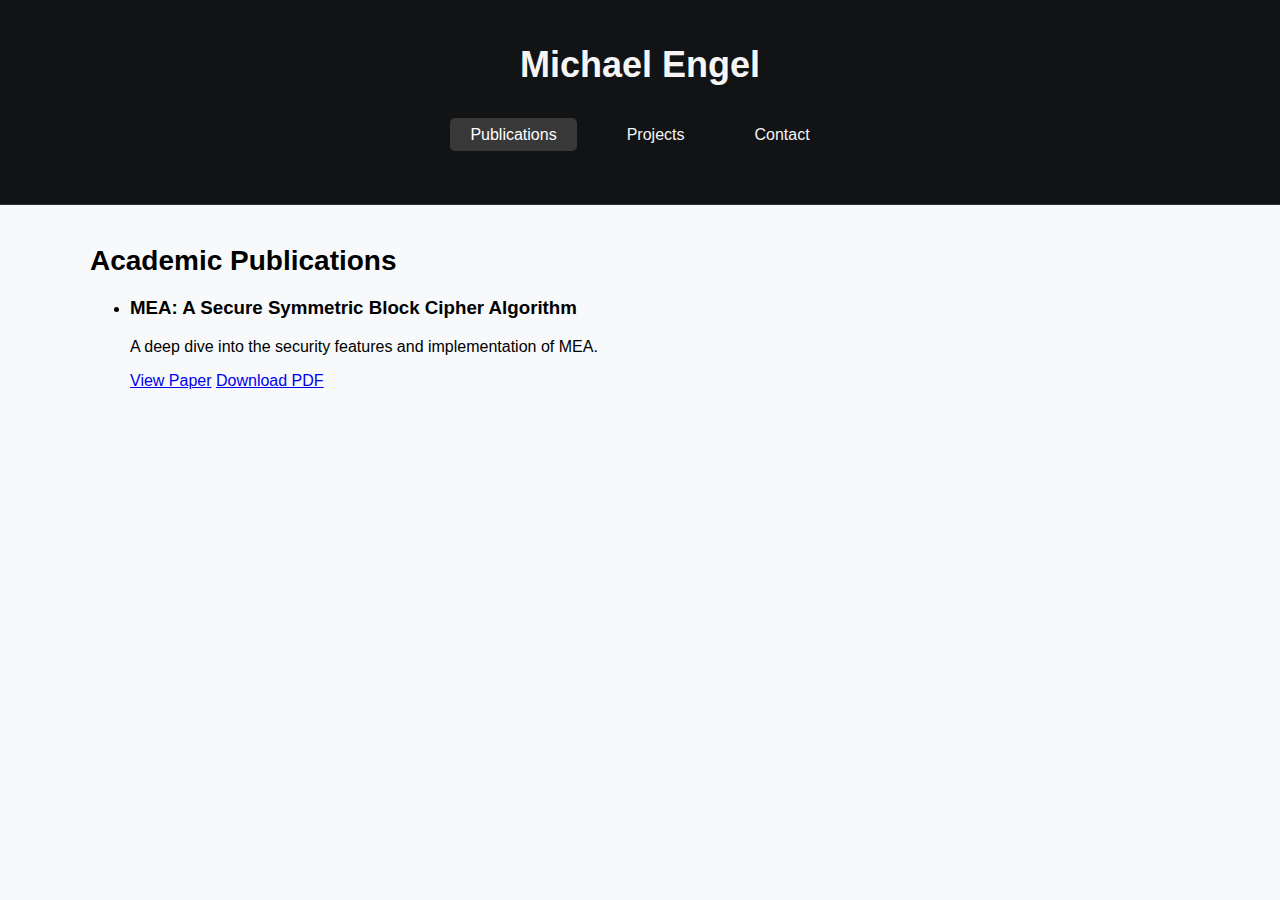
<file: index.html>
<!DOCTYPE html>
<html lang="en">

<head>
    <meta charset="UTF-8">
    <meta name="viewport" content="width=device-width, initial-scale=1">
    <title>Publications - Michael Engel</title>
    <link rel="stylesheet" href="styles.css">
</head>

<body>
    <header>
        <h1>Michael Engel</h1>
        <div class="container">
            <nav>
                <ul>
                    <li><a href="index.html" class="nav-link active">Publications</a></li>
                    <li><a href="projects.html" class="nav-link">Projects</a></li>
                    <li><a href="contact.html" class="nav-link">Contact</a></li>
                </ul>
            </nav>
        </div>
    </header>

    <div class="container">
        <h2>Academic Publications</h2>
        <ul>
            <li>
                <h3>MEA: A Secure Symmetric Block Cipher Algorithm</h3>
                <p>A deep dive into the security features and implementation of MEA.</p>
                <a href="papers/mea/main.html" class="btn-view">View Paper</a>
                <a href="pdfs/mea.pdf" class="btn-download" download>Download PDF</a>
            </li>
        </ul>
    </div>

</body>

</html>
</file>
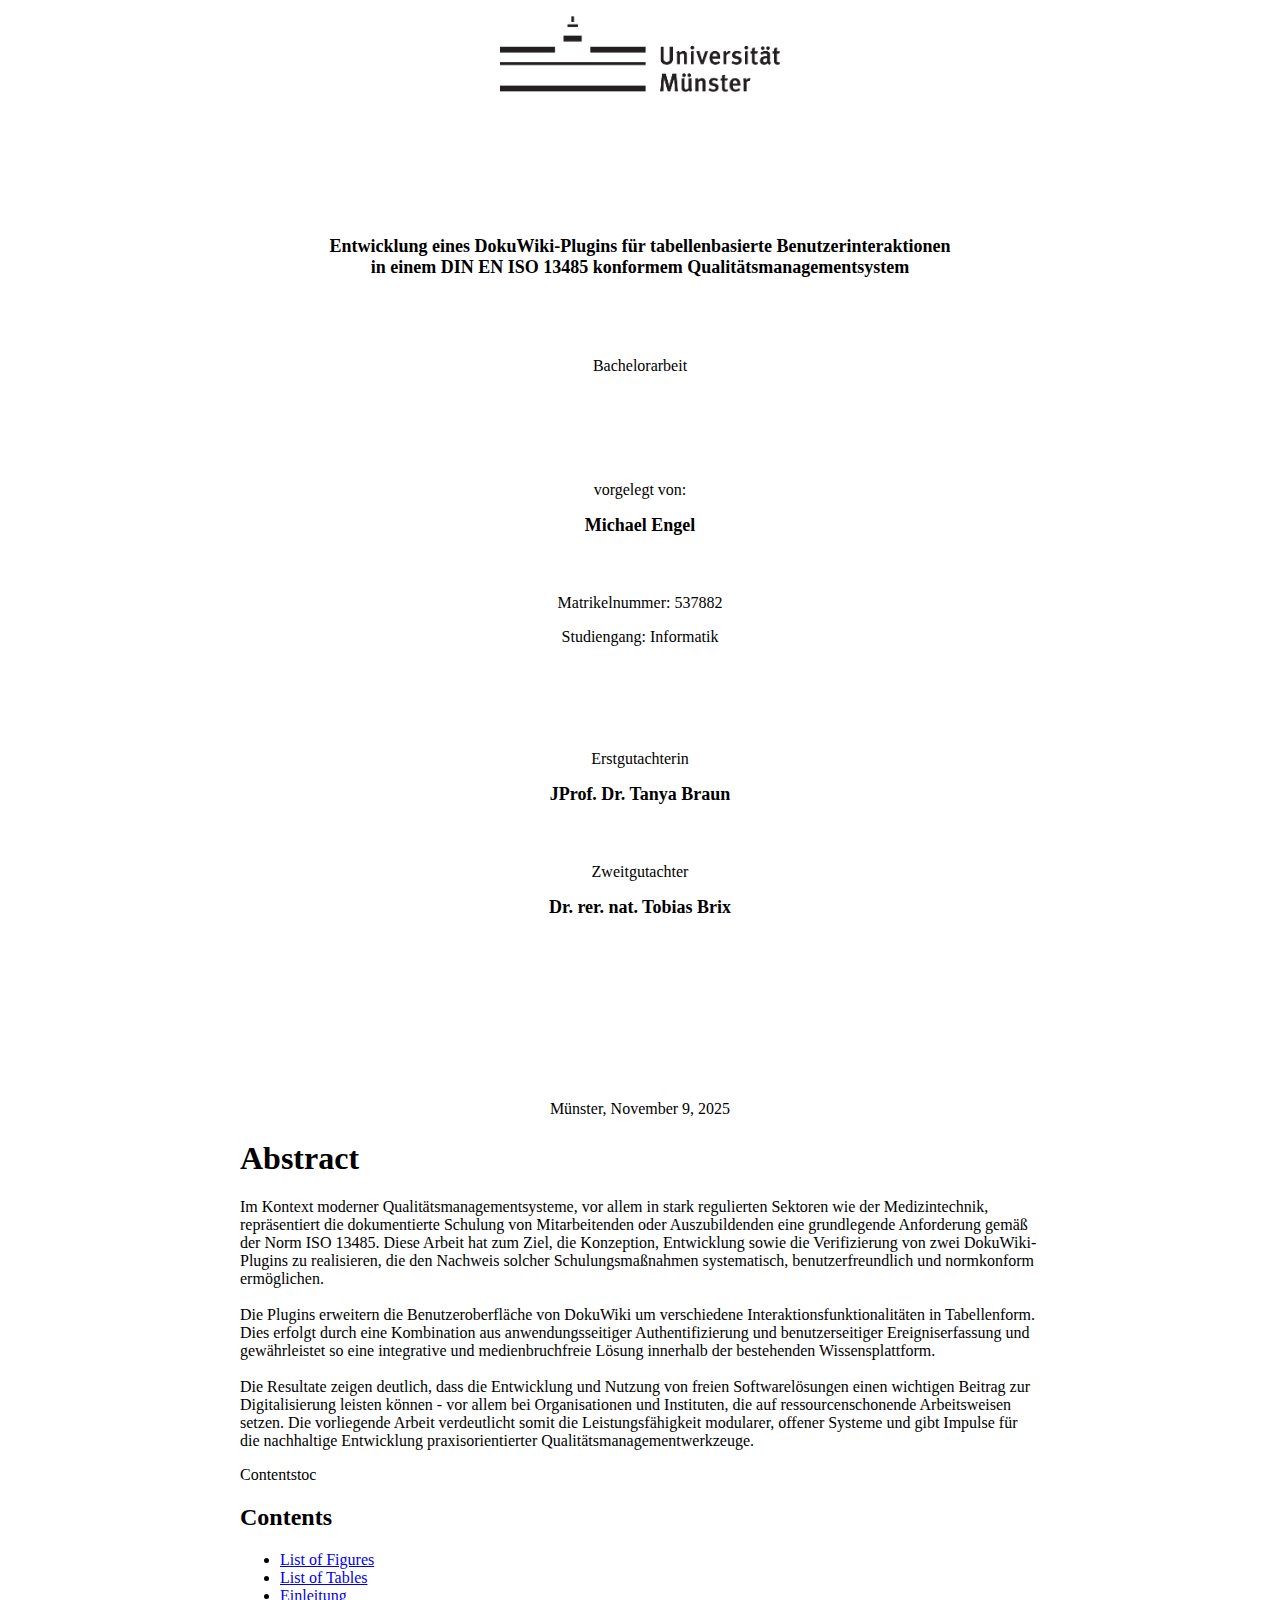
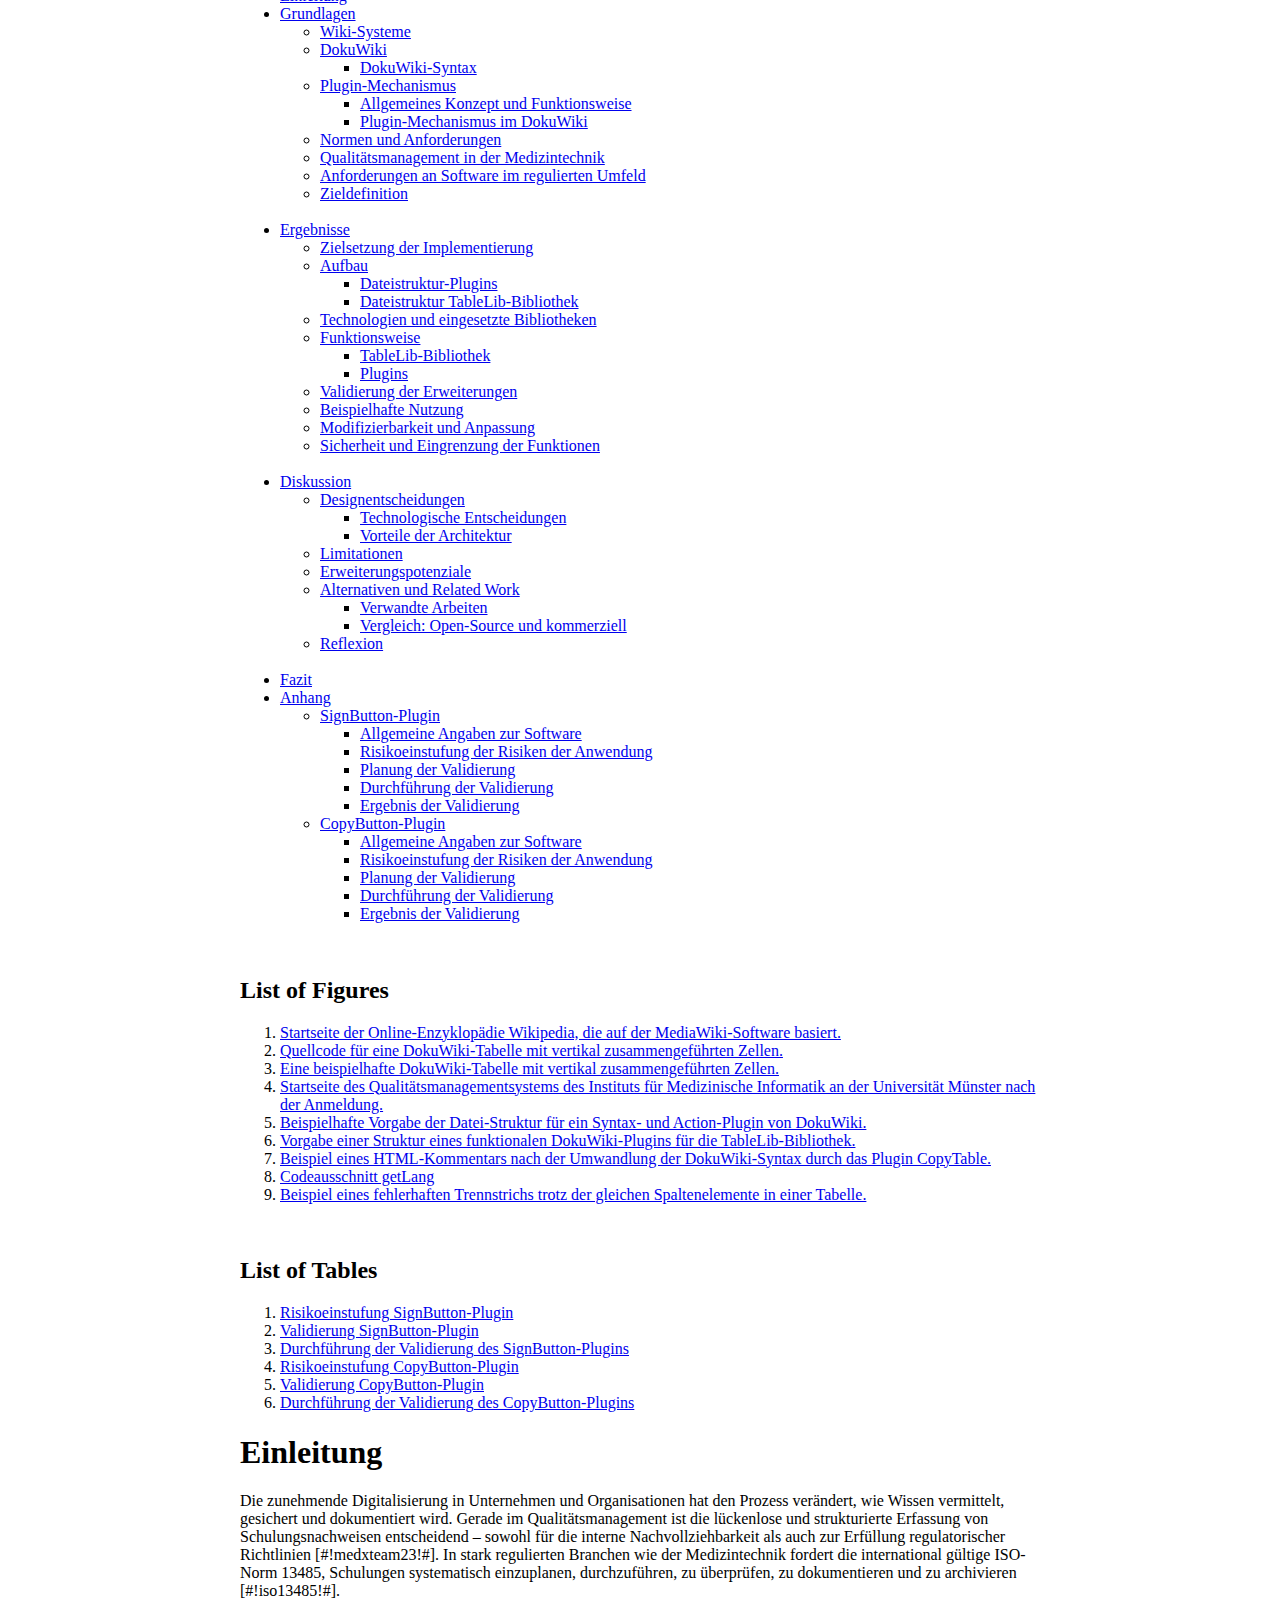
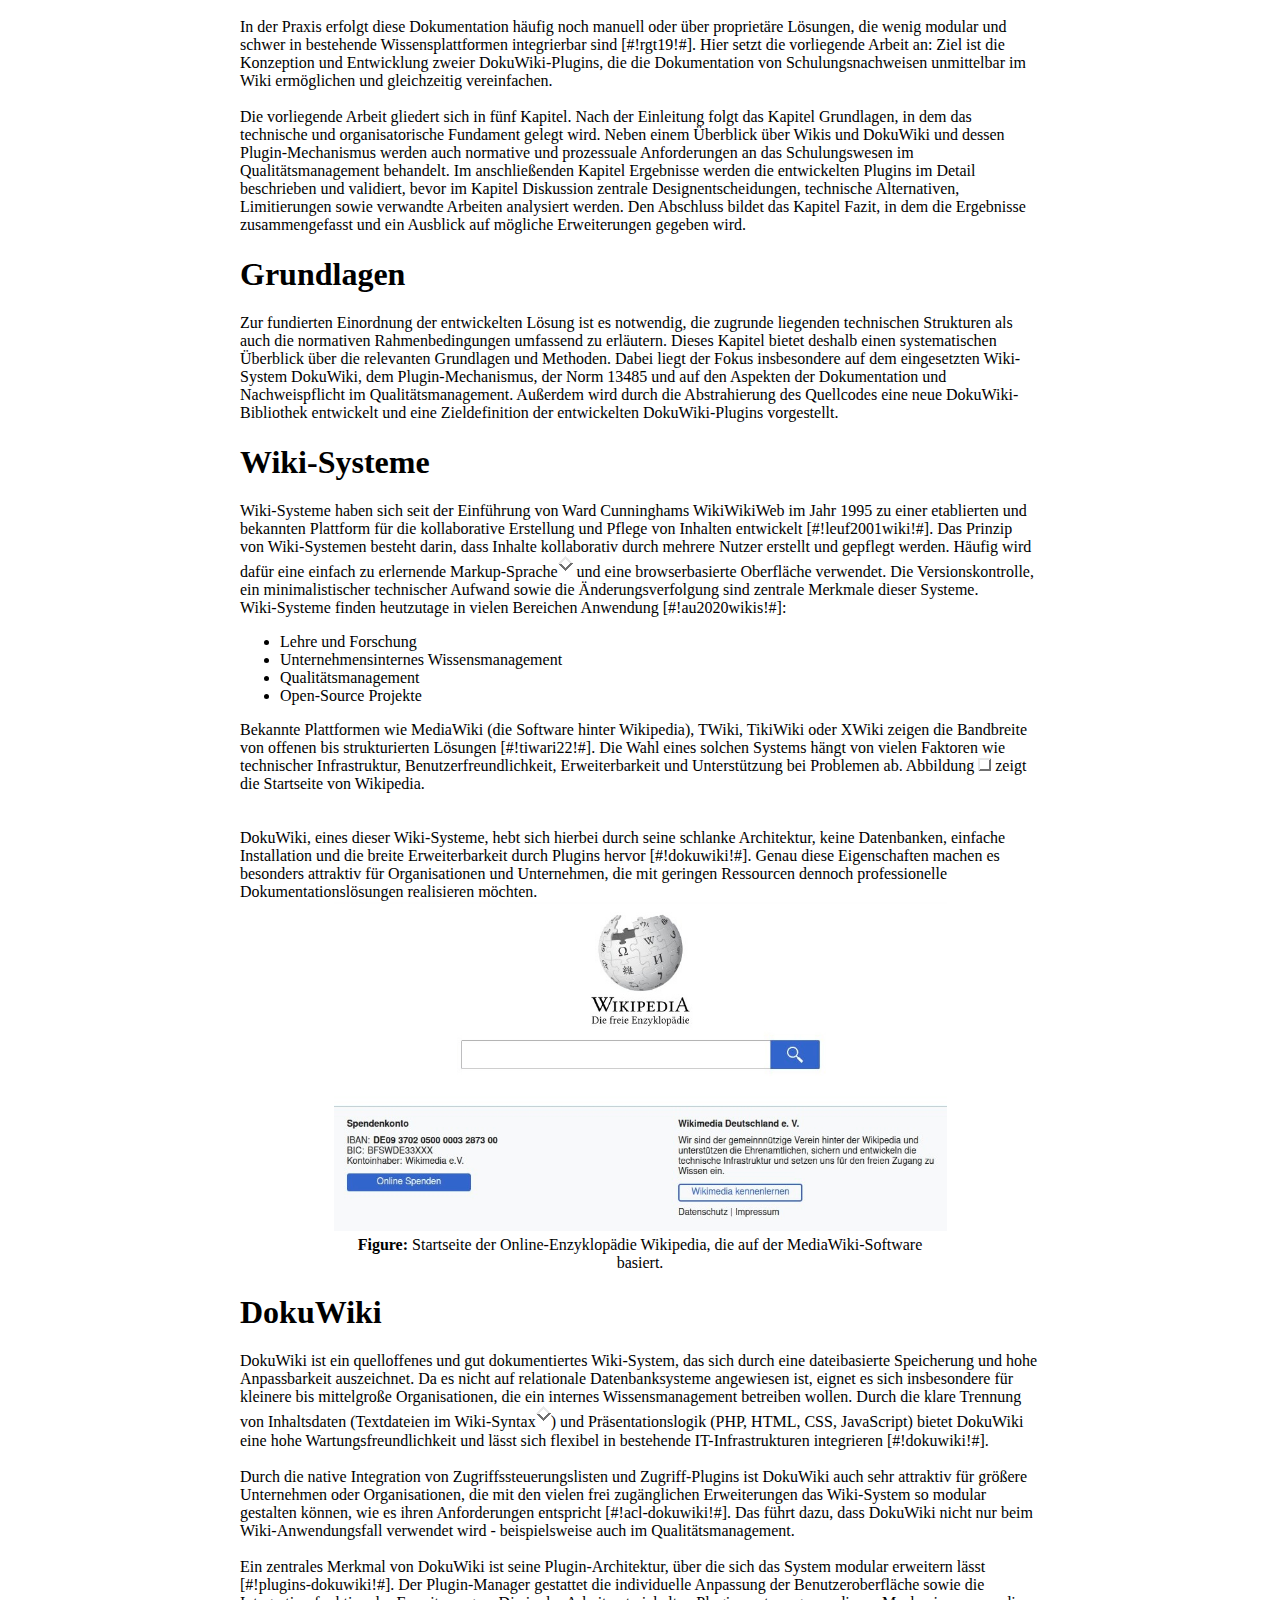
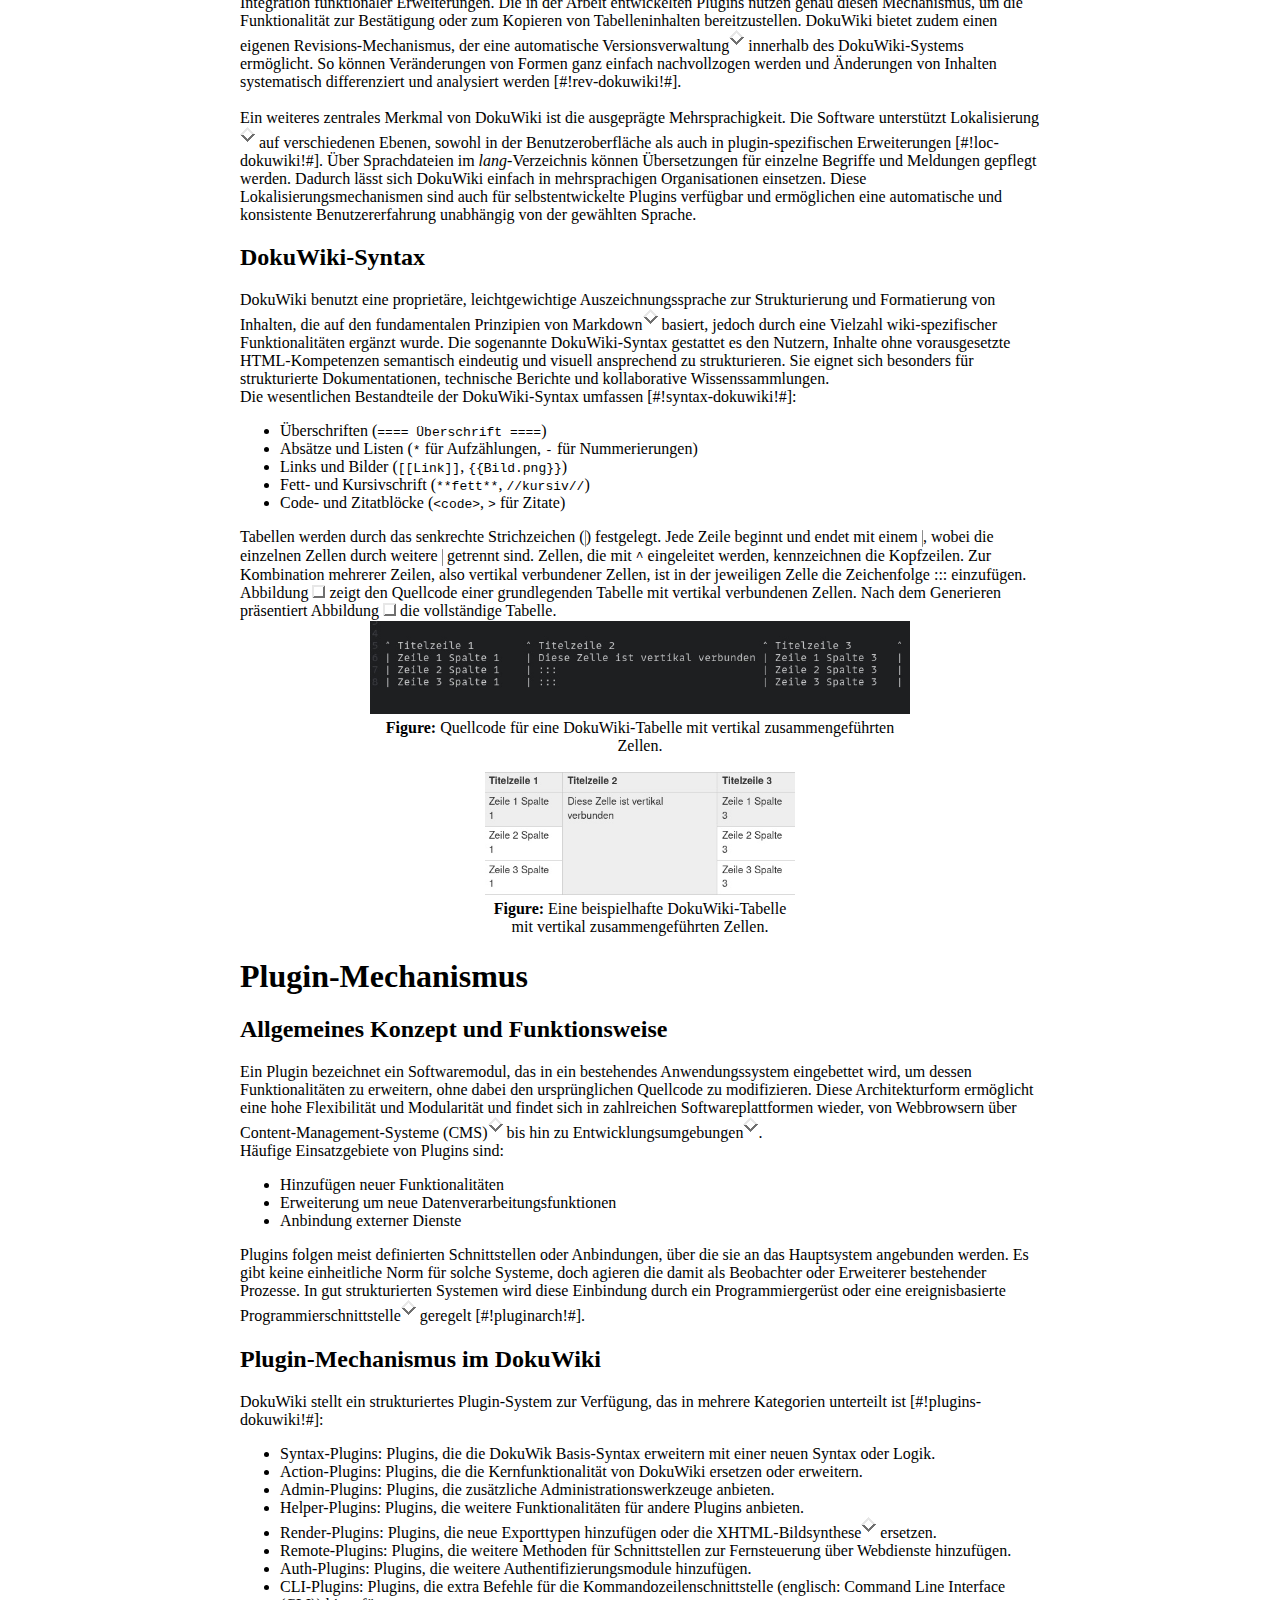
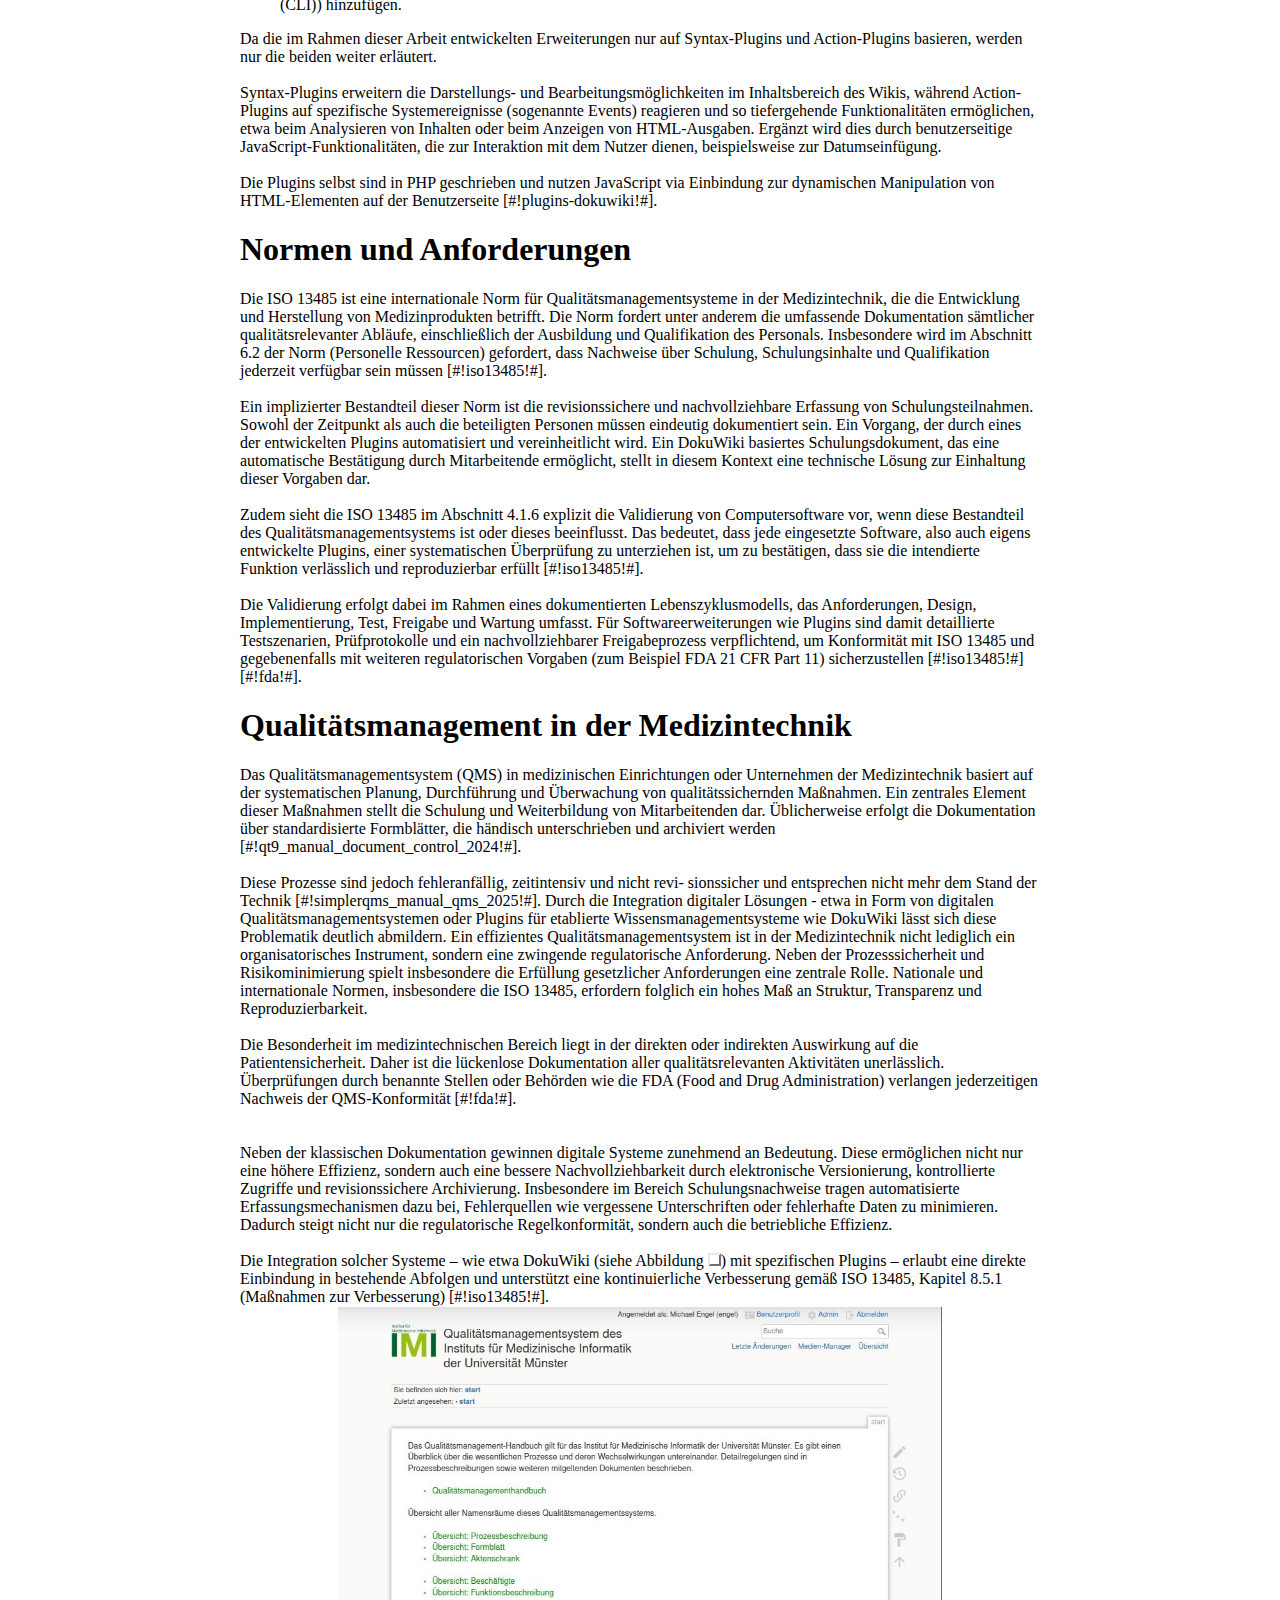
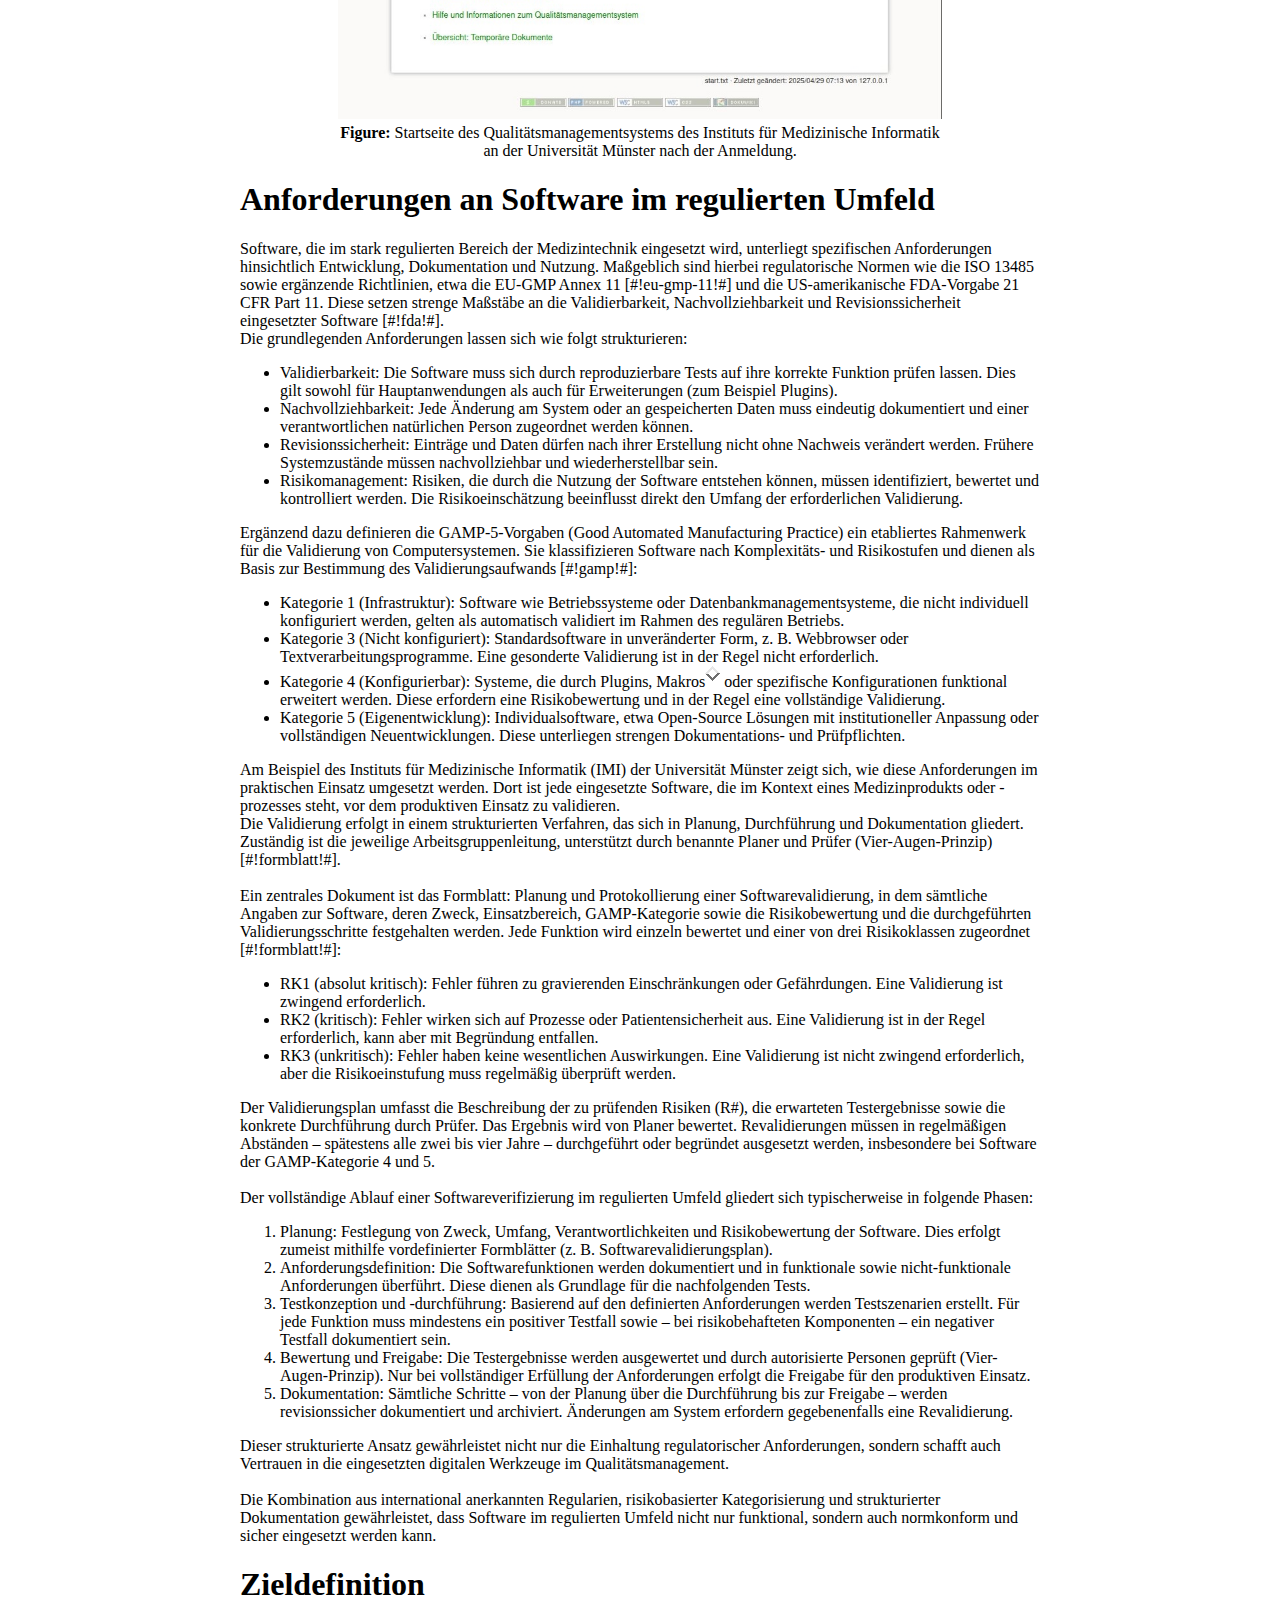
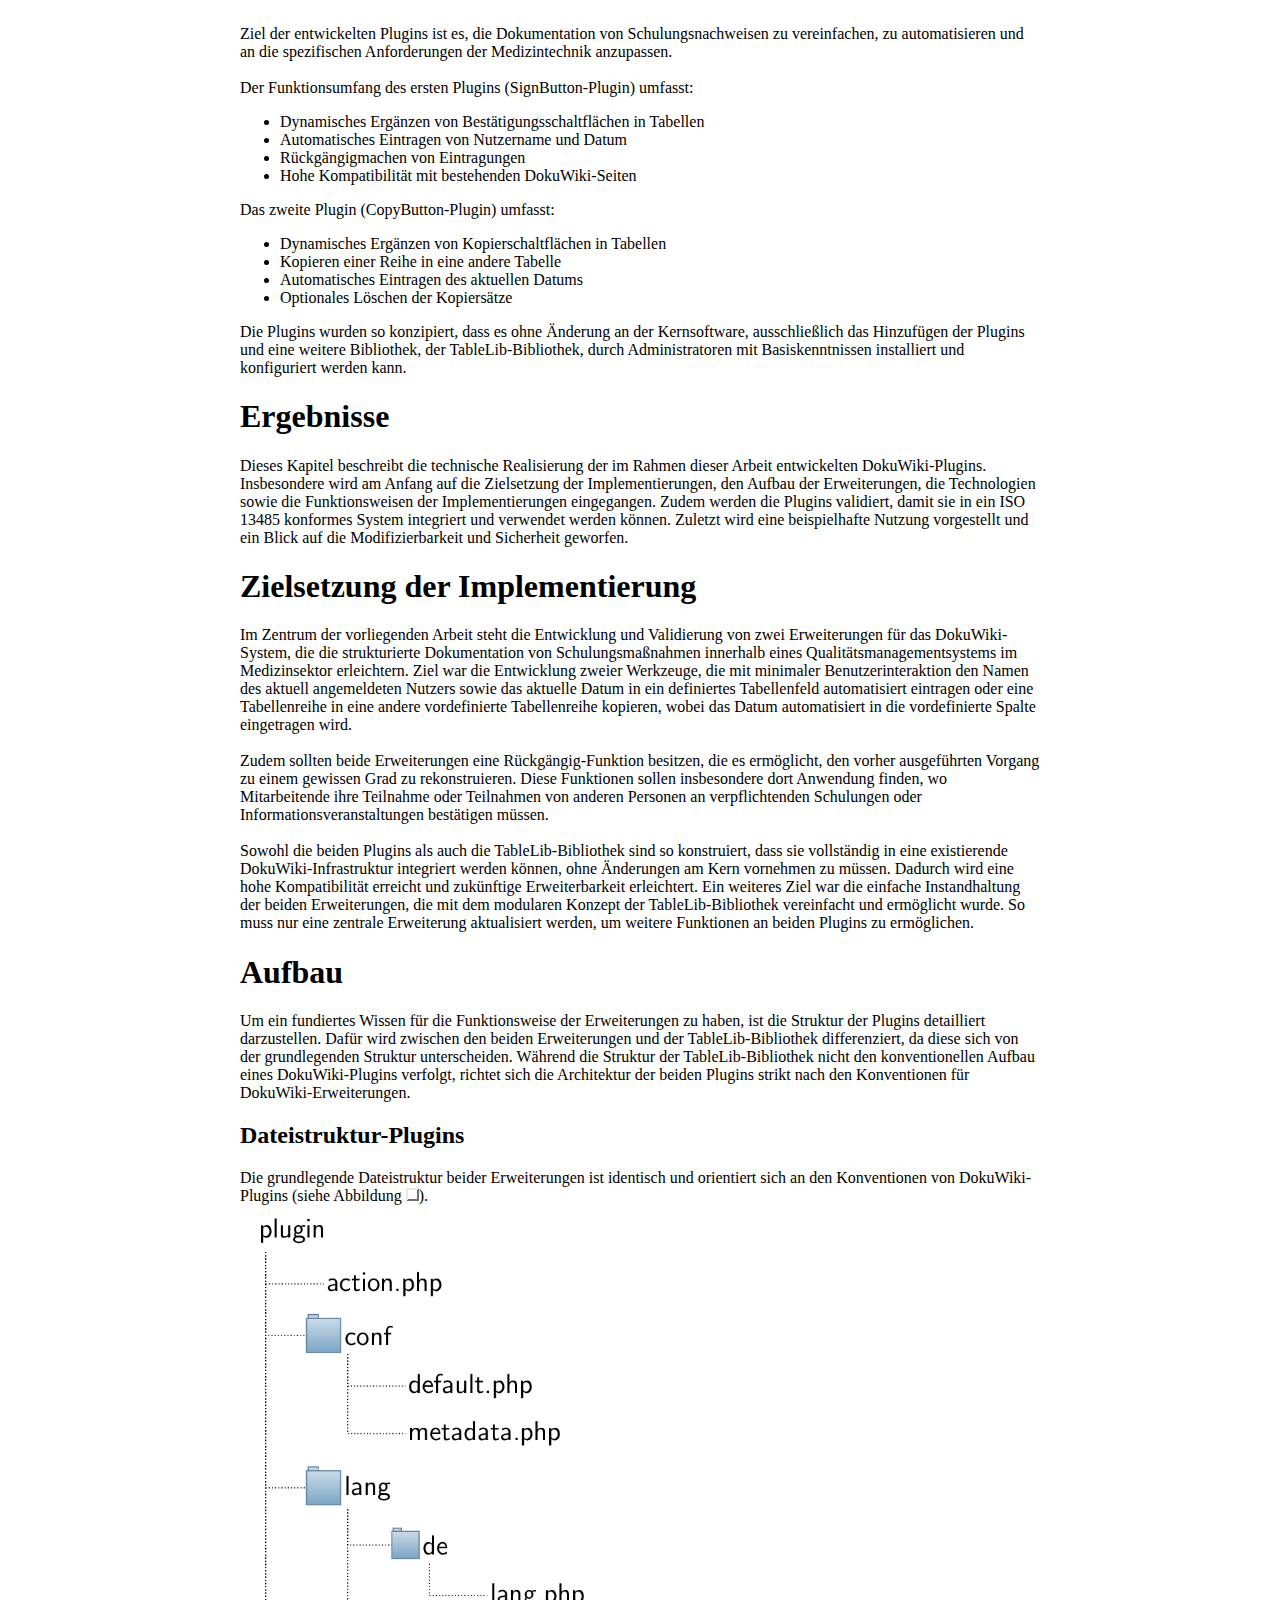
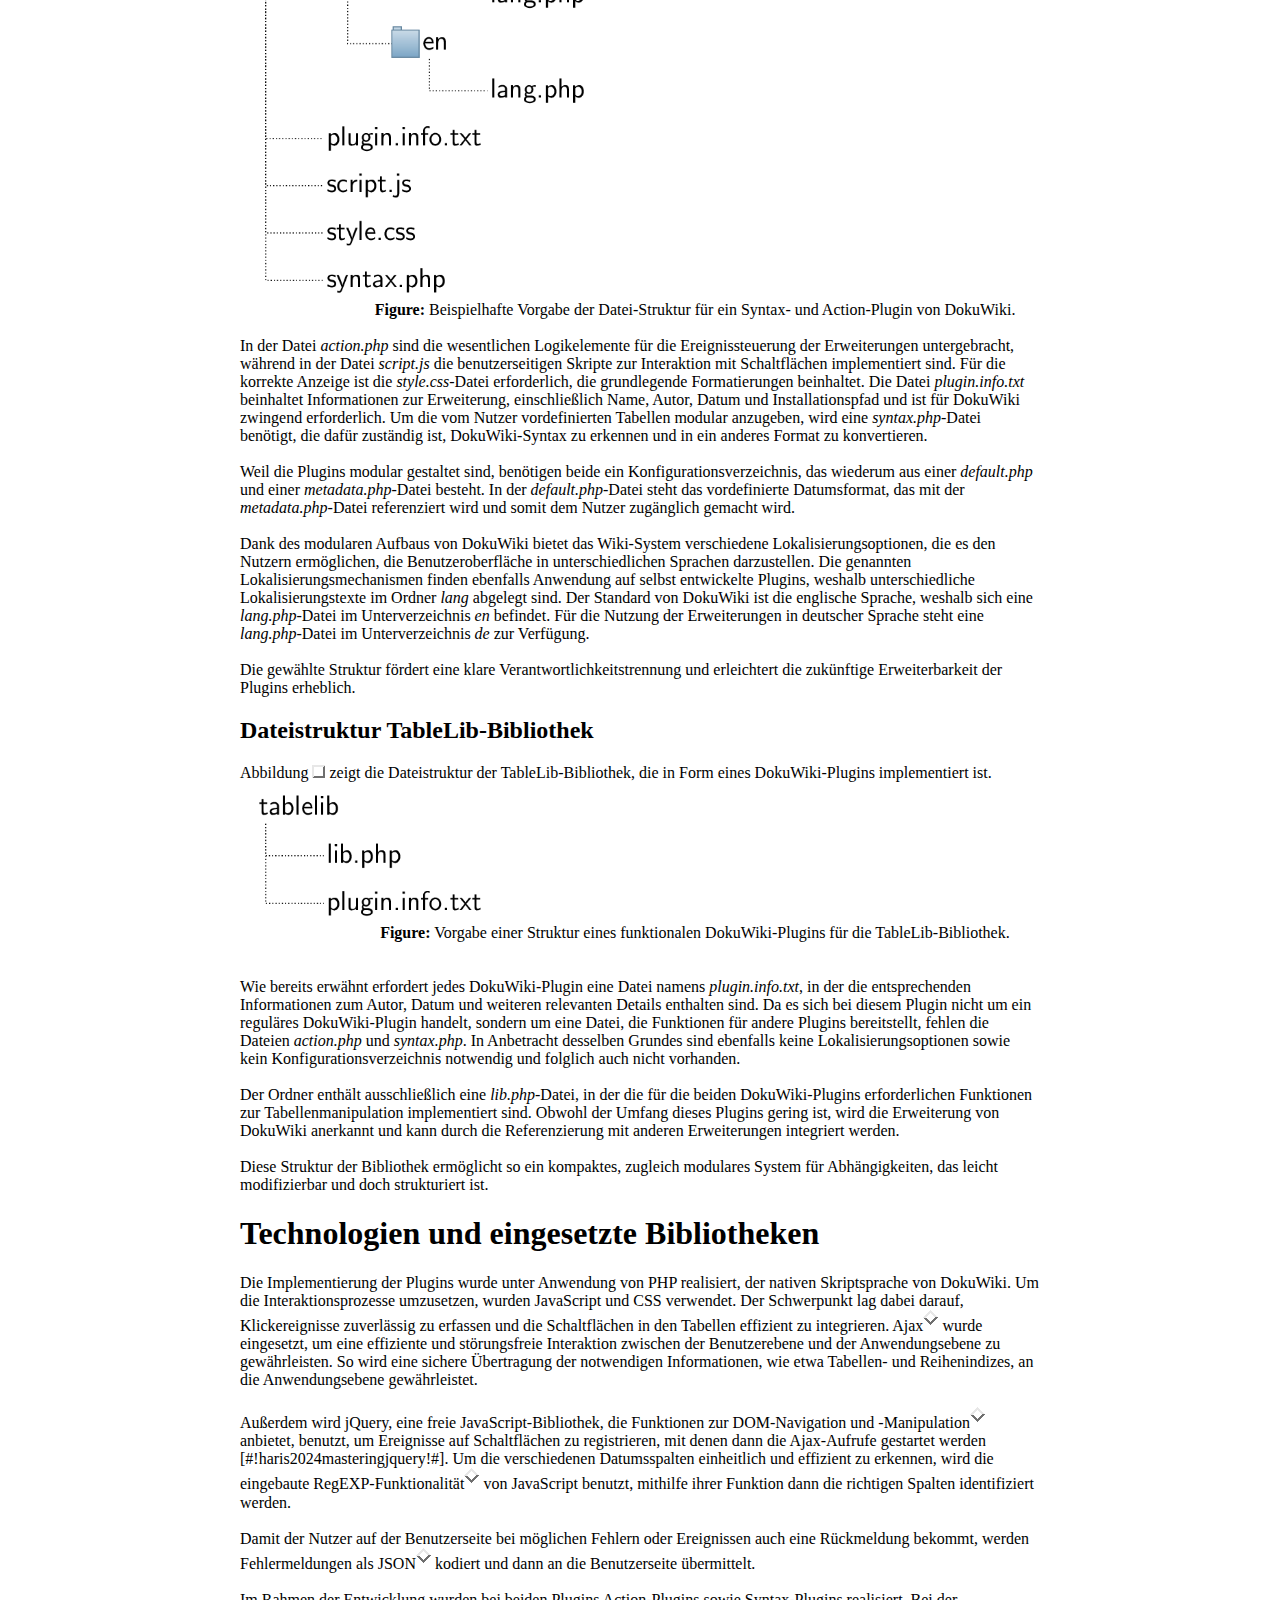
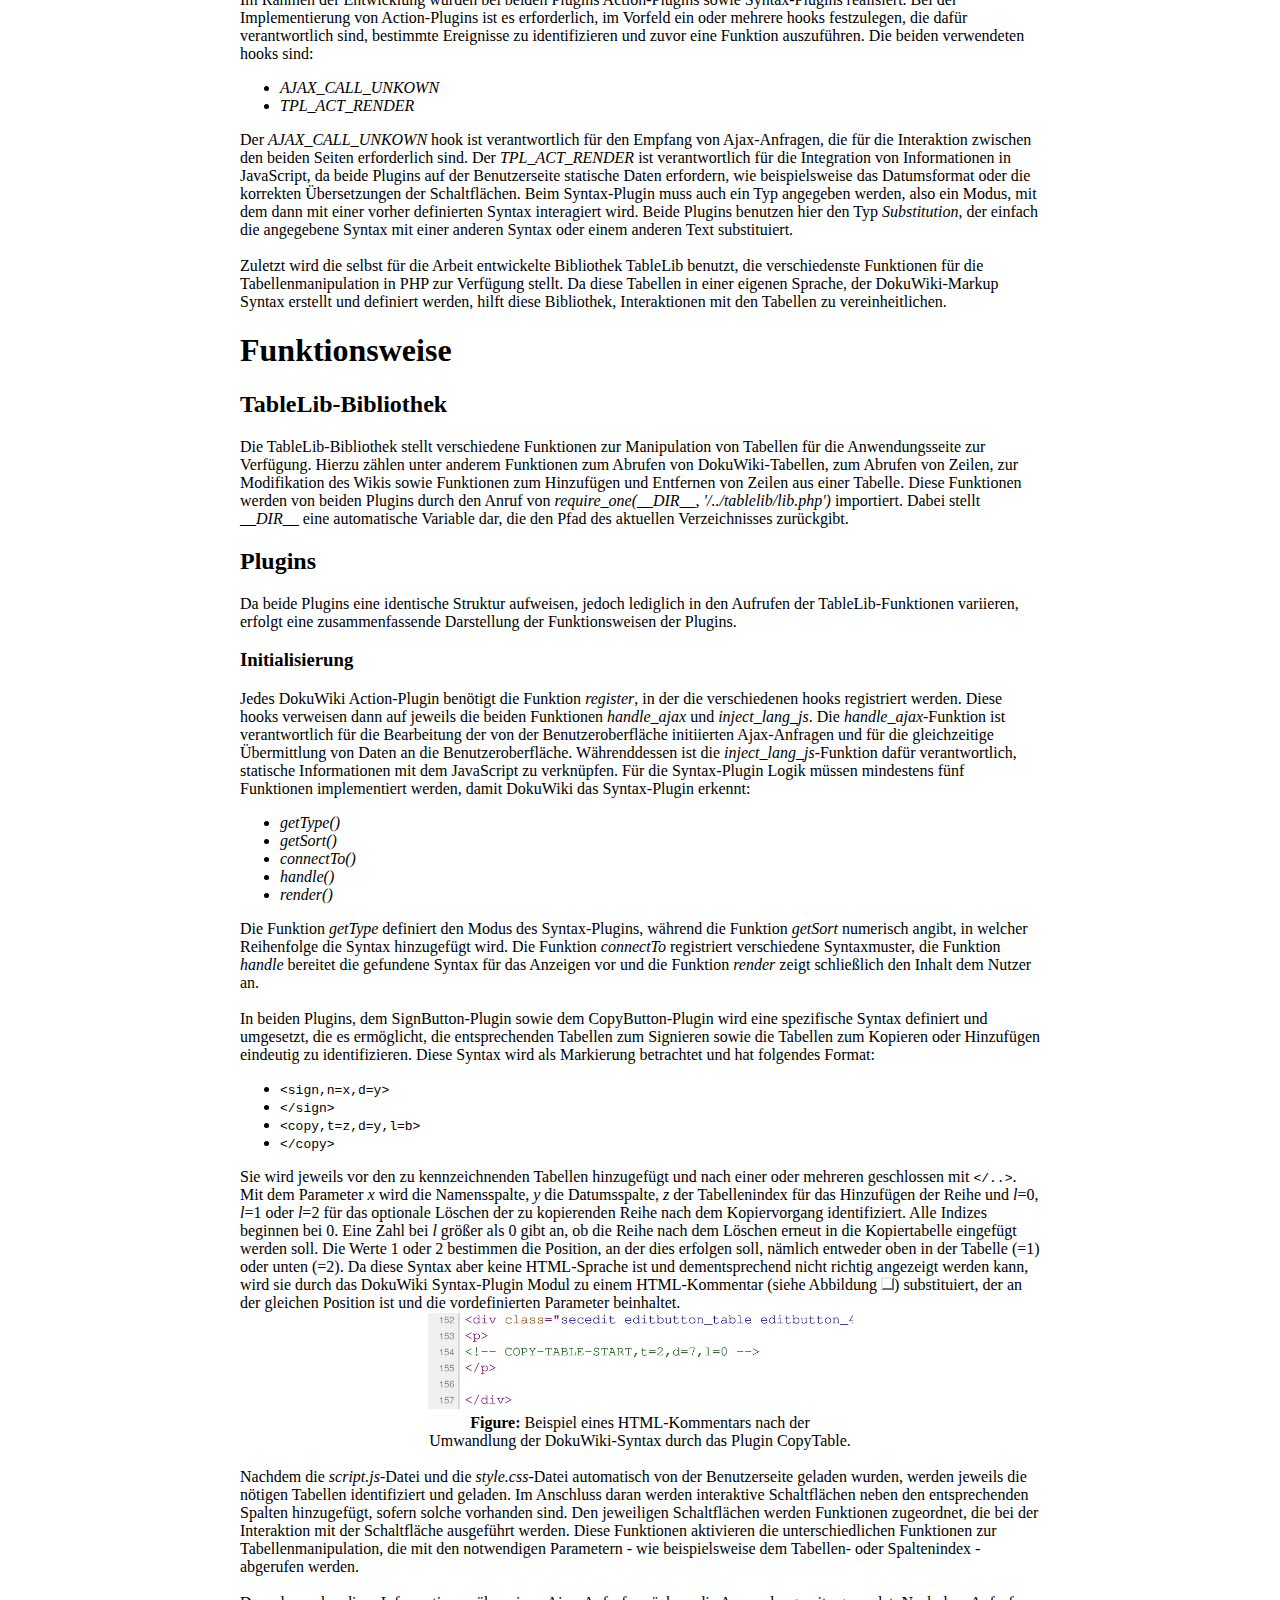
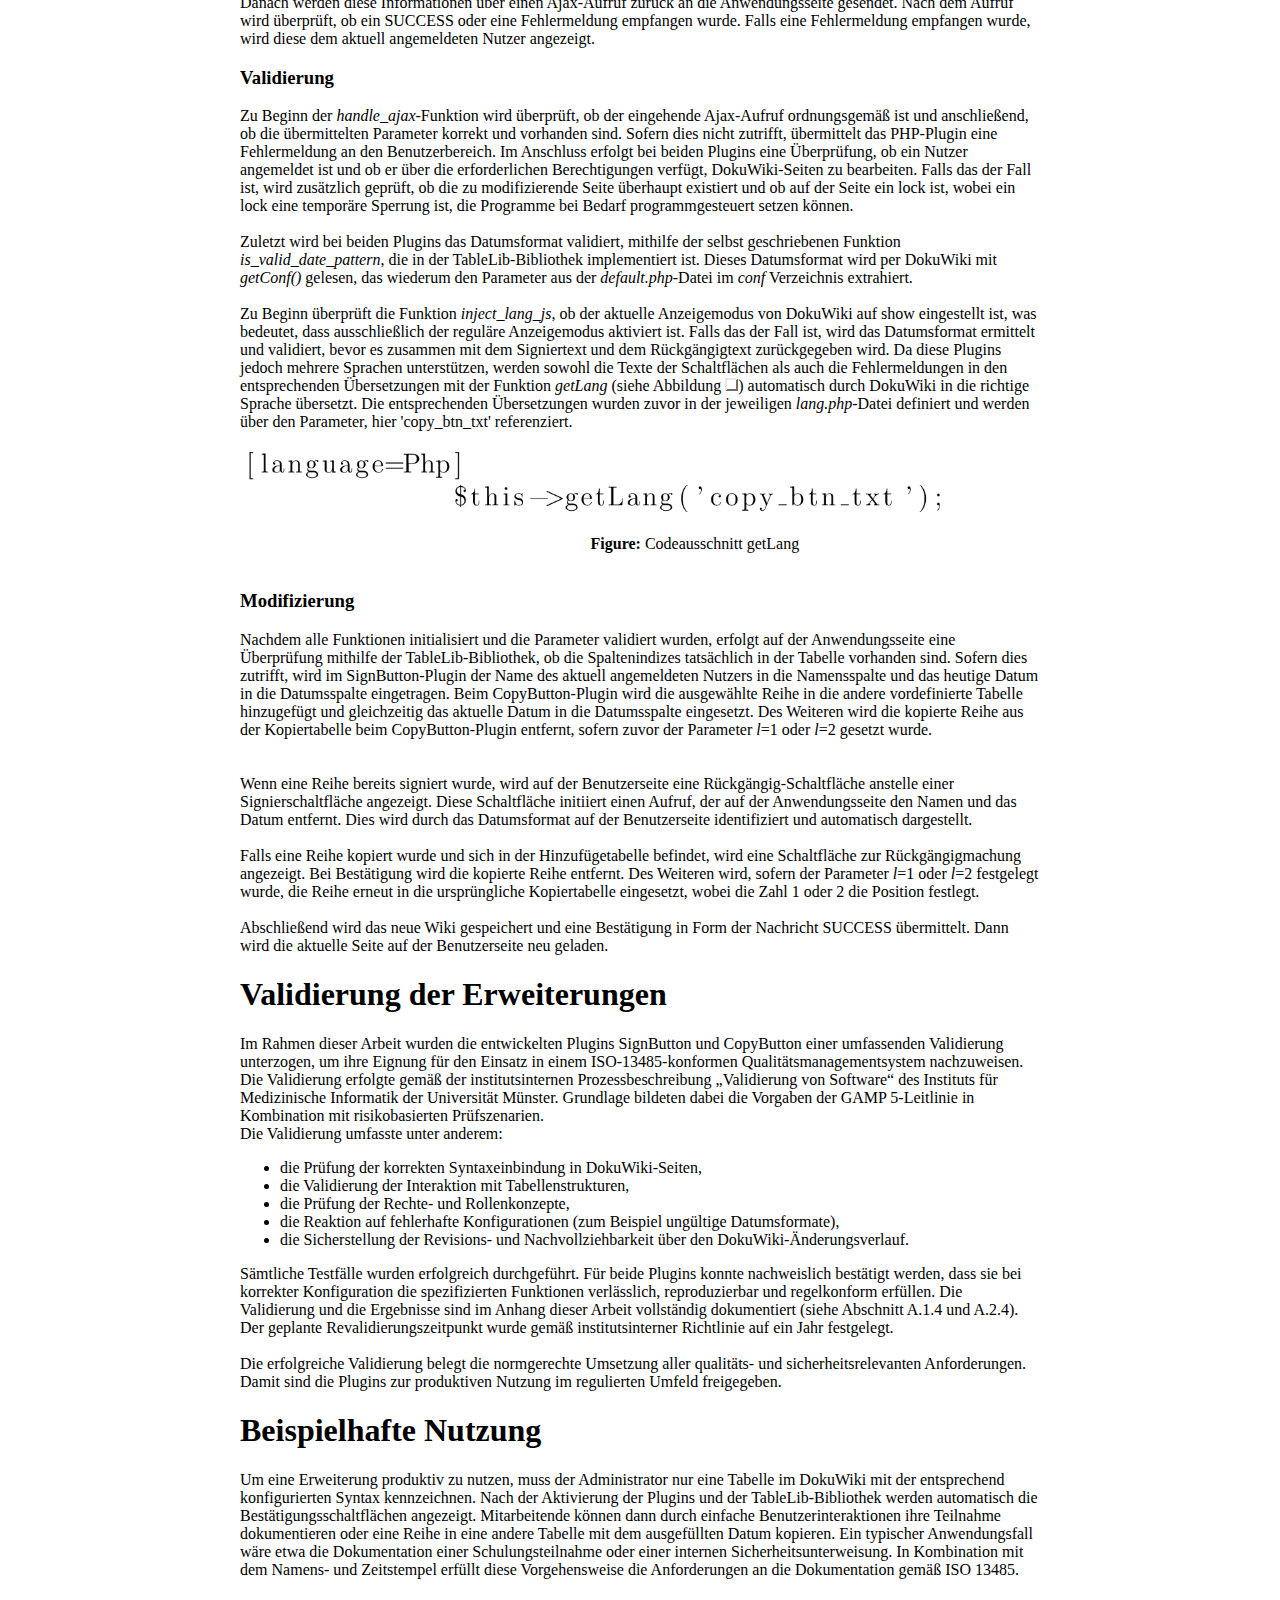
<file: papers/bachelor/index.html>
<!DOCTYPE HTML>

<!--Converted with LaTeX2HTML 2025 (Released January 1, 2025) -->
<HTML lang="en">
<HEAD>
<TITLE>bachelor-paper</TITLE>

<META HTTP-EQUIV="Content-Type" CONTENT="text/html; charset=utf-8">
<META NAME="viewport" CONTENT="width=device-width, initial-scale=1.0">
<META NAME="Generator" CONTENT="LaTeX2HTML v2025">

<LINK REL="STYLESHEET" HREF="bachelorarbeit_michael_engel.css">

</HEAD>

<BODY >

<P>


<P>
<DIV class="CENTER">
<IMG
  STYLE="height: 10.32ex; vertical-align: 0.04ex; " SRC="img1.png"
 ALT="\includegraphics[width=7cm]{.././img/logo.pdf}">
</DIV>
<P>
<DIV class="CENTER">
<BR>
<BR>
<BR>
<BR>
<BR>
<BR>
</DIV>
<P>
<DIV class="CENTER"><SPAN CLASS="XLARGE"><SPAN  CLASS="textbf">Entwicklung eines DokuWiki-Plugins für tabellenbasierte Benutzerinteraktionen 
<BR>
in einem DIN EN ISO 13485 konformem Qualitätsmanagementsystem</SPAN>
<BR>
<BR>
<BR>
<BR></SPAN>
</DIV>
<P>
<DIV class="CENTER">Bachelorarbeit
<BR>
<BR>
<BR>
<BR>
<BR>
<BR>
</DIV>
<P>
<DIV class="CENTER">vorgelegt von:

</DIV>
<P>
<DIV class="CENTER"> <SPAN CLASS="LARGE"><SPAN  CLASS="textbf">Michael Engel</SPAN>
<BR>
<BR>
<BR></SPAN>
</DIV>
<P>
<DIV class="CENTER">Matrikelnummer: 537882
<BR>
</DIV>
<P>
<DIV class="CENTER">Studiengang: Informatik
<BR>
<BR>
<BR>
</DIV>
<P>
<DIV class="CENTER">
<BR>
<BR>
</DIV>
<P>
<DIV class="CENTER">Erstgutachterin

</DIV>
<P>
<DIV class="CENTER"><SPAN CLASS="LARGE"><SPAN  CLASS="textbf">JProf. Dr. Tanya Braun</SPAN>
<BR>
<BR>
<BR></SPAN>
</DIV>
<P>
<DIV class="CENTER">Zweitgutachter

</DIV>
<P>
<DIV class="CENTER"><SPAN CLASS="LARGE"><SPAN  CLASS="textbf">Dr. rer. nat. Tobias Brix</SPAN>
<BR>
<BR>
<BR></SPAN>
</DIV>
<P>
<DIV class="CENTER">
<BR>
<BR>
<BR>
<BR>
<BR>
<BR>
</DIV>
<P>
<DIV class="CENTER">Münster, November 9, 2025

</DIV>

<P>

<P>

<H1><A ID="SECTION00100000000000000000">
Abstract</A>
</H1>
Im Kontext moderner Qualitätsmanagementsysteme, vor allem in stark regulierten Sektoren wie der Medizintechnik,
repräsentiert die dokumentierte Schulung von Mitarbeitenden oder Auszubildenden eine grundlegende Anforderung gemäß der Norm ISO 13485.
Diese Arbeit hat zum Ziel, die Konzeption, Entwicklung sowie die Verifizierung von zwei DokuWiki-Plugins zu
realisieren, die den Nachweis solcher Schulungsmaßnahmen systematisch, benutzerfreundlich und normkonform ermöglichen.
<BR>
<BR>
Die Plugins erweitern die Benutzeroberfläche von DokuWiki um verschiedene Interaktionsfunktionalitäten in Tabellenform.
Dies erfolgt durch eine Kombination aus anwendungsseitiger Authentifizierung und benutzerseitiger Ereigniserfassung und gewährleistet so eine
integrative und medienbruchfreie Lösung innerhalb der bestehenden Wissensplattform.
<BR>
<BR>
Die Resultate zeigen deutlich, dass die Entwicklung und Nutzung von freien Softwarelösungen einen wichtigen Beitrag zur Digitalisierung leisten können - vor allem bei Organisationen und Instituten,
die auf ressourcenschonende Arbeitsweisen setzen.
Die vorliegende Arbeit verdeutlicht somit die Leistungsfähigkeit modularer, offener Systeme und gibt
Impulse für die nachhaltige Entwicklung praxisorientierter Qualitätsmanagementwerkzeuge.

<P>
Contentstoc
<BR>

<H2><A ID="SECTION00200000000000000000">
Contents</A>
</H2>
<!--Table of Contents-->

<UL CLASS="TofC">
<LI><A ID="tex2html101"
  HREF="bachelorarbeit_michael_engel.html#SECTION00300000000000000000">List of Figures</A>
<LI><A ID="tex2html102"
  HREF="bachelorarbeit_michael_engel.html#SECTION00400000000000000000">List of Tables</A>
<LI><A ID="tex2html103"
  HREF="bachelorarbeit_michael_engel.html#SECTION00500000000000000000">Einleitung</A>
<LI><A ID="tex2html104"
  HREF="bachelorarbeit_michael_engel.html#SECTION00600000000000000000">Grundlagen</A>
<UL>
<LI><A ID="tex2html105"
  HREF="bachelorarbeit_michael_engel.html#SECTION00610000000000000000">Wiki-Systeme</A>
<LI><A ID="tex2html106"
  HREF="bachelorarbeit_michael_engel.html#SECTION00620000000000000000">DokuWiki</A>
<UL>
<LI><A ID="tex2html107"
  HREF="bachelorarbeit_michael_engel.html#SECTION00621000000000000000">DokuWiki-Syntax</A>
</UL>
<LI><A ID="tex2html108"
  HREF="bachelorarbeit_michael_engel.html#SECTION00630000000000000000">Plugin-Mechanismus</A>
<UL>
<LI><A ID="tex2html109"
  HREF="bachelorarbeit_michael_engel.html#SECTION00631000000000000000">Allgemeines Konzept und Funktionsweise</A>
<LI><A ID="tex2html110"
  HREF="bachelorarbeit_michael_engel.html#SECTION00632000000000000000">Plugin-Mechanismus im DokuWiki</A>
</UL>
<LI><A ID="tex2html111"
  HREF="bachelorarbeit_michael_engel.html#SECTION00640000000000000000">Normen und Anforderungen</A>
<LI><A ID="tex2html112"
  HREF="bachelorarbeit_michael_engel.html#SECTION00650000000000000000">Qualitätsmanagement in der Medizintechnik</A>
<LI><A ID="tex2html113"
  HREF="bachelorarbeit_michael_engel.html#SECTION00660000000000000000">Anforderungen an Software im regulierten Umfeld</A>
<LI><A ID="tex2html114"
  HREF="bachelorarbeit_michael_engel.html#SECTION00670000000000000000">Zieldefinition</A>
</UL>
<BR>
<LI><A ID="tex2html115"
  HREF="bachelorarbeit_michael_engel.html#SECTION00700000000000000000">Ergebnisse</A>
<UL>
<LI><A ID="tex2html116"
  HREF="bachelorarbeit_michael_engel.html#SECTION00710000000000000000">Zielsetzung der Implementierung</A>
<LI><A ID="tex2html117"
  HREF="bachelorarbeit_michael_engel.html#SECTION00720000000000000000">Aufbau</A>
<UL>
<LI><A ID="tex2html118"
  HREF="bachelorarbeit_michael_engel.html#SECTION00721000000000000000">Dateistruktur-Plugins</A>
<LI><A ID="tex2html119"
  HREF="bachelorarbeit_michael_engel.html#SECTION00722000000000000000">Dateistruktur TableLib-Bibliothek</A>
</UL>
<LI><A ID="tex2html120"
  HREF="bachelorarbeit_michael_engel.html#SECTION00730000000000000000">Technologien und eingesetzte Bibliotheken</A>
<LI><A ID="tex2html121"
  HREF="bachelorarbeit_michael_engel.html#SECTION00740000000000000000">Funktionsweise</A>
<UL>
<LI><A ID="tex2html122"
  HREF="bachelorarbeit_michael_engel.html#SECTION00741000000000000000">TableLib-Bibliothek</A>
<LI><A ID="tex2html123"
  HREF="bachelorarbeit_michael_engel.html#SECTION00742000000000000000">Plugins</A>
</UL>
<LI><A ID="tex2html124"
  HREF="bachelorarbeit_michael_engel.html#SECTION00750000000000000000">Validierung der Erweiterungen</A>
<LI><A ID="tex2html125"
  HREF="bachelorarbeit_michael_engel.html#SECTION00760000000000000000">Beispielhafte Nutzung</A>
<LI><A ID="tex2html126"
  HREF="bachelorarbeit_michael_engel.html#SECTION00770000000000000000">Modifizierbarkeit und Anpassung</A>
<LI><A ID="tex2html127"
  HREF="bachelorarbeit_michael_engel.html#SECTION00780000000000000000">Sicherheit und Eingrenzung der Funktionen</A>
</UL>
<BR>
<LI><A ID="tex2html128"
  HREF="bachelorarbeit_michael_engel.html#SECTION00800000000000000000">Diskussion</A>
<UL>
<LI><A ID="tex2html129"
  HREF="bachelorarbeit_michael_engel.html#SECTION00810000000000000000">Designentscheidungen</A>
<UL>
<LI><A ID="tex2html130"
  HREF="bachelorarbeit_michael_engel.html#SECTION00811000000000000000">Technologische Entscheidungen</A>
<LI><A ID="tex2html131"
  HREF="bachelorarbeit_michael_engel.html#SECTION00812000000000000000">Vorteile der Architektur</A>
</UL>
<LI><A ID="tex2html132"
  HREF="bachelorarbeit_michael_engel.html#SECTION00820000000000000000">Limitationen</A>
<LI><A ID="tex2html133"
  HREF="bachelorarbeit_michael_engel.html#SECTION00830000000000000000">Erweiterungspotenziale</A>
<LI><A ID="tex2html134"
  HREF="bachelorarbeit_michael_engel.html#SECTION00840000000000000000">Alternativen und Related Work</A>
<UL>
<LI><A ID="tex2html135"
  HREF="bachelorarbeit_michael_engel.html#SECTION00841000000000000000">Verwandte Arbeiten</A>
<LI><A ID="tex2html136"
  HREF="bachelorarbeit_michael_engel.html#SECTION00842000000000000000">Vergleich: Open-Source und kommerziell</A>
</UL>
<LI><A ID="tex2html137"
  HREF="bachelorarbeit_michael_engel.html#SECTION00850000000000000000">Reflexion</A>
</UL>
<BR>
<LI><A ID="tex2html138"
  HREF="bachelorarbeit_michael_engel.html#SECTION00900000000000000000">Fazit</A>
<LI><A ID="tex2html139"
  HREF="bachelorarbeit_michael_engel.html#SECTION001000000000000000000">Anhang</A>
<UL>
<LI><A ID="tex2html140"
  HREF="bachelorarbeit_michael_engel.html#SECTION001010000000000000000">SignButton-Plugin</A>
<UL>
<LI><A ID="tex2html141"
  HREF="bachelorarbeit_michael_engel.html#SECTION001011000000000000000">Allgemeine Angaben zur Software</A>
<LI><A ID="tex2html142"
  HREF="bachelorarbeit_michael_engel.html#SECTION001012000000000000000">Risikoeinstufung der Risiken der Anwendung</A>
<LI><A ID="tex2html143"
  HREF="bachelorarbeit_michael_engel.html#SECTION001013000000000000000">Planung der Validierung</A>
<LI><A ID="tex2html144"
  HREF="bachelorarbeit_michael_engel.html#SECTION001014000000000000000">Durchführung der Validierung</A>
<LI><A ID="tex2html145"
  HREF="bachelorarbeit_michael_engel.html#SECTION001015000000000000000">Ergebnis der Validierung</A>
</UL>
<LI><A ID="tex2html146"
  HREF="bachelorarbeit_michael_engel.html#SECTION001020000000000000000">CopyButton-Plugin</A>
<UL>
<LI><A ID="tex2html147"
  HREF="bachelorarbeit_michael_engel.html#SECTION001021000000000000000">Allgemeine Angaben zur Software</A>
<LI><A ID="tex2html148"
  HREF="bachelorarbeit_michael_engel.html#SECTION001022000000000000000">Risikoeinstufung der Risiken der Anwendung</A>
<LI><A ID="tex2html149"
  HREF="bachelorarbeit_michael_engel.html#SECTION001023000000000000000">Planung der Validierung</A>
<LI><A ID="tex2html150"
  HREF="bachelorarbeit_michael_engel.html#SECTION001024000000000000000">Durchführung der Validierung</A>
<LI><A ID="tex2html151"
  HREF="bachelorarbeit_michael_engel.html#SECTION001025000000000000000">Ergebnis der Validierung</A>
</UL></UL></UL>
<!--End of Table of Contents--><P>
<BR>

<H2><A ID="SECTION00300000000000000000">
List of Figures</A>
</H2><OL>
<LI><A ID="tex2html2"
  HREF="bachelorarbeit_michael_engel.html#237">Startseite der Online-Enzyklopädie Wikipedia, die auf der MediaWiki-Software basiert.</A>
<LI><A ID="tex2html7"
  HREF="bachelorarbeit_michael_engel.html#260">Quellcode für eine DokuWiki-Tabelle mit vertikal zusammengeführten Zellen.</A>
<LI><A ID="tex2html8"
  HREF="bachelorarbeit_michael_engel.html#266">Eine beispielhafte DokuWiki-Tabelle mit vertikal zusammengeführten Zellen.</A>
<LI><A ID="tex2html13"
  HREF="bachelorarbeit_michael_engel.html#301">Startseite des Qualitätsmanagementsystems des Instituts für Medizinische Informatik an der Universität Münster nach der Anmeldung.</A>
<LI><A ID="tex2html15"
  HREF="bachelorarbeit_michael_engel.html#384">Beispielhafte Vorgabe der Datei-Struktur für ein Syntax- und Action-Plugin von DokuWiki.</A>
<LI><A ID="tex2html16"
  HREF="bachelorarbeit_michael_engel.html#407">Vorgabe einer Struktur eines funktionalen DokuWiki-Plugins für die TableLib-Bibliothek.</A>
<LI><A ID="tex2html21"
  HREF="bachelorarbeit_michael_engel.html#468">Beispiel eines HTML-Kommentars nach der Umwandlung der DokuWiki-Syntax durch das Plugin CopyTable.</A>
<LI><A ID="tex2html22"
  HREF="bachelorarbeit_michael_engel.html#490">Codeausschnitt getLang</A>
<LI><A ID="tex2html23"
  HREF="bachelorarbeit_michael_engel.html#575">Beispiel eines fehlerhaften Trennstrichs trotz der gleichen Spaltenelemente in einer Tabelle.</A></OL>
<BR>

<H2><A ID="SECTION00400000000000000000">
List of Tables</A>
</H2><OL>
<LI><A ID="tex2html29"
  HREF="bachelorarbeit_michael_engel.html#680">Risikoeinstufung SignButton-Plugin</A>
<LI><A ID="tex2html30"
  HREF="bachelorarbeit_michael_engel.html#717">Validierung SignButton-Plugin</A>
<LI><A ID="tex2html31"
  HREF="bachelorarbeit_michael_engel.html#729">Durchführung der Validierung des SignButton-Plugins</A>
<LI><A ID="tex2html32"
  HREF="bachelorarbeit_michael_engel.html#775">Risikoeinstufung CopyButton-Plugin</A>
<LI><A ID="tex2html33"
  HREF="bachelorarbeit_michael_engel.html#818">Validierung CopyButton-Plugin</A>
<LI><A ID="tex2html34"
  HREF="bachelorarbeit_michael_engel.html#830">Durchführung der Validierung des CopyButton-Plugins</A></OL><P>

<P>

<H1><A ID="SECTION00500000000000000000">
Einleitung</A>
</H1>
Die zunehmende Digitalisierung in Unternehmen und Organisationen hat den Prozess verändert, wie Wissen vermittelt, gesichert und dokumentiert wird.
Gerade im Qualitätsmanagement ist die lückenlose und strukturierte Erfassung von Schulungsnachweisen entscheidend – sowohl für die
interne Nachvollziehbarkeit als auch zur Erfüllung regulatorischer Richtlinien [#!medxteam23!#]. In stark regulierten Branchen wie
der Medizintechnik fordert die international gültige ISO-Norm 13485, Schulungen  systematisch einzuplanen, durchzuführen, zu überprüfen,
zu dokumentieren und zu archivieren [#!iso13485!#].
<BR>
<BR>
In der Praxis erfolgt diese Dokumentation häufig noch manuell oder über proprietäre Lösungen, die wenig modular und schwer
in bestehende Wissensplattformen integrierbar sind [#!rgt19!#]. Hier setzt die vorliegende Arbeit an:
Ziel ist die Konzeption und Entwicklung zweier DokuWiki-Plugins, die die Dokumentation von Schulungsnachweisen
unmittelbar im Wiki ermöglichen und gleichzeitig vereinfachen.
<BR>
<BR>
Die vorliegende Arbeit gliedert sich in fünf Kapitel. Nach der Einleitung folgt das Kapitel Grundlagen, in dem das technische und
organisatorische Fundament gelegt wird. Neben einem Überblick über Wikis und DokuWiki und dessen Plugin-Mechanismus werden
auch normative und prozessuale Anforderungen an das Schulungswesen im Qualitätsmanagement behandelt. Im anschließenden
Kapitel Ergebnisse werden die entwickelten Plugins im Detail beschrieben und validiert, bevor im Kapitel
Diskussion zentrale Designentscheidungen, technische Alternativen, Limitierungen sowie verwandte Arbeiten analysiert
werden. Den Abschluss bildet das Kapitel Fazit, in dem die Ergebnisse zusammengefasst und ein Ausblick auf mögliche
Erweiterungen gegeben wird.

<H1><A ID="SECTION00600000000000000000">
Grundlagen</A>
</H1>
Zur fundierten Einordnung der entwickelten Lösung ist es notwendig,
die zugrunde liegenden technischen Strukturen als auch die normativen Rahmenbedingungen umfassend zu erläutern.
Dieses Kapitel bietet deshalb einen systematischen Überblick über die relevanten Grundlagen und Methoden. Dabei
liegt der Fokus insbesondere auf dem eingesetzten Wiki-System DokuWiki, dem Plugin-Mechanismus, der Norm 13485 und auf
den Aspekten der Dokumentation und Nachweispflicht im Qualitätsmanagement. Außerdem wird durch die Abstrahierung des
Quellcodes eine neue DokuWiki-Bibliothek entwickelt und eine Zieldefinition der entwickelten DokuWiki-Plugins vorgestellt.

<P>

<H1><A ID="SECTION00610000000000000000">
Wiki-Systeme</A>
</H1>
Wiki-Systeme haben sich seit der Einführung von Ward Cunninghams WikiWikiWeb im Jahr 1995 zu einer etablierten und bekannten
Plattform für die kollaborative Erstellung und Pflege von Inhalten entwickelt [#!leuf2001wiki!#]. Das Prinzip von Wiki-Systemen besteht darin,
dass Inhalte kollaborativ durch mehrere Nutzer erstellt und gepflegt werden. Häufig wird dafür eine
einfach zu erlernende Markup-Sprache<A ID="tex2html1"
  HREF="footnode.html#foot227"><SUP><IMG  ALT="[*]" SRC="footnote.png"></SUP></A> und eine browserbasierte Oberfläche verwendet. Die Versionskontrolle, ein minimalistischer
technischer Aufwand sowie die Änderungsverfolgung sind zentrale Merkmale dieser Systeme. 
<BR>
Wiki-Systeme finden heutzutage in vielen Bereichen Anwendung [#!au2020wikis!#]:

<UL>
<LI>Lehre und Forschung
</LI>
<LI>Unternehmensinternes Wissensmanagement
</LI>
<LI>Qualitätsmanagement
</LI>
<LI>Open-Source Projekte
</LI>
</UL>
Bekannte Plattformen wie MediaWiki (die Software hinter Wikipedia), TWiki, TikiWiki oder XWiki zeigen die Bandbreite
von offenen bis strukturierten Lösungen [#!tiwari22!#]. Die Wahl eines solchen Systems hängt von vielen Faktoren wie technischer
Infrastruktur, Benutzerfreundlichkeit, Erweiterbarkeit und Unterstützung bei Problemen ab. Abbildung <A HREF="#pic:wiki"><IMG  ALT="[*]" SRC="crossref.png"></A> zeigt die Startseite von Wikipedia.
<BR>
<BR>
<BR>
DokuWiki, eines dieser Wiki-Systeme, hebt sich hierbei durch seine schlanke Architektur, keine Datenbanken, einfache Installation und die
breite Erweiterbarkeit durch Plugins hervor [#!dokuwiki!#]. Genau diese Eigenschaften machen es besonders attraktiv für Organisationen und Unternehmen, die
mit geringen Ressourcen dennoch professionelle Dokumentationslösungen realisieren möchten.

<DIV class="CENTER"><A ID="pic:wiki"></A><A ID="237"></A>
<TABLE>
<CAPTION class="BOTTOM"><STRONG>Figure:</STRONG>
Startseite der Online-Enzyklopädie Wikipedia, die auf der MediaWiki-Software basiert.</CAPTION>
<TR><TD><IMG
  WIDTH="613" HEIGHT="329" STYLE=""
 SRC="./wiki.jpg"
 ALT="Image wiki"></TD></TR>
</TABLE>
</DIV>

<P>

<H1><A ID="SECTION00620000000000000000">
DokuWiki</A>
</H1>
DokuWiki ist ein quelloffenes und gut dokumentiertes Wiki-System, das sich durch eine dateibasierte Speicherung und hohe
Anpassbarkeit auszeichnet. Da es nicht auf relationale Datenbanksysteme angewiesen ist, eignet es sich insbesondere für
kleinere bis mittelgroße Organisationen, die ein internes Wissensmanagement betreiben wollen. Durch die klare Trennung von
Inhaltsdaten (Textdateien im Wiki-Syntax<A ID="tex2html3"
  HREF="footnode.html#foot241"><SUP><IMG  ALT="[*]" SRC="footnote.png"></SUP></A>) und Präsentationslogik (PHP, HTML, CSS, JavaScript) bietet DokuWiki eine hohe
Wartungsfreundlichkeit und lässt sich flexibel in bestehende IT-Infrastrukturen integrieren [#!dokuwiki!#].
<BR>
<BR>
Durch die native Integration von Zugriffssteuerungslisten und Zugriff-Plugins ist DokuWiki auch sehr attraktiv für
größere Unternehmen oder Organisationen, die mit den vielen frei zugänglichen Erweiterungen das Wiki-System so modular gestalten
können, wie es ihren Anforderungen entspricht [#!acl-dokuwiki!#]. Das führt dazu, dass DokuWiki nicht nur beim Wiki-Anwendungsfall verwendet wird
- beispielsweise auch im Qualitätsmanagement.
<BR>
<BR>
Ein zentrales Merkmal von DokuWiki ist seine Plugin-Architektur, über die sich das System modular erweitern lässt [#!plugins-dokuwiki!#].
Der Plugin-Manager gestattet die individuelle Anpassung der Benutzeroberfläche sowie die Integration funktionaler Erweiterungen.
Die in der Arbeit entwickelten Plugins nutzen genau diesen Mechanismus, um die Funktionalität zur Bestätigung oder zum Kopieren von
Tabelleninhalten bereitzustellen. DokuWiki bietet zudem einen eigenen Revisions-Mechanismus, der eine automatische Versionsverwaltung<A ID="tex2html4"
  HREF="footnode.html#foot245"><SUP><IMG  ALT="[*]" SRC="footnote.png"></SUP></A>
innerhalb des DokuWiki-Systems ermöglicht. So können Veränderungen von Formen ganz einfach nachvollzogen werden und
Änderungen von Inhalten systematisch differenziert und analysiert werden [#!rev-dokuwiki!#].
<BR>
<BR>
Ein weiteres zentrales Merkmal von DokuWiki ist die ausgeprägte Mehrsprachigkeit. Die Software unterstützt Lokalisierung<A ID="tex2html5"
  HREF="footnode.html#foot247"><SUP><IMG  ALT="[*]" SRC="footnote.png"></SUP></A> auf verschiedenen
Ebenen, sowohl in der Benutzeroberfläche als auch in plugin-spezifischen Erweiterungen [#!loc-dokuwiki!#]. Über Sprachdateien im <SPAN  CLASS="textit">lang</SPAN>-Verzeichnis können Übersetzungen
für einzelne Begriffe und Meldungen gepflegt werden. Dadurch lässt sich DokuWiki einfach in mehrsprachigen Organisationen einsetzen.
Diese Lokalisierungsmechanismen sind auch für selbstentwickelte Plugins verfügbar und ermöglichen eine automatische und konsistente Benutzererfahrung
unabhängig von der gewählten Sprache.

<P>

<H2><A ID="SECTION00621000000000000000">
DokuWiki-Syntax</A>
</H2>
DokuWiki benutzt eine proprietäre, leichtgewichtige Auszeichnungssprache zur Strukturierung und Formatierung von Inhalten, die auf den fundamentalen
Prinzipien von Markdown<A ID="tex2html6"
  HREF="footnode.html#foot251"><SUP><IMG  ALT="[*]" SRC="footnote.png"></SUP></A> basiert, jedoch durch eine Vielzahl wiki-spezifischer Funktionalitäten ergänzt wurde. Die sogenannte DokuWiki-Syntax gestattet es den Nutzern,
Inhalte ohne vorausgesetzte HTML-Kompetenzen semantisch eindeutig und visuell ansprechend zu strukturieren. Sie eignet sich besonders für strukturierte Dokumentationen,
technische Berichte und kollaborative Wissenssammlungen.
<BR>
Die wesentlichen Bestandteile der DokuWiki-Syntax umfassen [#!syntax-dokuwiki!#]:

<UL>
<LI>Überschriften (<code>==== Überschrift ====</code>)
</LI>
<LI>Absätze und Listen (<code>*</code> für Aufzählungen, <code>-</code> für Nummerierungen)
</LI>
<LI>Links und Bilder (<code>[[Link]]</code>, <code>{{Bild.png}}</code>)
</LI>
<LI>Fett- und Kursivschrift (<code>**fett**</code>, <code>//kursiv//</code>)
</LI>
<LI>Code- und Zitatblöcke (<code>&lt;code&gt;</code>, <code>&gt;</code> für Zitate)
</LI>
</UL>
Tabellen werden durch das senkrechte Strichzeichen (<SPAN CLASS="MATH"><IMG
 STYLE="height: 2.33ex; vertical-align: -0.68ex; " SRC="img2.png"
 ALT="$\vert$"></SPAN>) festgelegt. Jede Zeile beginnt und endet mit einem <SPAN CLASS="MATH"><IMG
 STYLE="height: 2.33ex; vertical-align: -0.68ex; " SRC="img2.png"
 ALT="$\vert$"></SPAN>, wobei die einzelnen Zellen durch weitere <SPAN CLASS="MATH"><IMG
 STYLE="height: 2.33ex; vertical-align: -0.68ex; " SRC="img2.png"
 ALT="$\vert$"></SPAN> getrennt sind.
Zellen, die mit <code>^</code> eingeleitet werden, kennzeichnen die Kopfzeilen. Zur Kombination mehrerer Zeilen, also vertikal verbundener Zellen, ist in der jeweiligen Zelle die Zeichenfolge ::: einzufügen.
Abbildung <A HREF="#code:table"><IMG  ALT="[*]" SRC="crossref.png"></A> zeigt den Quellcode einer grundlegenden Tabelle mit vertikal verbundenen Zellen. Nach dem Generieren präsentiert Abbildung <A HREF="#img:table_pic"><IMG  ALT="[*]" SRC="crossref.png"></A> die vollständige Tabelle.

<DIV class="CENTER"><A ID="code:table"></A><A ID="260"></A>
<TABLE>
<CAPTION class="BOTTOM"><STRONG>Figure:</STRONG>
Quellcode für eine DokuWiki-Tabelle mit vertikal zusammengeführten Zellen.</CAPTION>
<TR><TD><IMG
  WIDTH="540" HEIGHT="93" STYLE=""
 SRC="./table_code.jpg"
 ALT="Image table_code"></TD></TR>
</TABLE>
</DIV>

<P>

<DIV class="CENTER"><A ID="img:table_pic"></A><A ID="266"></A>
<TABLE>
<CAPTION class="BOTTOM"><STRONG>Figure:</STRONG>
Eine beispielhafte DokuWiki-Tabelle mit vertikal zusammengeführten Zellen.</CAPTION>
<TR><TD><IMG
  WIDTH="310" HEIGHT="123" STYLE=""
 SRC="./table_pic.jpg"
 ALT="Image table_pic"></TD></TR>
</TABLE>
</DIV>

<P>

<H1><A ID="SECTION00630000000000000000">
Plugin-Mechanismus</A>
</H1>

<H2><A ID="SECTION00631000000000000000">
Allgemeines Konzept und Funktionsweise</A>
</H2>
Ein Plugin bezeichnet ein Softwaremodul, das in ein bestehendes Anwendungssystem eingebettet wird, um dessen Funktionalitäten zu erweitern, ohne dabei
den ursprünglichen Quellcode zu modifizieren. Diese Architekturform ermöglicht eine hohe
Flexibilität und Modularität und findet sich in zahlreichen Softwareplattformen wieder, von Webbrowsern über
Content-Management-Systeme (CMS)<A ID="tex2html9"
  HREF="footnode.html#foot271"><SUP><IMG  ALT="[*]" SRC="footnote.png"></SUP></A> bis hin zu Entwicklungsumgebungen<A ID="tex2html10"
  HREF="footnode.html#foot272"><SUP><IMG  ALT="[*]" SRC="footnote.png"></SUP></A>. 
<BR>
Häufige Einsatzgebiete von Plugins sind:

<UL>
<LI>Hinzufügen neuer Funktionalitäten
</LI>
<LI>Erweiterung um neue Datenverarbeitungsfunktionen
</LI>
<LI>Anbindung externer Dienste
</LI>
</UL>
Plugins folgen meist definierten Schnittstellen oder Anbindungen, über die sie an das Hauptsystem angebunden werden.
Es gibt keine einheitliche Norm für solche Systeme, doch agieren die damit als Beobachter oder Erweiterer bestehender Prozesse.
In gut strukturierten Systemen wird diese Einbindung durch ein Programmiergerüst oder eine ereignisbasierte Programmierschnittstelle<A ID="tex2html11"
  HREF="footnode.html#foot277"><SUP><IMG  ALT="[*]" SRC="footnote.png"></SUP></A> geregelt [#!pluginarch!#].

<H2><A ID="SECTION00632000000000000000">
Plugin-Mechanismus im DokuWiki</A>
</H2>
DokuWiki stellt ein strukturiertes Plugin-System zur Verfügung, das in mehrere Kategorien unterteilt ist [#!plugins-dokuwiki!#]:

<UL>
<LI>Syntax-Plugins: Plugins, die die DokuWik Basis-Syntax erweitern mit einer neuen Syntax oder Logik.
</LI>
<LI>Action-Plugins: Plugins, die die Kernfunktionalität von DokuWiki ersetzen oder erweitern.
</LI>
<LI>Admin-Plugins: Plugins, die zusätzliche Administrationswerkzeuge anbieten.
</LI>
<LI>Helper-Plugins: Plugins, die weitere Funktionalitäten für andere Plugins anbieten.
</LI>
<LI>Render-Plugins: Plugins, die neue Exporttypen hinzufügen oder die XHTML-Bildsynthese<A ID="tex2html12"
  HREF="footnode.html#foot282"><SUP><IMG  ALT="[*]" SRC="footnote.png"></SUP></A> ersetzen.
</LI>
<LI>Remote-Plugins: Plugins, die weitere Methoden für Schnittstellen zur Fernsteuerung über Webdienste hinzufügen.
</LI>
<LI>Auth-Plugins: Plugins, die weitere Authentifizierungsmodule hinzufügen.
</LI>
<LI>CLI-Plugins: Plugins, die extra Befehle für die Kommandozeilenschnittstelle (englisch: Command Line Interface (CLI))
        hinzufügen.
</LI>
</UL>
Da die im Rahmen dieser Arbeit entwickelten Erweiterungen nur auf Syntax-Plugins und Action-Plugins basieren,
werden nur die beiden weiter erläutert.
<BR>
<BR>
Syntax-Plugins erweitern die Darstellungs- und Bearbeitungsmöglichkeiten im Inhaltsbereich des Wikis, während Action-Plugins
auf spezifische Systemereignisse (sogenannte Events) reagieren und so tiefergehende Funktionalitäten ermöglichen, etwa
beim Analysieren von Inhalten oder beim Anzeigen von HTML-Ausgaben. Ergänzt wird dies durch benutzerseitige JavaScript-Funktionalitäten,
die zur Interaktion mit dem Nutzer dienen, beispielsweise zur Datumseinfügung.
<BR>
<BR>
Die Plugins selbst sind in PHP geschrieben und nutzen JavaScript via Einbindung zur dynamischen
Manipulation von HTML-Elementen auf der Benutzerseite [#!plugins-dokuwiki!#].

<P>

<H1><A ID="SECTION00640000000000000000">
Normen und Anforderungen</A>
</H1>
Die ISO 13485 ist eine internationale Norm für Qualitätsmanagementsysteme in der Medizintechnik, die die Entwicklung und Herstellung
von Medizinprodukten betrifft. Die Norm fordert unter anderem die umfassende Dokumentation sämtlicher qualitätsrelevanter Abläufe, einschließlich
der Ausbildung und Qualifikation des Personals. Insbesondere wird im Abschnitt 6.2 der Norm
(Personelle Ressourcen) gefordert, dass Nachweise über Schulung, Schulungsinhalte und Qualifikation jederzeit verfügbar
sein müssen [#!iso13485!#].
<BR>
<BR>
Ein implizierter Bestandteil dieser Norm ist die revisionssichere und nachvollziehbare Erfassung von Schulungsteilnahmen.
Sowohl der Zeitpunkt als auch die beteiligten Personen müssen eindeutig dokumentiert sein. Ein Vorgang, der durch
eines der entwickelten Plugins automatisiert und vereinheitlicht wird. Ein DokuWiki basiertes Schulungsdokument, das eine
automatische Bestätigung durch Mitarbeitende ermöglicht, stellt in diesem Kontext eine technische Lösung zur Einhaltung dieser
Vorgaben dar.
<BR>
<BR>
Zudem sieht die ISO 13485 im Abschnitt 4.1.6 explizit die Validierung von Computersoftware vor, wenn diese Bestandteil des
Qualitätsmanagementsystems ist oder dieses beeinflusst. Das bedeutet, dass jede eingesetzte Software, also auch eigens
entwickelte Plugins, einer systematischen Überprüfung zu unterziehen ist, um zu bestätigen, dass sie die intendierte Funktion
verlässlich und reproduzierbar erfüllt [#!iso13485!#]. 
<BR>
<BR>
Die Validierung erfolgt dabei im Rahmen eines dokumentierten Lebenszyklusmodells, das Anforderungen, Design, Implementierung,
Test, Freigabe und Wartung umfasst. Für Softwareerweiterungen wie Plugins sind damit detaillierte Testszenarien,
Prüfprotokolle und ein nachvollziehbarer Freigabeprozess verpflichtend, um Konformität mit ISO 13485 und gegebenenfalls mit weiteren
regulatorischen Vorgaben (zum Beispiel FDA 21 CFR Part 11) sicherzustellen [#!iso13485!#] [#!fda!#].

<P>

<H1><A ID="SECTION00650000000000000000">
Qualitätsmanagement in der Medizintechnik</A>
</H1>
Das Qualitätsmanagementsystem (QMS) in medizinischen Einrichtungen oder Unternehmen der Medizintechnik basiert
auf der systematischen Planung, Durchführung und Überwachung von qualitätssichernden Maßnahmen. Ein zentrales Element dieser Maßnahmen
stellt die Schulung und Weiterbildung von Mitarbeitenden dar. Üblicherweise erfolgt die Dokumentation über standardisierte
Formblätter, die händisch unterschrieben und archiviert werden [#!qt9_manual_document_control_2024!#]. 
<BR>
<BR>
Diese Prozesse sind jedoch fehleranfällig, zeitintensiv und nicht revi- sionssicher und entsprechen nicht mehr dem Stand der Technik [#!simplerqms_manual_qms_2025!#].
Durch die Integration digitaler Lösungen - etwa in Form von digitalen Qualitätsmanagementsystemen oder Plugins für etablierte Wissensmanagementsysteme
wie DokuWiki lässt sich diese Problematik deutlich abmildern. Ein effizientes Qualitätsmanagementsystem ist in der Medizintechnik nicht lediglich ein
organisatorisches Instrument, sondern eine zwingende regulatorische Anforderung. Neben der Prozesssicherheit und Risikominimierung spielt insbesondere
die Erfüllung gesetzlicher Anforderungen eine zentrale Rolle. Nationale und internationale Normen, insbesondere die ISO 13485, erfordern folglich ein hohes
Maß an Struktur, Transparenz und Reproduzierbarkeit. 
<BR>
<BR>
Die Besonderheit im medizintechnischen Bereich liegt in der direkten oder indirekten Auswirkung auf die Patientensicherheit. Daher ist die lückenlose Dokumentation
aller qualitätsrelevanten Aktivitäten unerlässlich. Überprüfungen durch benannte Stellen oder Behörden wie die FDA (Food and Drug Administration) verlangen jederzeitigen
Nachweis der QMS-Konformität [#!fda!#].
<BR>
<BR>
<BR>
Neben der klassischen Dokumentation gewinnen digitale Systeme zunehmend an Bedeutung. Diese ermöglichen nicht nur eine höhere Effizienz, sondern auch eine
bessere Nachvollziehbarkeit durch elektronische Versionierung, kontrollierte Zugriffe und revisionssichere Archivierung. Insbesondere im Bereich
Schulungsnachweise tragen automatisierte Erfassungsmechanismen dazu bei, Fehlerquellen wie vergessene Unterschriften oder fehlerhafte Daten zu
minimieren. Dadurch steigt nicht nur die regulatorische Regelkonformität, sondern auch die betriebliche Effizienz.
<BR>
<BR>
Die Integration solcher Systeme – wie etwa DokuWiki (siehe Abbildung <A HREF="#pic:dokuwiki"><IMG  ALT="[*]" SRC="crossref.png"></A>) mit spezifischen Plugins – erlaubt eine direkte Einbindung in bestehende Abfolgen und unterstützt
eine kontinuierliche Verbesserung gemäß ISO 13485, Kapitel 8.5.1 (Maßnahmen zur Verbesserung) [#!iso13485!#].

<DIV class="CENTER"><A ID="pic:dokuwiki"></A><A ID="301"></A>
<TABLE>
<CAPTION class="BOTTOM"><STRONG>Figure:</STRONG>
Startseite des Qualitätsmanagementsystems des Instituts für Medizinische Informatik an der Universität Münster nach der Anmeldung.</CAPTION>
<TR><TD><IMG
  WIDTH="604" HEIGHT="412" STYLE=""
 SRC="./cms.jpg"
 ALT="Image cms"></TD></TR>
</TABLE>
</DIV>

<P>

<H1><A ID="SECTION00660000000000000000">
Anforderungen an Software im regulierten Umfeld</A>
</H1>
Software, die im stark regulierten Bereich der Medizintechnik eingesetzt wird, unterliegt spezifischen Anforderungen hinsichtlich Entwicklung,
Dokumentation und Nutzung. Maßgeblich sind hierbei regulatorische Normen wie die ISO 13485 sowie ergänzende Richtlinien, etwa die EU-GMP Annex 11 [#!eu-gmp-11!#]
und die US-amerikanische FDA-Vorgabe 21 CFR Part 11. Diese setzen strenge Maßstäbe an die Validierbarkeit, Nachvollziehbarkeit und Revisionssicherheit
eingesetzter Software [#!fda!#].
<BR>
Die grundlegenden Anforderungen lassen sich wie folgt strukturieren:

<UL>
<LI>Validierbarkeit: Die Software muss sich durch reproduzierbare Tests auf ihre korrekte Funktion prüfen lassen. Dies gilt sowohl für Hauptanwendungen
        als auch für Erweiterungen (zum Beispiel Plugins).
</LI>
<LI>Nachvollziehbarkeit: Jede Änderung am System oder an gespeicherten Daten muss eindeutig dokumentiert und einer verantwortlichen natürlichen
        Person zugeordnet werden können.
</LI>
<LI>Revisionssicherheit: Einträge und Daten dürfen nach ihrer Erstellung nicht ohne Nachweis verändert werden. Frühere Systemzustände müssen nachvollziehbar
        und wiederherstellbar sein.
</LI>
<LI>Risikomanagement: Risiken, die durch die Nutzung der Software entstehen können, müssen identifiziert, bewertet und kontrolliert werden. Die Risikoeinschätzung
        beeinflusst direkt den Umfang der erforderlichen Validierung.
</LI>
</UL>
Ergänzend dazu definieren die GAMP-5-Vorgaben (Good Automated Manufacturing Practice) ein etabliertes Rahmenwerk für die Validierung von Computersystemen.
Sie klassifizieren Software nach Komplexitäts- und Risikostufen und dienen als Basis zur Bestimmung des Validierungsaufwands [#!gamp!#]:

<UL>
<LI>Kategorie 1 (Infrastruktur): Software wie Betriebssysteme oder Datenbankmanagementsysteme, die nicht individuell konfiguriert werden,
        gelten als automatisch validiert im Rahmen des regulären Betriebs.
</LI>
<LI>Kategorie 3 (Nicht konfiguriert): Standardsoftware in unveränderter Form, z. B. Webbrowser oder Textverarbeitungsprogramme. Eine gesonderte Validierung
        ist in der Regel nicht erforderlich.
</LI>
<LI>Kategorie 4 (Konfigurierbar): Systeme, die durch Plugins, Makros<A ID="tex2html14"
  HREF="footnode.html#foot311"><SUP><IMG  ALT="[*]" SRC="footnote.png"></SUP></A> oder spezifische Konfigurationen funktional erweitert werden. Diese erfordern eine
        Risikobewertung und in der Regel eine vollständige Validierung.
</LI>
<LI>Kategorie 5 (Eigenentwicklung): Individualsoftware, etwa Open-Source Lösungen mit institutioneller Anpassung oder vollständigen Neuentwicklungen.
        Diese unterliegen strengen Dokumentations- und Prüfpflichten.
</LI>
</UL>
Am Beispiel des Instituts für Medizinische Informatik (IMI) der Universität Münster zeigt sich, wie diese Anforderungen im praktischen Einsatz umgesetzt werden.
Dort ist jede eingesetzte Software, die im Kontext eines Medizinprodukts oder -prozesses steht, vor dem produktiven Einsatz zu validieren. 
<BR>
Die Validierung erfolgt
in einem strukturierten Verfahren, das sich in Planung, Durchführung und Dokumentation gliedert. Zuständig ist die jeweilige Arbeitsgruppenleitung, unterstützt
durch benannte Planer und Prüfer (Vier-Augen-Prinzip) [#!formblatt!#].
<BR>
<BR>
Ein zentrales Dokument ist das Formblatt: Planung und Protokollierung einer Softwarevalidierung, in dem sämtliche Angaben zur Software, deren Zweck, Einsatzbereich,
GAMP-Kategorie sowie die Risikobewertung und die durchgeführten Validierungsschritte festgehalten werden. Jede Funktion wird einzeln bewertet und einer von drei
Risikoklassen zugeordnet [#!formblatt!#]:

<UL>
<LI>RK1 (absolut kritisch): Fehler führen zu gravierenden Einschränkungen oder Gefährdungen. Eine Validierung ist zwingend erforderlich.
</LI>
<LI>RK2 (kritisch): Fehler wirken sich auf Prozesse oder Patientensicherheit aus. Eine Validierung ist in der Regel erforderlich, kann aber
        mit Begründung entfallen.
</LI>
<LI>RK3 (unkritisch): Fehler haben keine wesentlichen Auswirkungen. Eine Validierung ist nicht zwingend erforderlich, aber die Risikoeinstufung
        muss regelmäßig überprüft werden.
</LI>
</UL>
Der Validierungsplan umfasst die Beschreibung der zu prüfenden Risiken (R#), die erwarteten Testergebnisse sowie die konkrete Durchführung durch Prüfer.
Das Ergebnis wird von Planer bewertet. Revalidierungen müssen in regelmäßigen Abständen – spätestens alle zwei bis vier Jahre – durchgeführt oder begründet
ausgesetzt werden, insbesondere bei Software der GAMP-Kategorie 4 und 5.
<BR>
<BR>
Der vollständige Ablauf einer Softwareverifizierung im regulierten Umfeld gliedert sich typischerweise in folgende Phasen:
<BR>
<OL>
<LI>Planung: Festlegung von Zweck, Umfang, Verantwortlichkeiten und Risikobewertung der Software. Dies erfolgt zumeist mithilfe vordefinierter Formblätter (z. B. Softwarevalidierungsplan).
</LI>
<LI>Anforderungsdefinition: Die Softwarefunktionen werden dokumentiert und in funktionale sowie nicht-funktionale Anforderungen überführt. Diese dienen als
    Grundlage für die nachfolgenden Tests.
</LI>
<LI>Testkonzeption und -durchführung: Basierend auf den definierten Anforderungen werden Testszenarien erstellt. Für jede Funktion muss mindestens ein
    positiver Testfall sowie – bei risikobehafteten Komponenten – ein negativer Testfall dokumentiert sein.
</LI>
<LI>Bewertung und Freigabe: Die Testergebnisse werden ausgewertet und durch autorisierte Personen geprüft (Vier-Augen-Prinzip). Nur bei vollständiger Erfüllung der Anforderungen erfolgt die Freigabe für den produktiven Einsatz.
</LI>
<LI>Dokumentation: Sämtliche Schritte – von der Planung über die Durchführung bis zur Freigabe – werden revisionssicher dokumentiert und archiviert.
    Änderungen am System erfordern gegebenenfalls eine Revalidierung.
</LI>
</OL>
Dieser strukturierte Ansatz gewährleistet nicht nur die Einhaltung regulatorischer Anforderungen, sondern
schafft auch Vertrauen in die eingesetzten digitalen Werkzeuge im Qualitätsmanagement.
<BR>
<BR>
Die Kombination aus international anerkannten Regularien, risikobasierter Kategorisierung und strukturierter Dokumentation gewährleistet, dass Software
im regulierten Umfeld nicht nur funktional, sondern auch normkonform und sicher eingesetzt werden kann.

<H1><A ID="SECTION00670000000000000000">
Zieldefinition</A>
</H1>
Ziel der entwickelten Plugins ist es, die Dokumentation von Schulungsnachweisen zu vereinfachen, zu automatisieren und an die
spezifischen Anforderungen der Medizintechnik anzupassen. 
<BR>
<BR>
Der Funktionsumfang des ersten Plugins (SignButton-Plugin) umfasst:

<UL>
<LI>Dynamisches Ergänzen von Bestätigungsschaltflächen in Tabellen
</LI>
<LI>Automatisches Eintragen von Nutzername und Datum
</LI>
<LI>Rückgängigmachen von Eintragungen
</LI>
<LI>Hohe Kompatibilität mit bestehenden DokuWiki-Seiten
<BR></LI>
</UL>
Das zweite Plugin (CopyButton-Plugin) umfasst:

<UL>
<LI>Dynamisches Ergänzen von Kopierschaltflächen in Tabellen
</LI>
<LI>Kopieren einer Reihe in eine andere Tabelle
</LI>
<LI>Automatisches Eintragen des aktuellen Datums
</LI>
<LI>Optionales Löschen der Kopiersätze
</LI>
</UL>
Die Plugins wurden so konzipiert, dass es ohne Änderung an der Kernsoftware, ausschließlich das Hinzufügen der Plugins
und eine weitere Bibliothek, der TableLib-Bibliothek, durch Administratoren mit Basiskenntnissen installiert und konfiguriert
werden kann.

<H1><A ID="SECTION00700000000000000000">
Ergebnisse</A>
</H1>
Dieses Kapitel beschreibt die technische Realisierung der im Rahmen dieser Arbeit entwickelten DokuWiki-Plugins.
Insbesondere wird am Anfang auf die Zielsetzung der Implementierungen, den Aufbau der Erweiterungen, die Technologien sowie die Funktionsweisen der Implementierungen eingegangen. Zudem werden
die Plugins validiert, damit sie in ein ISO 13485 konformes System integriert und verwendet werden können. Zuletzt wird eine beispielhafte Nutzung
vorgestellt und ein Blick auf die Modifizierbarkeit und Sicherheit geworfen.

<P>

<H1><A ID="SECTION00710000000000000000">
Zielsetzung der Implementierung</A>
</H1>
Im Zentrum der vorliegenden Arbeit steht die Entwicklung und Validierung von zwei Erweiterungen für das DokuWiki-System,
die die strukturierte Dokumentation von Schulungsmaßnahmen innerhalb eines Qualitätsmanagementsystems im Medizinsektor erleichtern.
Ziel war die Entwicklung zweier Werkzeuge, die mit minimaler Benutzerinteraktion den Namen des aktuell angemeldeten Nutzers
sowie das aktuelle Datum in ein definiertes Tabellenfeld automatisiert eintragen oder eine Tabellenreihe in eine andere vordefinierte Tabellenreihe kopieren,
wobei das Datum automatisiert in die vordefinierte Spalte eingetragen wird. 
<BR>
<BR>
Zudem sollten beide Erweiterungen eine Rückgängig-Funktion besitzen, die es ermöglicht, den vorher ausgeführten Vorgang zu einem gewissen
Grad zu rekonstruieren. Diese Funktionen sollen insbesondere dort Anwendung finden, wo Mitarbeitende ihre Teilnahme oder Teilnahmen von anderen Personen
an verpflichtenden Schulungen oder Informationsveranstaltungen bestätigen müssen. 
<BR>
<BR>
Sowohl die beiden Plugins als auch die TableLib-Bibliothek sind so konstruiert, dass sie vollständig in eine existierende DokuWiki-Infrastruktur integriert werden können,
ohne Änderungen am Kern vornehmen zu müssen. Dadurch wird eine hohe Kompatibilität erreicht und zukünftige Erweiterbarkeit erleichtert.
Ein weiteres Ziel war die einfache Instandhaltung der beiden Erweiterungen, die mit dem modularen Konzept der TableLib-Bibliothek vereinfacht und ermöglicht wurde. So muss nur eine zentrale Erweiterung
aktualisiert werden, um weitere Funktionen an beiden Plugins zu ermöglichen.

<P>

<H1><A ID="SECTION00720000000000000000">
Aufbau</A>
</H1>
Um ein fundiertes Wissen für die Funktionsweise der Erweiterungen zu haben, ist die Struktur der Plugins detailliert darzustellen. Dafür wird zwischen den
beiden Erweiterungen und der TableLib-Bibliothek differenziert, da diese sich von der grundlegenden Struktur unterscheiden. Während die Struktur der TableLib-Bibliothek
nicht den konventionellen Aufbau eines DokuWiki-Plugins verfolgt, richtet sich die Architektur der beiden Plugins strikt nach den Konventionen für DokuWiki-Erweiterungen.

<P>

<H2><A ID="SECTION00721000000000000000">
Dateistruktur-Plugins</A>
</H2>
Die grundlegende Dateistruktur beider Erweiterungen ist identisch und orientiert sich an den Konventionen von DokuWiki-Plugins (siehe Abbildung <A HREF="#ds:normal"><IMG  ALT="[*]" SRC="crossref.png"></A>).

<DIV class="CENTER"><A ID="ds:normal"></A><A ID="384"></A>
<TABLE>
<CAPTION class="BOTTOM"><STRONG>Figure:</STRONG>
Beispielhafte Vorgabe der Datei-Struktur für ein Syntax- und Action-Plugin von DokuWiki.</CAPTION>
<TR><TD><IMG
 STYLE="height: 94.00ex; " SRC="img3.png"
 ALT="\begin{figure}\begin{forest}
for tree={font=\sffamily , grow'=0,
folder indent=....
...s file]
[style.css, is file]
[syntax.php, is file]
]
\end{forest}
\end{figure}"></TD></TR>
</TABLE>
</DIV>

<BR>
In der Datei <SPAN  CLASS="textit">action.php</SPAN> sind die wesentlichen Logikelemente für die Ereignissteuerung der Erweiterungen untergebracht, während in der Datei <SPAN  CLASS="textit">script.js</SPAN> die benutzerseitigen
Skripte zur Interaktion mit Schaltflächen implementiert sind. Für die korrekte Anzeige ist die <SPAN  CLASS="textit">style.css</SPAN>-Datei erforderlich, die grundlegende Formatierungen
beinhaltet. Die Datei <SPAN  CLASS="textit">plugin.info.txt</SPAN> beinhaltet Informationen zur Erweiterung, einschließlich Name, Autor, Datum und Installationspfad und ist für DokuWiki zwingend erforderlich.
Um die vom Nutzer vordefinierten Tabellen modular anzugeben, wird eine <SPAN  CLASS="textit">syntax.php</SPAN>-Datei benötigt, die dafür
zuständig ist, DokuWiki-Syntax zu erkennen und in ein anderes Format zu konvertieren. 
<BR>
<BR>
Weil die Plugins modular gestaltet sind, benötigen beide ein
Konfigurationsverzeichnis, das wiederum aus einer <SPAN  CLASS="textit">default.php</SPAN> und einer <SPAN  CLASS="textit">metadata.php</SPAN>-Datei besteht. In der <SPAN  CLASS="textit">default.php</SPAN>-Datei steht das vordefinierte Datumsformat,
das mit der <SPAN  CLASS="textit">metadata.php</SPAN>-Datei referenziert wird und somit dem Nutzer zugänglich gemacht wird. 
<BR>
<BR>
Dank des modularen Aufbaus von DokuWiki bietet das Wiki-System verschiedene Lokalisierungsoptionen, die es den Nutzern ermöglichen, die Benutzeroberfläche in unterschiedlichen Sprachen darzustellen.
Die genannten Lokalisierungsmechanismen finden ebenfalls Anwendung auf selbst entwickelte Plugins, weshalb unterschiedliche Lokalisierungstexte im Ordner <SPAN  CLASS="textit">lang</SPAN>
abgelegt sind. Der Standard von DokuWiki ist die englische Sprache, weshalb sich eine <SPAN  CLASS="textit">lang.php</SPAN>-Datei im Unterverzeichnis <SPAN  CLASS="textit">en</SPAN> befindet. Für die Nutzung der Erweiterungen
in deutscher Sprache steht eine <SPAN  CLASS="textit">lang.php</SPAN>-Datei im Unterverzeichnis <SPAN  CLASS="textit">de</SPAN> zur Verfügung.
<BR>
<BR>
Die gewählte Struktur fördert eine klare Verantwortlichkeitstrennung und erleichtert die zukünftige Erweiterbarkeit der Plugins erheblich.

<P>

<H2><A ID="SECTION00722000000000000000">
Dateistruktur TableLib-Bibliothek</A>
</H2>
Abbildung <A HREF="#ds:tl"><IMG  ALT="[*]" SRC="crossref.png"></A> zeigt die Dateistruktur der TableLib-Bibliothek, die in Form eines DokuWiki-Plugins implementiert ist.

<DIV class="CENTER"><A ID="ds:tl"></A><A ID="407"></A>
<TABLE>
<CAPTION class="BOTTOM"><STRONG>Figure:</STRONG>
Vorgabe einer Struktur eines funktionalen DokuWiki-Plugins für die TableLib-Bibliothek.</CAPTION>
<TR><TD><IMG
 STYLE="height: 18.46ex; " SRC="img4.png"
 ALT="\begin{figure}\begin{forest}
for tree={font=\sffamily , grow'=0,
folder indent=....
...elib
[lib.php, is file]
[plugin.info.txt, is file]
]
\end{forest}
\end{figure}"></TD></TR>
</TABLE>
</DIV>

<BR>
<BR>
Wie bereits erwähnt erfordert jedes DokuWiki-Plugin eine Datei namens <SPAN  CLASS="textit">plugin.info.txt</SPAN>, in der die entsprechenden Informationen zum Autor, Datum und
weiteren relevanten Details enthalten sind. Da es sich bei diesem Plugin nicht um ein reguläres DokuWiki-Plugin handelt, sondern um eine Datei,
die Funktionen für andere Plugins bereitstellt, fehlen die Dateien <SPAN  CLASS="textit">action.php</SPAN> und <SPAN  CLASS="textit">syntax.php</SPAN>. In Anbetracht desselben Grundes sind ebenfalls keine
Lokalisierungsoptionen sowie kein Konfigurationsverzeichnis notwendig und folglich auch nicht vorhanden.
<BR>
<BR>
Der Ordner enthält ausschließlich eine <SPAN  CLASS="textit">lib.php</SPAN>-Datei, in der die für die beiden DokuWiki-Plugins erforderlichen Funktionen zur Tabellenmanipulation
implementiert sind. Obwohl der Umfang dieses Plugins gering ist, wird die Erweiterung von DokuWiki anerkannt und kann durch die Referenzierung mit anderen
Erweiterungen integriert werden.
<BR>
<BR>
Diese Struktur der Bibliothek ermöglicht so ein kompaktes, zugleich modulares System für Abhängigkeiten, das leicht modifizierbar und doch strukturiert ist.

<P>

<H1><A ID="SECTION00730000000000000000">
Technologien und eingesetzte Bibliotheken</A>
</H1>
Die Implementierung der Plugins wurde unter Anwendung von PHP realisiert, der nativen Skriptsprache von DokuWiki. Um die Interaktionsprozesse umzusetzen, wurden JavaScript und CSS verwendet.
Der Schwerpunkt lag dabei darauf, Klickereignisse zuverlässig zu erfassen und die Schaltflächen in den Tabellen effizient zu integrieren.
Ajax<A ID="tex2html17"
  HREF="footnode.html#foot416"><SUP><IMG  ALT="[*]" SRC="footnote.png"></SUP></A> wurde eingesetzt, um eine effiziente und störungsfreie
Interaktion zwischen der Benutzerebene und der Anwendungsebene zu gewährleisten. So wird eine sichere Übertragung der notwendigen Informationen, wie etwa Tabellen- und Reihenindizes, an die Anwendungsebene gewährleistet.
<BR>
<BR>
Außerdem wird jQuery, eine freie JavaScript-Bibliothek, die Funktionen zur DOM-Navigation und -Manipulation<A ID="tex2html18"
  HREF="footnode.html#foot417"><SUP><IMG  ALT="[*]" SRC="footnote.png"></SUP></A> anbietet, benutzt, um Ereignisse auf Schaltflächen zu
registrieren, mit denen dann die Ajax-Aufrufe gestartet werden [#!haris2024masteringjquery!#]. Um die verschiedenen Datumsspalten einheitlich und effizient zu erkennen, wird die eingebaute
RegEXP-Funktionalität<A ID="tex2html19"
  HREF="footnode.html#foot419"><SUP><IMG  ALT="[*]" SRC="footnote.png"></SUP></A> von JavaScript benutzt, mithilfe ihrer Funktion
dann die richtigen Spalten identifiziert werden. 
<BR>
<BR>
Damit der Nutzer auf der Benutzerseite bei möglichen Fehlern oder Ereignissen auch eine Rückmeldung bekommt, werden Fehlermeldungen als JSON<A ID="tex2html20"
  HREF="footnode.html#foot420"><SUP><IMG  ALT="[*]" SRC="footnote.png"></SUP></A>
kodiert und dann an die Benutzerseite übermittelt.
<BR>
<BR>
Im Rahmen der Entwicklung wurden bei beiden Plugins Action-Plugins sowie Syntax-Plugins realisiert.
Bei der Implementierung von Action-Plugins ist es erforderlich, im Vorfeld ein oder mehrere hooks festzulegen, die dafür verantwortlich sind,
bestimmte Ereignisse zu identifizieren und zuvor eine Funktion auszuführen. Die beiden verwendeten hooks sind:

<UL>
<LI><SPAN  CLASS="textit">AJAX_CALL_UNKOWN</SPAN>
</LI>
<LI><SPAN  CLASS="textit">TPL_ACT_RENDER</SPAN>
</LI>
</UL>
Der <SPAN  CLASS="textit">AJAX_CALL_UNKOWN</SPAN> hook ist verantwortlich für den Empfang von Ajax-Anfragen, die für die Interaktion zwischen den beiden Seiten erforderlich sind.
Der <SPAN  CLASS="textit">TPL_ACT_RENDER</SPAN> ist verantwortlich für die Integration von Informationen in JavaScript, da beide Plugins auf der Benutzerseite statische Daten erfordern,
wie beispielsweise das Datumsformat oder die korrekten Übersetzungen der Schaltflächen.
Beim Syntax-Plugin muss auch ein Typ angegeben werden, also ein Modus, mit dem dann mit einer vorher definierten Syntax interagiert wird. Beide Plugins benutzen
hier den Typ <SPAN  CLASS="textit">Substitution</SPAN>, der einfach die angegebene Syntax mit einer anderen Syntax oder einem anderen Text substituiert. 
<BR>
<BR>
Zuletzt wird die selbst für die Arbeit entwickelte Bibliothek TableLib benutzt, die verschiedenste Funktionen für die Tabellenmanipulation in PHP zur Verfügung
stellt. Da diese Tabellen in einer eigenen Sprache, der DokuWiki-Markup Syntax erstellt und definiert werden, hilft diese Bibliothek, Interaktionen mit
den Tabellen zu vereinheitlichen.

<P>

<H1><A ID="SECTION00740000000000000000">
Funktionsweise</A>
</H1>

<H2><A ID="SECTION00741000000000000000">
TableLib-Bibliothek</A>
</H2>
Die TableLib-Bibliothek stellt verschiedene Funktionen zur Manipulation von Tabellen für die Anwendungsseite zur Verfügung. Hierzu zählen unter
anderem Funktionen zum Abrufen von DokuWiki-Tabellen, zum Abrufen von Zeilen, zur Modifikation des Wikis sowie Funktionen zum Hinzufügen und Entfernen
von Zeilen aus einer Tabelle. Diese Funktionen werden von beiden Plugins durch den Anruf von <SPAN  CLASS="textit">require_one(__DIR__, '/../tablelib/lib.php')</SPAN> importiert.
Dabei stellt <SPAN  CLASS="textit">__DIR__</SPAN> eine automatische Variable dar, die den Pfad des aktuellen Verzeichnisses zurückgibt.

<P>

<H2><A ID="SECTION00742000000000000000">
Plugins</A>
</H2>
Da beide Plugins eine identische Struktur aufweisen, jedoch lediglich in den Aufrufen der TableLib-Funktionen variieren, erfolgt eine zusammenfassende
Darstellung der Funktionsweisen der Plugins.

<P>

<H3><A ID="SECTION00742100000000000000">
Initialisierung</A>
</H3>
Jedes DokuWiki Action-Plugin benötigt die Funktion <SPAN  CLASS="textit">register</SPAN>, in der die verschiedenen hooks registriert werden. Diese hooks verweisen dann auf
jeweils die beiden Funktionen <SPAN  CLASS="textit">handle_ajax</SPAN> und <SPAN  CLASS="textit">inject_lang_js</SPAN>. Die <SPAN  CLASS="textit">handle_ajax</SPAN>-Funktion ist verantwortlich für die Bearbeitung
der von der Benutzeroberfläche initiierten Ajax-Anfragen und für die gleichzeitige Übermittlung von Daten an die Benutzeroberfläche. Währenddessen ist
die <SPAN  CLASS="textit">inject_lang_js</SPAN>-Funktion dafür verantwortlich, statische Informationen mit dem JavaScript zu verknüpfen.
Für die Syntax-Plugin Logik müssen mindestens fünf Funktionen implementiert werden, damit DokuWiki das Syntax-Plugin erkennt:

<UL>
<LI><SPAN  CLASS="textit">getType()</SPAN>
</LI>
<LI><SPAN  CLASS="textit">getSort()</SPAN>
</LI>
<LI><SPAN  CLASS="textit">connectTo()</SPAN>
</LI>
<LI><SPAN  CLASS="textit">handle()</SPAN>
</LI>
<LI><SPAN  CLASS="textit">render()</SPAN>
</LI>
</UL>
Die Funktion <SPAN  CLASS="textit">getType</SPAN> definiert den Modus des Syntax-Plugins, während die Funktion <SPAN  CLASS="textit">getSort</SPAN> numerisch angibt, in welcher Reihenfolge die Syntax
hinzugefügt wird. Die Funktion <SPAN  CLASS="textit">connectTo</SPAN> registriert verschiedene Syntaxmuster, die Funktion <SPAN  CLASS="textit">handle</SPAN> bereitet die gefundene Syntax für das
Anzeigen vor und die Funktion <SPAN  CLASS="textit">render</SPAN> zeigt schließlich den Inhalt dem Nutzer an. 
<BR>
<BR>
In beiden Plugins, dem SignButton-Plugin sowie dem CopyButton-Plugin wird eine spezifische Syntax definiert und umgesetzt, die es ermöglicht, die entsprechenden
Tabellen zum Signieren sowie die Tabellen zum Kopieren oder Hinzufügen eindeutig zu identifizieren. Diese Syntax wird als Markierung betrachtet und hat folgendes Format:

<P>

<UL>
<LI><code>&lt;sign,n=x,d=y&gt;</code>
</LI>
<LI><code>&lt;/sign&gt;</code>
</LI>
<LI><code>&lt;copy,t=z,d=y,l=b&gt;</code>
</LI>
<LI><code>&lt;/copy&gt;</code>
</LI>
</UL>
Sie wird jeweils vor den zu kennzeichnenden Tabellen hinzugefügt und  nach einer oder mehreren geschlossen mit <code>&lt;/..&gt;</code>.
Mit dem Parameter <SPAN  CLASS="textit">x</SPAN> wird die Namensspalte, <SPAN  CLASS="textit">y</SPAN> die Datumsspalte, <SPAN  CLASS="textit">z</SPAN> der Tabellenindex für das Hinzufügen
der Reihe und <SPAN  CLASS="textit">l</SPAN>=0, <SPAN  CLASS="textit">l</SPAN>=1 oder <SPAN  CLASS="textit">l</SPAN>=2 für das optionale Löschen der zu kopierenden Reihe nach dem Kopiervorgang identifiziert. Alle Indizes beginnen bei 0. Eine Zahl bei <SPAN  CLASS="textit">l</SPAN>
größer als 0 gibt an, ob die Reihe nach dem Löschen erneut in die Kopiertabelle eingefügt werden soll.
Die Werte 1 oder 2 bestimmen die Position, an der dies erfolgen soll, nämlich entweder oben in der Tabelle (=1) oder unten (=2).
Da diese Syntax aber keine HTML-Sprache ist und dementsprechend nicht richtig angezeigt werden kann, wird sie durch das DokuWiki Syntax-Plugin Modul zu einem
HTML-Kommentar (siehe Abbildung <A HREF="#pic:comment"><IMG  ALT="[*]" SRC="crossref.png"></A>) substituiert, der an der gleichen Position ist und die vordefinierten Parameter beinhaltet.

<DIV class="CENTER"><A ID="pic:comment"></A><A ID="468"></A>
<TABLE>
<CAPTION class="BOTTOM"><STRONG>Figure:</STRONG>
Beispiel eines HTML-Kommentars nach der Umwandlung der DokuWiki-Syntax durch das Plugin CopyTable.</CAPTION>
<TR><TD><IMG
  WIDTH="425" HEIGHT="96" STYLE=""
 SRC="./html-comment.jpg"
 ALT="Image html-comment"></TD></TR>
</TABLE>
</DIV>

<BR>
Nachdem die <SPAN  CLASS="textit">script.js</SPAN>-Datei und die <SPAN  CLASS="textit">style.css</SPAN>-Datei automatisch von der Benutzerseite geladen wurden, werden jeweils die nötigen Tabellen identifiziert und geladen.
Im Anschluss daran werden interaktive Schaltflächen neben den entsprechenden Spalten hinzugefügt, sofern solche vorhanden sind. Den jeweiligen Schaltflächen werden
Funktionen zugeordnet, die bei der Interaktion mit der Schaltfläche ausgeführt werden. Diese Funktionen aktivieren die unterschiedlichen Funktionen zur
Tabellenmanipulation, die mit den notwendigen Parametern - wie beispielsweise dem Tabellen- oder Spaltenindex - abgerufen werden.
<BR>
<BR>
Danach werden diese Informationen über einen Ajax-Aufruf zurück an die Anwendungsseite gesendet.
Nach dem Aufruf wird überprüft, ob ein SUCCESS oder eine Fehlermeldung empfangen wurde. Falls eine Fehlermeldung empfangen wurde, wird diese dem
aktuell angemeldeten Nutzer angezeigt.

<P>

<H3><A ID="SECTION00742200000000000000">
Validierung</A>
</H3>
Zu Beginn der <SPAN  CLASS="textit">handle_ajax</SPAN>-Funktion wird überprüft, ob der eingehende Ajax-Aufruf ordnungsgemäß ist und anschließend, ob die übermittelten Parameter korrekt und
vorhanden sind. Sofern dies nicht zutrifft, übermittelt das PHP-Plugin eine Fehlermeldung an den Benutzerbereich. Im Anschluss erfolgt bei beiden Plugins eine Überprüfung,
ob ein Nutzer angemeldet ist und ob er über die erforderlichen Berechtigungen verfügt, DokuWiki-Seiten zu bearbeiten.
Falls das der Fall ist, wird zusätzlich geprüft, ob die zu modifizierende Seite überhaupt existiert und ob auf der Seite ein lock ist, wobei ein lock eine temporäre Sperrung ist,
die Programme bei Bedarf programmgesteuert setzen können. 
<BR>
<BR>
Zuletzt wird bei beiden Plugins das Datumsformat validiert, mithilfe der selbst geschriebenen Funktion <SPAN  CLASS="textit">is_valid_date_pattern</SPAN>, die in der
TableLib-Bibliothek implementiert ist. Dieses Datumsformat wird per DokuWiki mit <SPAN  CLASS="textit">getConf()</SPAN> gelesen, das wiederum den Parameter aus der <SPAN  CLASS="textit">default.php</SPAN>-Datei im
<SPAN  CLASS="textit">conf</SPAN> Verzeichnis extrahiert. 
<BR>
<BR>
Zu Beginn überprüft die Funktion <SPAN  CLASS="textit">inject_lang_js</SPAN>, ob der aktuelle Anzeigemodus von DokuWiki auf show eingestellt ist, was bedeutet,
dass ausschließlich der reguläre Anzeigemodus aktiviert ist. Falls das der Fall ist, wird das Datumsformat ermittelt und validiert, bevor es zusammen mit dem
Signiertext und dem Rückgängigtext zurückgegeben wird. Da diese Plugins jedoch mehrere Sprachen unterstützen, werden sowohl die Texte der Schaltflächen
als auch die Fehlermeldungen in den entsprechenden Übersetzungen mit der Funktion <SPAN  CLASS="textit">getLang</SPAN> (siehe Abbildung <A HREF="#code:getlang"><IMG  ALT="[*]" SRC="crossref.png"></A>)
automatisch durch DokuWiki in die richtige Sprache übersetzt. Die entsprechenden Übersetzungen wurden zuvor in der jeweiligen <SPAN  CLASS="textit">lang.php</SPAN>-Datei
definiert und werden über den Parameter, hier 'copy_btn_txt' referenziert.

<DIV class="CENTER"><A ID="code:getlang"></A><A ID="490"></A>
<TABLE>
<CAPTION class="BOTTOM"><STRONG>Figure:</STRONG>
Codeausschnitt getLang</CAPTION>
<TR><TD><IMG
 STYLE="height: 13.33ex; " SRC="img5.png"
 ALT="\begin{figure}\begin{lstlisting}[language=Php]
$this-&gt;getLang('copy_btn_txt');\end{lstlisting}
\end{figure}"></TD></TR>
</TABLE>
</DIV>

<BR>
<P>

<H3><A ID="SECTION00742300000000000000">
Modifizierung</A>
</H3>
Nachdem alle Funktionen initialisiert und die Parameter validiert wurden, erfolgt auf der Anwendungsseite eine Überprüfung mithilfe der TableLib-Bibliothek, ob
die Spaltenindizes tatsächlich in der Tabelle vorhanden sind. Sofern dies zutrifft, wird im SignButton-Plugin der Name des aktuell angemeldeten Nutzers in die
Namensspalte und das heutige Datum in die Datumsspalte eingetragen. Beim CopyButton-Plugin wird die ausgewählte Reihe in die andere vordefinierte
Tabelle hinzugefügt und gleichzeitig das aktuelle Datum in die Datumsspalte eingesetzt. Des Weiteren wird die kopierte
Reihe aus der Kopiertabelle beim CopyButton-Plugin entfernt, sofern zuvor der Parameter <SPAN  CLASS="textit">l</SPAN>=1 oder <SPAN  CLASS="textit">l</SPAN>=2 gesetzt wurde.
<BR>
<BR>
<BR>
Wenn eine Reihe bereits signiert wurde, wird auf der Benutzerseite eine Rückgängig-Schaltfläche anstelle einer Signierschaltfläche angezeigt. Diese Schaltfläche
initiiert einen Aufruf, der auf der Anwendungsseite den Namen und das Datum entfernt. Dies wird durch das Datumsformat auf der Benutzerseite identifiziert und
automatisch dargestellt. 
<BR>
<BR>
Falls eine Reihe kopiert wurde und sich in der Hinzufügetabelle befindet, wird eine Schaltfläche zur Rückgängigmachung angezeigt.
Bei Bestätigung wird die kopierte Reihe entfernt. Des Weiteren wird, sofern der Parameter <SPAN  CLASS="textit">l</SPAN>=1 oder <SPAN  CLASS="textit">l</SPAN>=2 festgelegt wurde, die Reihe erneut in die ursprüngliche
Kopiertabelle eingesetzt, wobei die Zahl 1 oder 2 die Position festlegt.
<BR>
<BR>
Abschließend wird das neue Wiki gespeichert und eine Bestätigung in Form der Nachricht SUCCESS übermittelt. Dann wird die aktuelle Seite auf der Benutzerseite neu geladen.

<P>

<H1><A ID="SECTION00750000000000000000">
Validierung der Erweiterungen</A>
</H1>
Im Rahmen dieser Arbeit wurden die entwickelten Plugins SignButton und CopyButton einer
umfassenden Validierung unterzogen, um ihre Eignung für den Einsatz in einem ISO-13485-konformen
Qualitätsmanagementsystem nachzuweisen. Die Validierung erfolgte gemäß der institutsinternen Prozessbeschreibung
„Validierung von Software“ des Instituts für Medizinische Informatik der Universität Münster. Grundlage
bildeten dabei die Vorgaben der GAMP 5-Leitlinie in Kombination mit risikobasierten Prüfszenarien.
<BR>
Die Validierung umfasste unter anderem:

<UL>
<LI>die Prüfung der korrekten Syntaxeinbindung in DokuWiki-Seiten,
</LI>
<LI>die Validierung der Interaktion mit Tabellenstrukturen,
</LI>
<LI>die Prüfung der Rechte- und Rollenkonzepte,
</LI>
<LI>die Reaktion auf fehlerhafte Konfigurationen (zum Beispiel ungültige Datumsformate),
</LI>
<LI>die Sicherstellung der Revisions- und Nachvollziehbarkeit über den DokuWiki-Änderungsverlauf.
</LI>
</UL>
Sämtliche Testfälle wurden erfolgreich durchgeführt. Für beide Plugins konnte nachweislich bestätigt werden,
dass sie bei korrekter Konfiguration die spezifizierten Funktionen verlässlich, reproduzierbar und regelkonform
erfüllen. Die Validierung und die Ergebnisse sind im Anhang dieser Arbeit vollständig dokumentiert (siehe Abschnitt
A.1.4 und A.2.4). Der geplante Revalidierungszeitpunkt wurde gemäß institutsinterner Richtlinie auf ein Jahr
festgelegt.
<BR>
<BR>
Die erfolgreiche Validierung belegt die normgerechte Umsetzung aller qualitäts- und sicherheitsrelevanten Anforderungen.
Damit sind die Plugins zur produktiven Nutzung im regulierten Umfeld freigegeben.

<P>

<H1><A ID="SECTION00760000000000000000">
Beispielhafte Nutzung</A>
</H1>
Um eine Erweiterung produktiv zu nutzen, muss der Administrator nur eine Tabelle im DokuWiki mit der entsprechend konfigurierten Syntax kennzeichnen.
Nach der Aktivierung der Plugins und der TableLib-Bibliothek werden automatisch die Bestätigungsschaltflächen angezeigt. Mitarbeitende können
dann durch einfache Benutzerinteraktionen ihre Teilnahme dokumentieren oder eine Reihe in eine andere Tabelle mit dem ausgefüllten
Datum kopieren.
Ein typischer Anwendungsfall wäre etwa die Dokumentation einer Schulungsteilnahme oder einer internen Sicherheitsunterweisung.
In Kombination mit dem Namens- und Zeitstempel erfüllt diese Vorgehensweise die Anforderungen an die Dokumentation gemäß ISO 13485.

<P>

<H1><A ID="SECTION00770000000000000000">
Modifizierbarkeit und Anpassung</A>
</H1>
Die Implementierungen wurden modular strukturiert, um die Realisierung zukünftiger Erweiterungen, etwa der Integration digitaler Signaturen,
mit geringem Aufwand zu gewährleisten. Zentrale Parameter, wie das Datumsformat, lassen sich konfigurieren, um eine maximale Flexibilität in
diversen Anwendungskontexten zu gewährleisten.

<P>

<H1><A ID="SECTION00780000000000000000">
Sicherheit und Eingrenzung der Funktionen</A>
</H1>
Obwohl die Erweiterungen primär für den internen Gebrauch konzipiert sind, wurden grundlegende Sicherheitsaspekte berücksichtigt:
<BR>
<BR>
<BR><SPAN  CLASS="textbf">Zugriffskontrolle</SPAN>
<BR>
Die Ausführung der Erweiterungen setzt eine aktive Sitzung voraus. Nicht angemeldete Personen haben keine Möglichkeit, Benutzerdaten einzutragen.
Die Aktionen sind nur für angemeldete Nutzer verfügbar, wobei das Plugin auch noch nach den erforderlichen Rechten, explizit nach den erforderlichen Schreibrechten
überprüft.
<BR>
<BR>
<BR><SPAN  CLASS="textbf">Manipulationssicherheit</SPAN>
<BR>
Die Einträge erfolgen anwendungsseitig und werden anschließend durch das Speichern der Seite persistiert. Es wird der Name des angemeldeten Nutzers und das aktuelle Datum
benutzt. Beide Informationen werden automatisch auf der Anwendungsseite hinzugefügt, ohne dass der angemeldete Nutzer darauf Zugriff hat.
<BR>
<BR>
<BR><SPAN  CLASS="textbf">Revisionssicherheit</SPAN>
<BR>
Durch die Speicherung als normale DokuWiki-Änderung wird jede Interaktion versioniert und dokumentiert. Dies erfüllt die Anforderungen an Nachvollziehbarkeit und
Auditierbarkeit gemäß ISO 13485.
<BR>
<BR>
<BR><SPAN  CLASS="textbf">Minimale Abhängigkeit</SPAN>
<BR>
Es wird auf die Nutzung externer Bibliotheken verzichtet, um mögliche Sicherheitsrisiken durch Abhängigkeiten zu minimieren. Es werden ausschließlich
die selbstentwickelte TableLib-Bibliothek sowie einige Funktionen aus Standardbibliotheken wie die Regex-Funktionalität verwendet.
<BR>
<BR>
<BR><SPAN  CLASS="textbf">Kopiersicherheit</SPAN>
<BR>
Im Rahmen der Kopieroperationen wird zudem überprüft, ob in der gegenwärtigen Reihe die ::: Elemente vorhanden sind. Diese dienen dazu, die leere Spalte anzuzeigen,
sofern die Werte mit den zuvor genannten übereinstimmen. Da dies jedoch bei einer Übertragung in eine andere Tabelle nicht immer gewährleistet ist, werden gezielt
die entsprechenden Spaltenelemente von der oberen Reihe identifiziert und mit den richtigen Werten ersetzt.
<BR>
<BR>
<BR><SPAN  CLASS="textbf">Löschsicherheit</SPAN>
<BR>
Bei der Durchführung einer Löschoperation, bei der die oberste Reihe entfernt wird und die Spalten der unteren Reihe davon erben, tritt ein Fehler auf, der durch ::: verursacht wird.
Dies wird verhindert, indem die entsprechenden Spaltenwerte automatisch in die untere Zeile der entfernten Spalte übertragen werden.

<P>

<H1><A ID="SECTION00800000000000000000">
Diskussion</A>
</H1>

<P>

<H1><A ID="SECTION00810000000000000000">
Designentscheidungen</A>
</H1>
Die Entwicklung der Plugins basiert auf einer fundierten und differenzierten Auswahl von Technologien und Architekturmustern, die sowohl funktionale Anforderungen
als auch Wartbarkeits- und Regulierungsaspekte adäquat adressieren. Ein zentraler Aspekt bestand darin, die Funktionalitäten vollständig mit Hilfe der Implementierung
sogenannter Action-Plugins und Syntax-Plugins innerhalb von DokuWiki zu realisieren.
Die beiden Plugin-Kategorien erlauben eine gezielte Intervention in bestehende hooks und erweitern so die Syntax des Wikisystems, ohne dabei die
fundamentalen Funktionen zu modifizieren. Dieser Ansatz fördert die Modularität des Systems und gewährleistet so die Kompatibilität mit zukünftigen Versionen des DokuWiki-Systems.

<P>

<H2><A ID="SECTION00811000000000000000">
Technologische Entscheidungen</A>
</H2>
Die Verwendung von PHP für anwendungsseitige Initialisierungen in Kombination mit der benutzerseitigen Steuerung mittels JavaScript ermöglicht eine präzise Trennung
der Verantwortungsbereiche. Ferner wurde CSS benutzt, um die Schaltflächen an den spezifischen Positionen mit adäquaten Größen darzustellen.
Die Nutzung von bereits vorhandenen hooks machte es möglich, auf umfangreiche Änderungen am Kern von DokuWiki zu verzichten.
Im Rahmen der Interaktion zwischen der Anwendungs- und Benutzerseite wurden spezielle Ajax-Endpunkte verwendet, die bei jeder Eingabe einer gründlichen Validierung
und Verifizierung unterzogen werden. Um sicherzustellen, dass die Kommunikation zwischen den beiden Schichten sicher verläuft, werden alle Nachrichten im JSON-Format kodiert.

<P>

<H2><A ID="SECTION00812000000000000000">
Vorteile der Architektur</A>
</H2>
Mittels einer eigens konzipierten Syntax wurde eine anwenderfreundliche Methode implementiert, die eine korrekte Kennzeichnung von Tabellen ermöglicht.
Es genügt, eine Markierung entweder unmittelbar vor einer Tabelle und im Anschluss an eine oder mehrere Tabellen anzubringen.
Danach wird die Syntax überprüft und im Falle fehlerhafter Einstellungen eine Fehlermeldung angezeigt.
<BR>
<BR>
Die Integration in bestehende hooks ermöglichte eine optimale Nutzung der vorhandenen Struktur von DokuWiki.
Die Integration in die bestehende Plugin-Infrastruktur sorgt für einen deutlich geringeren Wartungsaufwand. Außerdem lässt sich die Funktionalität
unkompliziert erweitern, indem man zusätzliche Ereignisse registriert oder nur wenige Änderungen am DOM vornimmt.
Zur einheitlichen und standardisierten Implementierung der Funktionen für Tabellenmanipulationen wurde eine spezielle Bibliothek konzipiert.
Dadurch wird eine eindeutige Abgrenzung der Verantwortungsbereiche gefördert und zugleich werden die Instandhaltungsprozesse der jeweiligen Module optimiert.
<BR>
<BR>
Ein weiterer Vorteil der gewählten Architektur ist, dass sowohl beim Kopieren als auch beim Löschen in beiden Plugins die Sicherheit gewährleistet ist.
Wenn eine Reihe ohne die Überprüfung der
Existenz von ::: Elementen kopiert wird, kann es zu einem Bruch kommen, da die ::: Elemente einen Trennstrich vermeiden und so den Eindruck erwecken,
dass die Inhalte der Spalten identisch mit denen der darüberliegenden Spalte sind. Dies ist jedoch nicht mehr der Fall, wenn eine Reihe in eine andere Tabelle
übertragen wird, die unterschiedliche Reihen enthält. Aus diesem Grund werden gezielt die entsprechenden Spaltenelemente aus den oberen Reihen identifiziert und
mit den ::: Elementen getauscht, selbst wenn mehrere Reihen über der zu kopierenden Reihe die ::: Elemente enthalten.
<BR>
<BR>
Das Entfernen einer Reihe kann ähnliche Probleme mit den ::: Elementen verursachen, doch wird auch in diesem Fall das Verhalten automatisch gehandhabt.
Wenn die unteren Reihen
von der zu löschenden Reihe die Spalteninhalte durch die ::: Elemente erben und diese Reihe entfernt wird, übernehmen die unteren Reihen fälschlicherweise die
Inhalte der oberen Reihe, was nicht richtig ist. Die Sicherstellung erfolgt durch die automatische Übertragung der relevanten Inhalte in die unmittelbar
unterhalb der zu löschenden Zeile befindliche Reihe, wodurch ein Bruch vermieden wird.

<P>

<H1><A ID="SECTION00820000000000000000">
Limitationen</A>
</H1>
Die gewählte Herangehensweise hat jedoch auch ihre Grenzen.
<BR>
Die Flexibilität bei der Konfiguration der Parameter in der Syntax kann dazu führen, dass unzutreffende Tabellen ausgewählt werden. Auf der Anwendungsseite wird überprüft,
ob die ausgewählte Tabelle vorhanden ist; jedoch besteht keine Möglichkeit, zu verifizieren, ob es sich dabei auch um die korrekte Tabelle handelt. Die Identifikation der
korrekten Tabelle ist erst nach der Festlegung der Parameter möglich, indem geschaut wird, ob neben der Tabelle Schaltflächen angezeigt werden.
Dies trifft ebenfalls auf die Spaltenindizes zu, die ebenfalls individuell angepasst werden können. 
<BR>
<BR>
Wie bereits zuvor erwähnt wird auch überprüft, ob der Spaltenindex in der ausgewählten Tabelle vorhanden ist. Allerdings gibt es keine Möglichkeit festzustellen,
ob es sich um die korrekte Spalte handelt, beispielsweise um die Namensspalte oder die Datumsspalte. Erst nach der Signierung lässt sich herausstellen, ob die richtigen
Spalten konfiguriert wurden. Sollte sich herausstellen, dass das Datum und der Name in der falschen Spalte platziert wurden und die vorherigen Einträge
überschrieben wurden, ist es erforderlich, die Inhalte der Spalten manuell zu löschen.
<BR>
<BR>
Das Gleiche trifft auch auf das CopyButton-Plugin zu, da in diesem Fall ebenfalls die Kopiertabelle und andere Parameter im Voraus manuell in der Syntax konfiguriert werden müssen.
Wenn eine fehlerhafte Tabelle konfiguriert wird, die zwar existiert, jedoch nicht die gewünschte ist, werden die Daten in eine falsche Tabelle übertragen, was einen
manuellen Eingriff erforderlich macht.
<BR>
<BR>
Die Rücknahme der Signatur von signierten Reihen erfolgt anhand des im Datumsfeld eingetragenen Datumsformats.
Falls nach der Unterzeichnung das Datumsformat in den Einstellungen des Plugins angepasst wird oder die Datumsspalte in der Konfiguration der
Syntax modifiziert wird, wird die signierte Zeile nicht mehr erkannt. In diesem Fall wird fälschlicherweise eine Schaltfläche zum Signieren anstelle einer
Schaltfläche zum Rückgängigmachen angezeigt.
<BR>
<BR>
Ein weiteres Anliegen betrifft die Sicherheit der Kopierfunktion des CopyButton-Plugins. Wenn eine Reihe kopiert wird, die die Inhalte der Spalten von der
darüberliegenden Reihe übernimmt, geschieht dies unter Verwendung des Parameters :::. In diesem Fall werden die Inhalte der Spalten in den oberen Reihen erkannt
und in der entsprechenden Spalte ergänzt. Nach dem Übertragen in eine andere Tabelle ist jedoch eine Spalte in der oberen Zeile sehr wahrscheinlich nicht identisch,
weshalb ein Trennstrich angezeigt wird. Wenn jedoch zufällig die obere Reihe identisch ist, wird dennoch ein Trennstrich angezeigt (siehe Abbildung <A HREF="#img:table"><IMG  ALT="[*]" SRC="crossref.png"></A>),
da die ::: Elemente nicht mehr existieren.

<DIV class="CENTER"><A ID="img:table"></A><A ID="575"></A>
<TABLE>
<CAPTION class="BOTTOM"><STRONG>Figure:</STRONG>
Beispiel eines fehlerhaften Trennstrichs trotz der gleichen Spaltenelemente in einer Tabelle.</CAPTION>
<TR><TD><IMG
  WIDTH="632" HEIGHT="110" STYLE=""
 SRC="./broken-table.jpg"
 ALT="Image broken-table"></TD></TR>
</TABLE>
</DIV>

<BR>
<BR>
Das Gleiche gilt für das Rückgängigmachen der Kopieroperation. Da die ::: Elemente durch die entsprechenden Spalteninhalte ersetzt wurden, sind sie
nicht mehr vorhanden. Wenn sie jedoch erneut in die ursprüngliche Tabelle eingefügt werden, erscheinen die Trennstriche über oder unter der Zeile (siehe Abbildung <A HREF="#img:table"><IMG  ALT="[*]" SRC="crossref.png"></A>), selbst wenn
die obere Zeile identische Spalteninhalte aufweist.
<BR>
<BR>
Die Wiederherstellung des ursprünglichen Zustands nach einer Kopieroperation ist ein integraler Bestandteil des CopyButton-Plugins. Es ist möglich, eine kopierte
Reihe, in der das Datum eingetragen ist, erneut in die vorherige Tabelle einzufügen, jedoch ohne das Datum zu berücksichtigen. Die anspruchsvolle Speicherung von
Daten in DokuWiki erschwert es jedoch, was dazu führt, dass die kopierte Zeile entweder am oberen oder am unteren Ende der Tabelle eingefügt wird, da die dauerhafte Speicherung von
Daten mit erheblichen Schwierigkeiten verbunden ist. Dies gilt ebenfalls für die Stornierung der Signieroperation. Es ist nur möglich, die Namens- und Datumsspalte
zu leeren, ohne jeglichen Inhalt zu hinterlassen, und es besteht keine Möglichkeit im Plugin, den vorherigen Zustand wiederherzustellen.
<BR>
<BR>
Ein weiteres potenzielles Anliegen stellt die Abhängigkeit der TableLib-Bibliothek dar. Wenn diese gelöscht oder deaktiviert wird, funktionieren
die beiden Erweiterungen nicht mehr. Auch wenn die Bibliothek fehlerhaft installiert wurde, beispielsweise an einem falschen Speicherort,
kann sie nicht mehr lokalisiert werden, was zu einer Fehlermeldung führt.

<P>

<H1><A ID="SECTION00830000000000000000">
Erweiterungspotenziale</A>
</H1>
Die Analyse der Beschränkungen sowie der regulatorischen Anforderungen im spezifischen Einsatzkontext offenbart ein breites Spektrum potenzieller Erweiterungen,
die technische und funktionale Optimierungen ermöglichen würden.
<BR>
<BR>
Aktuell ist es jedem registrierten Nutzer gestattet, der über die notwendigen Schreibrechte verfügt, eine Reihe zu signieren oder zu kopieren.
Eine Erweiterung zur Festlegung konkreter Nutzerrollen würde eine feinere Steuerung erlauben und gleichzeitig die Sicherheit und Verlässlichkeit der eingetragenen Daten verbessern.
Ferner wäre es zweckmäßig, einen Mechanismus für das Signieren zu integrieren, um so die rechtssichere Dokumentation von Schulungsnachweisen zu gewährleisten.
In diesem Zusammenhang könnten vorhandene Public-Key-Infrastrukturen (PKI)<A ID="tex2html24"
  HREF="footnode.html#foot580"><SUP><IMG  ALT="[*]" SRC="footnote.png"></SUP></A> eingesetzt werden, um Modifikationen eindeutig einem Nutzer zuzuordnen und diese dauerhaft zu speichern.
<BR>
<BR>
Eine zusätzliche Möglichkeit zur Optimierung der Plugins wäre die Verbesserung des Rückgängig-Mechanismus. Es wäre möglich, in der Historie von DokuWiki nachzusehen,
welche Einträge vor dem angegebenen Datum existierten und diese anstelle der leeren Elemente in die entsprechende Spalte einzutragen.
Dies könnte jedoch auf Schwierigkeiten stoßen, da nicht nachvollzogen werden kann, welche Elemente die korrekten Werte der Spalte darstellen,
wodurch möglicherweise ein fehlerhafter Wert erneut in die Spalte eingetragen werden könnte.
<BR>
<BR>
Darüber hinaus könnte eine weitere Optimierung den Versuch zur Lösung der ::: Problematik darstellen. Man könnte überprüfen, ob die Spaltenelemente
der aktuellen Zeile mit denen der vorhergehenden übereinstimmen. Falls dies der Fall ist, könnten die gleichen Inhalte der aktuellen Reihe durch die ::: Elemente ersetzt werden,
um die Anzeige eines Trennstrichs zu vermeiden. 
<BR>
<BR>
Zuletzt könnte eine Erweiterung darin bestehen, die Bestätigung des Signierens einer Reihe mittels E-Mail-Kommunikation zu verschicken. Nach dem Signieren einer Reihe
durch den Nutzer könnte automatisch eine E-Mail mit der Bestätigung an die E-Mail-Adresse des Nutzers gesendet werden, um ihm eine digitale Bestätigung zukommen zu lassen.
Dies würde jedoch eine externe Anbindung an einen E-Mail-Server voraussetzen, was wiederum die Komplexität deutlich erhöht und somit eines der Ziele beeinträchtigt.

<P>

<H1><A ID="SECTION00840000000000000000">
Alternativen und Related Work</A>
</H1>
Die Implementierung eines Plugins zur Validierung von Schulungsnachweisen in DokuWiki erfolgt nicht unabhängig von anderen Faktoren. In der Open-Source- sowie in
der kommerziellen Softwarelandschaft sind zahlreiche Systeme verfügbar, die vergleichbare Anforderungen erfüllen – sei es durch elektronische Signaturen,
Audit-Trails<A ID="tex2html25"
  HREF="footnode.html#foot582"><SUP><IMG  ALT="[*]" SRC="footnote.png"></SUP></A>
oder automatisierte Funktionen im Schulungsmanagement. Ein solches System ist Confluence von Atlassian [#!confluence!#]. Es handelt sich um ein kommerzielles, weit
verbreitetes Unternehmenswiki mit einer umfangreichen Pluginarchitektur. Durch den Einsatz von Erweiterungen wie Comala Document Management [#!cdm-confluence!#]
können Arbeitsflüsse, Überprüfungsprozesse und elektronische Genehmigungen realisiert werden. 
<BR>
<BR>
<BR>
<BR>
<BR>
<BR>
Confluence verfügt außerdem über eine umfassende Berechtigungsverwaltung,
eine REST-Programmierschnittstelle<A ID="tex2html26"
  HREF="footnode.html#foot585"><SUP><IMG  ALT="[*]" SRC="footnote.png"></SUP></A> sowie Schnittstellen zu JIRA<A ID="tex2html27"
  HREF="footnode.html#foot604"><SUP><IMG  ALT="[*]" SRC="footnote.png"></SUP></A> und weiteren Unternehmenssystemen [#!doc-confluence!#]. 
<BR>
<BR>
Zusätzliche QMS-Lösungen umfassen NEXUS [#!nexus!#], TrackWise [#!trackwise!#] und MasterControl [#!mastercontrol!#]. Diese sind spezialisierte kommerzielle Lösungen
für Qualitätsmanagementsysteme, die eine umfassende Konformität mit Standards wie ISO 13485 oder 21 CFR Part 11 gewährleisten. Sie umfassen digitale Signaturen,
Benutzerrollen, Prüfprotokolle, automatische Eskalationen sowie Unterstützung bei der Validierung. Diese Systeme sind jedoch teuer, umfangreich und bieten selten
die Möglichkeit zur offenen Anpassung.
<BR>
<BR>
Im Gegensatz zu den prioritären Lösungen bieten die hier präsentierten DokuWiki-Plugins eine gezielt minimalistische Alternative. Ihr Fokus liegt
auf einer unkomplizierten Inbetriebnahme, der Erweiterbarkeit durch DokuWiki-Mechanismen sowie auf einer transparenten, quelloffenen Struktur. Im Gegensatz zu den
erwähnten Systemen konzentrieren sich die entwickelten Lösungen nicht auf Profit und mangelnde Transparenz, sondern auf dokumentierte Software, die in bestehende
Infrastrukturen leicht integriert werden kann. Die entscheidenden Differenzierungsmerkmale sind:

<UL>
<LI>Transparenz und Nachvollziehbarkeit: Der Quellcode ist in vollem Umfang zugänglich und anpassbar.
</LI>
<LI>Unkomplizierte Integration: Es sind keine externen Dienste oder Datenbanken notwendig.
</LI>
<LI>Fokussierte Funktion: Ausgerichtet auf den Anwendungsbereich „Schulungsbestätigung“.
</LI>
</UL>

<P>

<H2><A ID="SECTION00841000000000000000">
Verwandte Arbeiten</A>
</H2>
Im DokuWiki-Ökosystem gibt es eine Vielzahl von Plugins, die teilweise vergleichbare Funktionen wie die in dieser Arbeit entwickelten Plugins bereitstellen oder alternative
Lösungsansätze anbieten. Innerhalb der DokuWiki-Community sind Plugins wie bureaucracy [#!bureaucracy!#], cryptsign [#!cryptsign!#] und edittable [#!edittable!#]
präsent, welche zwar teilweise vergleichbare Zielsetzungen anstreben, jedoch divergente technische Implementierungsansätze aufweisen. 
<BR>
Das Signieren einzelner Wiki-Seiten
wird durch cryptsign ermöglicht, jedoch erfolgt dies ohne einen strukturierten Tabellenkontext oder die Berücksichtigung von Benutzerrollen. Auch bureaucracy ermöglicht
Formularprozesse, jedoch ohne tabellarisch integrierte Bestätigungsmuster.
<BR>
<BR>
Ein weiteres potenzielles Plugin könnte das struct-Plugin [#!struct-plugin!#] sein. Das struct-Plugin stellt eine umfassende Lösung zur Handhabung von strukturierten Daten in DokuWiki dar.
Es ergänzt das Wiki um Funktionen einer relationalen Datenbank und ermöglicht die Definition von Schemata, Datentypen sowie Abfragen und Präsentationen. Theoretisch
wäre es möglich, mit struct auch tabellenbasierte Bestätigungsprozesse zu implementieren, beispielsweise durch die Verwendung von Pflichtfeldern, Änderungsprotokollen
und individuell gestaltbaren Formularen. Die Einrichtung erfordert jedoch einen beträchtlichen Konfigurationsaufwand und richtet sich hauptsächlich an erfahrene Anwender.
Darüber hinaus besteht auch in diesem Fall kein Mechanismus zur unmittelbaren Unterzeichnung von Einträgen oder zur rollenbasierten Genehmigung in Echtzeit. Im Hinblick
auf die Notwendigkeit der Validierung und die regulatorischen Vorgaben wäre eine Ergänzung durch zusätzliche Mechanismen erforderlich.
<BR>
<BR>
In der DokuWiki-Community sind auch Plugins wie approve [#!approve!#], workflow [#!workflow!#] oder log [#!log-plugin!#] vertreten, die sich durch einen experimentellen
Status auszeichnen oder nicht mehr aktiv gewartet werden. Diese Plugins implementieren teilweise Mechanismen zur Durchführung von Überprüfungsprozesse, zur Abbildung
von Statusverläufen sowie zur Dokumentation von Änderungshistorien. Eine Vielzahl dieser Plugins weist jedoch Defizite in der Wartung, unzureichende Internationalisierung
oder fehlende Kompatibilität mit aktuellen DokuWiki-Versionen auf. 
<BR>
<BR>
Darüber hinaus gestaltet sich die Integration externer Werkzeuge zur Signaturerfassung – beispielsweise durch externe JavaScript-Funktionalitäten oder über E-Mail-Abläufe
– als herausfordernd in Bezug auf die Anforderungen an Systemintegration, Datenpersistenz und regulatorische Nachvollziehbarkeit.

<P>

<H2><A ID="SECTION00842000000000000000">
Vergleich: Open-Source und kommerziell</A>
</H2>
Ein zentraler Aspekt bei der Evaluation eines passenden Systems zur Verwaltung von Schulungsnachweisen ist die differenzierte Gegenüberstellung von Open-Source-Lösungen
und kommerziellen Softwareprodukten. Beide Kategorien bringen spezifische Vor- und Nachteile mit sich, die sich besonders deutlich im Kontext regulierter Umgebungen
und bei der Frage nach langfristiger Wartbarkeit, Erfüllung der Anforderungen und Flexibilität zeigen. 
<BR>
<BR>
Open-Source-Systeme wie das hier vorgestellte DokuWiki-Plugin überzeugen primär durch ihre Quelloffenheit und Anpassungsfähigkeit.
Der vollständige Zugriff auf den Quellcode ermöglicht Organisationen die Durchführung spezifischer Anpassungen, ohne auf externe Dienstleister angewiesen zu sein.
Die gegebene Transparenz ist besonders in sicherheitskritischen Anwendungen vorteilhaft, da so Überprüfungen und gezielte Erweiterungen am Quellcode ermöglicht werden.
Zudem entfallen bei Open-Source Projekten meist Lizenzkosten, was einen signifikanten ökonomischen Vorteil darstellt – gerade für kleinere Unternehmen oder Forschungseinrichtungen
mit begrenzten finanziellen Mitteln.
<BR>
<BR>
Kommerzielle Systeme wie NEXUS, TrackWise oder MasterControl überzeugen hingegen durch ihre umfassende Funktionstiefe und ihre oft direkte Ausrichtung an regulatorischen
Vorgaben wie ISO 13485 oder 21 CFR Part 11. Diese Systeme bieten in der Regel integrierte Audit-Trails, digitale Signaturen, umfangreiche Rollen- und Rechtekonzepte
sowie standardisierte Validierungsunterstützung. Für Unternehmen, die zwingend auf zertifizierte Prozesse und formalisierte Abläufe angewiesen sind, ist diese konforme
Ausgestaltung ein entscheidendes Kriterium. Darüber hinaus steht bei kommerziellen Lösungen häufig eine professionelle Betreuung zur Verfügung, die schnelle Antwortzeiten,
definierte Service-Level-Agreements (SLAs)<A ID="tex2html28"
  HREF="footnode.html#foot602"><SUP><IMG  ALT="[*]" SRC="footnote.png"></SUP></A> und Schulungsangebote umfasst – ein Faktor, der besonders in produktiven Umgebungen von
Bedeutung ist.
<BR>
<BR>
Nichtsdestotrotz ist die Anpassbarkeit bei kommerziellen Lösungen oftmals eingeschränkt. Änderungen oder Erweiterungen sind nur über definierte Schnittstellen (zum Beispiel REST-Programmierschnittstellen)
möglich und tiefgreifende Modifikationen müssen meist durch den Anbieter selbst oder in teuren Projekten realisiert werden. Im Gegensatz dazu können Open-Source-Lösungen intern weiterentwickelt und direkt
in die bestehende IT-Infrastruktur integriert werden. Auch im Hinblick auf die Abhängigkeit von Drittanbietern schneiden quelloffene Systeme besser ab. Sie ermöglichen langfristige Unabhängigkeiten und
vermeiden Anbieterbindungen. 
<BR>
<BR>
Zusammenfassend lässt sich sagen, dass Open-Source-Ansätze, wie die hier vorgestellten Plugins besonders für Organisationen geeignet sind, die über die nötige IT-Kompetenz verfügen, regulatorische Anforderungen
selbst umsetzen zu können und ein hohes Maß an Flexibilität schätzen. Kommerzielle Systeme bieten demgegenüber höhere Rechtssicherheit, integrierte Rechtskonformitätsmechanismen und professionelle Betreuung. Allerdings
zu einem deutlich höheren Preis und mit geringerer Anpassungsfreiheit.

<P>

<H1><A ID="SECTION00850000000000000000">
Reflexion</A>
</H1>
Die entwickelten Lösungen erfüllen die vorgegebenen Zielkriterien, indem sie eine benutzerfreundliche und effiziente Methode zur Dokumentation von Schulungsbestätigungen im Rahmen von DokuWiki implementieren.
Sie lassen sich leicht in bestehende DokuWiki-Infrastrukturen integrieren und implementieren gezielt technische Maßnahmen, um eine effiziente Ausführung sowie eine hohe Akzeptanz seitens der Nutzer zu gewährleisten.
Dabei wurde bewusst für die Gewährleistung der Wartbarkeit und Transparenz auf komplexe externe Abhängigkeiten verzichtet.
Eine eigene Bibliothek wurde zudem entwickelt, um die benötigten Abhängigkeiten direkt an einem zentralen Ort zu verwalten. 
<BR>
<BR>
Retrospektiv zeigt sich, dass der minimalistische Ansatz und die klare Trennung der Abhängigkeiten im Alltag sehr vielseitig einsetzbar sind und sich auch von regulatorischen Vorgaben nicht einschränken lassen.
Doch gibt es derzeit noch keine Umsetzung der detaillierten Zugriffskontrolle oder digitaler Signaturen. Diese Funktionen sind noch nicht implementiert, gelten aber nicht als zwingend notwendig.
Die Architektur bietet dennoch eine solide Grundlage, auf der noch zusätzliche technische Erweiterungen modular implementiert werden können. 
<BR>
<BR>
Ein weiteres Erkenntnis dieser Arbeit ist, dass selbst in scheinbar einfachen Anwendungsszenarien wie der Dokumentation von Schulungsnachweisen eine hohe Anzahl an Anforderungen zusammentrifft, die sowohl technische als auch organisatorische Aspekte umfassen.
Weiterverfolgte Themen wie die Regelungen der 21 CFR Part 11 und der ISO 13485 haben gezeigt, dass technische Umsetzung und Vorschriftenumsetzung in einem engen Zusammenhang stehen. Ein regulierteres Plugin muss über die reine Funktionalität hinausgehen.
Es muss auch die Validierbarkeit, Nachvollziehbarkeit und Integrität rechtlicher Vorschriften gewährleisten.
<BR>
<BR>
Darüber hinaus hat der Vergleich mit alternativen Lösungen – sowohl im Open-Source-Bereich als auch im kommerziellen Sektor – gezeigt, dass der Wert einer Software nicht nur in ihrer Funktionalität zu finden ist, sondern
auch in ihrer Integration in organisatorische Abläufe, Unterstützungsstrukturen und regulatorische Vorgaben. Die entwickelten Plugins schließen eine bislang unberücksichtigte Lücke innerhalb des DokuWiki-Systems, indem
sie eine tabellarische, bearbeitbare Bestätigungs- oder Kopierfunktion mit einer benutzerinteraktiven Integration von Schaltflächen kombinieren. In diesem Zusammenhang bieten sie einen erheblichen Nutzen, insbesondere
für kleinere bis große Organisationen, Forschungseinrichtungen oder Pilotprojekte, die auf Open-Source-Lösungen angewiesen sind und gleichzeitig ein gewisses Maß an Prozessdokumentation umsetzen möchten. 
<BR>
<BR>
<BR>
Die Untersuchung hat außerdem gezeigt, wie wichtig eine klare Differenzierung zwischen einem Prototyp und dem Endprodukt ist.
Die gegenwärtige Implementierung repräsentiert eine detaillierte Machbarkeitsanalyse, die
Möglichkeiten für zukünftige Entwicklungen aufzeigt – sei es durch krytographische Signatur, differenzierte Zugriffsrechte oder erweiterte Validierungsverfahren. Zukünftige Forschungsinitiativen oder ergänzende
Softwaremodule könnten auf den vorliegenden Erkenntnissen aufbauen und die Etablierung transparenter, jedoch methodisch fundierter Qualitätsmanagementsysteme in Form von Wikis vorantreiben. 
<BR>
<BR>
Die Fokussierung auf die wesentlichen Funktionen sorgt dafür, dass die Plugins einfach zu bedienen sowie intuitiv sind.
Doch zeigt die Analyse gleichzeitig Einschränkungen hinsichtlich der Sicherheit und Nachvollziehbarkeit auf.
In akademischen wie auch praktischen Kontexten ist es von großer Bedeutung, diese Einschränkung zu erkennen und potenzielle Gefahren transparent zu kommunizieren.
Auf diese Weise kann langfristig ein Beitrag zu einer nachhaltigen und verantwortungsvollen Digitalisierung im Qualitätsmanagement geleistet werden.
<BR>
<BR>
Das abschließende Kapitel fasst die Arbeitsergebnisse komprimiert zusammen, benennt explizit die Limitationen und präsentiert einen Ausblick auf potenzielle Weiterentwicklungen.

<H1><A ID="SECTION00900000000000000000">
Fazit</A>
</H1>
Im Kontext dieser Bachelorarbeit erfolgte die Entwicklung zweier Plugins für DokuWiki, die eine automatisierte sowie benutzerfreundliche Validierung
von Schulungsmaßnahmen im Rahmen eines Qualitätsmanagementsystems gewährleisten. Die Implementierung einer Schaltfläche in jeder relevanten Tabellenzeile
erlaubt es den Nutzern, mittels eines einzigen Klicks ihren Namen und das gegenwärtige Datum zu erfassen oder eine Reihe in eine andere Tabelle zu kopieren.
Diese scheinbar einfachen Funktionalitäten erfüllen zentrale Anforderungen an die Nachvollziehbarkeit und an die Revisionssicherheit gemäß ISO 13485.
<BR>
<BR>
Die Implementierungen demonstrieren, dass es unter Nutzung begrenzter technischer Ressourcen und unter Beachtung offener Standards möglich ist, eine
praxisnahe Lösung zu konzipieren, die in regulierten Domänen wie der Medizintechnik einen signifikanten Mehrwert generiert. Die gezielte Reduktion
auf fundamentale Funktionalitäten – exemplarisch das automatische Ausfüllen zweier Felder – resultierte in einer Lösung, die durch Stabilität,
Nachvollziehbarkeit und Wartungsfreundlichkeit gekennzeichnet ist. Gleichzeitig offenbart sich an mehreren Stellen auch das Verbesserungspotenzial.
Diverse potenzielle Anforderungen – darunter digitale Signaturen, E-Mail Bestätigung und differenzierte Zugriffsrechte – fanden wenig Berücksichtigung,
was die Tauglichkeit für hochsensible Anwendungsfälle negativ beeinflusst. 
<BR>
<BR>
Obgleich die Plugins gewissen Einschränkungen unterliegen, gewährleisten sie eine zuverlässige Erfüllung der Kernfunktionen und ermöglichen eine leichte Integration
in bestehende DokuWiki-Instanzen bei moderatem Implementierungsaufwand. Die Implementierungen beinhalten sämtliche in der Zieldefinition spezifizierten Funktionen,
insbesondere die dynamische Integration von Bestätigungsschaltflächen in Tabellen, die Möglichkeit des Rückgängigmachens von Eintragungen, die dynamische Ergänzung von
Kopierschaltflächen in Tabellen sowie die optionale Löschung der Kopiersätze.
Die vorliegende Lösung repräsentiert eine praxisorientierte Option für Organisationen, die nach einfachen, kosteneffizienten und transparenten Dokumentationsprozessen streben,
insbesondere in kleinen bis großen Unternehmen sowie im Gesundheitswesen. 
<BR>
<BR>
<BR>
<BR>
Diese Arbeit zeigt, dass der Open-Source-Ansatz, gekoppelt mit einer robusten Softwarearchitektur und einer detaillierten Bedarfsanalyse, befähigt ist,
marktfähige Alternativen zu proprietären Systemen zu generieren. Es ist evident, dass eine nachhaltige Wettbewerbsfähigkeit ausschließlich durch modulare Erweiterbarkeit,
fortlaufende Weiterentwicklung und die Implementierung standardkonformer Sicherheitsmechanismen gewährleistet werden kann.
<BR>
<BR>
Diese Bachelorarbeit legt somit nicht nur ein spezifisches Softwareprodukt dar, sondern trägt darüber hinaus zur wissenschaftlichen Debatte bei, wie digitale Werkzeuge im
Qualitätsmanagement praxisnah und benutzerorientiert konzipiert werden können, ohne die notwendige regulatorische Strenge zu kompromittieren.

<P>

<H1><A ID="SECTION001000000000000000000">
Anhang</A>
</H1>

<P>

<H1><A ID="SECTION001010000000000000000">
SignButton-Plugin</A>
</H1>

<H2><A ID="SECTION001011000000000000000">
Allgemeine Angaben zur Software</A>
</H2>

<H3><A ID="SECTION001011100000000000000">
Beschreibung der Software</A>
</H3>
Das SignButton-Plugin ist ein Programm zur Bestätigung einer Schulungsmaßnahme oder anderer Maßnahmen in DokuWiki-Tabellen. Das Programm bietet die Möglichkeit,
über Schaltflächen neben einer vordefinierten Tabelle zwei Spalten, einmal die Namensspalte und die Datumsspalte automatisch durch den angemeldeten Nutzer per Interaktion
einzufügen. Zudem bietet das Programm eine Rückgängig-Schaltfläche, die automatisch neben einer signierten Reihe angezeigt wird und durch Interaktion
den aktuellen Namen und das Datum löscht. Das Plugin benötigt zwingend die TableLib-Bibliothek und DokuWiki.

<P>

<H3><A ID="SECTION001011200000000000000">
Anwendungsbereich, Einsatz und Funktion der Software</A>
</H3>
Im Institut der Medizinischen Informatik wird die Software verwendet, um Schulungsmaßnahmen oder weitere Maßnahmen automatisiert zu bestätigen.

<P>

<H3><A ID="SECTION001011300000000000000">
GAMP-5 Softwarekategorie</A>
</H3>
<SPAN  CLASS="textbf">Ausgewählte Kategorie:</SPAN> 5- Eigenentwicklung

<P>

<H2><A ID="SECTION001012000000000000000">
Risikoeinstufung der Risiken der Anwendung</A>
</H2>
Die Risikoeinstufung der angegebenen Risiken der Software wird nach dem in der Prozessbeschreibung: Validierung von Software angegebenen Schema vorgenommen.
<BR><P></P>
<DIV class="CENTER"><A ID="680"></A>
<TABLE>
<CAPTION><STRONG>Table:</STRONG>
Risikoeinstufung SignButton-Plugin</CAPTION>
<TR><TD> 
<TABLE class="PAD  BORDER" style="">
<TR><TD CLASS="CENTER" COLSPAN=1><SPAN><SPAN  CLASS="textbf">R#</SPAN></SPAN></TD>
<TD CLASS="CENTER" COLSPAN=1><SPAN><SPAN  CLASS="textbf">Risikobeschreibung</SPAN></SPAN></TD>
<TD CLASS="CENTER" COLSPAN=1><SPAN><SPAN  CLASS="textbf">Risikoeinstufung</SPAN></SPAN></TD>
<TD CLASS="LEFT TOP"  WIDTH=145>&nbsp;</TD>
<TD CLASS="LEFT">&nbsp;</TD>
</TR>
<TR><TD CLASS="LEFT" COLSPAN=3><SPAN><SPAN  CLASS="textbf">Risiken Plugins werden nicht geladen</SPAN></SPAN></TD>
<TD CLASS="LEFT TOP"  WIDTH=145>&nbsp;</TD>
<TD CLASS="LEFT">&nbsp;</TD>
</TR>
<TR><TD CLASS="LEFT">R01</TD>
<TD CLASS="LEFT TOP"  WIDTH=29>TableLib-Bibliothek wird nicht gefunden</TD>
<TD CLASS="LEFT TOP"  WIDTH=363>RK1: absolut kritisch</TD>
<TD CLASS="LEFT TOP"  WIDTH=145>&nbsp;</TD>
<TD CLASS="LEFT">&nbsp;</TD>
</TR>
<TR><TD CLASS="LEFT">R02</TD>
<TD CLASS="LEFT TOP"  WIDTH=29>SignButton-Plugin wird nicht geladen</TD>
<TD CLASS="LEFT TOP"  WIDTH=363>RK1: absolut kritisch</TD>
<TD CLASS="LEFT TOP"  WIDTH=145>&nbsp;</TD>
<TD CLASS="LEFT">&nbsp;</TD>
</TR>
<TR><TD CLASS="LEFT" COLSPAN=3><SPAN><SPAN  CLASS="textbf">Risiken Syntax wird nicht gefunden</SPAN></SPAN></TD>
<TD CLASS="LEFT TOP"  WIDTH=145>&nbsp;</TD>
<TD CLASS="LEFT">&nbsp;</TD>
</TR>
<TR><TD CLASS="LEFT">R03</TD>
<TD CLASS="LEFT TOP"  WIDTH=29>Keine <code>&lt;sign,n=x,d=y&gt;</code> Syntax wird vor einer oder mehreren Tabellen hinzugefügt</TD>
<TD CLASS="LEFT TOP"  WIDTH=363>RK1: absolut kritisch</TD>
<TD CLASS="LEFT TOP"  WIDTH=145>&nbsp;</TD>
<TD CLASS="LEFT">&nbsp;</TD>
</TR>
<TR><TD CLASS="LEFT">R04</TD>
<TD CLASS="LEFT TOP"  WIDTH=29>Kein <code>&lt;/sign&gt;</code> Syntax nach einer oder mehreren Tabellen gefunden</TD>
<TD CLASS="LEFT TOP"  WIDTH=363>RK1: absolut kritisch</TD>
<TD CLASS="LEFT TOP"  WIDTH=145>&nbsp;</TD>
<TD CLASS="LEFT">&nbsp;</TD>
</TR>
<TR><TD CLASS="LEFT" COLSPAN=3><SPAN><SPAN  CLASS="textbf">Risiken bei Konfiguration</SPAN></SPAN></TD>
<TD CLASS="LEFT TOP"  WIDTH=145>&nbsp;</TD>
<TD CLASS="LEFT">&nbsp;</TD>
</TR>
<TR><TD CLASS="LEFT">R05</TD>
<TD CLASS="LEFT TOP"  WIDTH=29>Falsches Datumsformat wird konfiguriert</TD>
<TD CLASS="LEFT TOP"  WIDTH=363>RK2: kritisch</TD>
<TD CLASS="LEFT TOP"  WIDTH=145>&nbsp;</TD>
<TD CLASS="LEFT">&nbsp;</TD>
</TR>
<TR><TD CLASS="LEFT" COLSPAN=3><SPAN><SPAN  CLASS="textbf">Risiken Rechte des Benutzers</SPAN></SPAN></TD>
<TD CLASS="LEFT TOP"  WIDTH=145>&nbsp;</TD>
<TD CLASS="LEFT">&nbsp;</TD>
</TR>
<TR><TD CLASS="LEFT">R06</TD>
<TD CLASS="LEFT TOP"  WIDTH=29>Benutzer ist nicht angemeldet</TD>
<TD CLASS="LEFT TOP"  WIDTH=363>RK1: absolut kritisch</TD>
<TD CLASS="LEFT TOP"  WIDTH=145>&nbsp;</TD>
<TD CLASS="LEFT">&nbsp;</TD>
</TR>
<TR><TD CLASS="LEFT">R07</TD>
<TD CLASS="LEFT TOP"  WIDTH=29>Benutzer hat nicht die Rechte um eine Seite zu modifizieren</TD>
<TD CLASS="LEFT TOP"  WIDTH=363>RK1: absolut kritisch</TD>
<TD CLASS="LEFT TOP"  WIDTH=145>&nbsp;</TD>
<TD CLASS="LEFT">&nbsp;</TD>
</TR>
<TR><TD CLASS="LEFT" COLSPAN=3><SPAN><SPAN  CLASS="textbf">Risiken beim Signieren</SPAN></SPAN></TD>
<TD CLASS="LEFT TOP"  WIDTH=145>&nbsp;</TD>
<TD CLASS="LEFT">&nbsp;</TD>
</TR>
<TR><TD CLASS="LEFT">R08</TD>
<TD CLASS="LEFT TOP"  WIDTH=29>Nicht existierende Namensspalte wird angegeben</TD>
<TD CLASS="LEFT TOP"  WIDTH=363>RK1: absolut kritisch</TD>
<TD CLASS="LEFT TOP"  WIDTH=145>&nbsp;</TD>
<TD CLASS="LEFT">&nbsp;</TD>
</TR>
<TR><TD CLASS="LEFT">R09</TD>
<TD CLASS="LEFT TOP"  WIDTH=29>Nicht existierende Datumsspalte wird angegeben</TD>
<TD CLASS="LEFT TOP"  WIDTH=363>RK1: absolut kritisch</TD>
<TD CLASS="LEFT TOP"  WIDTH=145>&nbsp;</TD>
<TD CLASS="LEFT">&nbsp;</TD>
</TR>
<TR><TD CLASS="LEFT">R10</TD>
<TD CLASS="LEFT TOP"  WIDTH=29>Falsche Namensspalte wird angegeben</TD>
<TD CLASS="LEFT TOP"  WIDTH=363>RK2: kritisch</TD>
<TD CLASS="LEFT TOP"  WIDTH=145>&nbsp;</TD>
<TD CLASS="LEFT">&nbsp;</TD>
</TR>
<TR><TD CLASS="LEFT">R11</TD>
<TD CLASS="LEFT TOP"  WIDTH=29>Falsche Datumsspalte wird angegeben</TD>
<TD CLASS="LEFT TOP"  WIDTH=363>RK2: kritisch</TD>
<TD CLASS="LEFT TOP"  WIDTH=145>&nbsp;</TD>
<TD CLASS="LEFT">&nbsp;</TD>
</TR>
<TR><TD CLASS="LEFT" COLSPAN=3><SPAN><SPAN  CLASS="textbf">Risiken beim Rückgängigmachen</SPAN></SPAN></TD>
<TD CLASS="LEFT TOP"  WIDTH=145>&nbsp;</TD>
<TD CLASS="LEFT">&nbsp;</TD>
</TR>
<TR><TD CLASS="LEFT">R12</TD>
<TD CLASS="LEFT TOP"  WIDTH=29>Datum wird nicht gefunden</TD>
<TD CLASS="LEFT TOP"  WIDTH=363>RK1: kritisch</TD>
<TD CLASS="LEFT TOP"  WIDTH=145>&nbsp;</TD>
<TD CLASS="LEFT">&nbsp;</TD>
</TR>
</TABLE>
</TD></TR>
</TABLE>
</DIV><P></P>
<BR>

<P>

<H2><A ID="SECTION001013000000000000000">
Planung der Validierung</A>
</H2>
Aus der durchgeführten Risikoeinstufung ergibt sich die Notwendigkeit einer Validierung (siehe Prozessbeschreibung: Validierung von Software).
<BR>
<BR><SPAN  CLASS="textbf">Anforderungen an die Hardware:</SPAN> Es gibt keine speziellen Anforderungen. Die Validierung sollte an einem Arbeitsplatzrechner durchgeführt werden.
<BR>
<BR><SPAN  CLASS="textbf">Anforderungen an die Software:</SPAN> Es gibt eine spezielle Anforderung, die TableLib-Bibliothek. Die Validierung sollte mit der TableLib-Bibliothek v1.0
durchgeführt werden.
<BR><SPAN  CLASS="textbf">Folgende Schritte sind zur Validierung durchzuführen:</SPAN>
<BR> -2.2cm
 
<A ID="717"></A>
<TABLE class="PAD  BORDER" style="">
<CAPTION><STRONG>Table:</STRONG>
Validierung SignButton-Plugin</CAPTION>
<TR><TD CLASS="CENTER" COLSPAN=1><SPAN><SPAN  CLASS="textbf">P#</SPAN></SPAN></TD>
<TD CLASS="CENTER" COLSPAN=1><SPAN><SPAN  CLASS="textbf">Überprüfung R#</SPAN></SPAN></TD>
<TD CLASS="CENTER" COLSPAN=1><SPAN><SPAN  CLASS="textbf">Vorgehen</SPAN></SPAN></TD>
<TD CLASS="CENTER" COLSPAN=1><SPAN><SPAN  CLASS="textbf">Erwartetes Ergebnis</SPAN></SPAN></TD>
<TD CLASS="LEFT TOP"  WIDTH=218>&nbsp;</TD>
<TD CLASS="LEFT">&nbsp;</TD>
</TR>
<TR><TD CLASS="LEFT">P01</TD>
<TD CLASS="LEFT TOP"  WIDTH=29>R01, R02, R06</TD>
<TD CLASS="LEFT TOP"  WIDTH=145><SPAN CLASS="FOOTNOTESIZE">Melden Sie sich im QMS-System als Admin ein und gehen Sie zu Admin/Erweiterungen verwalten.
        <BR>- Fügen Sie das TableLib-Bibliothek Plugin als Plugin hinzu unter Manuell installieren, indem Sie die ZIP-Datei hochladen.
        <BR>- Fügen Sie das SignButton-Plugin als Plugin hinzu unter Manuell installieren, indem Sie die Zip hochladen.
    
    <BR></SPAN></TD>
<TD CLASS="LEFT TOP"  WIDTH=218><SPAN CLASS="FOOTNOTESIZE">- Es sollte eine Nachricht mit: Das Plugin tablelib wurde erfolgreich installiert
        angezeigt werden.
        <BR>- Es sollte eine weitere Nachricht mit: Das Plugin signbutton wurde erfolgreich installiert angezeigt werden.
     </SPAN></TD>
<TD CLASS="LEFT TOP"  WIDTH=218>&nbsp;</TD>
<TD CLASS="LEFT">&nbsp;</TD>
</TR>
<TR><TD CLASS="LEFT">P02</TD>
<TD CLASS="LEFT TOP"  WIDTH=29>R03, R04, R05, R06, R07</TD>
<TD CLASS="LEFT TOP"  WIDTH=145><SPAN CLASS="FOOTNOTESIZE">- Bearbeiten Sie eine DokuWiki-Seite wo eine Tabelle vorhanden ist, indem Sie auf: Diese Seite bearbeiten drücken.
        <BR>- Fügen Sie vor einer DokuWiki-Tabelle mit mindestens 3 Spalten ein <code>&lt;sign,n=1,d=2&gt;</code> hinzu.
        <BR>- Fügen Sie nach einer DokuWiki-Tabelle mit mindestens 3 Spalten ein <code>&lt;/sign&gt;</code> hinzu.
        <BR>- Drücken Sie auf Speichern, nachdem Sie beide Syntaxe hinzugefügt haben.
    
    </SPAN></TD>
<TD CLASS="LEFT TOP"  WIDTH=218><SPAN CLASS="FOOTNOTESIZE">- Neben jeder Reihe in der markierten Tabelle sollte rechts an letzter Stelle eine Schaltfläche zum Signieren sein.
        <BR>- Wenn schon ein Datum in der Datumsspalte steht, sollte rechts neben der Reihe eine Rückgängig-Schaltfläche angezeigt werden statt der Schaltfläche zum Signieren.
    </SPAN></TD>
<TD CLASS="LEFT TOP"  WIDTH=218>&nbsp;</TD>
<TD CLASS="LEFT">&nbsp;</TD>
</TR>
<TR><TD CLASS="LEFT">P03</TD>
<TD CLASS="LEFT TOP"  WIDTH=29>R07, R10, R11</TD>
<TD CLASS="LEFT TOP"  WIDTH=145><SPAN CLASS="FOOTNOTESIZE">- Drücken Sie jetzt in der ersten Reihe auf Signieren.
       <BR>- Drücken Sie danach in der ersten Reihe auf Rückgängig.
    
    </SPAN></TD>
<TD CLASS="LEFT TOP"  WIDTH=218><SPAN CLASS="FOOTNOTESIZE">- In der Namensspalte sollte der Name vom gerade angemeldeten Benutzer stehen und in der Datumsspalte das aktuelle Datum.
        <BR>- Nach dem Rückgängigkeitsdruck sollte die Namensspalte und die Datumsspalte leer sein.
     </SPAN></TD>
<TD CLASS="LEFT TOP"  WIDTH=218>&nbsp;</TD>
<TD CLASS="LEFT">&nbsp;</TD>
</TR>
<TR><TD CLASS="LEFT">P04</TD>
<TD CLASS="LEFT TOP"  WIDTH=29>R08, R09</TD>
<TD CLASS="LEFT TOP"  WIDTH=145><SPAN CLASS="FOOTNOTESIZE">- Ändern Sie jetzt wieder die Syntax wie in P02 und fügen Sie unter n eine Zahl ein, die größer ist als die Spaltenanzahl der Reihe.
        <BR>- Drücken Sie dann in der Reihe auf die Signieren-Schaltfläche.
        <BR>- Ändern Sie jetzt wieder die Syntax wie in P02 und fügen Sie unter n die richtige Namenspalte ein und unter d eine Zahl, die größer ist als die Spaltenanzahl der Reihe.
        <BR>- Drücken Sie dann in der Reihe auf die Signieren-Schaltfäche.
    
    </SPAN></TD>
<TD CLASS="LEFT TOP"  WIDTH=218><SPAN CLASS="FOOTNOTESIZE">- Es sollte die Fehlermeldung: Fehler: Namensspalte nicht gefunden angezeigt werden und sich nichts verändern.
        <BR>- Es sollte danach die Fehlermeldung: Fehler: Datumsspalte nicht gefunden angezeigt werden und sich nichts verändern.
    </SPAN></TD>
<TD CLASS="LEFT TOP"  WIDTH=218>&nbsp;</TD>
<TD CLASS="LEFT">&nbsp;</TD>
</TR>
<TR><TD CLASS="LEFT">P05</TD>
<TD CLASS="LEFT TOP"  WIDTH=29>R05, R12</TD>
<TD CLASS="LEFT TOP"  WIDTH=145><SPAN CLASS="FOOTNOTESIZE">- Ändern Sie in der Einstellung unter Admin/Konfiguration/Plugin SignButton das 'plugin signbutton date pattern' in ein falsches, xxxx.
        <BR>- Gehen Sie wieder zur Seite, wo die Tabelle ist.
        <BR>- Drücken Sie in der ersten Reihe wieder auf Signieren, auch wenn da schon der Name und das Datum steht.
    
    </SPAN></TD>
<TD CLASS="LEFT TOP"  WIDTH=218><SPAN CLASS="FOOTNOTESIZE">
    - Es sollte die Fehlermeldung Fehler: Falsches Datumsformat angezeigt werden und sich nichts verändern.
    </SPAN></TD>
<TD CLASS="LEFT TOP"  WIDTH=218>&nbsp;</TD>
<TD CLASS="LEFT">&nbsp;</TD>
</TR>
<TR><TD CLASS="LEFT">P06</TD>
<TD CLASS="LEFT TOP"  WIDTH=29>R07</TD>
<TD CLASS="LEFT TOP"  WIDTH=145><SPAN CLASS="FOOTNOTESIZE">- Melden Sie sich ab und melden Sie sich mit einem anderen Benutzer an, der keine Rechte hat, Seiten zu modifizieren.
        <BR>- Führen Sie P03 wieder aus.
    
    </SPAN></TD>
<TD CLASS="LEFT TOP"  WIDTH=218><SPAN CLASS="FOOTNOTESIZE">- Sie sollten beide Male die Fehlermeldung: Fehler: Benutzer hat keine Berechtigung angezeigt bekommen.</SPAN></TD>
<TD CLASS="LEFT TOP"  WIDTH=218>&nbsp;</TD>
<TD CLASS="LEFT">&nbsp;</TD>
</TR>
</TABLE>

<P>

<H2><A ID="SECTION001014000000000000000">
Durchführung der Validierung</A>
</H2>
<SPAN  CLASS="textbf">Verwendete Hardware:</SPAN> Die Validierung wurde auf dem Rechner Thinkpad X1 gen10 durchgeführt.
<BR>
<BR><P>
<BR><P></P>
<DIV class="CENTER"><A ID="729"></A>
<TABLE>
<CAPTION><STRONG>Table:</STRONG>
Durchführung der Validierung des SignButton-Plugins</CAPTION>
<TR><TD> 
<TABLE class="PAD  BORDER" style="">
<TR><TH CLASS="LEFT"><SPAN  CLASS="textbf">P#</SPAN></TH>
<TH CLASS="CENTER"><SPAN  CLASS="textbf">Erwartetes Ergebnis bestätigt?</SPAN></TH>
<TH CLASS="CENTER"><SPAN  CLASS="textbf">Abweichungen/Anmerkungen</SPAN></TH>
<TD CLASS="CENTER">&nbsp;</TD>
<TD CLASS="LEFT">&nbsp;</TD>
</TR>
<TR><TD CLASS="LEFT">P01</TD>
<TD CLASS="CENTER">Ja</TD>
<TD CLASS="CENTER">&nbsp;</TD>
<TD CLASS="CENTER">&nbsp;</TD>
<TD CLASS="LEFT">&nbsp;</TD>
</TR>
<TR><TD CLASS="LEFT">P02</TD>
<TD CLASS="CENTER">Ja</TD>
<TD CLASS="CENTER">&nbsp;</TD>
<TD CLASS="CENTER">&nbsp;</TD>
<TD CLASS="LEFT">&nbsp;</TD>
</TR>
<TR><TD CLASS="LEFT">P03</TD>
<TD CLASS="CENTER">Ja</TD>
<TD CLASS="CENTER">&nbsp;</TD>
<TD CLASS="CENTER">&nbsp;</TD>
<TD CLASS="LEFT">&nbsp;</TD>
</TR>
<TR><TD CLASS="LEFT">P04</TD>
<TD CLASS="CENTER">Ja</TD>
<TD CLASS="CENTER">&nbsp;</TD>
<TD CLASS="CENTER">&nbsp;</TD>
<TD CLASS="LEFT">&nbsp;</TD>
</TR>
<TR><TD CLASS="LEFT">P05</TD>
<TD CLASS="CENTER">Ja</TD>
<TD CLASS="CENTER">&nbsp;</TD>
<TD CLASS="CENTER">&nbsp;</TD>
<TD CLASS="LEFT">&nbsp;</TD>
</TR>
<TR><TD CLASS="LEFT">P06</TD>
<TD CLASS="CENTER">Ja</TD>
<TD CLASS="CENTER">&nbsp;</TD>
<TD CLASS="CENTER">&nbsp;</TD>
<TD CLASS="LEFT">&nbsp;</TD>
</TR>
</TABLE>
</TD></TR>
</TABLE>
</DIV><P></P>
<BR>

<P>

<H2><A ID="SECTION001015000000000000000">
Ergebnis der Validierung</A>
</H2>

<H3><A ID="SECTION001015100000000000000">
Bewertung zur Nutzbarkeit</A>
</H3>
Das DokuWiki-Plugin SignButton-Plugin in Version 1.0 kann für den angegebenen Anwendungsbereich, Einsatz und Funktion der Software genutzt werden.

<P>

<H3><A ID="SECTION001015200000000000000">
Geplanter Zeitpunkt der Revalidierung</A>
</H3>
Eine Revalidierung sollte nach 1 Jahr erfolgen (wie in der Prozessbeschreibung: Validierung von Software empfohlen).

<P>

<H1><A ID="SECTION001020000000000000000">
CopyButton-Plugin</A>
</H1>

<H2><A ID="SECTION001021000000000000000">
Allgemeine Angaben zur Software</A>
</H2>

<H3><A ID="SECTION001021100000000000000">
Beschreibung der Software</A>
</H3>
Das CopyButton-Plugin ist ein Programm für das Kopieren von Schulungsmaßnahmen oder anderen Maßnahmen von einer DokuWiki-Tabelle in eine andere. Das Programm bietet
die Möglichkeit, über Schaltflächen neben einer vordefinierten Tabelle, Reihen, ausgefüllt mit dem aktuellen Datum in eine andere Tabelle zu kopieren.
Zudem bietet das Programm eine Rückgängigmach-Schaltfläche an die automatisch neben der kopierten Reihe angezeigt wird und durch Bestätigung
die Reihe löscht oder optional wieder oben in der Kopiertabelle hinzufügt.

<P>

<H3><A ID="SECTION001021200000000000000">
Anwendungsbereich, Einsatz und Funktion der Software</A>
</H3>
Im Institut der Medizinischen Informatik wird die Software verwendet, um Tabellenreihen automatisch mit dem aktuellen Datum ausgefüllt in eine andere Tabelle zu kopieren.

<P>

<H3><A ID="SECTION001021300000000000000">
GAMP-5 Softwarekategorie</A>
</H3>
<SPAN  CLASS="textbf">Ausgewählte Kategorie:</SPAN> 5- Eigenentwicklung

<P>

<H2><A ID="SECTION001022000000000000000">
Risikoeinstufung der Risiken der Anwendung</A>
</H2>
Die Risikoeinstufung der angegebenen Risiken der Software wird nach dem in der Prozessbeschreibung: Validierung von Software angegebenen Schema vorgenommen.

<P>
<BR><P></P>
<DIV class="CENTER"><A ID="775"></A>
<TABLE>
<CAPTION><STRONG>Table:</STRONG>
Risikoeinstufung CopyButton-Plugin</CAPTION>
<TR><TD> 
<TABLE class="PAD  BORDER" style="">
<TR><TD CLASS="CENTER" COLSPAN=1><SPAN><SPAN  CLASS="textbf">R#</SPAN></SPAN></TD>
<TD CLASS="CENTER" COLSPAN=1><SPAN><SPAN  CLASS="textbf">Risikobeschreibung</SPAN></SPAN></TD>
<TD CLASS="CENTER" COLSPAN=1><SPAN><SPAN  CLASS="textbf">Risikoeinstufung</SPAN></SPAN></TD>
<TD CLASS="LEFT TOP"  WIDTH=145>&nbsp;</TD>
<TD CLASS="LEFT">&nbsp;</TD>
</TR>
<TR><TD CLASS="LEFT" COLSPAN=3><SPAN><SPAN  CLASS="textbf">Risiken Plugins werden nicht geladen</SPAN></SPAN></TD>
<TD CLASS="LEFT TOP"  WIDTH=145>&nbsp;</TD>
<TD CLASS="LEFT">&nbsp;</TD>
</TR>
<TR><TD CLASS="LEFT">R01</TD>
<TD CLASS="LEFT TOP"  WIDTH=29>TableLib-Bibliothek wird nicht gefunden</TD>
<TD CLASS="LEFT TOP"  WIDTH=363>RK1: absolut kritisch</TD>
<TD CLASS="LEFT TOP"  WIDTH=145>&nbsp;</TD>
<TD CLASS="LEFT">&nbsp;</TD>
</TR>
<TR><TD CLASS="LEFT">R02</TD>
<TD CLASS="LEFT TOP"  WIDTH=29>CopyButton-Plugin wird nicht geladen</TD>
<TD CLASS="LEFT TOP"  WIDTH=363>RK1: absolut kritisch</TD>
<TD CLASS="LEFT TOP"  WIDTH=145>&nbsp;</TD>
<TD CLASS="LEFT">&nbsp;</TD>
</TR>
<TR><TD CLASS="LEFT" COLSPAN=3><SPAN><SPAN  CLASS="textbf">Risiken Syntax wird nicht gefunden</SPAN></SPAN></TD>
<TD CLASS="LEFT TOP"  WIDTH=145>&nbsp;</TD>
<TD CLASS="LEFT">&nbsp;</TD>
</TR>
<TR><TD CLASS="LEFT">R03</TD>
<TD CLASS="LEFT TOP"  WIDTH=29>Keine <code>&lt;copy,t=z,d=y,l=b&gt;</code> Syntax wird vor einer Tabelle hinzugefügt</TD>
<TD CLASS="LEFT TOP"  WIDTH=363>RK1: absolut kritisch</TD>
<TD CLASS="LEFT TOP"  WIDTH=145>&nbsp;</TD>
<TD CLASS="LEFT">&nbsp;</TD>
</TR>
<TR><TD CLASS="LEFT">R04</TD>
<TD CLASS="LEFT TOP"  WIDTH=29>Keine <code>&lt;/copy&gt;</code> Syntax nach einer Tabelle gefunden</TD>
<TD CLASS="LEFT TOP"  WIDTH=363>RK1: absolut kritisch</TD>
<TD CLASS="LEFT TOP"  WIDTH=145>&nbsp;</TD>
<TD CLASS="LEFT">&nbsp;</TD>
</TR>
<TR><TD CLASS="LEFT" COLSPAN=3><SPAN><SPAN  CLASS="textbf">Risiken bei Konfiguration</SPAN></SPAN></TD>
<TD CLASS="LEFT TOP"  WIDTH=145>&nbsp;</TD>
<TD CLASS="LEFT">&nbsp;</TD>
</TR>
<TR><TD CLASS="LEFT">R05</TD>
<TD CLASS="LEFT TOP"  WIDTH=29>Falsches Datumsformat wird konfiguriert</TD>
<TD CLASS="LEFT TOP"  WIDTH=363>RK2: kritisch</TD>
<TD CLASS="LEFT TOP"  WIDTH=145>&nbsp;</TD>
<TD CLASS="LEFT">&nbsp;</TD>
</TR>
<TR><TD CLASS="LEFT" COLSPAN=3><SPAN><SPAN  CLASS="textbf">Risiken Rechte des Benutzers</SPAN></SPAN></TD>
<TD CLASS="LEFT TOP"  WIDTH=145>&nbsp;</TD>
<TD CLASS="LEFT">&nbsp;</TD>
</TR>
<TR><TD CLASS="LEFT">R06</TD>
<TD CLASS="LEFT TOP"  WIDTH=29>Benutzer ist nicht angemeldet</TD>
<TD CLASS="LEFT TOP"  WIDTH=363>RK1: absolut kritisch</TD>
<TD CLASS="LEFT TOP"  WIDTH=145>&nbsp;</TD>
<TD CLASS="LEFT">&nbsp;</TD>
</TR>
<TR><TD CLASS="LEFT">R07</TD>
<TD CLASS="LEFT TOP"  WIDTH=29>Benutzer hat nicht die Rechte um eine Seite zu modifizieren</TD>
<TD CLASS="LEFT TOP"  WIDTH=363>RK1: absolut kritisch</TD>
<TD CLASS="LEFT TOP"  WIDTH=145>&nbsp;</TD>
<TD CLASS="LEFT">&nbsp;</TD>
</TR>
<TR><TD CLASS="LEFT" COLSPAN=3><SPAN><SPAN  CLASS="textbf">Risiken beim Kopieren</SPAN></SPAN></TD>
<TD CLASS="LEFT TOP"  WIDTH=145>&nbsp;</TD>
<TD CLASS="LEFT">&nbsp;</TD>
</TR>
<TR><TD CLASS="LEFT">R08</TD>
<TD CLASS="LEFT TOP"  WIDTH=29>Kopier- und Einfügtabelle sind die gleichen</TD>
<TD CLASS="LEFT TOP"  WIDTH=363>RK1: absolut kritisch</TD>
<TD CLASS="LEFT TOP"  WIDTH=145>&nbsp;</TD>
<TD CLASS="LEFT">&nbsp;</TD>
</TR>
<TR><TD CLASS="LEFT">R09</TD>
<TD CLASS="LEFT TOP"  WIDTH=29>Nicht existierende Kopiertabelle wird angegeben</TD>
<TD CLASS="LEFT TOP"  WIDTH=363>RK1: absolut kritisch</TD>
<TD CLASS="LEFT TOP"  WIDTH=145>&nbsp;</TD>
<TD CLASS="LEFT">&nbsp;</TD>
</TR>
<TR><TD CLASS="LEFT">R10</TD>
<TD CLASS="LEFT TOP"  WIDTH=29>Nicht existierende Datumsspalte wird angegeben</TD>
<TD CLASS="LEFT TOP"  WIDTH=363>RK1: absolut kritisch</TD>
<TD CLASS="LEFT TOP"  WIDTH=145>&nbsp;</TD>
<TD CLASS="LEFT">&nbsp;</TD>
</TR>
<TR><TD CLASS="LEFT">R11</TD>
<TD CLASS="LEFT TOP"  WIDTH=29>Falsche Kopiertabelle wird angegeben</TD>
<TD CLASS="LEFT TOP"  WIDTH=363>RK2: kritisch</TD>
<TD CLASS="LEFT TOP"  WIDTH=145>&nbsp;</TD>
<TD CLASS="LEFT">&nbsp;</TD>
</TR>
<TR><TD CLASS="LEFT">R12</TD>
<TD CLASS="LEFT TOP"  WIDTH=29>Falsche Datumsspalte wird angegeben</TD>
<TD CLASS="LEFT TOP"  WIDTH=363>RK2: kritisch</TD>
<TD CLASS="LEFT TOP"  WIDTH=145>&nbsp;</TD>
<TD CLASS="LEFT">&nbsp;</TD>
</TR>
<TR><TD CLASS="LEFT">R13</TD>
<TD CLASS="LEFT TOP"  WIDTH=29>Falsche Löschzahl wird angegeben</TD>
<TD CLASS="LEFT TOP"  WIDTH=363>RK2: kritisch</TD>
<TD CLASS="LEFT TOP"  WIDTH=145>&nbsp;</TD>
<TD CLASS="LEFT">&nbsp;</TD>
</TR>
<TR><TD CLASS="LEFT" COLSPAN=3><SPAN><SPAN  CLASS="textbf">Risiken beim Rückgängigmachen</SPAN></SPAN></TD>
<TD CLASS="LEFT TOP"  WIDTH=145>&nbsp;</TD>
<TD CLASS="LEFT">&nbsp;</TD>
</TR>
<TR><TD CLASS="LEFT">R14</TD>
<TD CLASS="LEFT TOP"  WIDTH=29>Datum wird nicht gefunden</TD>
<TD CLASS="LEFT TOP"  WIDTH=363>RK1: kritisch</TD>
<TD CLASS="LEFT TOP"  WIDTH=145>&nbsp;</TD>
<TD CLASS="LEFT">&nbsp;</TD>
</TR>
<TR><TD CLASS="LEFT">R15</TD>
<TD CLASS="LEFT TOP"  WIDTH=29>Ursprungstabelle wird nicht gefunden</TD>
<TD CLASS="LEFT TOP"  WIDTH=363>RK1: kritisch</TD>
<TD CLASS="LEFT TOP"  WIDTH=145>&nbsp;</TD>
<TD CLASS="LEFT">&nbsp;</TD>
</TR>
<TR><TD CLASS="LEFT">R16</TD>
<TD CLASS="LEFT TOP"  WIDTH=29>Falsche Löschzahl wird angegeben</TD>
<TD CLASS="LEFT TOP"  WIDTH=363>RK2: kritisch</TD>
<TD CLASS="LEFT TOP"  WIDTH=145>&nbsp;</TD>
<TD CLASS="LEFT">&nbsp;</TD>
</TR>
</TABLE>
</TD></TR>
</TABLE>
</DIV><P></P>
<BR>

<P>

<H2><A ID="SECTION001023000000000000000">
Planung der Validierung</A>
</H2>
Aus der durchgeführten Risikoeinstufung ergibt sich die Notwendigkeit einer Validierung (siehe Prozessbeschreibung: Validierung von Software).
<BR>
<BR><SPAN  CLASS="textbf">Anforderungen an die Hardware:</SPAN> Es gibt keine speziellen Anforderungen. Die Validierung sollte an einem Arbeitsplatzrechner durchgeführt werden.
<BR>
<BR><SPAN  CLASS="textbf">Anforderungen an die Software:</SPAN> Es gibt eine spezielle Anforderung, die TableLib-Bibliothek. Die Validierung sollte mit der TableLib-Bibliothek v1.0
durchgeführt werden.
<BR><SPAN  CLASS="textbf">Folgende Schritte sind zur Validierung durchzuführen:</SPAN>
<BR><A ID="818"></A>
<TABLE class="PAD  BORDER" style="">
<CAPTION><STRONG>Table:</STRONG>
Validierung CopyButton-Plugin</CAPTION>
<TR><TD CLASS="CENTER" COLSPAN=1><SPAN><SPAN  CLASS="textbf">P#</SPAN></SPAN></TD>
<TD CLASS="CENTER" COLSPAN=1><SPAN><SPAN  CLASS="textbf">Überprüfung R#</SPAN></SPAN></TD>
<TD CLASS="CENTER" COLSPAN=1><SPAN><SPAN  CLASS="textbf">Vorgehen</SPAN></SPAN></TD>
<TD CLASS="CENTER" COLSPAN=1><SPAN><SPAN  CLASS="textbf">Erwartetes Ergebnis</SPAN></SPAN></TD>
<TD CLASS="LEFT TOP"  WIDTH=218>&nbsp;</TD>
<TD CLASS="LEFT">&nbsp;</TD>
</TR>
<TR><TD CLASS="LEFT">P01</TD>
<TD CLASS="LEFT TOP"  WIDTH=29>R01, R02, R06</TD>
<TD CLASS="LEFT TOP"  WIDTH=145><SPAN CLASS="FOOTNOTESIZE">Melden Sie sich im QMS-System als Admin ein und gehen Sie zu Admin/Erweiterungen verwalten.
        <BR>- Fügen Sie das TableLib-Bibliothek Plugin als Plugin hinzu unter Manuell installieren, indem Sie die Zip hochladen.
        <BR>- Fügen Sie das CopyButton-Plugin als Plugin hinzu unter Manuell installieren, indem Sie die Zip hochladen.
    
    <BR></SPAN></TD>
<TD CLASS="LEFT TOP"  WIDTH=218><SPAN CLASS="FOOTNOTESIZE">- Es sollte eine Nachricht mit: Das Plugin tablelib wurde erfolgreich installiert
        angezeigt werden.
        <BR>- Es sollte eine weitere Nachricht mit: Das Plugin copybutton wurde erfolgreich installiert angezeigt werden.
     </SPAN></TD>
<TD CLASS="LEFT TOP"  WIDTH=218>&nbsp;</TD>
<TD CLASS="LEFT">&nbsp;</TD>
</TR>
<TR><TD CLASS="LEFT">P02</TD>
<TD CLASS="LEFT TOP"  WIDTH=29>R03, R04, R06, R07</TD>
<TD CLASS="LEFT TOP"  WIDTH=145><SPAN CLASS="FOOTNOTESIZE">- Bearbeiten Sie eine DokuWiki-Seite, wo zwei Tabellen vorhanden sind, indem Sie auf: Diese Seite bearbeiten drücken.
        <BR>- Fügen Sie vor der ersten DokuWiki-Tabelle mit mindestens 3 Spalten in einer Reihe ein <code>&lt;copy,t=1,d=1,l=0&gt;</code> hinzu, wobei d=1 die Datumsspalte indexiert.
        <BR>- Fügen Sie nach der ersten DokuWiki-Tabelle mit mindestens 3 Spalten ein <code>&lt;/copy&gt;</code> hinzu.
        <BR>- Drücken Sie auf Speichern nachdem Sie beide Syntaxe hinzugefügt haben.
    
    </SPAN></TD>
<TD CLASS="LEFT TOP"  WIDTH=218><SPAN CLASS="FOOTNOTESIZE">- Neben jeder Reihe in der markierten Tabelle sollte rechts an letzter Stelle eine Kopieren-Schaltfläche angezeigt werden.
        <BR>- Wenn schon ein Datum in der Datumsspalte in der unteren Tabelle vorhanden ist, die mit t=z referenziert wurde, sollte rechts neben der Reihe eine Löschen-Schaltfläche angezeigt werden.
    </SPAN></TD>
<TD CLASS="LEFT TOP"  WIDTH=218>&nbsp;</TD>
<TD CLASS="LEFT">&nbsp;</TD>
</TR>
<TR><TD CLASS="LEFT">P03</TD>
<TD CLASS="LEFT TOP"  WIDTH=29>R07, R9, R10</TD>
<TD CLASS="LEFT TOP"  WIDTH=145><SPAN CLASS="FOOTNOTESIZE">- Drücken Sie jetzt in der ersten Reihe auf Kopieren.
       <BR>- Danach drücken Sie in der unteren Tabelle auf Löschen.
    
    </SPAN></TD>
<TD CLASS="LEFT TOP"  WIDTH=218><SPAN CLASS="FOOTNOTESIZE">- In der kopierten Reihe in der unteren Tabelle sollte in der Datumsspalte das aktuelle Datum stehen.
        <BR>- Nach der Bestätigung sollte die Reihe aus der unteren Tabelle entfernt worden sein.
     </SPAN></TD>
<TD CLASS="LEFT TOP"  WIDTH=218>&nbsp;</TD>
<TD CLASS="LEFT">&nbsp;</TD>
</TR>
<TR><TD CLASS="LEFT">P04</TD>
<TD CLASS="LEFT TOP"  WIDTH=29>R08, R09, R10, R11, R12</TD>
<TD CLASS="LEFT TOP"  WIDTH=145><SPAN CLASS="FOOTNOTESIZE">- Ändern Sie jetzt wieder die Syntax wie in P02 und ändern Sie t = 0, damit die Kopiertabelle die Einfügtabelle ist
        <BR>- Drücken Sie dann in der Reihe auf die Signieren-Schaltfläche.
        <BR>- Ändern Sie jetzt wieder die Syntax wie in P02 und fügen Sie t = 1 ein und unter d eine Zahl die größer ist als die Spaltenanzahl der Reihe.
        <BR>- Drücken Sie dann in der Reihe auf die Signieren-Schaltfläche.
        <BR>- Ändern Sie jetzt wieder die Syntax wie in P02. Ändern Sie unter t = z die Zahl z die größer sein soll als die Anzahl der Tabellen. Dann ändern Sie d zu d=2.
        <BR>- Drücken Sie dann in der Reihe auf die Signieren-Schaltfläche.
    
    </SPAN></TD>
<TD CLASS="LEFT TOP"  WIDTH=218><SPAN CLASS="FOOTNOTESIZE">- Es sollte die Fehlermeldung: Fehler: Kopiertabelle und Einfügtabelle sind die gleichen angezeigt werden und sich nichts verändern.
        <BR>- Es sollte danach die Fehlermeldung: Fehler: Datumsspalte nicht gefunden angezeigt werden und sich nichts verändern.
        <BR>- Zuletzt sollte die Fehlermeldung: Fehler: Wiki konnte nicht modifiziert angezeigt werden und sich nichts verändern.
    </SPAN></TD>
<TD CLASS="LEFT TOP"  WIDTH=218>&nbsp;</TD>
<TD CLASS="LEFT">&nbsp;</TD>
</TR>
<TR><TD CLASS="LEFT">P05</TD>
<TD CLASS="LEFT TOP"  WIDTH=29>R13, R16</TD>
<TD CLASS="LEFT TOP"  WIDTH=145><SPAN CLASS="FOOTNOTESIZE">- Ändern Sie jetzt wieder die Syntax wie in P02 und ändern Sie n=0 (zu einem funktionierenden Wert) und d=1 (zu einem funktionierenden Wert) aber ändern Sie l, zu  l=3.
    <BR>- Drücken Sie dann in der Reihe auf die Signieren-Schaltfläche.
    
    </SPAN></TD>
<TD CLASS="LEFT TOP"  WIDTH=218><SPAN CLASS="FOOTNOTESIZE">- Es sollte die Fehlermeldung: Fehler: Falsche Eingabe angezeigt werden.
    </SPAN></TD>
<TD CLASS="LEFT TOP"  WIDTH=218>&nbsp;</TD>
<TD CLASS="LEFT">&nbsp;</TD>
</TR>
<TR><TD CLASS="LEFT">P06</TD>
<TD CLASS="LEFT TOP"  WIDTH=29>R08, R09</TD>
<TD CLASS="LEFT TOP"  WIDTH=145><SPAN CLASS="FOOTNOTESIZE">- Ändern Sie jetzt wieder die Syntax wie in P02 und fügen Sie unter n und d funktionierende Werte ein wie in P05 und ändern Sie l zu 1.
    <BR>- Drücken Sie dann in der Reihe auf die Signieren-Schaltfläche.
    <BR>- Gehen Sie dann runter zur unteren Einfügetabelle und bestätigen Sie auf die Schaltfläche: Löschen.
    
    </SPAN></TD>
<TD CLASS="LEFT TOP"  WIDTH=218><SPAN CLASS="FOOTNOTESIZE">- Die Reihe sollte in die untere Tabelle kopiert worden sein und unter der Datumsspalte sollte das aktuelle Datum stehen. Rechts neben der Reihe sollte die Löschen-Schaltfläche erscheinen.
    <BR>- In der oberen Kopiertabelle sollte die Reihe gelöscht worden sein.
    <BR>- Nach der Bestätigung in der unteren Tabelle sollte die Reihe in der unteren Tabelle gelöscht worden sein und oben in der Einfügtabelle als erstes in der Tabelle eingefügt worden sein.
    </SPAN></TD>
<TD CLASS="LEFT TOP"  WIDTH=218>&nbsp;</TD>
<TD CLASS="LEFT">&nbsp;</TD>
</TR>
<TR><TD CLASS="LEFT">P07</TD>
<TD CLASS="LEFT TOP"  WIDTH=29>R08, R09</TD>
<TD CLASS="LEFT TOP"  WIDTH=145><SPAN CLASS="FOOTNOTESIZE">- Ändern Sie jetzt wieder die Syntax wie in P02 und fügen Sie unter n und d funktionierende Werte ein wie in P05 und ändern Sie l zu 2.
    <BR>- Drücken Sie dann in der Reihe auf die Signieren-Schaltfläche.
    <BR>- Gehen Sie dann runter zur unteren Einfügetabelle und drücken Sie auf die Schaltfläche: Löschen.
    
    </SPAN></TD>
<TD CLASS="LEFT TOP"  WIDTH=218><SPAN CLASS="FOOTNOTESIZE">- Die Reihe sollte in die untere Tabelle kopiert worden sein und unter der Datumsspalte sollte das aktuelle Datum stehen. Rechts neben der Reihe sollte die Schaltfläche: Löschen erscheinen.
    <BR>- In der oberen Kopiertabelle sollte die Reihe gelöscht worden sein.
    <BR>- Nach der Bestätigung in der unteren Tabelle sollte die Reihe in der unteren Tabelle gelöscht worden sein und unten in der Einfügtabelle als letzte Spalte in der Tabelle eingefügt worden sein.
    </SPAN></TD>
<TD CLASS="LEFT TOP"  WIDTH=218>&nbsp;</TD>
<TD CLASS="LEFT">&nbsp;</TD>
</TR>
<TR><TD CLASS="LEFT">P08</TD>
<TD CLASS="LEFT TOP"  WIDTH=29>R05, R14</TD>
<TD CLASS="LEFT TOP"  WIDTH=145><SPAN CLASS="FOOTNOTESIZE">- Ändern Sie in der Einstellung unter Admin/Konfiguration/Plugin CopyButton das 'plugin copybutton date pattern' in ein falsches, zum Beispiel xxxx.
        <BR>- Gehen Sie wieder zur Seite, wo die Tabelle ist.
        <BR>- Drücken Sie in der ersten Reihe wieder auf Kopieren.
    
    </SPAN></TD>
<TD CLASS="LEFT TOP"  WIDTH=218><SPAN CLASS="FOOTNOTESIZE">
    - Es sollte die Fehlermeldung Fehler: Falsches Datumsformat angezeigt werden und sich nichts verändern.
    </SPAN></TD>
<TD CLASS="LEFT TOP"  WIDTH=218>&nbsp;</TD>
<TD CLASS="LEFT">&nbsp;</TD>
</TR>
<TR><TD CLASS="LEFT">P09</TD>
<TD CLASS="LEFT TOP"  WIDTH=29>R07</TD>
<TD CLASS="LEFT TOP"  WIDTH=145><SPAN CLASS="FOOTNOTESIZE">- Melden Sie sich ab und melden Sie sich mit einem anderen Benutzer an, der keine Rechte hat, Seiten zu modifizieren.
        <BR>- Führen Sie P03 wieder aus.
    
    </SPAN></TD>
<TD CLASS="LEFT TOP"  WIDTH=218><SPAN CLASS="FOOTNOTESIZE">- Sie sollten beide Male die Fehlermeldung: Fehler: Benutzer hat keine Berechtigung angezeigt bekommen.</SPAN></TD>
<TD CLASS="LEFT TOP"  WIDTH=218>&nbsp;</TD>
<TD CLASS="LEFT">&nbsp;</TD>
</TR>
<TR><TD CLASS="LEFT">P10</TD>
<TD CLASS="LEFT TOP"  WIDTH=29>R14, R15</TD>
<TD CLASS="LEFT TOP"  WIDTH=145><SPAN CLASS="FOOTNOTESIZE">- Ändern Sie die Syntax wieder zu einer funktionierenden wie in P2, aber setzen Sie l=1.
        <BR>- Drücken Sie dann auf Kopieren
        <BR>- Ändern Sie dann in der Syntax den Wert t zu t=10, also zu einem Wert der nicht zulässig ist.
        <BR>- Gehen Sie dann runter zur Hinzufügtabelle und drücken Sie auf die Schaltfläche: Löschen.
        <BR>- Ändern Sie dann die Syntax wieder um, indem Sie den Wert d=10 setzen, also zu einem nicht zulässigen Wert, aber t zu einem zulässigen Wert setzen, zum Beispiel 1.
        <BR>- Drücken Sie dann wieder auf Löschen.
    
    </SPAN></TD>
<TD CLASS="LEFT TOP"  WIDTH=218><SPAN CLASS="FOOTNOTESIZE">- Sie sollten unten bei der Hinzufügetabelle die kopierte Reihe mit dem aktuellen Datum in der Datumsspalte sehen. Rechts daneben sollte die Löschen-Schaltfläche sein.
    <BR>- Nach der Änderung zu l=10 (einen nicht zulässigen Wert) sollte keine Lösch-Schaltfläche mehr rechts sein.
    <BR>- Nach der Änderung zu l=1 (einen korrekten Wert) und d=10 (einem nicht zulässigen Wert) sollte eine Lösch-Schaltfläche rechts neben der kopierten Spalte sein.
    <BR>- Nachdem Sie dann auf Löschen gedrückt haben, sollte die Reihe gelöscht und oben in der Kopiertabelle hinzugefügt worden sein.
    </SPAN></TD>
<TD CLASS="LEFT TOP"  WIDTH=218>&nbsp;</TD>
<TD CLASS="LEFT">&nbsp;</TD>
</TR>
</TABLE>

<P>

<H2><A ID="SECTION001024000000000000000">
Durchführung der Validierung</A>
</H2>
<SPAN  CLASS="textbf">Verwendete Hardware:</SPAN> Die Validierung wurde auf dem Rechner Thinkpad X1 gen10 durchgeführt.
<BR>
<BR><P>
<BR><P></P>
<DIV class="CENTER"><A ID="830"></A>
<TABLE>
<CAPTION><STRONG>Table:</STRONG>
Durchführung der Validierung des CopyButton-Plugins</CAPTION>
<TR><TD> 
<TABLE class="PAD  BORDER" style="">
<TR><TH CLASS="LEFT"><SPAN  CLASS="textbf">P#</SPAN></TH>
<TH CLASS="CENTER"><SPAN  CLASS="textbf">Erwartetes Ergebnis bestätigt?</SPAN></TH>
<TH CLASS="CENTER"><SPAN  CLASS="textbf">Abweichungen/Anmerkungen</SPAN></TH>
<TD CLASS="CENTER">&nbsp;</TD>
<TD CLASS="LEFT">&nbsp;</TD>
</TR>
<TR><TD CLASS="LEFT">P01</TD>
<TD CLASS="CENTER">Ja</TD>
<TD CLASS="CENTER">&nbsp;</TD>
<TD CLASS="CENTER">&nbsp;</TD>
<TD CLASS="LEFT">&nbsp;</TD>
</TR>
<TR><TD CLASS="LEFT">P02</TD>
<TD CLASS="CENTER">Ja</TD>
<TD CLASS="CENTER">&nbsp;</TD>
<TD CLASS="CENTER">&nbsp;</TD>
<TD CLASS="LEFT">&nbsp;</TD>
</TR>
<TR><TD CLASS="LEFT">P03</TD>
<TD CLASS="CENTER">Ja</TD>
<TD CLASS="CENTER">&nbsp;</TD>
<TD CLASS="CENTER">&nbsp;</TD>
<TD CLASS="LEFT">&nbsp;</TD>
</TR>
<TR><TD CLASS="LEFT">P04</TD>
<TD CLASS="CENTER">Ja</TD>
<TD CLASS="CENTER">&nbsp;</TD>
<TD CLASS="CENTER">&nbsp;</TD>
<TD CLASS="LEFT">&nbsp;</TD>
</TR>
<TR><TD CLASS="LEFT">P05</TD>
<TD CLASS="CENTER">Ja</TD>
<TD CLASS="CENTER">&nbsp;</TD>
<TD CLASS="CENTER">&nbsp;</TD>
<TD CLASS="LEFT">&nbsp;</TD>
</TR>
<TR><TD CLASS="LEFT">P06</TD>
<TD CLASS="CENTER">Ja</TD>
<TD CLASS="CENTER">&nbsp;</TD>
<TD CLASS="CENTER">&nbsp;</TD>
<TD CLASS="LEFT">&nbsp;</TD>
</TR>
<TR><TD CLASS="LEFT">P07</TD>
<TD CLASS="CENTER">Ja</TD>
<TD CLASS="CENTER">&nbsp;</TD>
<TD CLASS="CENTER">&nbsp;</TD>
<TD CLASS="LEFT">&nbsp;</TD>
</TR>
<TR><TD CLASS="LEFT">P08</TD>
<TD CLASS="CENTER">Ja</TD>
<TD CLASS="CENTER">&nbsp;</TD>
<TD CLASS="CENTER">&nbsp;</TD>
<TD CLASS="LEFT">&nbsp;</TD>
</TR>
<TR><TD CLASS="LEFT">P09</TD>
<TD CLASS="CENTER">Ja</TD>
<TD CLASS="CENTER">&nbsp;</TD>
<TD CLASS="CENTER">&nbsp;</TD>
<TD CLASS="LEFT">&nbsp;</TD>
</TR>
<TR><TD CLASS="LEFT">P10</TD>
<TD CLASS="CENTER">Ja</TD>
<TD CLASS="CENTER">&nbsp;</TD>
<TD CLASS="CENTER">&nbsp;</TD>
<TD CLASS="LEFT">&nbsp;</TD>
</TR>
</TABLE>
</TD></TR>
</TABLE>
</DIV><P></P>
<BR>

<P>

<H2><A ID="SECTION001025000000000000000">
Ergebnis der Validierung</A>
</H2>

<H3><A ID="SECTION001025100000000000000">
Bewertung zur Nutzbarkeit</A>
</H3>
Das DokuWiki-Plugin CopyButton-Plugin in Version 1.0 kann für den angegebenen Anwendungsbereich, Einsatz und Funktion der Software genutzt werden.

<P>

<H3><A ID="SECTION001025200000000000000">
Geplanter Zeitpunkt der Revalidierung</A>
</H3>
Eine Revalidierung sollte nach 1 Jahr erfolgen (wie in der Prozessbeschreibung: Validierung von Software empfohlen).

<P>
<P>
<BR><HR>

</BODY>
</HTML>
</file>
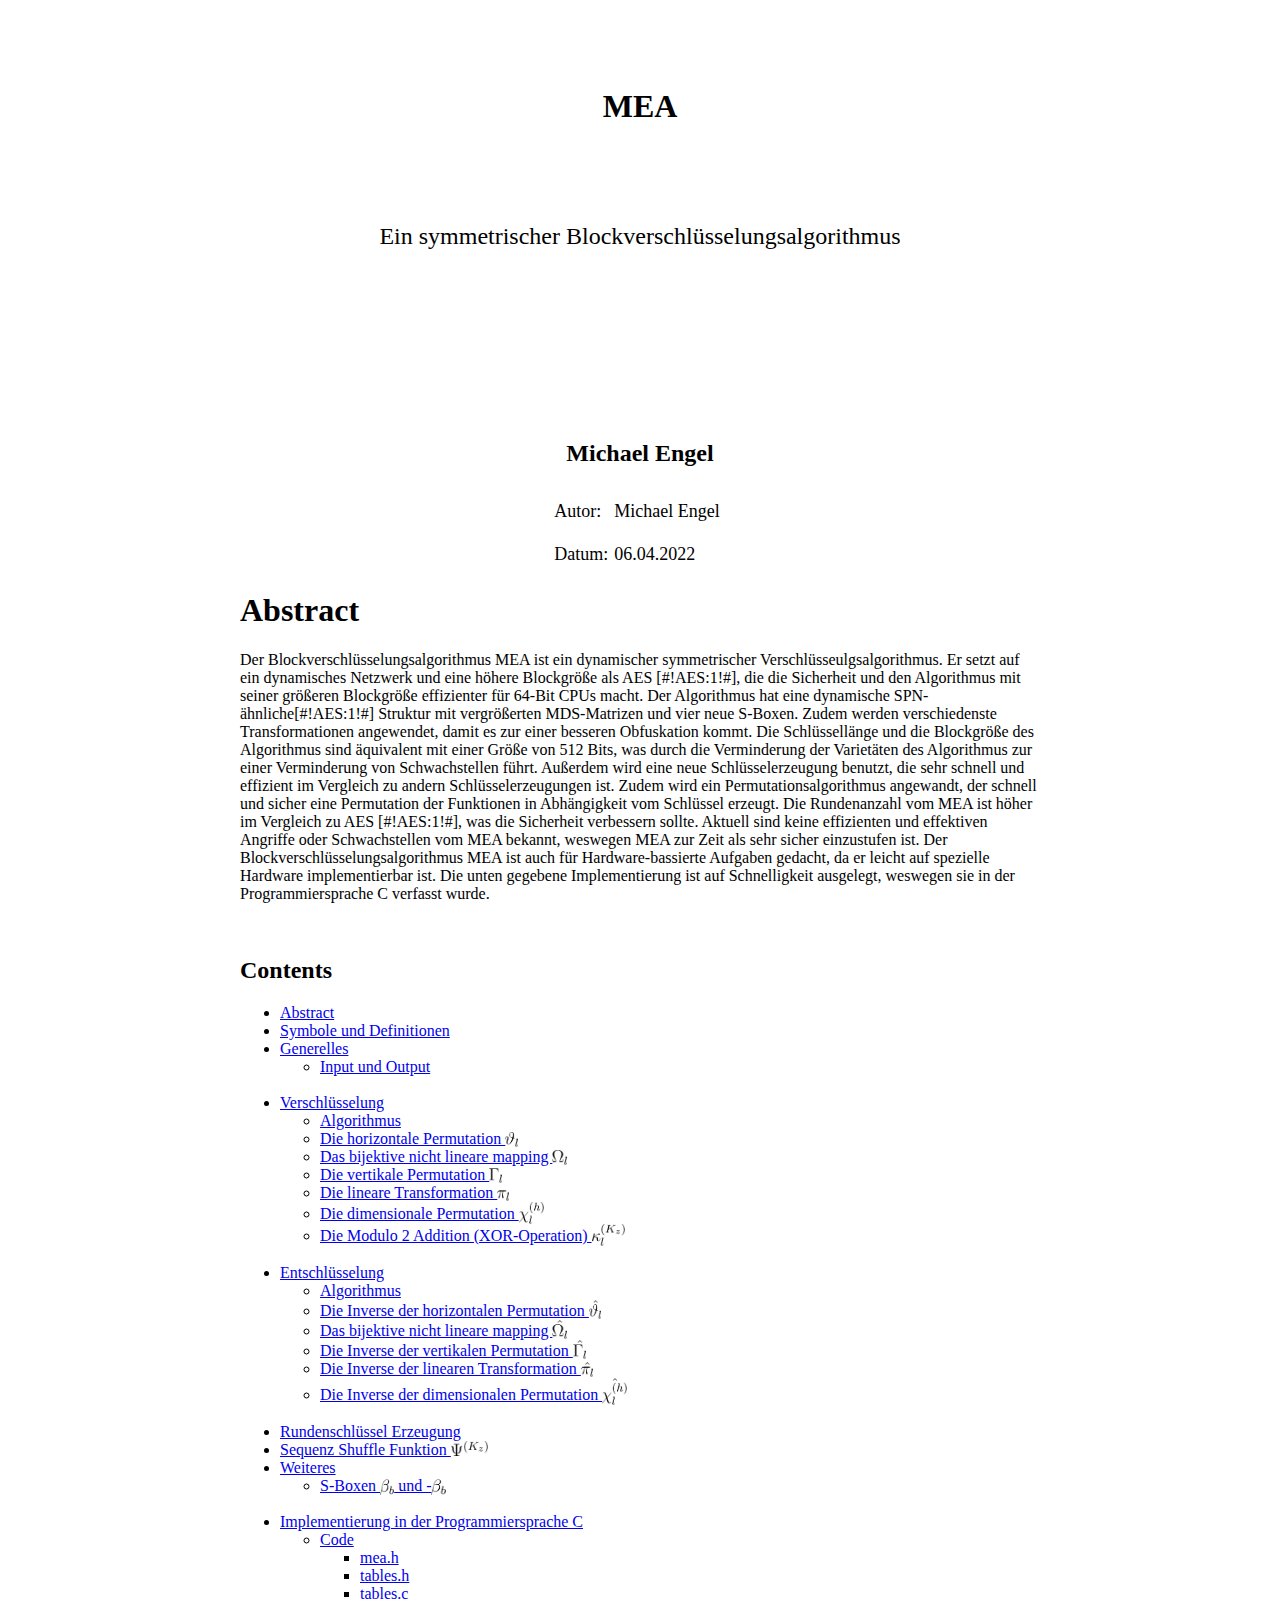
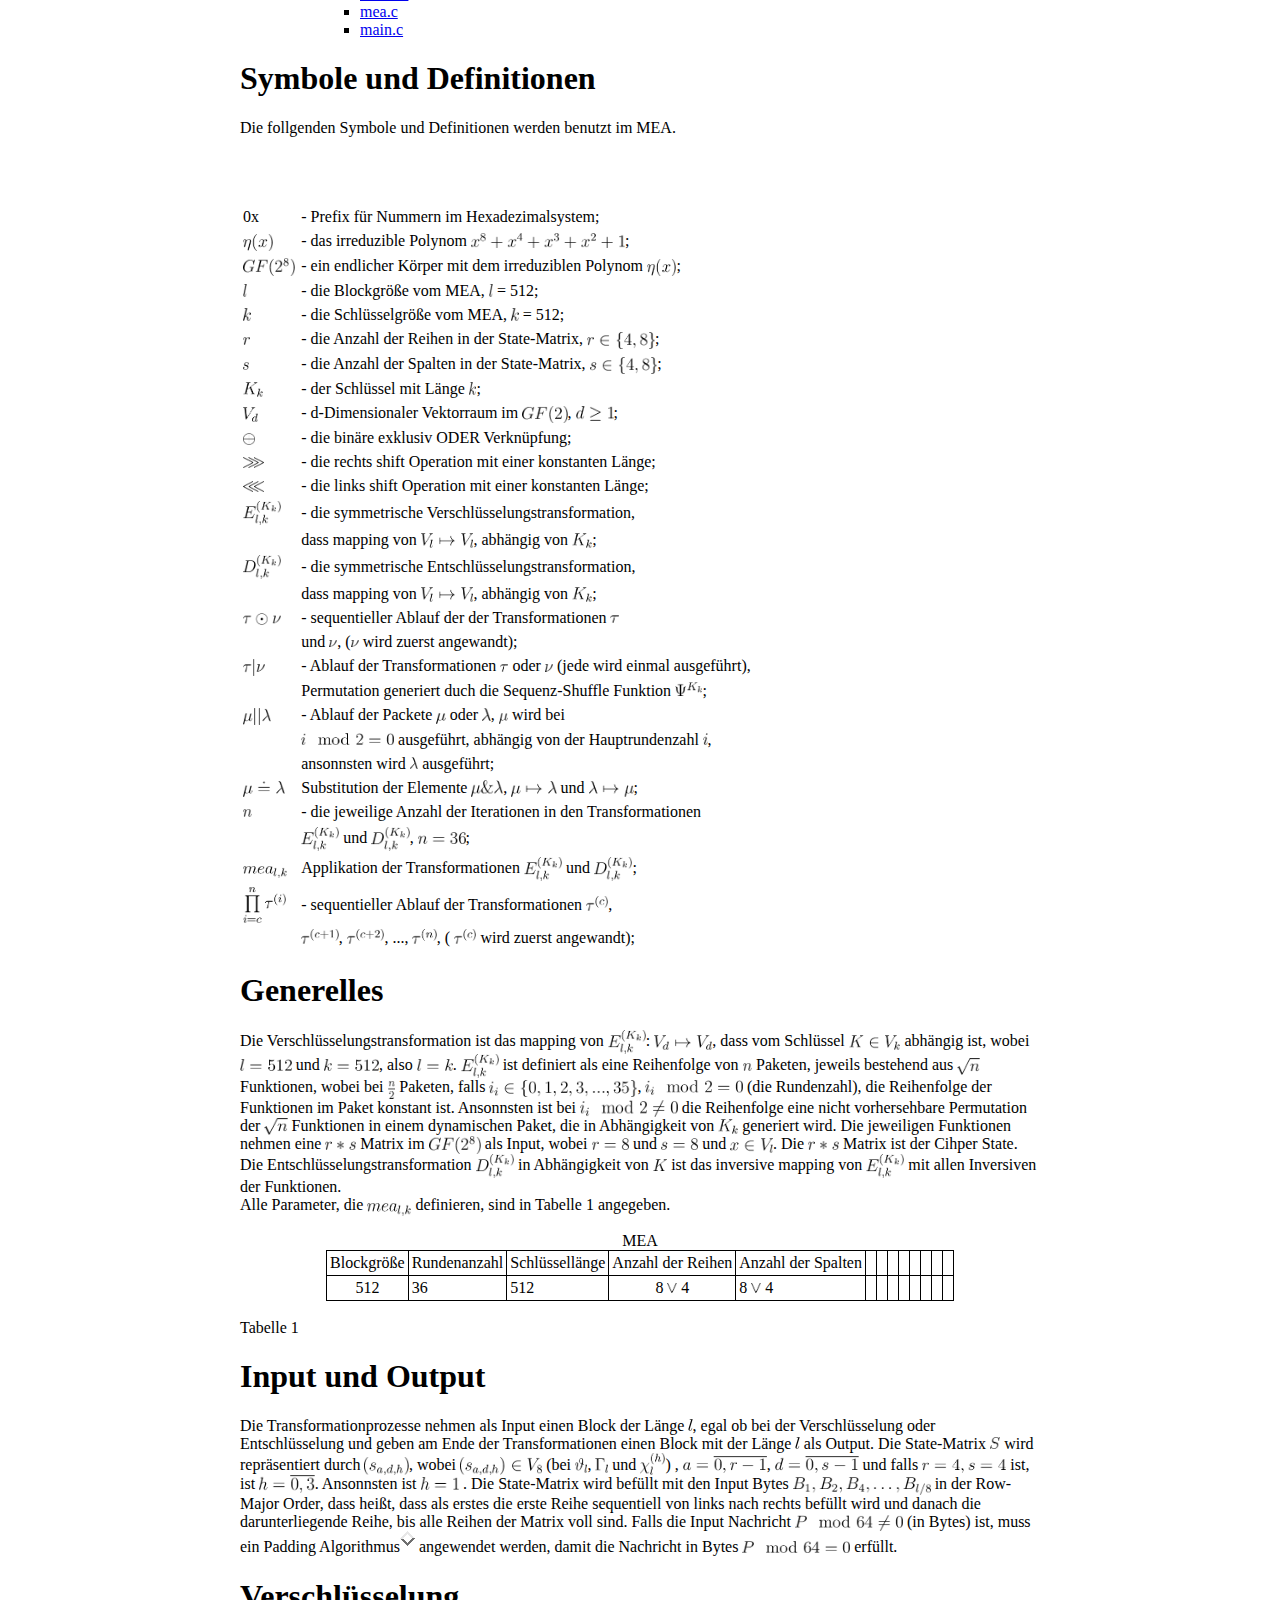
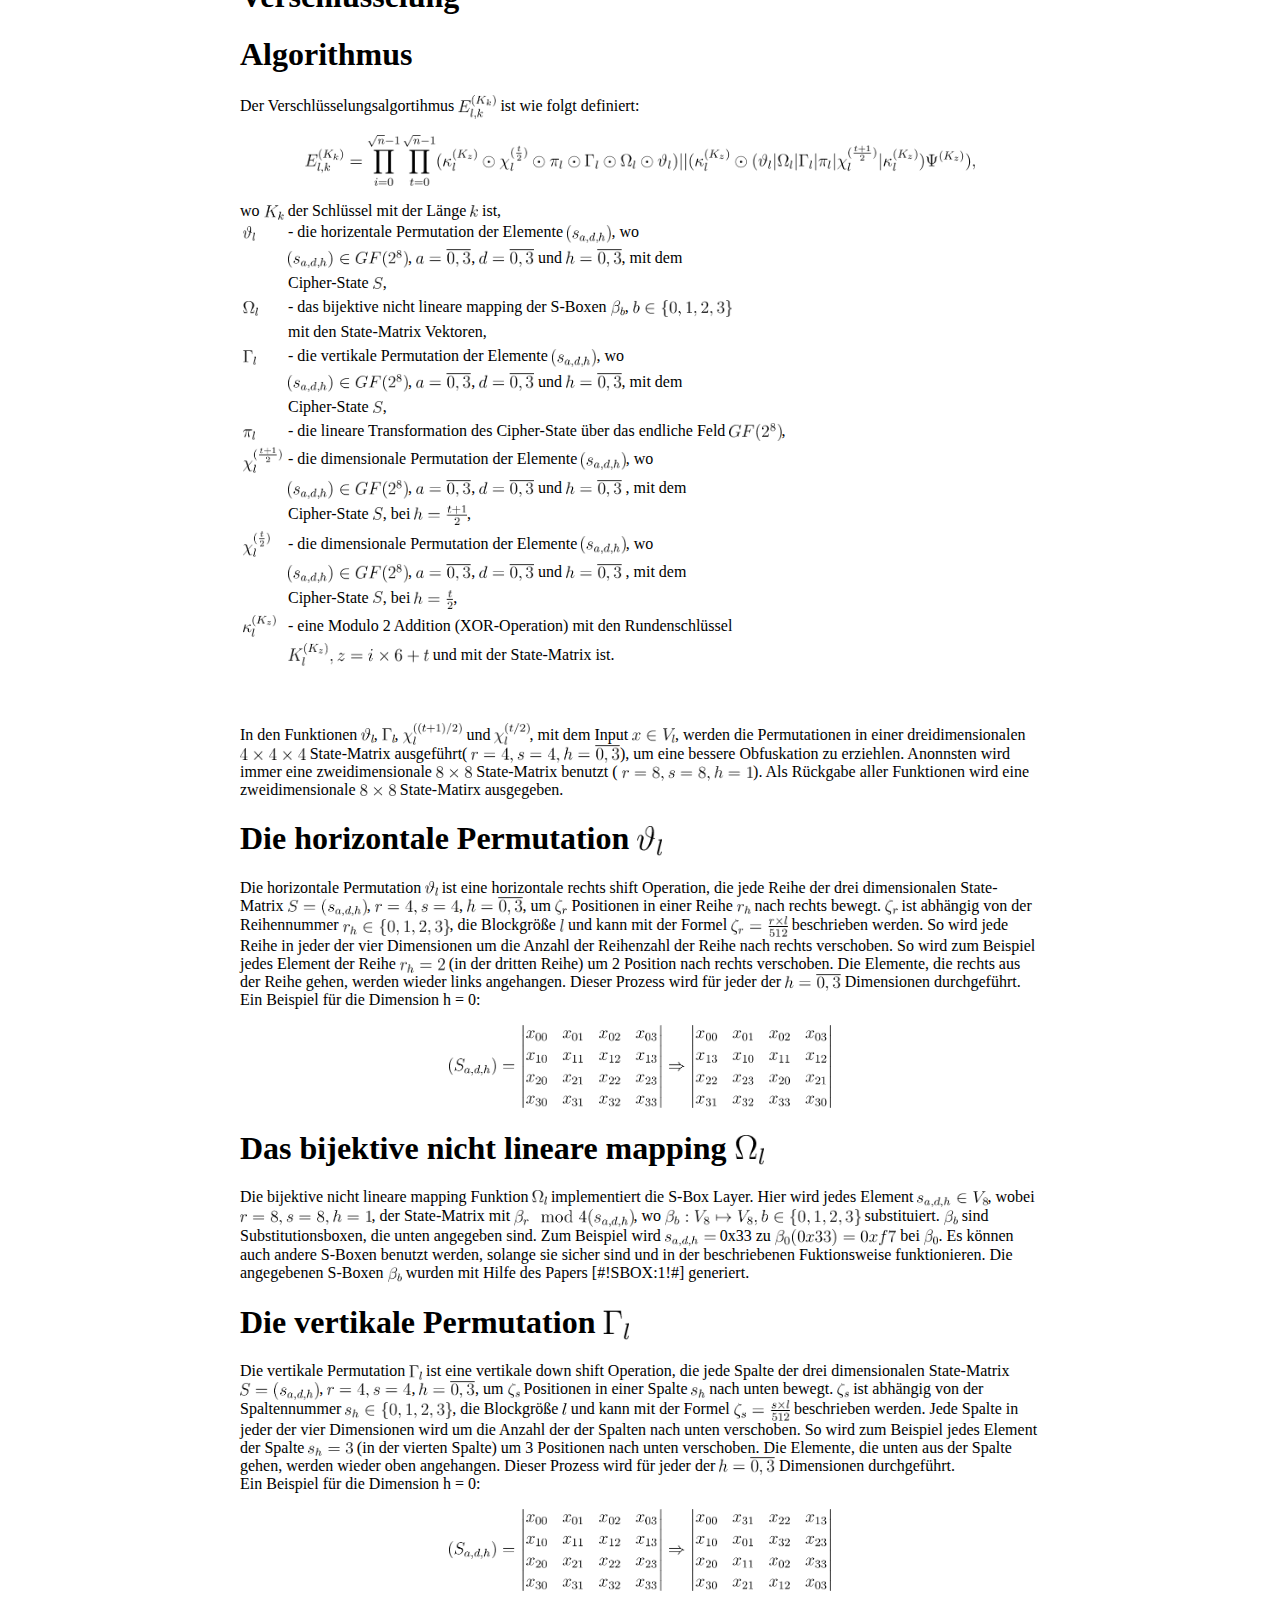
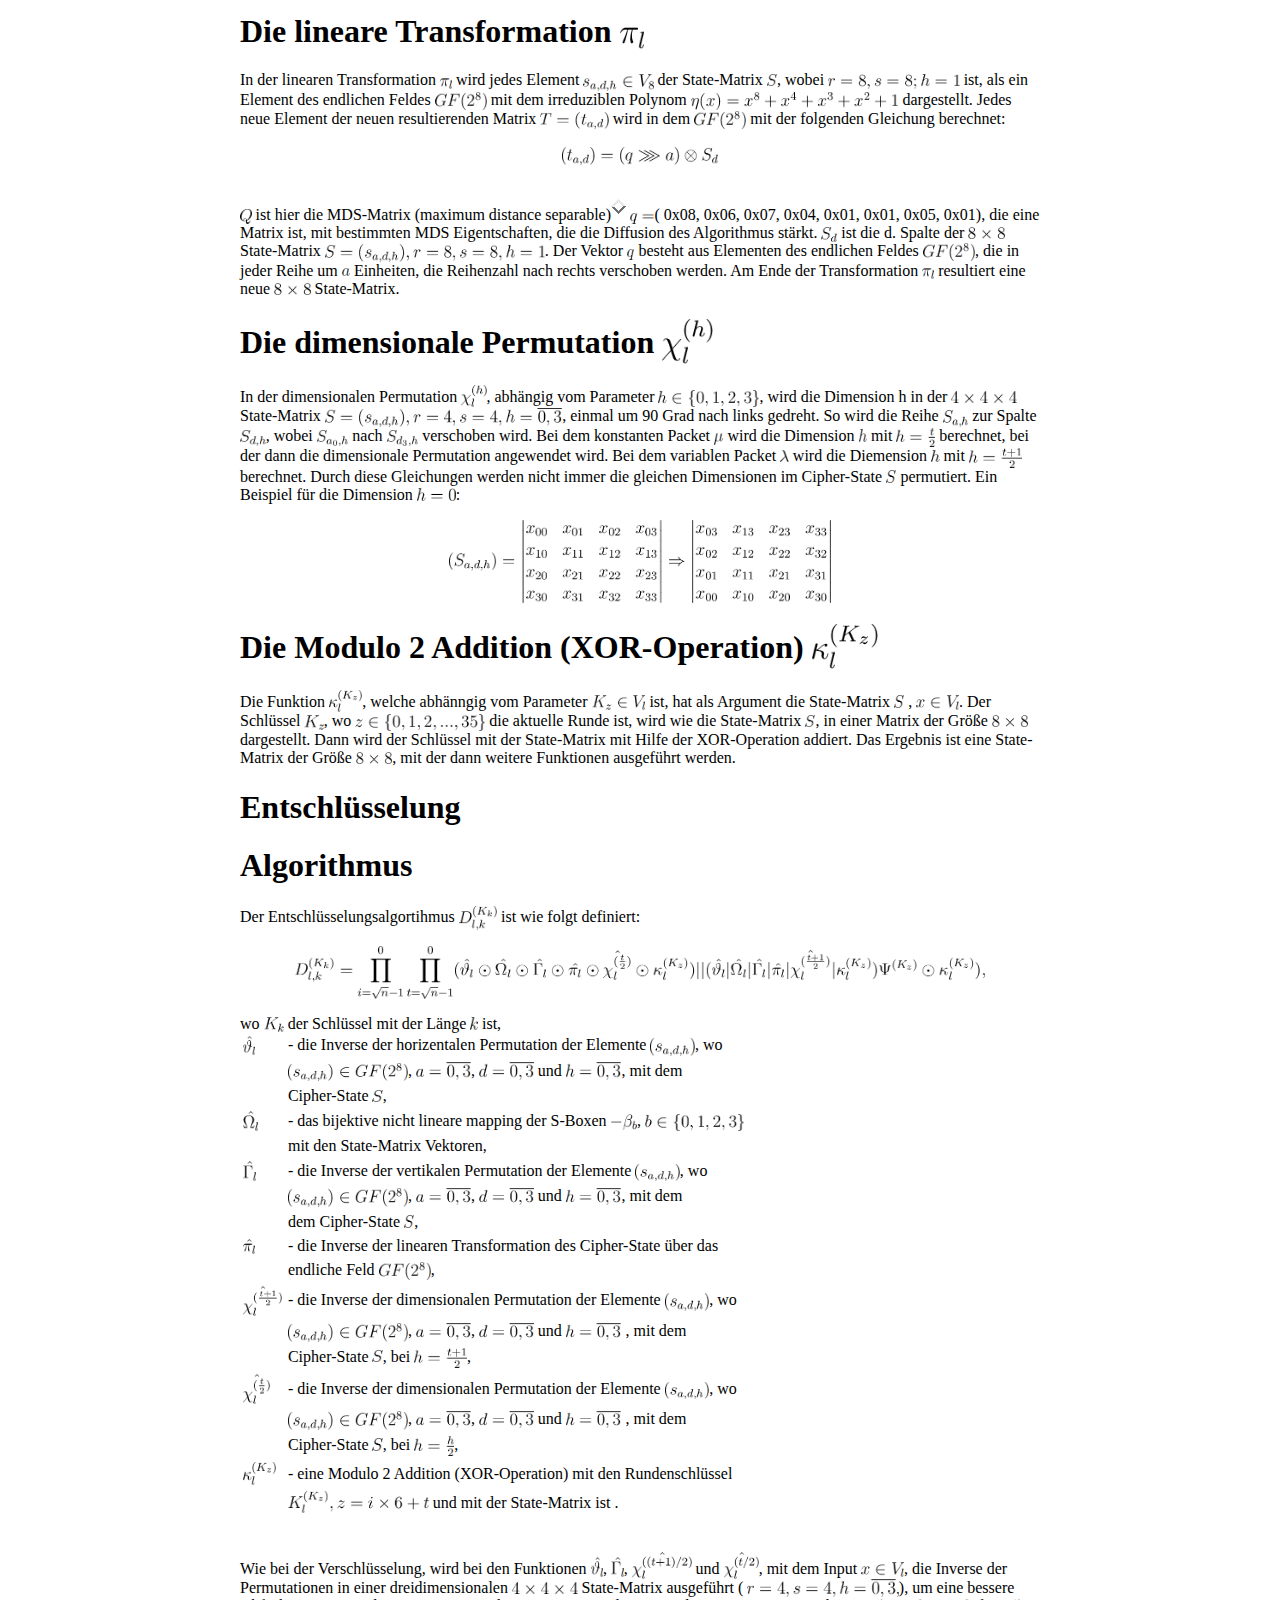
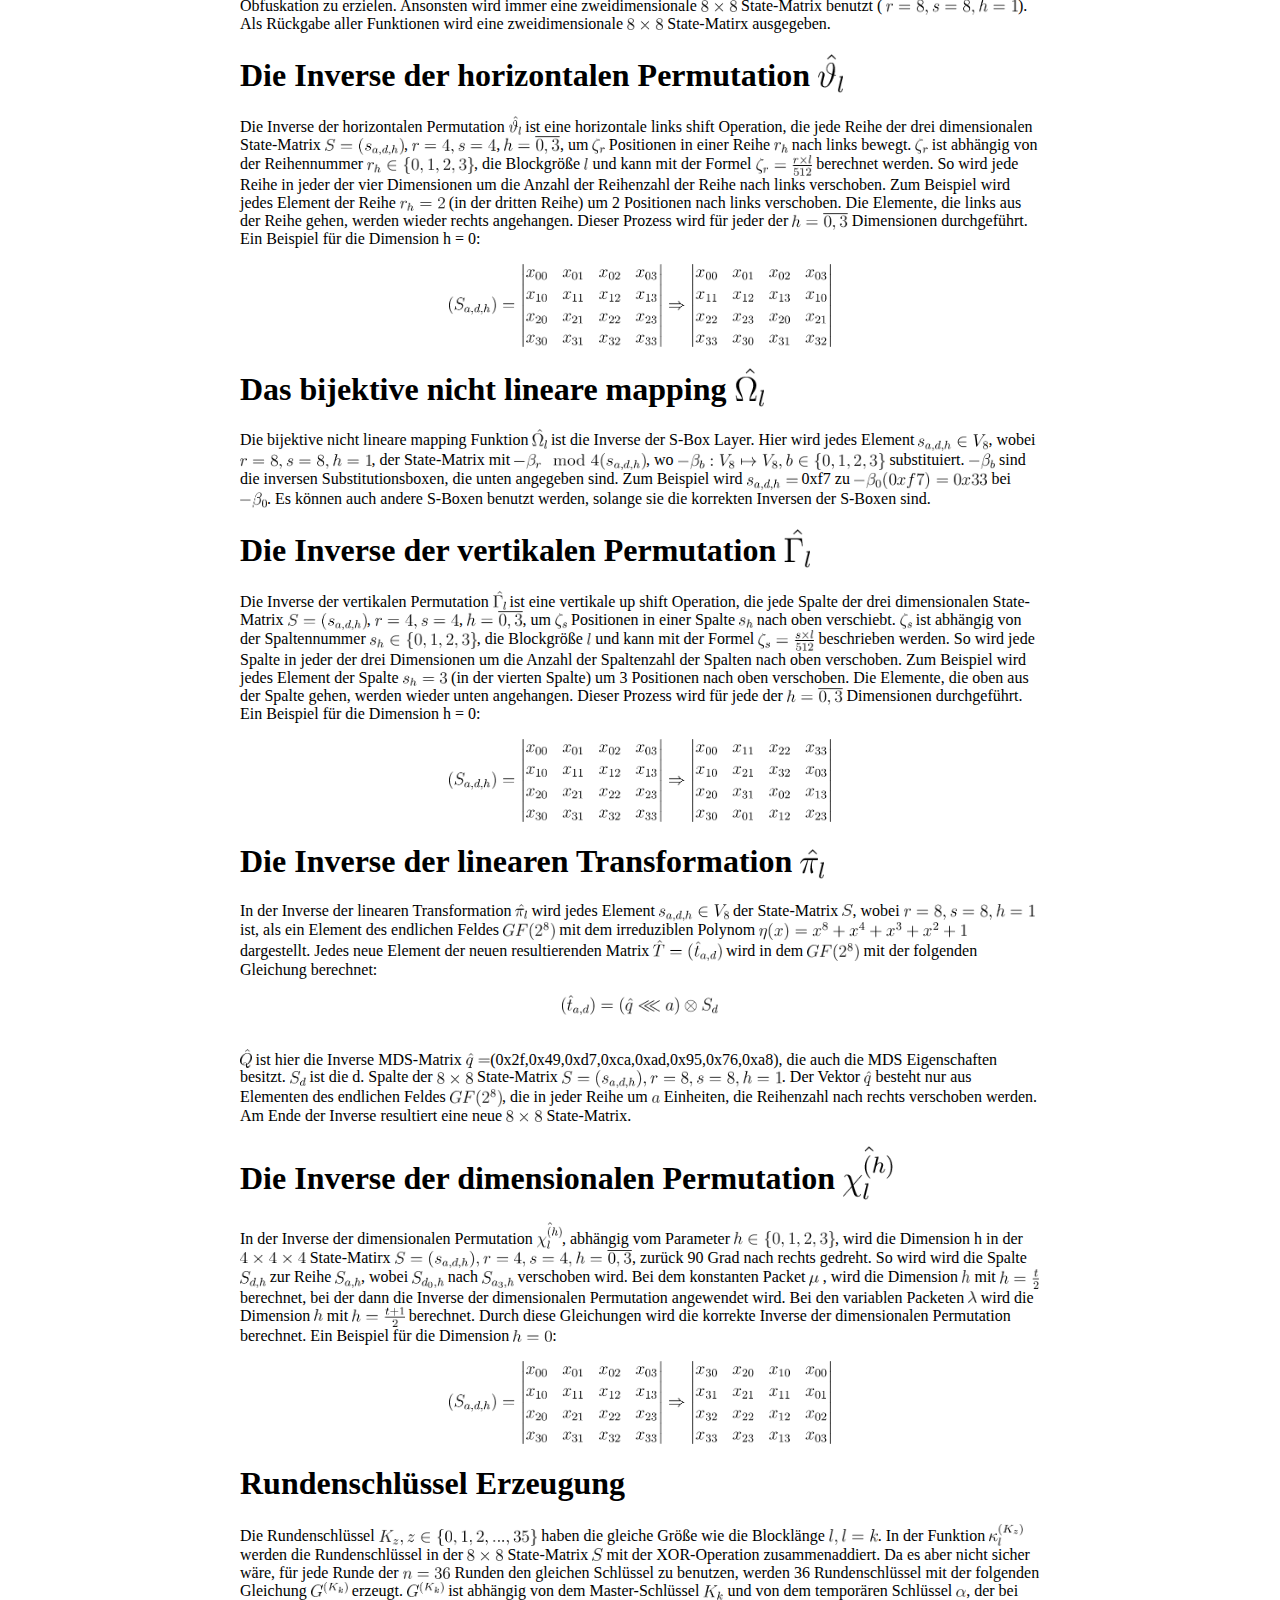
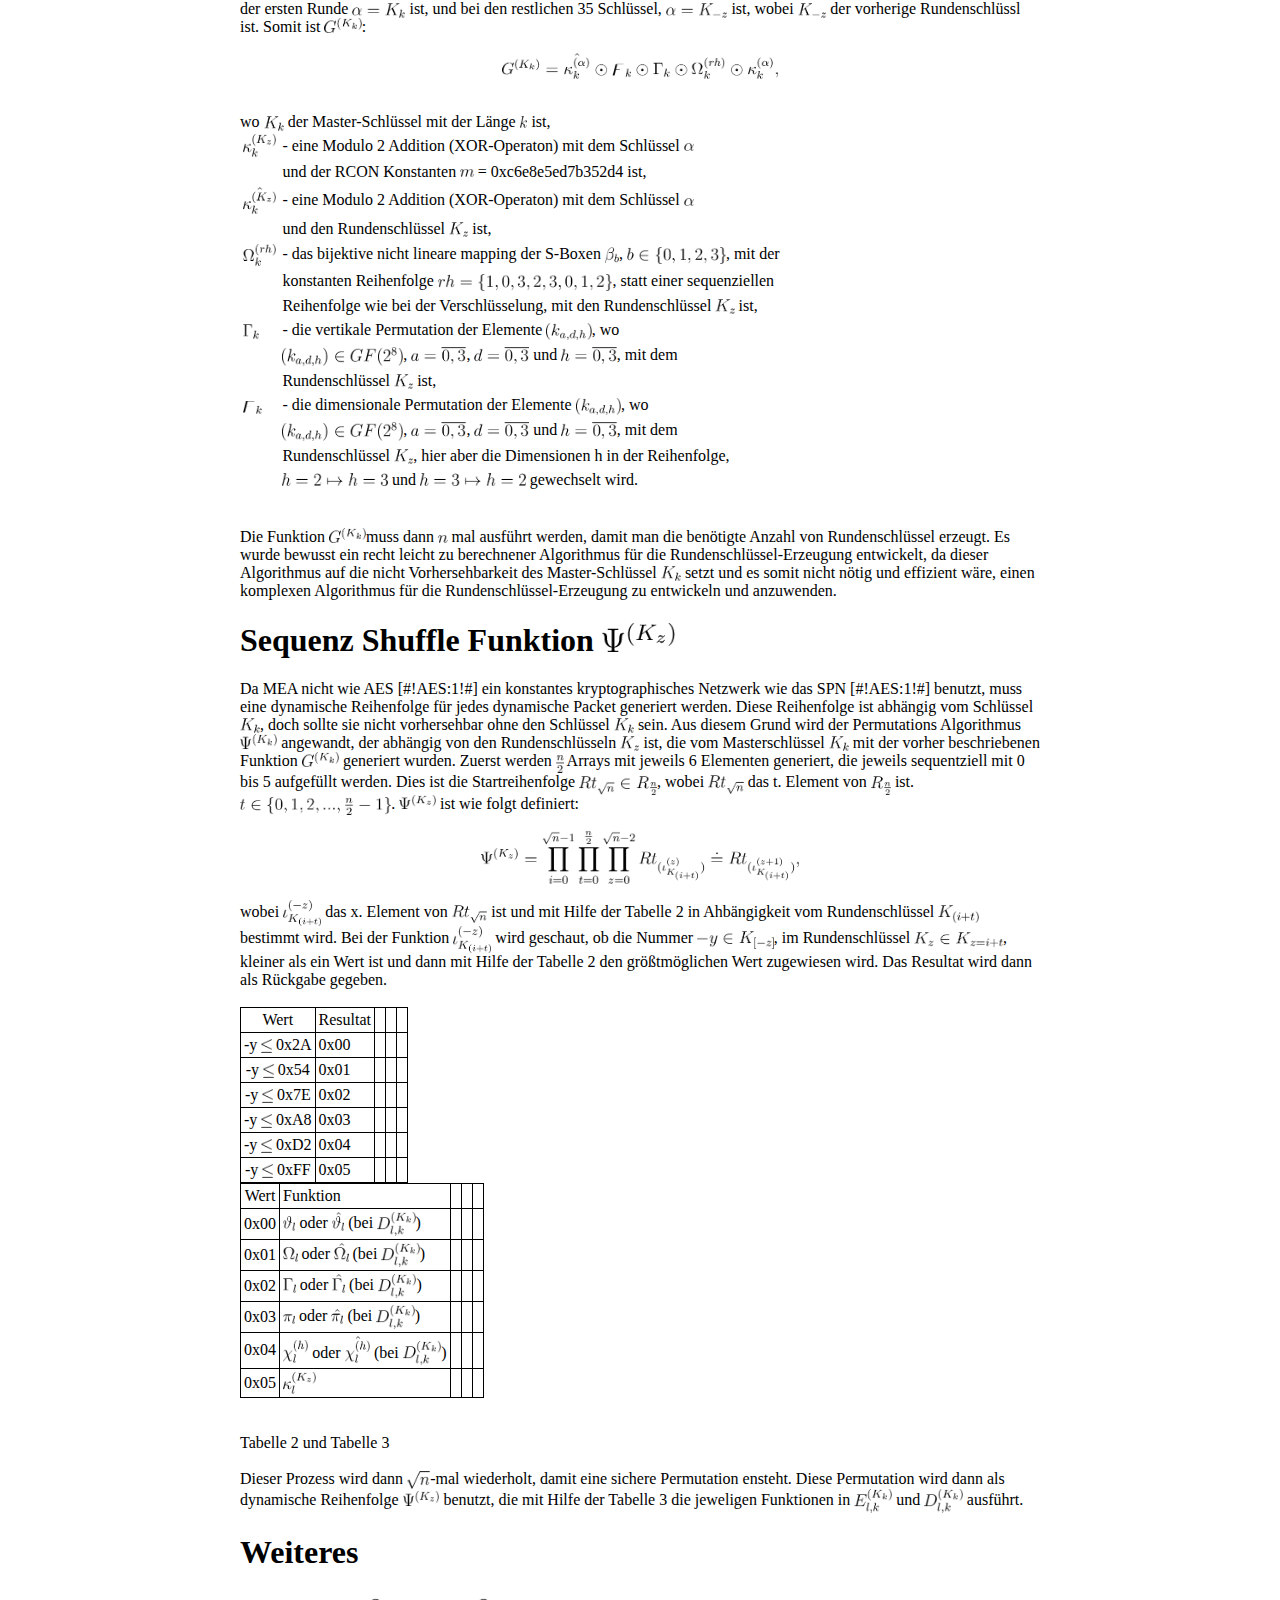
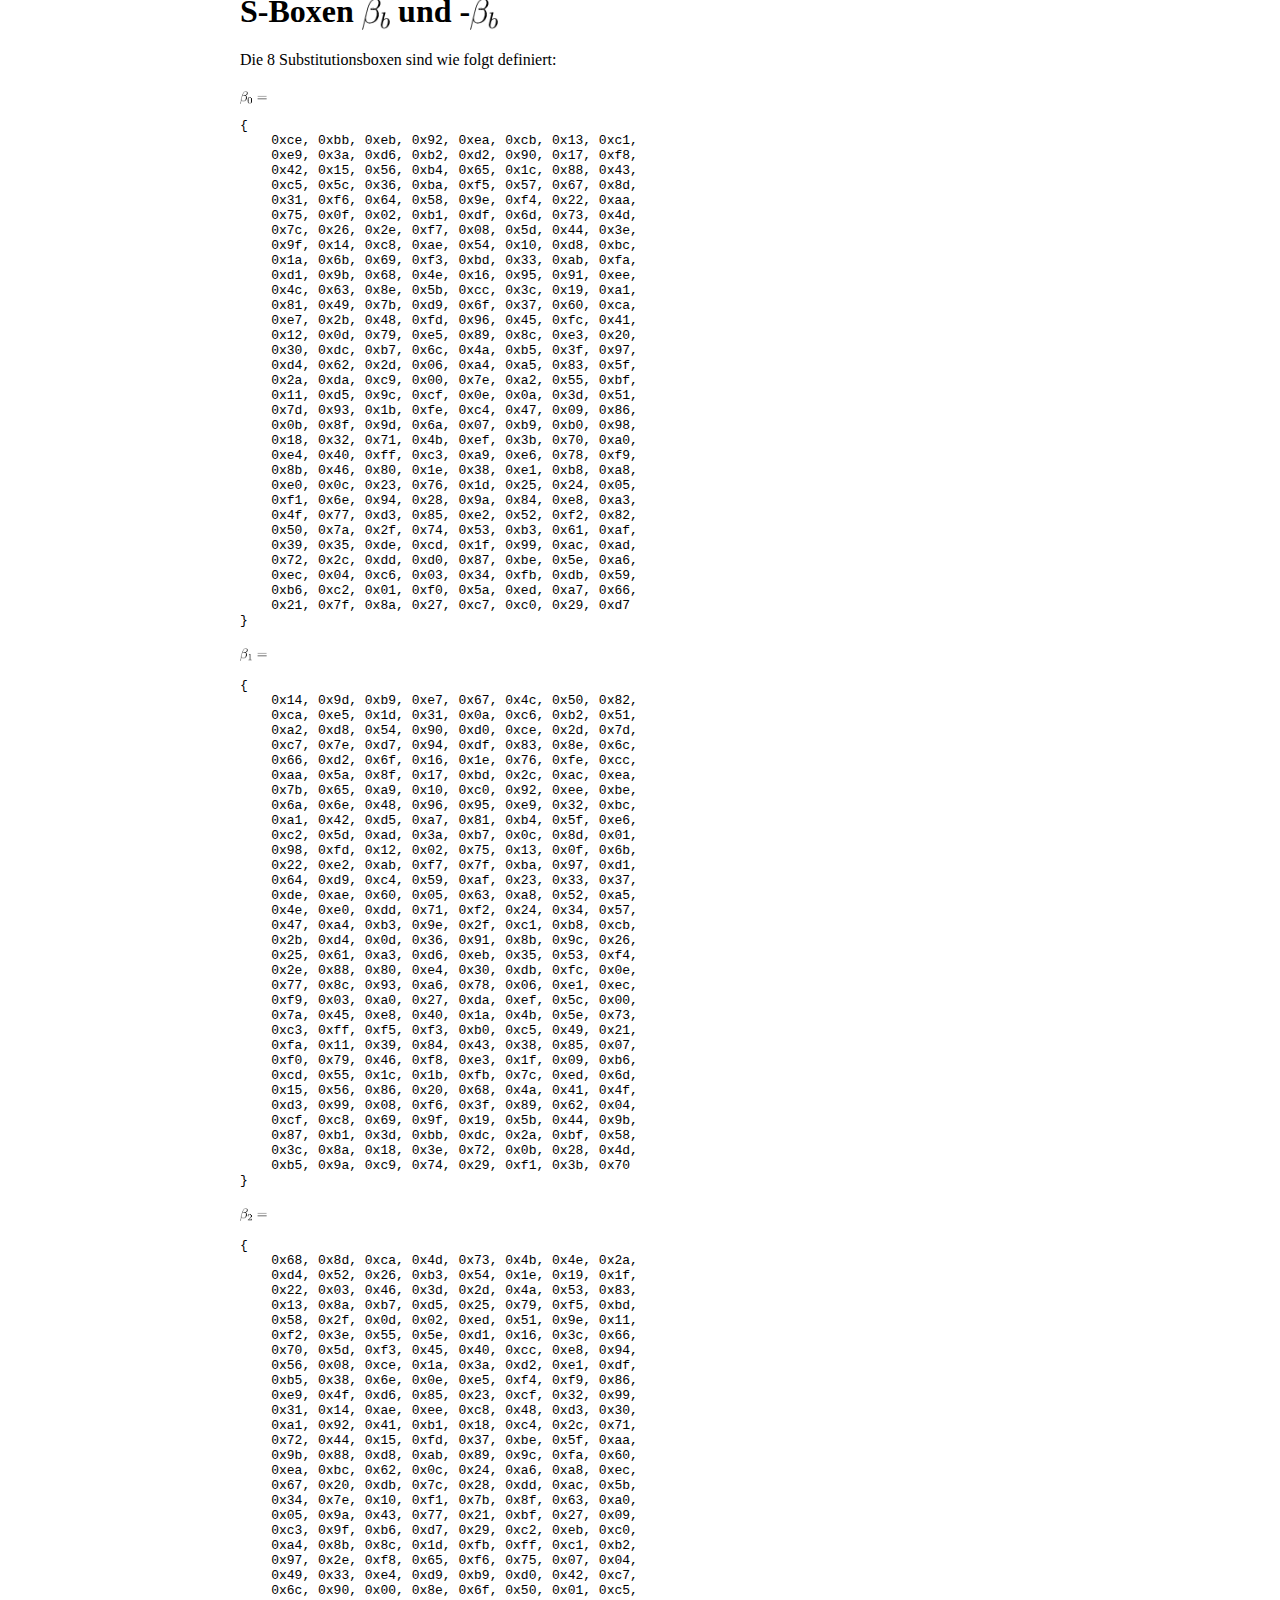
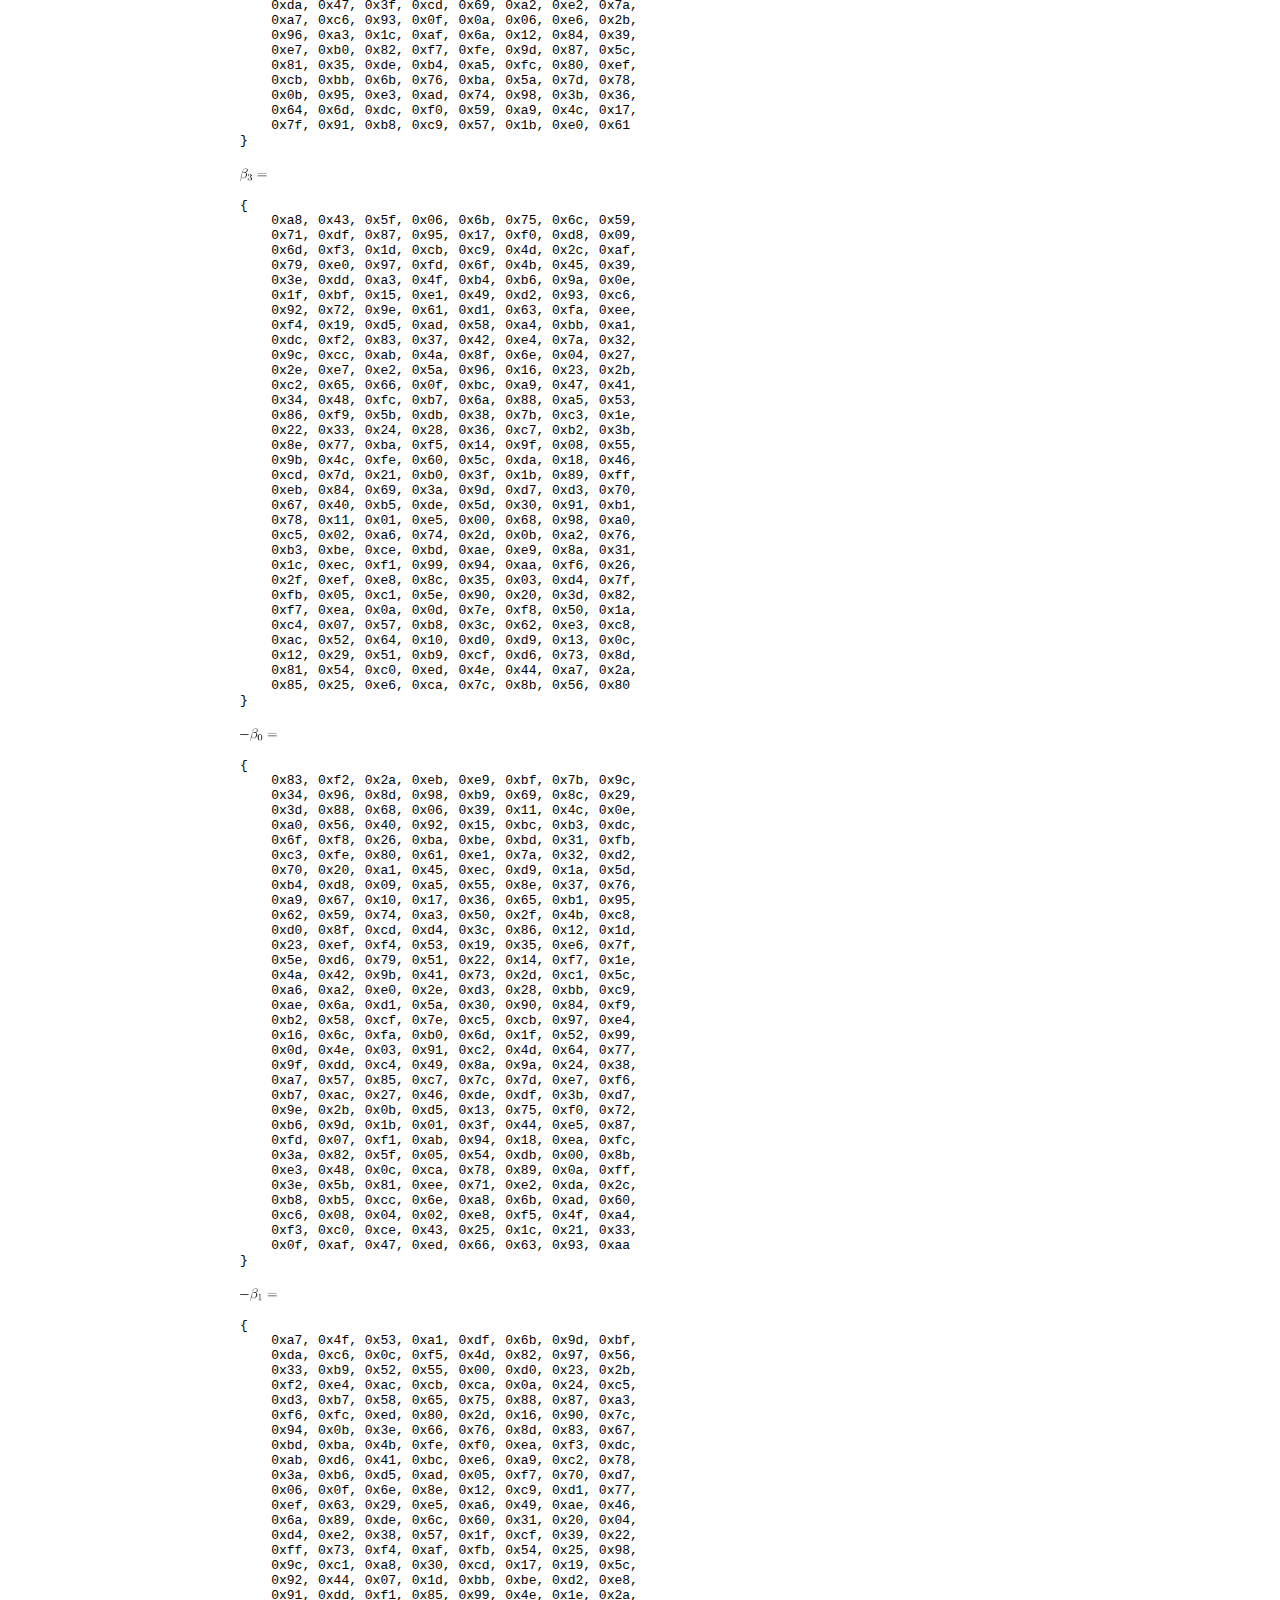
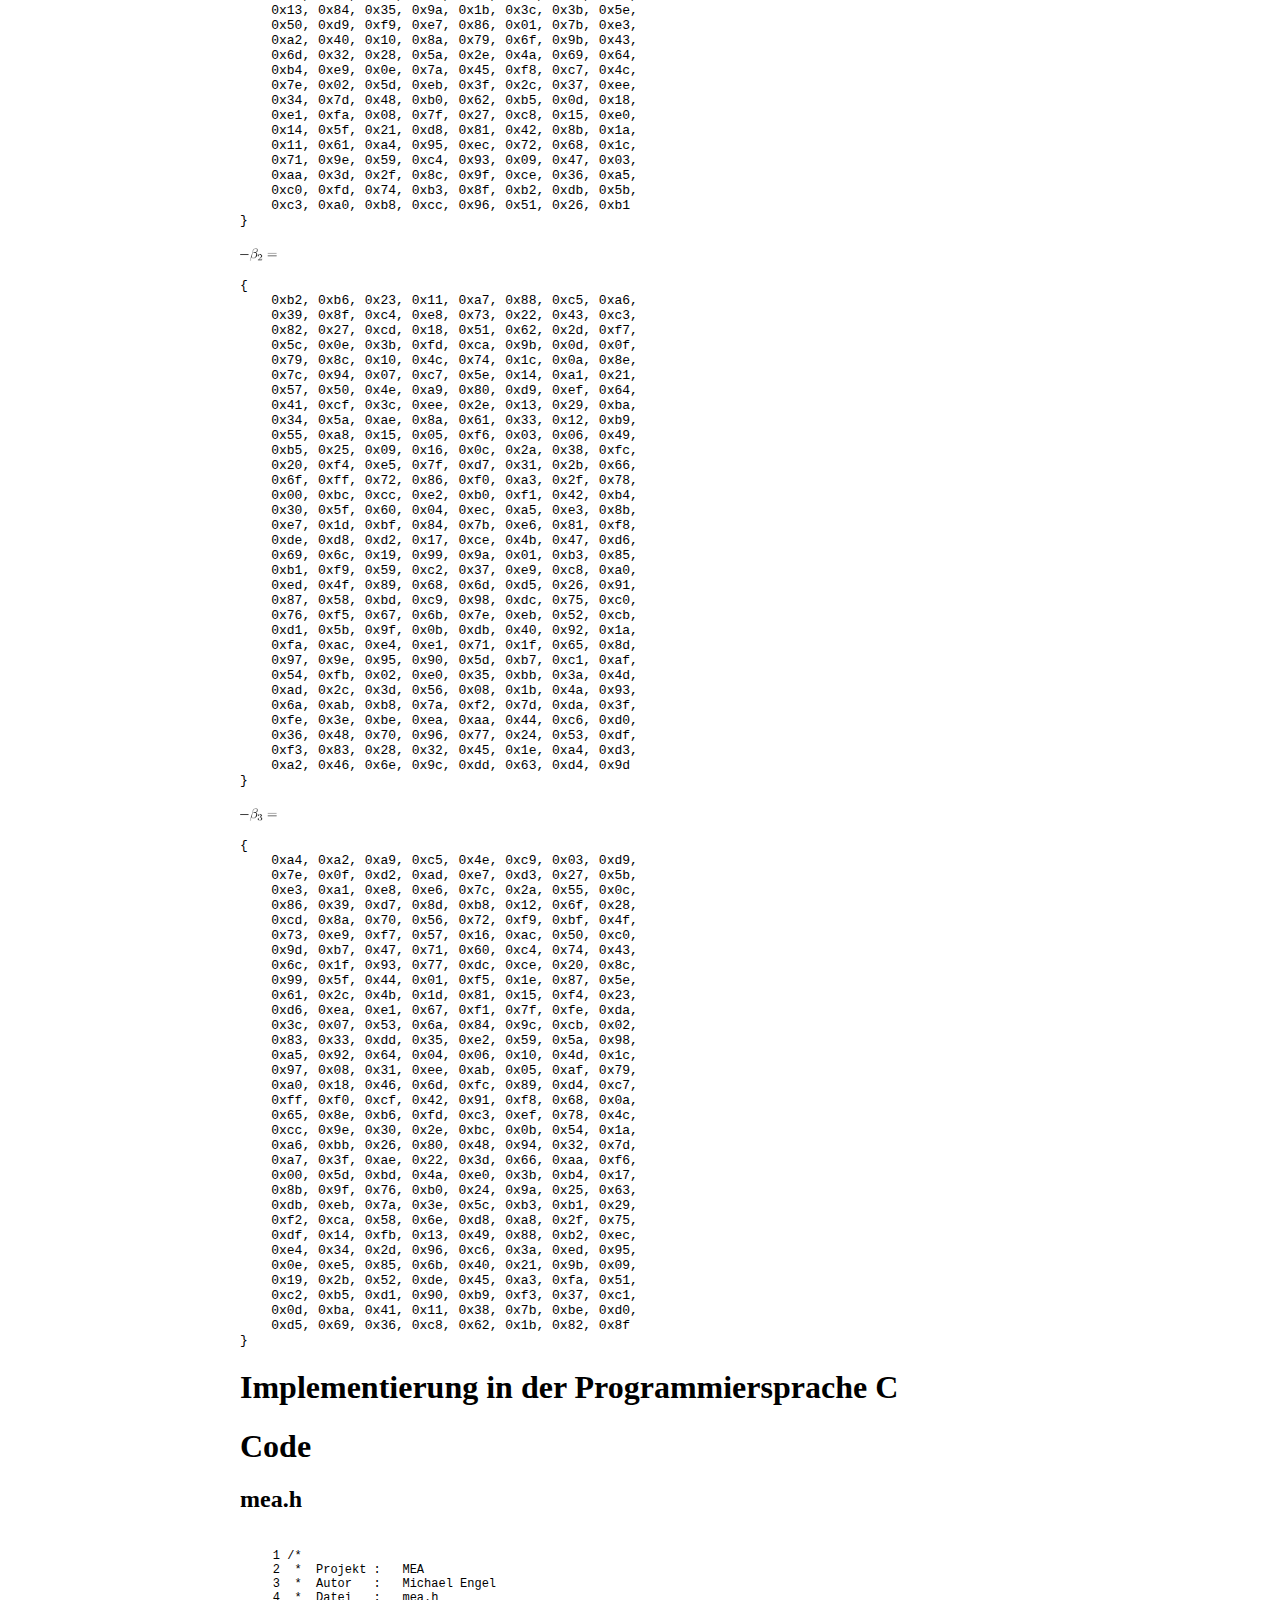
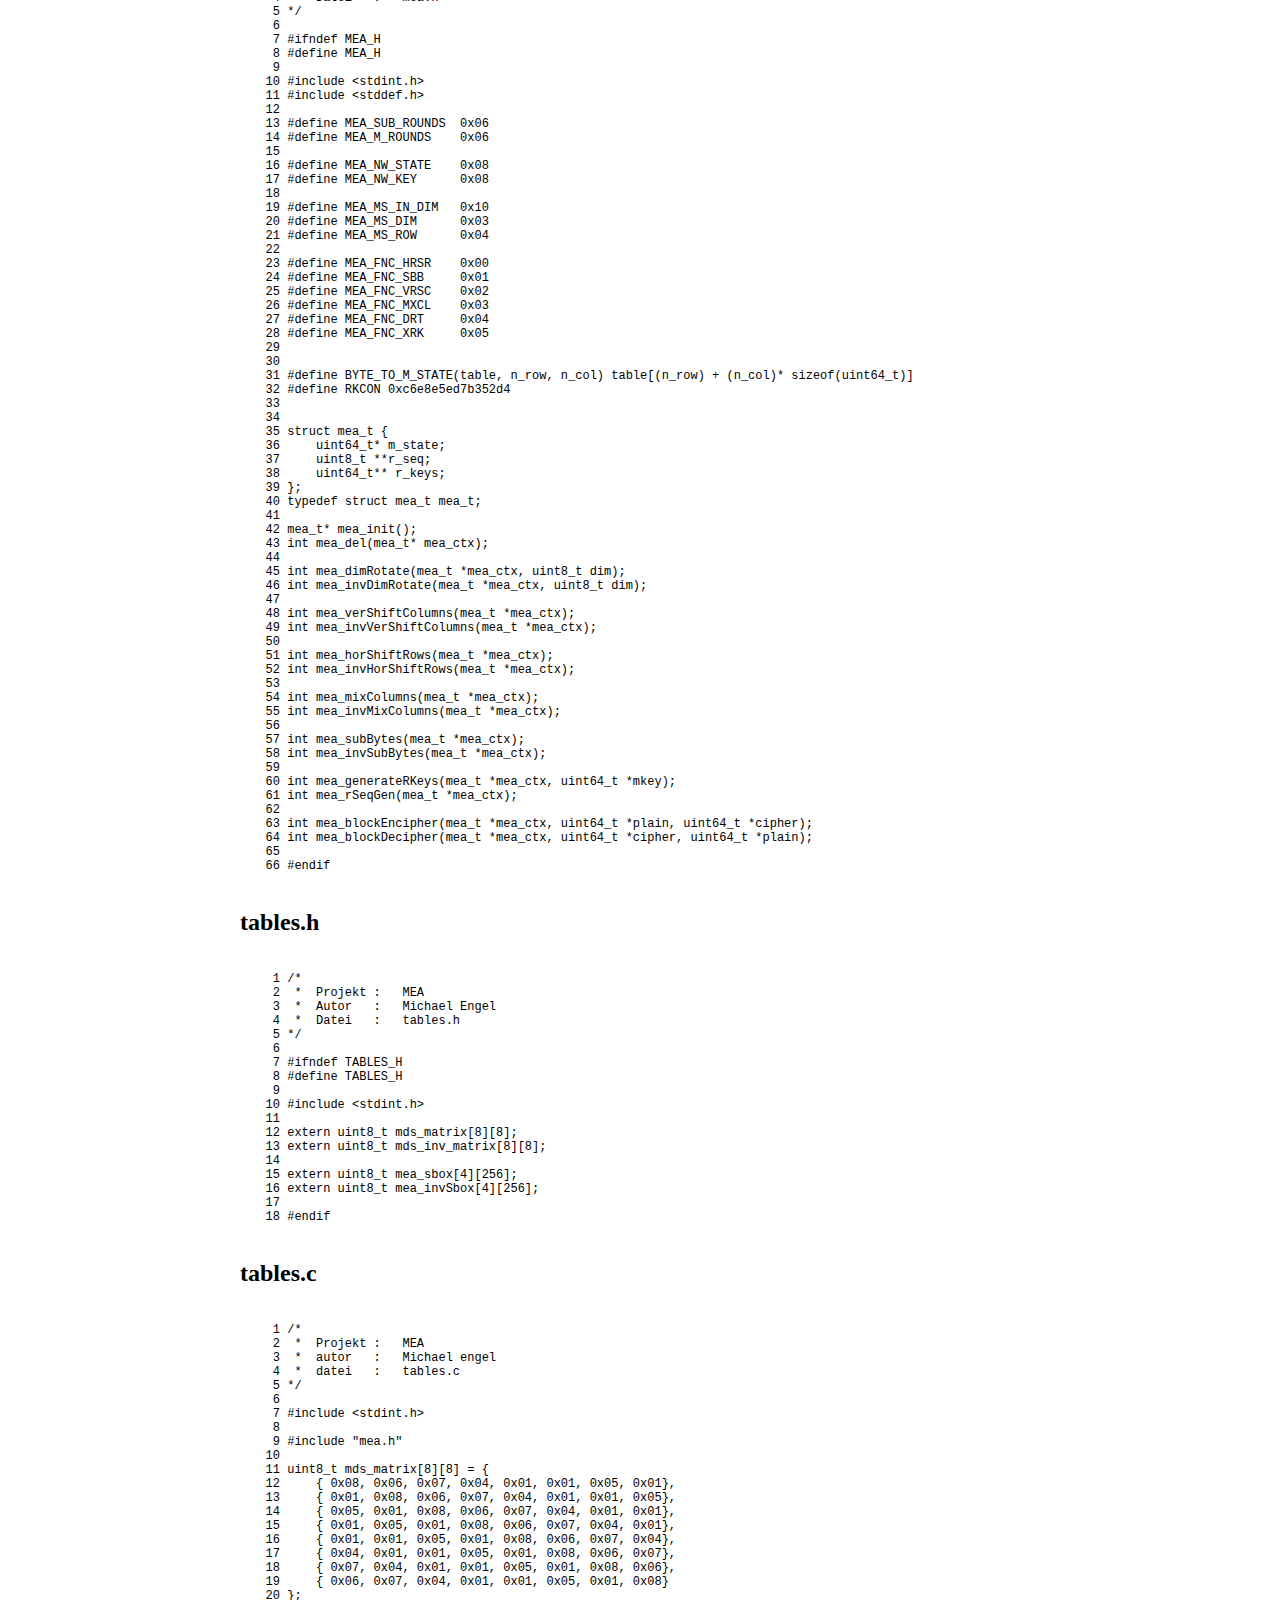
<file: papers/mea/index.html>
<!DOCTYPE HTML>

<!--Converted with LaTeX2HTML 2025 (Released January 1, 2025) -->
<HTML lang="en">
<HEAD>
<TITLE>MEA</TITLE>

<META HTTP-EQUIV="Content-Type" CONTENT="text/html; charset=utf-8">
<META NAME="viewport" CONTENT="width=device-width, initial-scale=1.0">
<META NAME="Generator" CONTENT="LaTeX2HTML v2025">

<LINK REL="STYLESHEET" HREF="main.css">

</HEAD>

<BODY >

    <DIV class="CENTER">
<BR>
<BR>
<BR>
<BR>
</DIV>
<P>
<DIV class="CENTER"><SPAN CLASS="XHUGE"><SPAN  CLASS="textbf">MEA</SPAN>
</SPAN></DIV>
<P>
<DIV class="CENTER"><SPAN CLASS="XHUGE">
<BR>
<BR>
        <SPAN CLASS="XXLARGE">Ein symmetrischer Blockverschlüsselungsalgorithmus
</SPAN></SPAN></DIV>
<P>
<DIV class="CENTER"><SPAN CLASS="XHUGE"><SPAN CLASS="XXLARGE">
<BR>
<BR>
<BR>
<BR>
</SPAN></SPAN></DIV>
<P>
<DIV class="CENTER"><SPAN CLASS="XHUGE"><SPAN CLASS="XXLARGE"><SPAN  CLASS="textbf">Michael Engel</SPAN>
</SPAN></SPAN></DIV>
<P>
<DIV class="CENTER"><SPAN CLASS="XHUGE"><SPAN CLASS="XXLARGE"></SPAN></SPAN></DIV>
<P>
<DIV class="CENTER"><SPAN CLASS="XHUGE"><SPAN CLASS="XXLARGE"><SPAN CLASS="XLARGE"></SPAN></SPAN></SPAN><TABLE class="PAD " style="">
<TR><TD CLASS="LEFT"><SPAN CLASS="XHUGE"><SPAN CLASS="XXLARGE"><SPAN CLASS="XLARGE">
            Autor:     </SPAN></SPAN></SPAN></TD>
<TD CLASS="LEFT"><SPAN CLASS="XHUGE"><SPAN CLASS="XXLARGE"><SPAN CLASS="XLARGE"> Michael Engel</SPAN></SPAN></SPAN></TD>
<TD CLASS="LEFT"><SPAN CLASS="XHUGE"><SPAN CLASS="XXLARGE"><SPAN CLASS="XLARGE"></SPAN></SPAN></SPAN></TD>
</TR>
<TR><TD CLASS="LEFT"><SPAN CLASS="XHUGE"><SPAN CLASS="XXLARGE"><SPAN CLASS="XLARGE"> 
            Datum:     </SPAN></SPAN></SPAN></TD>
<TD CLASS="LEFT"><SPAN CLASS="XHUGE"><SPAN CLASS="XXLARGE"><SPAN CLASS="XLARGE"> 06.04.2022
        </SPAN></SPAN></SPAN></TD>
<TD CLASS="LEFT"><SPAN CLASS="XHUGE"><SPAN CLASS="XXLARGE"><SPAN CLASS="XLARGE"></SPAN></SPAN></SPAN></TD>
</TR>
</TABLE><SPAN CLASS="XHUGE"><SPAN CLASS="XXLARGE"><SPAN CLASS="XLARGE">
</SPAN></SPAN></SPAN></DIV>
<P>
<DIV class="CENTER"><SPAN CLASS="XHUGE"><SPAN CLASS="XXLARGE"><SPAN CLASS="XLARGE">
</SPAN></SPAN></SPAN></DIV>


<P>


<P>

<H1><A ID="SECTION00100000000000000000">
Abstract</A>
</H1>

<P>
Der Blockverschlüsselungsalgorithmus MEA ist ein dynamischer symmetrischer Verschlüsseulgsalgorithmus. Er setzt auf ein dynamisches
Netzwerk und eine höhere Blockgröße als AES [#!AES:1!#], die die Sicherheit und den Algorithmus mit seiner größeren Blockgröße effizienter für 64-Bit CPUs macht. Der Algorithmus hat
eine dynamische SPN-ähnliche[#!AES:1!#] Struktur mit vergrößerten MDS-Matrizen und vier neue S-Boxen. Zudem werden verschiedenste Transformationen angewendet, damit es zur einer
besseren Obfuskation kommt. Die Schlüssellänge und die Blockgröße des Algorithmus sind äquivalent mit einer Größe von 512 Bits, was durch die Verminderung der Varietäten des Algorithmus zur einer Verminderung von
Schwachstellen führt. Außerdem wird eine neue Schlüsselerzeugung benutzt, die sehr schnell und effizient im Vergleich zu andern Schlüsselerzeugungen ist. Zudem wird ein Permutationsalgorithmus angewandt, der schnell und sicher eine
Permutation der Funktionen in Abhängigkeit vom Schlüssel erzeugt. Die Rundenanzahl vom MEA ist höher im Vergleich zu AES [#!AES:1!#], was die Sicherheit verbessern sollte.
Aktuell sind keine effizienten und effektiven Angriffe oder Schwachstellen vom MEA bekannt, weswegen MEA zur Zeit als sehr sicher einzustufen ist. Der Blockverschlüsselungsalgorithmus MEA ist auch
für Hardware-bassierte Aufgaben gedacht, da er leicht auf spezielle Hardware implementierbar ist. Die unten gegebene Implementierung ist auf Schnelligkeit ausgelegt, weswegen sie in der Programmiersprache C verfasst wurde.

<P>
<BR>

<H2><A ID="SECTION00200000000000000000">
Contents</A>
</H2>
<!--Table of Contents-->

<UL CLASS="TofC">
<LI><A ID="tex2html34"
  HREF="main.html#SECTION00100000000000000000">Abstract</A>
<LI><A ID="tex2html35"
  HREF="main.html#SECTION00300000000000000000">Symbole und Definitionen</A>
<LI><A ID="tex2html36"
  HREF="main.html#SECTION00400000000000000000">Generelles</A>
<UL>
<LI><A ID="tex2html37"
  HREF="main.html#SECTION00410000000000000000">Input und Output</A>
</UL>
<BR>
<LI><A ID="tex2html38"
  HREF="main.html#SECTION00500000000000000000">Verschlüsselung</A>
<UL>
<LI><A ID="tex2html39"
  HREF="main.html#SECTION00510000000000000000">Algorithmus</A>
<LI><A ID="tex2html40"
  HREF="main.html#SECTION00520000000000000000">Die horizontale Permutation <!-- MATH
 $\vartheta_l$
 -->
<SPAN CLASS="MATH"><IMG
 STYLE="height: 2.04ex; vertical-align: -0.45ex; " SRC="img61.png"
 ALT="$\vartheta_l$"></SPAN></A>
<LI><A ID="tex2html41"
  HREF="main.html#SECTION00530000000000000000">Das bijektive nicht lineare mapping <SPAN CLASS="MATH"><IMG
 STYLE="height: 2.04ex; vertical-align: -0.45ex; " SRC="img77.png"
 ALT="$\Omega_l$"></SPAN></A>
<LI><A ID="tex2html42"
  HREF="main.html#SECTION00540000000000000000">Die vertikale Permutation <SPAN CLASS="MATH"><IMG
 STYLE="height: 2.04ex; vertical-align: -0.45ex; " SRC="img62.png"
 ALT="$\Gamma_l$"></SPAN></A>
<LI><A ID="tex2html43"
  HREF="main.html#SECTION00550000000000000000">Die lineare Transformation <SPAN CLASS="MATH"><IMG
 STYLE="height: 1.46ex; vertical-align: -0.45ex; " SRC="img80.png"
 ALT="$\pi_l$"></SPAN></A>
<LI><A ID="tex2html44"
  HREF="main.html#SECTION00560000000000000000">Die dimensionale Permutation <!-- MATH
 $\chi_l^{(h)}$
 -->
<SPAN CLASS="MATH"><IMG
 STYLE="height: 3.03ex; vertical-align: -0.74ex; " SRC="img63.png"
 ALT="$\chi_l^{(h)}$"></SPAN></A>
<LI><A ID="tex2html45"
  HREF="main.html#SECTION00570000000000000000">Die Modulo 2 Addition (XOR-Operation) <!-- MATH
 $\kappa_l^{(K_z)}$
 -->
<SPAN CLASS="MATH"><IMG
 STYLE="height: 3.03ex; vertical-align: -0.74ex; " SRC="img85.png"
 ALT="$\kappa_l ^{(K_z)}$"></SPAN></A>
</UL>
<BR>
<LI><A ID="tex2html46"
  HREF="main.html#SECTION00600000000000000000">Entschlüsselung</A>
<UL>
<LI><A ID="tex2html47"
  HREF="main.html#SECTION00610000000000000000">Algorithmus</A>
<LI><A ID="tex2html48"
  HREF="main.html#SECTION00620000000000000000">Die Inverse der horizontalen Permutation <!-- MATH
 $\hat{\vartheta_l}$
 -->
<SPAN CLASS="MATH"><IMG
 STYLE="height: 2.62ex; vertical-align: -0.45ex; " SRC="img135.png"
 ALT="$\hat{\vartheta_l}$"></SPAN></A>
<LI><A ID="tex2html49"
  HREF="main.html#SECTION00630000000000000000">Das bijektive nicht lineare mapping <!-- MATH
 $\hat{\Omega_l}$
 -->
<SPAN CLASS="MATH"><IMG
 STYLE="height: 2.62ex; vertical-align: -0.45ex; " SRC="img136.png"
 ALT="$\hat{\Omega_l}$"></SPAN></A>
<LI><A ID="tex2html50"
  HREF="main.html#SECTION00640000000000000000">Die Inverse der vertikalen Permutation <!-- MATH
 $\hat{\Gamma_l}$
 -->
<SPAN CLASS="MATH"><IMG
 STYLE="height: 2.62ex; vertical-align: -0.45ex; " SRC="img138.png"
 ALT="$\hat{\Gamma_l}$"></SPAN></A>
<LI><A ID="tex2html51"
  HREF="main.html#SECTION00650000000000000000">Die Inverse der linearen Transformation <!-- MATH
 $\hat{\pi_l}$
 -->
<SPAN CLASS="MATH"><IMG
 STYLE="height: 2.04ex; vertical-align: -0.45ex; " SRC="img139.png"
 ALT="$\hat{\pi_l}$"></SPAN></A>
<LI><A ID="tex2html52"
  HREF="main.html#SECTION00660000000000000000">Die Inverse der dimensionalen Permutation <!-- MATH
 $\hat{\chi_l^{(h)}}$
 -->
<SPAN CLASS="MATH"><IMG
 STYLE="height: 3.67ex; vertical-align: -0.74ex; " SRC="img157.png"
 ALT="$\hat{\chi_l^{(h)}}$"></SPAN></A>
</UL>
<BR>
<LI><A ID="tex2html53"
  HREF="main.html#SECTION00700000000000000000">Rundenschlüssel Erzeugung</A>
<LI><A ID="tex2html54"
  HREF="main.html#SECTION00800000000000000000">Sequenz Shuffle Funktion <!-- MATH
 $\Psi^{(K_z)}$
 -->
<SPAN CLASS="MATH"><IMG
 STYLE="height: 1.98ex; vertical-align: -0.10ex; " SRC="img180.png"
 ALT="$\Psi^{(K_z)}$"></SPAN></A>
<LI><A ID="tex2html55"
  HREF="main.html#SECTION00900000000000000000">Weiteres</A>
<UL>
<LI><A ID="tex2html56"
  HREF="main.html#SECTION00910000000000000000">S-Boxen   <SPAN CLASS="MATH"><IMG
 STYLE="height: 2.16ex; vertical-align: -0.55ex; " SRC="img78.png"
 ALT="$\beta_b$"></SPAN> und -<SPAN CLASS="MATH"><IMG
 STYLE="height: 2.16ex; vertical-align: -0.55ex; " SRC="img78.png"
 ALT="$\beta_b$"></SPAN></A>
</UL>
<BR>
<LI><A ID="tex2html57"
  HREF="main.html#SECTION001000000000000000000">Implementierung in der Programmiersprache C</A>
<UL>
<LI><A ID="tex2html58"
  HREF="main.html#SECTION001010000000000000000">Code</A>
<UL>
<LI><A ID="tex2html59"
  HREF="main.html#SECTION001011000000000000000">mea.h</A>
<LI><A ID="tex2html60"
  HREF="main.html#SECTION001012000000000000000">tables.h</A>
<LI><A ID="tex2html61"
  HREF="main.html#SECTION001013000000000000000">tables.c</A>
<LI><A ID="tex2html62"
  HREF="main.html#SECTION001014000000000000000">mea.c</A>
<LI><A ID="tex2html63"
  HREF="main.html#SECTION001015000000000000000">main.c</A>
</UL></UL></UL>
<!--End of Table of Contents-->

<P>
<P>

<H1><A ID="SECTION00300000000000000000">
Symbole und Definitionen</A>
</H1>

<P>
Die follgenden Symbole und Definitionen werden benutzt im MEA.

<P>
<BR>
<BR>

<P>
<TABLE class="PAD " style="">
<TR><TD CLASS="LEFT">0x</TD>
<TD CLASS="LEFT">- Prefix für Nummern im Hexadezimalsystem;</TD>
<TD CLASS="LEFT">&nbsp;</TD>
</TR>
<TR><TD CLASS="LEFT"><SPAN CLASS="MATH"><IMG
 STYLE="height: 2.33ex; vertical-align: -0.68ex; " SRC="img1.png"
 ALT="$\eta(x)$"></SPAN></TD>
<TD CLASS="LEFT">- das irreduzible Polynom <!-- MATH
 $x^8+x^4+x^3+x^2+1$
 -->
<SPAN CLASS="MATH"><IMG
 STYLE="height: 2.04ex; vertical-align: -0.27ex; " SRC="img2.png"
 ALT="$x^8+x^4+x^3+x^2+1$"></SPAN>;</TD>
<TD CLASS="LEFT">&nbsp;</TD>
</TR>
<TR><TD CLASS="LEFT"><SPAN CLASS="MATH"><IMG
 STYLE="height: 2.45ex; vertical-align: -0.68ex; " SRC="img3.png"
 ALT="$GF(2^8)$"></SPAN></TD>
<TD CLASS="LEFT">- ein endlicher Körper mit dem irreduziblen Polynom <SPAN CLASS="MATH"><IMG
 STYLE="height: 2.33ex; vertical-align: -0.68ex; " SRC="img1.png"
 ALT="$\eta(x)$"></SPAN>;</TD>
<TD CLASS="LEFT">&nbsp;</TD>
</TR>
<TR><TD CLASS="LEFT"><SPAN CLASS="MATH"><IMG
 STYLE="height: 1.69ex; vertical-align: -0.10ex; " SRC="img4.png"
 ALT="$l$"></SPAN></TD>
<TD CLASS="LEFT">- die Blockgröße vom MEA, <SPAN CLASS="MATH"><IMG
 STYLE="height: 1.69ex; vertical-align: -0.10ex; " SRC="img4.png"
 ALT="$l$"></SPAN> = 512;</TD>
<TD CLASS="LEFT">&nbsp;</TD>
</TR>
<TR><TD CLASS="LEFT"><SPAN CLASS="MATH"><IMG
 STYLE="height: 1.69ex; vertical-align: -0.10ex; " SRC="img5.png"
 ALT="$k$"></SPAN></TD>
<TD CLASS="LEFT">- die Schlüsselgröße vom MEA, <SPAN CLASS="MATH"><IMG
 STYLE="height: 1.69ex; vertical-align: -0.10ex; " SRC="img5.png"
 ALT="$k$"></SPAN> = 512;</TD>
<TD CLASS="LEFT">&nbsp;</TD>
</TR>
<TR><TD CLASS="LEFT"><SPAN CLASS="MATH"><IMG
 STYLE="height: 1.11ex; vertical-align: -0.10ex; " SRC="img6.png"
 ALT="$r$"></SPAN></TD>
<TD CLASS="LEFT">- die Anzahl der Reihen in der State-Matrix, <!-- MATH
 $r \in \{4,8\}$
 -->
<SPAN CLASS="MATH"><IMG
 STYLE="height: 2.33ex; vertical-align: -0.68ex; " SRC="img7.png"
 ALT="$r \in \{4,8\}$"></SPAN>;</TD>
<TD CLASS="LEFT">&nbsp;</TD>
</TR>
<TR><TD CLASS="LEFT"><SPAN CLASS="MATH"><IMG
 STYLE="height: 1.11ex; vertical-align: -0.10ex; " SRC="img8.png"
 ALT="$s$"></SPAN></TD>
<TD CLASS="LEFT">- die Anzahl der Spalten in der State-Matrix, <!-- MATH
 $s \in \{4,8\}$
 -->
<SPAN CLASS="MATH"><IMG
 STYLE="height: 2.33ex; vertical-align: -0.68ex; " SRC="img9.png"
 ALT="$s \in \{4,8\}$"></SPAN>;</TD>
<TD CLASS="LEFT">&nbsp;</TD>
</TR>
<TR><TD CLASS="LEFT"><SPAN CLASS="MATH"><IMG
 STYLE="height: 2.04ex; vertical-align: -0.45ex; " SRC="img10.png"
 ALT="$K_k$"></SPAN></TD>
<TD CLASS="LEFT">- der Schlüssel mit Länge <SPAN CLASS="MATH"><IMG
 STYLE="height: 1.69ex; vertical-align: -0.10ex; " SRC="img5.png"
 ALT="$k$"></SPAN>;</TD>
<TD CLASS="LEFT">&nbsp;</TD>
</TR>
<TR><TD CLASS="LEFT"><SPAN CLASS="MATH"><IMG
 STYLE="height: 2.04ex; vertical-align: -0.45ex; " SRC="img11.png"
 ALT="$V_d$"></SPAN></TD>
<TD CLASS="LEFT">- d-Dimensionaler Vektorraum im <SPAN CLASS="MATH"><IMG
 STYLE="height: 2.33ex; vertical-align: -0.68ex; " SRC="img12.png"
 ALT="$GF(2)$"></SPAN>, <SPAN CLASS="MATH"><IMG
 STYLE="height: 1.98ex; vertical-align: -0.41ex; " SRC="img13.png"
 ALT="$d \geq 1$"></SPAN>;</TD>
<TD CLASS="LEFT">&nbsp;</TD>
</TR>
<TR><TD CLASS="LEFT"><SPAN CLASS="MATH"><IMG
 STYLE="height: 1.63ex; vertical-align: -0.29ex; " SRC="img14.png"
 ALT="$\oplus$"></SPAN></TD>
<TD CLASS="LEFT">- die binäre exklusiv ODER Verknüpfung;</TD>
<TD CLASS="LEFT">&nbsp;</TD>
</TR>
<TR><TD CLASS="LEFT"><SPAN CLASS="MATH"><IMG
 STYLE="height: 1.52ex; vertical-align: -0.18ex; " SRC="img15.png"
 ALT="$\ggg$"></SPAN></TD>
<TD CLASS="LEFT">- die rechts shift Operation mit einer konstanten Länge;</TD>
<TD CLASS="LEFT">&nbsp;</TD>
</TR>
<TR><TD CLASS="LEFT"><SPAN CLASS="MATH"><IMG
 STYLE="height: 1.52ex; vertical-align: -0.18ex; " SRC="img16.png"
 ALT="$\lll$"></SPAN></TD>
<TD CLASS="LEFT">- die links shift Operation mit einer konstanten Länge;</TD>
<TD CLASS="LEFT">&nbsp;</TD>
</TR>
<TR><TD CLASS="LEFT"><!-- MATH
 $E_{l,k}^{(K_k)}$
 -->
<SPAN CLASS="MATH"><IMG
 STYLE="height: 3.26ex; vertical-align: -1.04ex; " SRC="img17.png"
 ALT="$E_{l,k}^{(K_k)}$"></SPAN></TD>
<TD CLASS="LEFT">- die symmetrische Verschlüsselungstransformation,</TD>
<TD CLASS="LEFT">&nbsp;</TD>
</TR>
<TR><TD CLASS="LEFT">&nbsp;</TD>
<TD CLASS="LEFT">dass mapping von <!-- MATH
 $V_l \mapsto V_l$
 -->
<SPAN CLASS="MATH"><IMG
 STYLE="height: 2.04ex; vertical-align: -0.45ex; " SRC="img18.png"
 ALT="$V_l \mapsto V_l$"></SPAN>, abhängig von <SPAN CLASS="MATH"><IMG
 STYLE="height: 2.04ex; vertical-align: -0.45ex; " SRC="img10.png"
 ALT="$K_k$"></SPAN>;</TD>
<TD CLASS="LEFT">&nbsp;</TD>
</TR>
<TR><TD CLASS="LEFT"><!-- MATH
 $D_{l,k}^{(K_k)}$
 -->
<SPAN CLASS="MATH"><IMG
 STYLE="height: 3.26ex; vertical-align: -1.04ex; " SRC="img19.png"
 ALT="$D_{l,k}^{(K_k)}$"></SPAN></TD>
<TD CLASS="LEFT">- die symmetrische Entschlüsselungstransformation,</TD>
<TD CLASS="LEFT">&nbsp;</TD>
</TR>
<TR><TD CLASS="LEFT">&nbsp;</TD>
<TD CLASS="LEFT">dass mapping von <!-- MATH
 $V_l \mapsto V_l$
 -->
<SPAN CLASS="MATH"><IMG
 STYLE="height: 2.04ex; vertical-align: -0.45ex; " SRC="img18.png"
 ALT="$V_l \mapsto V_l$"></SPAN>, abhängig von <SPAN CLASS="MATH"><IMG
 STYLE="height: 2.04ex; vertical-align: -0.45ex; " SRC="img10.png"
 ALT="$K_k$"></SPAN>;</TD>
<TD CLASS="LEFT">&nbsp;</TD>
</TR>
<TR><TD CLASS="LEFT"><!-- MATH
 $\tau\odot\nu$
 -->
<SPAN CLASS="MATH"><IMG
 STYLE="height: 1.63ex; vertical-align: -0.29ex; " SRC="img20.png"
 ALT="$\tau\odot\nu$"></SPAN></TD>
<TD CLASS="LEFT">- sequentieller Ablauf der  der Transformationen <SPAN CLASS="MATH"><IMG
 STYLE="height: 1.11ex; vertical-align: -0.10ex; " SRC="img21.png"
 ALT="$\tau$"></SPAN></TD>
<TD CLASS="LEFT">&nbsp;</TD>
</TR>
<TR><TD CLASS="LEFT">&nbsp;</TD>
<TD CLASS="LEFT">und <SPAN CLASS="MATH"><IMG
 STYLE="height: 1.05ex; vertical-align: -0.10ex; " SRC="img22.png"
 ALT="$\nu$"></SPAN>, (<SPAN CLASS="MATH"><IMG
 STYLE="height: 1.05ex; vertical-align: -0.10ex; " SRC="img22.png"
 ALT="$\nu$"></SPAN> wird zuerst angewandt);</TD>
<TD CLASS="LEFT">&nbsp;</TD>
</TR>
<TR><TD CLASS="LEFT"><SPAN CLASS="MATH"><IMG
 STYLE="height: 2.33ex; vertical-align: -0.68ex; " SRC="img23.png"
 ALT="$\tau\vert\nu$"></SPAN></TD>
<TD CLASS="LEFT">- Ablauf der Transformationen <SPAN CLASS="MATH"><IMG
 STYLE="height: 1.11ex; vertical-align: -0.10ex; " SRC="img21.png"
 ALT="$\tau$"></SPAN> oder <SPAN CLASS="MATH"><IMG
 STYLE="height: 1.05ex; vertical-align: -0.10ex; " SRC="img22.png"
 ALT="$\nu$"></SPAN> (jede wird einmal ausgeführt),</TD>
<TD CLASS="LEFT">&nbsp;</TD>
</TR>
<TR><TD CLASS="LEFT">&nbsp;</TD>
<TD CLASS="LEFT">Permutation generiert duch die Sequenz-Shuffle Funktion <!-- MATH
 $\Psi^{K_k}$
 -->
<SPAN CLASS="MATH"><IMG
 STYLE="height: 1.92ex; vertical-align: -0.10ex; " SRC="img24.png"
 ALT="$\Psi^{K_k}$"></SPAN>;</TD>
<TD CLASS="LEFT">&nbsp;</TD>
</TR>
<TR><TD CLASS="LEFT"><!-- MATH
 $\mu||\lambda$
 -->
<SPAN CLASS="MATH"><IMG
 STYLE="height: 2.33ex; vertical-align: -0.68ex; " SRC="img25.png"
 ALT="$\mu\vert\vert\lambda$"></SPAN></TD>
<TD CLASS="LEFT">- Ablauf der Packete <SPAN CLASS="MATH"><IMG
 STYLE="height: 1.57ex; vertical-align: -0.55ex; " SRC="img26.png"
 ALT="$\mu$"></SPAN> oder <SPAN CLASS="MATH"><IMG
 STYLE="height: 1.69ex; vertical-align: -0.10ex; " SRC="img27.png"
 ALT="$\lambda$"></SPAN>, <SPAN CLASS="MATH"><IMG
 STYLE="height: 1.57ex; vertical-align: -0.55ex; " SRC="img26.png"
 ALT="$\mu$"></SPAN> wird bei</TD>
<TD CLASS="LEFT">&nbsp;</TD>
</TR>
<TR><TD CLASS="LEFT">&nbsp;</TD>
<TD CLASS="LEFT"><!-- MATH
 $i \mod{2} = 0$
 -->
<SPAN CLASS="MATH"><IMG
 STYLE="height: 1.69ex; vertical-align: -0.10ex; " SRC="img28.png"
 ALT="$i \mod{2} = 0$"></SPAN> ausgeführt, abhängig von der Hauptrundenzahl <SPAN CLASS="MATH"><IMG
 STYLE="height: 1.63ex; vertical-align: -0.10ex; " SRC="img29.png"
 ALT="$i$"></SPAN>,</TD>
<TD CLASS="LEFT">&nbsp;</TD>
</TR>
<TR><TD CLASS="LEFT">&nbsp;</TD>
<TD CLASS="LEFT">ansonnsten wird <SPAN CLASS="MATH"><IMG
 STYLE="height: 1.69ex; vertical-align: -0.10ex; " SRC="img27.png"
 ALT="$\lambda$"></SPAN> ausgeführt;</TD>
<TD CLASS="LEFT">&nbsp;</TD>
</TR>
<TR><TD CLASS="LEFT"><!-- MATH
 $\mu \doteq\lambda$
 -->
<SPAN CLASS="MATH"><IMG
 STYLE="height: 2.16ex; vertical-align: -0.55ex; " SRC="img30.png"
 ALT="$\mu \doteq\lambda$"></SPAN></TD>
<TD CLASS="LEFT">Substitution der Elemente <!-- MATH
 $\mu \& \lambda$
 -->
<SPAN CLASS="MATH"><IMG
 STYLE="height: 2.22ex; vertical-align: -0.55ex; " SRC="img31.png"
 ALT="$\mu \&amp; \lambda$"></SPAN>,   <!-- MATH
 $\mu \mapsto \lambda$
 -->
<SPAN CLASS="MATH"><IMG
 STYLE="height: 2.16ex; vertical-align: -0.55ex; " SRC="img32.png"
 ALT="$\mu \mapsto \lambda$"></SPAN> und <!-- MATH
 $\lambda \mapsto \mu$
 -->
<SPAN CLASS="MATH"><IMG
 STYLE="height: 2.16ex; vertical-align: -0.55ex; " SRC="img33.png"
 ALT="$\lambda \mapsto \mu$"></SPAN>;</TD>
<TD CLASS="LEFT">&nbsp;</TD>
</TR>
<TR><TD CLASS="LEFT"><SPAN CLASS="MATH"><IMG
 STYLE="height: 1.11ex; vertical-align: -0.10ex; " SRC="img34.png"
 ALT="$n$"></SPAN></TD>
<TD CLASS="LEFT">- die jeweilige Anzahl der Iterationen in den Transformationen</TD>
<TD CLASS="LEFT">&nbsp;</TD>
</TR>
<TR><TD CLASS="LEFT">&nbsp;</TD>
<TD CLASS="LEFT"><!-- MATH
 $E_{l,k}^{(K_k)}$
 -->
<SPAN CLASS="MATH"><IMG
 STYLE="height: 3.26ex; vertical-align: -1.04ex; " SRC="img17.png"
 ALT="$E_{l,k}^{(K_k)}$"></SPAN> und <!-- MATH
 $D_{l,k}^{(K_k)}$
 -->
<SPAN CLASS="MATH"><IMG
 STYLE="height: 3.26ex; vertical-align: -1.04ex; " SRC="img19.png"
 ALT="$D_{l,k}^{(K_k)}$"></SPAN>, <SPAN CLASS="MATH"><IMG
 STYLE="height: 1.63ex; vertical-align: -0.10ex; " SRC="img35.png"
 ALT="$n = 36$"></SPAN>;</TD>
<TD CLASS="LEFT">&nbsp;</TD>
</TR>
<TR><TD CLASS="LEFT"><SPAN CLASS="MATH"><IMG
 STYLE="height: 1.69ex; vertical-align: -0.75ex; " SRC="img36.png"
 ALT="$mea_{l,k}$"></SPAN></TD>
<TD CLASS="LEFT">Applikation der Transformationen <!-- MATH
 $E_{l,k}^{(K_k)}$
 -->
<SPAN CLASS="MATH"><IMG
 STYLE="height: 3.26ex; vertical-align: -1.04ex; " SRC="img17.png"
 ALT="$E_{l,k}^{(K_k)}$"></SPAN> und <!-- MATH
 $D_{l,k}^{(K_k)}$
 -->
<SPAN CLASS="MATH"><IMG
 STYLE="height: 3.26ex; vertical-align: -1.04ex; " SRC="img19.png"
 ALT="$D_{l,k}^{(K_k)}$"></SPAN>;</TD>
<TD CLASS="LEFT">&nbsp;</TD>
</TR>
<TR><TD CLASS="LEFT"><!-- MATH
 $\prod\limits_{i=c}^n\tau^{(i)}$
 -->
<SPAN CLASS="MATH"><IMG
 STYLE="height: 4.96ex; vertical-align: -2.13ex; " SRC="img37.png"
 ALT="$\prod\limits_{i=c}^n\tau^{(i)}$"></SPAN></TD>
<TD CLASS="LEFT">- sequentieller Ablauf der Transformationen <!-- MATH
 $\tau^{(c)}$
 -->
<SPAN CLASS="MATH"><IMG
 STYLE="height: 2.04ex; vertical-align: -0.10ex; " SRC="img38.png"
 ALT="$\tau^{(c)}$"></SPAN>,</TD>
<TD CLASS="LEFT">&nbsp;</TD>
</TR>
<TR><TD CLASS="LEFT">&nbsp;</TD>
<TD CLASS="LEFT"><!-- MATH
 $\tau^{(c+1)}$
 -->
<SPAN CLASS="MATH"><IMG
 STYLE="height: 2.04ex; vertical-align: -0.10ex; " SRC="img39.png"
 ALT="$\tau^{(c+1)}$"></SPAN>, <!-- MATH
 $\tau^{(c+2)}$
 -->
<SPAN CLASS="MATH"><IMG
 STYLE="height: 2.04ex; vertical-align: -0.10ex; " SRC="img40.png"
 ALT="$\tau^{(c+2)}$"></SPAN>, ...,  <!-- MATH
 $\tau^{(n)}$
 -->
<SPAN CLASS="MATH"><IMG
 STYLE="height: 2.04ex; vertical-align: -0.10ex; " SRC="img41.png"
 ALT="$\tau^{(n)}$"></SPAN>, (<!-- MATH
 $\tau^{(c)}$
 -->
<SPAN CLASS="MATH"><IMG
 STYLE="height: 2.04ex; vertical-align: -0.10ex; " SRC="img38.png"
 ALT="$\tau^{(c)}$"></SPAN> wird zuerst angewandt);</TD>
<TD CLASS="LEFT">&nbsp;</TD>
</TR>
</TABLE>
<H1><A ID="SECTION00400000000000000000">
Generelles</A>
</H1>

<P>
Die Verschlüsselungstransformation ist das mapping von <!-- MATH
 $E_{l,k}^{(K_k)}$
 -->
<SPAN CLASS="MATH"><IMG
 STYLE="height: 3.26ex; vertical-align: -1.04ex; " SRC="img17.png"
 ALT="$E_{l,k}^{(K_k)}$"></SPAN>: <!-- MATH
 $V_d \mapsto V_d$
 -->
<SPAN CLASS="MATH"><IMG
 STYLE="height: 2.04ex; vertical-align: -0.45ex; " SRC="img42.png"
 ALT="$V_d \mapsto V_d$"></SPAN>, dass
vom Schlüssel <SPAN CLASS="MATH"><IMG
 STYLE="height: 2.04ex; vertical-align: -0.45ex; " SRC="img43.png"
 ALT="$K \in V_k$"></SPAN> abhängig ist, wobei <SPAN CLASS="MATH"><IMG
 STYLE="height: 1.69ex; vertical-align: -0.10ex; " SRC="img44.png"
 ALT="$l = 512$"></SPAN> und <SPAN CLASS="MATH"><IMG
 STYLE="height: 1.69ex; vertical-align: -0.10ex; " SRC="img45.png"
 ALT="$k = 512$"></SPAN>, also <SPAN CLASS="MATH"><IMG
 STYLE="height: 1.69ex; vertical-align: -0.10ex; " SRC="img46.png"
 ALT="$l = k$"></SPAN>. <!-- MATH
 $E_{l,k}^{(K_k)}$
 -->
<SPAN CLASS="MATH"><IMG
 STYLE="height: 3.26ex; vertical-align: -1.04ex; " SRC="img17.png"
 ALT="$E_{l,k}^{(K_k)}$"></SPAN> ist definiert
als eine Reihenfolge von <SPAN CLASS="MATH"><IMG
 STYLE="height: 1.11ex; vertical-align: -0.10ex; " SRC="img34.png"
 ALT="$n$"></SPAN> Paketen, jeweils bestehend aus <SPAN CLASS="MATH"><IMG
 STYLE="height: 2.39ex; vertical-align: -0.65ex; " SRC="img47.png"
 ALT="$\sqrt{n}$"></SPAN> Funktionen, wobei bei <!-- MATH
 $\frac{n}{2}$
 -->
<SPAN CLASS="MATH"><IMG
 STYLE="height: 2.39ex; vertical-align: -0.90ex; " SRC="img48.png"
 ALT="$\frac{n}{2}$"></SPAN> Paketen,
falls <!-- MATH
 $i_i \in \{0,1,2,3,...,35\}$
 -->
<SPAN CLASS="MATH"><IMG
 STYLE="height: 2.33ex; vertical-align: -0.68ex; " SRC="img49.png"
 ALT="$i_i \in \{0,1,2,3,...,35\}$"></SPAN>, <!-- MATH
 $i_i \mod 2 = 0$
 -->
<SPAN CLASS="MATH"><IMG
 STYLE="height: 2.04ex; vertical-align: -0.45ex; " SRC="img50.png"
 ALT="$i_i \mod 2 = 0$"></SPAN> (die Rundenzahl), die Reihenfolge der Funktionen im Paket konstant ist. Ansonnsten ist bei <!-- MATH
 $i_i \mod 2 \neq 0$
 -->
<SPAN CLASS="MATH"><IMG
 STYLE="height: 2.22ex; vertical-align: -0.55ex; " SRC="img51.png"
 ALT="$i_i \mod 2 \neq 0$"></SPAN>
die Reihenfolge eine nicht vorhersehbare Permutation der <SPAN CLASS="MATH"><IMG
 STYLE="height: 2.39ex; vertical-align: -0.65ex; " SRC="img47.png"
 ALT="$\sqrt{n}$"></SPAN> Funktionen in einem dynamischen Paket, die in Abhängigkeit von <SPAN CLASS="MATH"><IMG
 STYLE="height: 2.04ex; vertical-align: -0.45ex; " SRC="img10.png"
 ALT="$K_k$"></SPAN> generiert wird. 
Die jeweiligen Funktionen nehmen eine  <SPAN CLASS="MATH"><IMG
 STYLE="height: 1.17ex; vertical-align: -0.10ex; " SRC="img52.png"
 ALT="$r * s$"></SPAN> Matrix im <SPAN CLASS="MATH"><IMG
 STYLE="height: 2.45ex; vertical-align: -0.68ex; " SRC="img3.png"
 ALT="$GF(2^8)$"></SPAN> als Input, wobei <SPAN CLASS="MATH"><IMG
 STYLE="height: 1.63ex; vertical-align: -0.10ex; " SRC="img53.png"
 ALT="$r = 8$"></SPAN> und <SPAN CLASS="MATH"><IMG
 STYLE="height: 1.63ex; vertical-align: -0.10ex; " SRC="img54.png"
 ALT="$s = 8$"></SPAN> und <SPAN CLASS="MATH"><IMG
 STYLE="height: 2.04ex; vertical-align: -0.45ex; " SRC="img55.png"
 ALT="$x \in V_l$"></SPAN>.
Die <SPAN CLASS="MATH"><IMG
 STYLE="height: 1.17ex; vertical-align: -0.10ex; " SRC="img52.png"
 ALT="$r * s$"></SPAN> Matrix ist der Cihper State. Die Entschlüsselungstransformation <!-- MATH
 $D_{l,k}^{(K_k)}$
 -->
<SPAN CLASS="MATH"><IMG
 STYLE="height: 3.26ex; vertical-align: -1.04ex; " SRC="img19.png"
 ALT="$D_{l,k}^{(K_k)}$"></SPAN> in Abhängigkeit von <SPAN CLASS="MATH"><IMG
 STYLE="height: 1.63ex; vertical-align: -0.10ex; " SRC="img56.png"
 ALT="$K$"></SPAN> ist das inversive
mapping von <!-- MATH
 $E_{l,k}^{(K_k)}$
 -->
<SPAN CLASS="MATH"><IMG
 STYLE="height: 3.26ex; vertical-align: -1.04ex; " SRC="img17.png"
 ALT="$E_{l,k}^{(K_k)}$"></SPAN> mit allen Inversiven der Funktionen.
<BR>
Alle Parameter, die <SPAN CLASS="MATH"><IMG
 STYLE="height: 1.69ex; vertical-align: -0.75ex; " SRC="img36.png"
 ALT="$mea_{l,k}$"></SPAN> definieren, sind in Tabelle 1 angegeben.
<DIV class="CENTER">
MEA
<TABLE class="PAD  BORDER" style="">
<TR><TD CLASS="CENTER">Blockgröße</TD>
<TD CLASS="LEFT">Rundenanzahl</TD>
<TD CLASS="LEFT">Schlüssellänge</TD>
<TD CLASS="CENTER">Anzahl der Reihen</TD>
<TD CLASS="LEFT">Anzahl der Spalten</TD>
<TD CLASS="LEFT">&nbsp;</TD>
<TD CLASS="CENTER">&nbsp;</TD>
<TD CLASS="LEFT">&nbsp;</TD>
<TD CLASS="LEFT">&nbsp;</TD>
<TD CLASS="CENTER">&nbsp;</TD>
<TD CLASS="LEFT">&nbsp;</TD>
<TD CLASS="LEFT">&nbsp;</TD>
<TD CLASS="CENTER">&nbsp;</TD>
</TR>
<TR><TD CLASS="CENTER">512</TD>
<TD CLASS="LEFT">36</TD>
<TD CLASS="LEFT">512</TD>
<TD CLASS="CENTER">8 <SPAN CLASS="MATH"><IMG
 STYLE="height: 1.40ex; vertical-align: -0.10ex; " SRC="img57.png"
 ALT="$\lor$"></SPAN> 4</TD>
<TD CLASS="LEFT">8 <SPAN CLASS="MATH"><IMG
 STYLE="height: 1.40ex; vertical-align: -0.10ex; " SRC="img57.png"
 ALT="$\lor$"></SPAN> 4</TD>
<TD CLASS="LEFT">&nbsp;</TD>
<TD CLASS="CENTER">&nbsp;</TD>
<TD CLASS="LEFT">&nbsp;</TD>
<TD CLASS="LEFT">&nbsp;</TD>
<TD CLASS="CENTER">&nbsp;</TD>
<TD CLASS="LEFT">&nbsp;</TD>
<TD CLASS="LEFT">&nbsp;</TD>
<TD CLASS="CENTER">&nbsp;</TD>
</TR>
</TABLE>
<BR>
</DIV>
Tabelle 1

<P>

<H1><A ID="SECTION00410000000000000000">
Input und Output</A>
</H1>

<P>
Die Transformationprozesse nehmen als Input einen Block der Länge <SPAN CLASS="MATH"><IMG
 STYLE="height: 1.69ex; vertical-align: -0.10ex; " SRC="img4.png"
 ALT="$l$"></SPAN>, egal ob bei der Verschlüsselung oder Entschlüsselung und geben
am Ende der Transformationen einen Block mit der Länge <SPAN CLASS="MATH"><IMG
 STYLE="height: 1.69ex; vertical-align: -0.10ex; " SRC="img4.png"
 ALT="$l$"></SPAN> als Output. Die State-Matrix <SPAN CLASS="MATH"><IMG
 STYLE="height: 1.69ex; vertical-align: -0.10ex; " SRC="img58.png"
 ALT="$S$"></SPAN> wird  repräsentiert durch <!-- MATH
 ${(s_{a,d,h})}$
 -->
<SPAN CLASS="MATH"><IMG
 STYLE="height: 2.39ex; vertical-align: -0.75ex; " SRC="img59.png"
 ALT="${(s_{a,d,h})}$"></SPAN>,
wobei <!-- MATH
 ${(s_{a,d,h})} \in V_8$
 -->
<SPAN CLASS="MATH"><IMG
 STYLE="height: 2.39ex; vertical-align: -0.75ex; " SRC="img60.png"
 ALT="${(s_{a,d,h})} \in V_8$"></SPAN> (bei <!-- MATH
 $\vartheta_l$
 -->
<SPAN CLASS="MATH"><IMG
 STYLE="height: 2.04ex; vertical-align: -0.45ex; " SRC="img61.png"
 ALT="$\vartheta_l$"></SPAN>, <SPAN CLASS="MATH"><IMG
 STYLE="height: 2.04ex; vertical-align: -0.45ex; " SRC="img62.png"
 ALT="$\Gamma_l$"></SPAN> und <!-- MATH
 $\chi_l^{(h)}$
 -->
<SPAN CLASS="MATH"><IMG
 STYLE="height: 3.03ex; vertical-align: -0.74ex; " SRC="img63.png"
 ALT="$\chi_l^{(h)}$"></SPAN>) , <!-- MATH
 $a = \overline{0, r-1}$
 -->
<SPAN CLASS="MATH"><IMG
 STYLE="height: 2.39ex; vertical-align: -0.55ex; " SRC="img64.png"
 ALT="$a = \overline{0, r-1}$"></SPAN>, <!-- MATH
 $d = \overline{0, s-1}$
 -->
<SPAN CLASS="MATH"><IMG
 STYLE="height: 2.39ex; vertical-align: -0.55ex; " SRC="img65.png"
 ALT="$d = \overline{0, s-1}$"></SPAN> und falls <!-- MATH
 $r = 4,s = 4$
 -->
<SPAN CLASS="MATH"><IMG
 STYLE="height: 2.04ex; vertical-align: -0.55ex; " SRC="img66.png"
 ALT="$r = 4,s = 4$"></SPAN> ist, 
ist <!-- MATH
 $h = \overline{0,3}$
 -->
<SPAN CLASS="MATH"><IMG
 STYLE="height: 2.39ex; vertical-align: -0.55ex; " SRC="img67.png"
 ALT="$h = \overline{0,3}$"></SPAN>. Ansonnsten ist <SPAN CLASS="MATH"><IMG
 STYLE="height: 1.69ex; vertical-align: -0.10ex; " SRC="img68.png"
 ALT="$h = 1$"></SPAN> . Die State-Matrix wird befüllt mit den Input Bytes <!-- MATH
 $B_1,B_2,B_4,\dots, B_{l/8}$
 -->
<SPAN CLASS="MATH"><IMG
 STYLE="height: 2.45ex; vertical-align: -0.85ex; " SRC="img69.png"
 ALT="$B_1,B_2,B_4,\dots, B_{l/8}$"></SPAN> in der Row-Major Order,
dass heißt, dass als erstes die erste Reihe sequentiell von links nach rechts befüllt wird und danach die darunterliegende Reihe, bis
alle Reihen der Matrix voll sind. Falls die Input Nachricht <!-- MATH
 $P \mod{64} \neq 0$
 -->
<SPAN CLASS="MATH"><IMG
 STYLE="height: 2.22ex; vertical-align: -0.55ex; " SRC="img70.png"
 ALT="$P \mod{64} \neq 0$"></SPAN> (in Bytes) ist, muss ein Padding Algorithmus<A ID="tex2html1"
  HREF="footnode.html#foot92"><SUP><IMG  ALT="[*]" SRC="footnote.png"></SUP></A> 
angewendet werden, damit die Nachricht in Bytes <!-- MATH
 $P \mod{64} = 0$
 -->
<SPAN CLASS="MATH"><IMG
 STYLE="height: 1.69ex; vertical-align: -0.10ex; " SRC="img71.png"
 ALT="$P \mod{64} = 0$"></SPAN> erfüllt.

<P>

<H1><A ID="SECTION00500000000000000000">
Verschlüsselung</A>
</H1>

<P>

<H1><A ID="SECTION00510000000000000000">
Algorithmus</A>
</H1>

<P>
Der Verschlüsselungsalgortihmus <!-- MATH
 $E_{l,k}^{(K_k)}$
 -->
<SPAN CLASS="MATH"><IMG
 STYLE="height: 3.26ex; vertical-align: -1.04ex; " SRC="img17.png"
 ALT="$E_{l,k}^{(K_k)}$"></SPAN> ist wie folgt definiert:
<P><!-- MATH
 \begin{displaymath}
E_{l,k}^{(K_k)} = \prod\limits_{i=0}^{\sqrt{n}-1}\prod\limits_{t=0}^{\sqrt{n}-1} (\kappa_l^{(K_z)} \odot \chi_{l}^{(\frac{t}{2})} \odot \pi_l \odot \Gamma_l \odot \Omega_l \odot \vartheta_l
)||( \kappa_l^{(K_z)} \odot (\vartheta_l | \Omega_l | \Gamma_l | \pi_l | \chi_{l}^{(\frac{t+1}{2})} | \kappa_l^{(K_z)} )\Psi^{(K_z)}) ,
\end{displaymath}
 -->
</P>
<DIV CLASS="displaymath">
<IMG
 STYLE="height: 7.00ex; vertical-align: -2.82ex; " SRC="img72.png"
 ALT="$\displaystyle E_{l,k}^{(K_k)} = \prod\limits_{i=0}^{\sqrt{n}-1}\prod\limits_{t=...
...\pi_l \vert \chi_{l}^{(\frac{t+1}{2})} \vert \kappa_l^{(K_z)} )\Psi^{(K_z)}) , $">
</DIV><P></P>
wo <SPAN CLASS="MATH"><IMG
 STYLE="height: 2.04ex; vertical-align: -0.45ex; " SRC="img10.png"
 ALT="$K_k$"></SPAN> der Schlüssel mit der Länge <SPAN CLASS="MATH"><IMG
 STYLE="height: 1.69ex; vertical-align: -0.10ex; " SRC="img5.png"
 ALT="$k$"></SPAN> ist,
<BR><TABLE class="PAD " style="">
<TR><TD CLASS="LEFT"><!-- MATH
 $\vartheta_l$
 -->
<SPAN CLASS="MATH"><IMG
 STYLE="height: 2.04ex; vertical-align: -0.45ex; " SRC="img61.png"
 ALT="$\vartheta_l$"></SPAN></TD>
<TD CLASS="LEFT">- die horizentale Permutation der Elemente <!-- MATH
 $(s_{a,d,h})$
 -->
<SPAN CLASS="MATH"><IMG
 STYLE="height: 2.39ex; vertical-align: -0.75ex; " SRC="img73.png"
 ALT="$(s_{a,d,h})$"></SPAN>, wo</TD>
<TD CLASS="LEFT">&nbsp;</TD>
</TR>
<TR><TD CLASS="LEFT">&nbsp;</TD>
<TD CLASS="LEFT"><!-- MATH
 ${(s_{a,d,h})} \in GF(2^8)$
 -->
<SPAN CLASS="MATH"><IMG
 STYLE="height: 2.51ex; vertical-align: -0.75ex; " SRC="img74.png"
 ALT="${(s_{a,d,h})} \in GF(2^8)$"></SPAN>, <!-- MATH
 $a = \overline{0,3}$
 -->
<SPAN CLASS="MATH"><IMG
 STYLE="height: 2.39ex; vertical-align: -0.55ex; " SRC="img75.png"
 ALT="$a = \overline{0,3}$"></SPAN>, <!-- MATH
 $d = \overline{0, 3}$
 -->
<SPAN CLASS="MATH"><IMG
 STYLE="height: 2.39ex; vertical-align: -0.55ex; " SRC="img76.png"
 ALT="$d = \overline{0, 3}$"></SPAN> und <!-- MATH
 $h = \overline{0,3}$
 -->
<SPAN CLASS="MATH"><IMG
 STYLE="height: 2.39ex; vertical-align: -0.55ex; " SRC="img67.png"
 ALT="$h = \overline{0,3}$"></SPAN>, mit dem</TD>
<TD CLASS="LEFT">&nbsp;</TD>
</TR>
<TR><TD CLASS="LEFT">&nbsp;</TD>
<TD CLASS="LEFT">Cipher-State <SPAN CLASS="MATH"><IMG
 STYLE="height: 1.69ex; vertical-align: -0.10ex; " SRC="img58.png"
 ALT="$S$"></SPAN>,</TD>
<TD CLASS="LEFT">&nbsp;</TD>
</TR>
<TR><TD CLASS="LEFT"><SPAN CLASS="MATH"><IMG
 STYLE="height: 2.04ex; vertical-align: -0.45ex; " SRC="img77.png"
 ALT="$\Omega_l$"></SPAN></TD>
<TD CLASS="LEFT">- das bijektive nicht lineare mapping der S-Boxen <SPAN CLASS="MATH"><IMG
 STYLE="height: 2.16ex; vertical-align: -0.55ex; " SRC="img78.png"
 ALT="$\beta_b$"></SPAN>, <!-- MATH
 $b \in \{0,1,2,3\}$
 -->
<SPAN CLASS="MATH"><IMG
 STYLE="height: 2.33ex; vertical-align: -0.68ex; " SRC="img79.png"
 ALT="$b \in \{0,1,2,3\}$"></SPAN></TD>
<TD CLASS="LEFT">&nbsp;</TD>
</TR>
<TR><TD CLASS="LEFT">&nbsp;</TD>
<TD CLASS="LEFT">mit den State-Matrix Vektoren,</TD>
<TD CLASS="LEFT">&nbsp;</TD>
</TR>
<TR><TD CLASS="LEFT"><SPAN CLASS="MATH"><IMG
 STYLE="height: 2.04ex; vertical-align: -0.45ex; " SRC="img62.png"
 ALT="$\Gamma_l$"></SPAN></TD>
<TD CLASS="LEFT">- die vertikale Permutation der Elemente <!-- MATH
 $(s_{a,d,h})$
 -->
<SPAN CLASS="MATH"><IMG
 STYLE="height: 2.39ex; vertical-align: -0.75ex; " SRC="img73.png"
 ALT="$(s_{a,d,h})$"></SPAN>, wo</TD>
<TD CLASS="LEFT">&nbsp;</TD>
</TR>
<TR><TD CLASS="LEFT">&nbsp;</TD>
<TD CLASS="LEFT"><!-- MATH
 ${(s_{a,d,h})} \in GF(2^8)$
 -->
<SPAN CLASS="MATH"><IMG
 STYLE="height: 2.51ex; vertical-align: -0.75ex; " SRC="img74.png"
 ALT="${(s_{a,d,h})} \in GF(2^8)$"></SPAN>, <!-- MATH
 $a = \overline{0,3}$
 -->
<SPAN CLASS="MATH"><IMG
 STYLE="height: 2.39ex; vertical-align: -0.55ex; " SRC="img75.png"
 ALT="$a = \overline{0,3}$"></SPAN>, <!-- MATH
 $d = \overline{0, 3}$
 -->
<SPAN CLASS="MATH"><IMG
 STYLE="height: 2.39ex; vertical-align: -0.55ex; " SRC="img76.png"
 ALT="$d = \overline{0, 3}$"></SPAN> und <!-- MATH
 $h = \overline{0,3}$
 -->
<SPAN CLASS="MATH"><IMG
 STYLE="height: 2.39ex; vertical-align: -0.55ex; " SRC="img67.png"
 ALT="$h = \overline{0,3}$"></SPAN>, mit dem</TD>
<TD CLASS="LEFT">&nbsp;</TD>
</TR>
<TR><TD CLASS="LEFT">&nbsp;</TD>
<TD CLASS="LEFT">Cipher-State <SPAN CLASS="MATH"><IMG
 STYLE="height: 1.69ex; vertical-align: -0.10ex; " SRC="img58.png"
 ALT="$S$"></SPAN>,</TD>
<TD CLASS="LEFT">&nbsp;</TD>
</TR>
<TR><TD CLASS="LEFT"><SPAN CLASS="MATH"><IMG
 STYLE="height: 1.46ex; vertical-align: -0.45ex; " SRC="img80.png"
 ALT="$\pi_l$"></SPAN></TD>
<TD CLASS="LEFT">- die lineare Transformation des Cipher-State über das endliche Feld <SPAN CLASS="MATH"><IMG
 STYLE="height: 2.45ex; vertical-align: -0.68ex; " SRC="img3.png"
 ALT="$GF(2^8)$"></SPAN>,</TD>
<TD CLASS="LEFT">&nbsp;</TD>
</TR>
<TR><TD CLASS="LEFT"><!-- MATH
 $\chi_{l}^{(\frac{t+1}{2})}$
 -->
<SPAN CLASS="MATH"><IMG
 STYLE="height: 3.56ex; vertical-align: -0.74ex; " SRC="img81.png"
 ALT="$\chi_{l}^{(\frac{t+1}{2})}$"></SPAN></TD>
<TD CLASS="LEFT">- die dimensionale Permutation der Elemente <!-- MATH
 $(s_{a,d,h})$
 -->
<SPAN CLASS="MATH"><IMG
 STYLE="height: 2.39ex; vertical-align: -0.75ex; " SRC="img73.png"
 ALT="$(s_{a,d,h})$"></SPAN>, wo</TD>
<TD CLASS="LEFT">&nbsp;</TD>
</TR>
<TR><TD CLASS="LEFT">&nbsp;</TD>
<TD CLASS="LEFT"><!-- MATH
 ${(s_{a,d,h})} \in GF(2^8)$
 -->
<SPAN CLASS="MATH"><IMG
 STYLE="height: 2.51ex; vertical-align: -0.75ex; " SRC="img74.png"
 ALT="${(s_{a,d,h})} \in GF(2^8)$"></SPAN>, <!-- MATH
 $a = \overline{0,3}$
 -->
<SPAN CLASS="MATH"><IMG
 STYLE="height: 2.39ex; vertical-align: -0.55ex; " SRC="img75.png"
 ALT="$a = \overline{0,3}$"></SPAN>, <!-- MATH
 $d = \overline{0, 3}$
 -->
<SPAN CLASS="MATH"><IMG
 STYLE="height: 2.39ex; vertical-align: -0.55ex; " SRC="img76.png"
 ALT="$d = \overline{0, 3}$"></SPAN> und <!-- MATH
 $h = \overline{0,3}$
 -->
<SPAN CLASS="MATH"><IMG
 STYLE="height: 2.39ex; vertical-align: -0.55ex; " SRC="img67.png"
 ALT="$h = \overline{0,3}$"></SPAN> , mit dem</TD>
<TD CLASS="LEFT">&nbsp;</TD>
</TR>
<TR><TD CLASS="LEFT">&nbsp;</TD>
<TD CLASS="LEFT">Cipher-State <SPAN CLASS="MATH"><IMG
 STYLE="height: 1.69ex; vertical-align: -0.10ex; " SRC="img58.png"
 ALT="$S$"></SPAN>, bei <!-- MATH
 $h = \frac{t+1}{2}$
 -->
<SPAN CLASS="MATH"><IMG
 STYLE="height: 2.74ex; vertical-align: -0.90ex; " SRC="img82.png"
 ALT="$h = \frac{t+1}{2}$"></SPAN>,</TD>
<TD CLASS="LEFT">&nbsp;</TD>
</TR>
<TR><TD CLASS="LEFT"><!-- MATH
 $\chi_{l}^{(\frac{t}{2})}$
 -->
<SPAN CLASS="MATH"><IMG
 STYLE="height: 3.50ex; vertical-align: -0.74ex; " SRC="img83.png"
 ALT="$\chi_{l}^{(\frac{t}{2})}$"></SPAN></TD>
<TD CLASS="LEFT">- die dimensionale Permutation der Elemente <!-- MATH
 $(s_{a,d,h})$
 -->
<SPAN CLASS="MATH"><IMG
 STYLE="height: 2.39ex; vertical-align: -0.75ex; " SRC="img73.png"
 ALT="$(s_{a,d,h})$"></SPAN>, wo</TD>
<TD CLASS="LEFT">&nbsp;</TD>
</TR>
<TR><TD CLASS="LEFT">&nbsp;</TD>
<TD CLASS="LEFT"><!-- MATH
 ${(s_{a,d,h})} \in GF(2^8)$
 -->
<SPAN CLASS="MATH"><IMG
 STYLE="height: 2.51ex; vertical-align: -0.75ex; " SRC="img74.png"
 ALT="${(s_{a,d,h})} \in GF(2^8)$"></SPAN>, <!-- MATH
 $a = \overline{0,3}$
 -->
<SPAN CLASS="MATH"><IMG
 STYLE="height: 2.39ex; vertical-align: -0.55ex; " SRC="img75.png"
 ALT="$a = \overline{0,3}$"></SPAN>, <!-- MATH
 $d = \overline{0, 3}$
 -->
<SPAN CLASS="MATH"><IMG
 STYLE="height: 2.39ex; vertical-align: -0.55ex; " SRC="img76.png"
 ALT="$d = \overline{0, 3}$"></SPAN> und <!-- MATH
 $h = \overline{0,3}$
 -->
<SPAN CLASS="MATH"><IMG
 STYLE="height: 2.39ex; vertical-align: -0.55ex; " SRC="img67.png"
 ALT="$h = \overline{0,3}$"></SPAN> , mit dem</TD>
<TD CLASS="LEFT">&nbsp;</TD>
</TR>
<TR><TD CLASS="LEFT">&nbsp;</TD>
<TD CLASS="LEFT">Cipher-State <SPAN CLASS="MATH"><IMG
 STYLE="height: 1.69ex; vertical-align: -0.10ex; " SRC="img58.png"
 ALT="$S$"></SPAN>, bei <!-- MATH
 $h  = \frac{t}{2}$
 -->
<SPAN CLASS="MATH"><IMG
 STYLE="height: 2.68ex; vertical-align: -0.90ex; " SRC="img84.png"
 ALT="$h = \frac{t}{2}$"></SPAN>,</TD>
<TD CLASS="LEFT">&nbsp;</TD>
</TR>
<TR><TD CLASS="LEFT"><!-- MATH
 $\kappa_l ^{(K_z)}$
 -->
<SPAN CLASS="MATH"><IMG
 STYLE="height: 3.03ex; vertical-align: -0.74ex; " SRC="img85.png"
 ALT="$\kappa_l ^{(K_z)}$"></SPAN></TD>
<TD CLASS="LEFT">- eine Modulo 2 Addition (XOR-Operation) mit den Rundenschlüssel</TD>
<TD CLASS="LEFT">&nbsp;</TD>
</TR>
<TR><TD CLASS="LEFT">&nbsp;</TD>
<TD CLASS="LEFT"><!-- MATH
 $K_l^{(K_z)}, z = i\times6+t$
 -->
<SPAN CLASS="MATH"><IMG
 STYLE="height: 3.03ex; vertical-align: -0.74ex; " SRC="img86.png"
 ALT="$K_l^{(K_z)}, z = i\times6+t$"></SPAN> und mit der State-Matrix ist.</TD>
<TD CLASS="LEFT">&nbsp;</TD>
</TR>
</TABLE>
<BR>
<BR>
<BR>
In den Funktionen <!-- MATH
 $\vartheta_l$
 -->
<SPAN CLASS="MATH"><IMG
 STYLE="height: 2.04ex; vertical-align: -0.45ex; " SRC="img61.png"
 ALT="$\vartheta_l$"></SPAN>, <SPAN CLASS="MATH"><IMG
 STYLE="height: 2.04ex; vertical-align: -0.45ex; " SRC="img62.png"
 ALT="$\Gamma_l$"></SPAN>, <!-- MATH
 $\chi_{l}^{((t+1)/2)}$
 -->
<SPAN CLASS="MATH"><IMG
 STYLE="height: 3.03ex; vertical-align: -0.74ex; " SRC="img87.png"
 ALT="$\chi_{l}^{((t+1)/2)}$"></SPAN> und <!-- MATH
 $\chi_{l}^{(t/2)}$
 -->
<SPAN CLASS="MATH"><IMG
 STYLE="height: 3.03ex; vertical-align: -0.74ex; " SRC="img88.png"
 ALT="$\chi_{l}^{(t/2)}$"></SPAN>, mit dem Input <SPAN CLASS="MATH"><IMG
 STYLE="height: 2.04ex; vertical-align: -0.45ex; " SRC="img55.png"
 ALT="$x \in V_l$"></SPAN>,
werden die Permutationen in einer dreidimensionalen <!-- MATH
 $4 \times 4 \times 4$
 -->
<SPAN CLASS="MATH"><IMG
 STYLE="height: 1.57ex; vertical-align: -0.10ex; " SRC="img89.png"
 ALT="$4 \times 4 \times 4$"></SPAN> State-Matrix ausgeführt(<!-- MATH
 $r = 4, s = 4, h = \overline{0,3}$
 -->
<SPAN CLASS="MATH"><IMG
 STYLE="height: 2.39ex; vertical-align: -0.55ex; " SRC="img90.png"
 ALT="$r = 4, s = 4, h = \overline{0,3}$"></SPAN>), um eine bessere Obfuskation zu erziehlen. 
Anonnsten wird immer eine zweidimensionale <!-- MATH
 $8 \times 8$
 -->
<SPAN CLASS="MATH"><IMG
 STYLE="height: 1.63ex; vertical-align: -0.15ex; " SRC="img91.png"
 ALT="$8 \times 8$"></SPAN> State-Matrix benutzt (<!-- MATH
 $r = 8, s = 8, h = 1$
 -->
<SPAN CLASS="MATH"><IMG
 STYLE="height: 2.10ex; vertical-align: -0.55ex; " SRC="img92.png"
 ALT="$r = 8, s = 8, h = 1$"></SPAN>). Als Rückgabe aller Funktionen wird eine zweidimensionale 
<!-- MATH
 $8 \times 8$
 -->
<SPAN CLASS="MATH"><IMG
 STYLE="height: 1.63ex; vertical-align: -0.15ex; " SRC="img91.png"
 ALT="$8 \times 8$"></SPAN> State-Matirx ausgegeben.

<P>

<H1><A ID="SECTION00520000000000000000">
Die horizontale Permutation <!-- MATH
 $\vartheta_l$
 -->
<SPAN CLASS="MATH"><IMG
 STYLE="height: 2.04ex; vertical-align: -0.45ex; " SRC="img61.png"
 ALT="$\vartheta_l$"></SPAN></A>
</H1>

<P>
Die horizontale Permutation <!-- MATH
 $\vartheta_l$
 -->
<SPAN CLASS="MATH"><IMG
 STYLE="height: 2.04ex; vertical-align: -0.45ex; " SRC="img61.png"
 ALT="$\vartheta_l$"></SPAN> ist eine horizontale rechts shift Operation, die jede Reihe der drei dimensionalen State-Matrix <!-- MATH
 $S = (s_{a,d,h})$
 -->
<SPAN CLASS="MATH"><IMG
 STYLE="height: 2.39ex; vertical-align: -0.75ex; " SRC="img93.png"
 ALT="$S = (s_{a,d,h})$"></SPAN>, 
<!-- MATH
 $r = 4, s = 4$
 -->
<SPAN CLASS="MATH"><IMG
 STYLE="height: 2.04ex; vertical-align: -0.55ex; " SRC="img66.png"
 ALT="$r = 4,s = 4$"></SPAN>, <!-- MATH
 $h = \overline{0,3}$
 -->
<SPAN CLASS="MATH"><IMG
 STYLE="height: 2.39ex; vertical-align: -0.55ex; " SRC="img67.png"
 ALT="$h = \overline{0,3}$"></SPAN>, um <SPAN CLASS="MATH"><IMG
 STYLE="height: 2.16ex; vertical-align: -0.55ex; " SRC="img94.png"
 ALT="$\zeta_r$"></SPAN> Positionen in einer Reihe <SPAN CLASS="MATH"><IMG
 STYLE="height: 1.46ex; vertical-align: -0.45ex; " SRC="img95.png"
 ALT="$r_h$"></SPAN> nach rechts bewegt. <SPAN CLASS="MATH"><IMG
 STYLE="height: 2.16ex; vertical-align: -0.55ex; " SRC="img94.png"
 ALT="$\zeta_r$"></SPAN> ist abhängig von der 
Reihennummer <!-- MATH
 $r_h \in \{0,1,2,3\}$
 -->
<SPAN CLASS="MATH"><IMG
 STYLE="height: 2.33ex; vertical-align: -0.68ex; " SRC="img96.png"
 ALT="$r_h \in \{0,1,2,3\}$"></SPAN>, die Blockgröße <SPAN CLASS="MATH"><IMG
 STYLE="height: 1.69ex; vertical-align: -0.10ex; " SRC="img4.png"
 ALT="$l$"></SPAN> und kann mit der Formel <!-- MATH
 $\zeta_r = \frac{r\times l}{512}$
 -->
<SPAN CLASS="MATH"><IMG
 STYLE="height: 2.86ex; vertical-align: -0.90ex; " SRC="img97.png"
 ALT="$\zeta_r = \frac{r\times l}{512}$"></SPAN> beschrieben werden. So wird
jede Reihe in jeder der vier Dimensionen um die Anzahl der Reihenzahl der Reihe nach rechts verschoben. So wird zum Beispiel jedes Element der Reihe <SPAN CLASS="MATH"><IMG
 STYLE="height: 1.98ex; vertical-align: -0.45ex; " SRC="img98.png"
 ALT="$r_h = 2$"></SPAN>
(in der dritten Reihe) um 2 Position nach rechts verschoben. Die Elemente, die rechts aus der Reihe gehen, werden wieder links angehangen. Dieser Prozess
wird für jeder der <!-- MATH
 $h = \overline{0,3}$
 -->
<SPAN CLASS="MATH"><IMG
 STYLE="height: 2.39ex; vertical-align: -0.55ex; " SRC="img67.png"
 ALT="$h = \overline{0,3}$"></SPAN> Dimensionen durchgeführt.
<BR>
Ein Beispiel für die Dimension h = 0:
<P><!-- MATH
 \begin{displaymath}
(S_{a,d,h}) =
  \begin{vmatrix}
    x_{00} & x_{01} & x_{02}& x_{03}\\
    x_{10} & x_{11} & x_{12}& x_{13}\\
    x_{20} & x_{21} & x_{22}& x_{23}\\
    x_{30} & x_{31} & x_{32}& x_{33}
  \end{vmatrix} \Rightarrow
  \begin{vmatrix}
    x_{00} & x_{01} & x_{02}& x_{03}\\
    x_{13} & x_{10} & x_{11}& x_{12}\\
    x_{22} & x_{23} & x_{20}& x_{21}\\
    x_{31} & x_{32} & x_{33}& x_{30}
  \end{vmatrix} 
\end{displaymath}
 -->
</P>
<DIV CLASS="displaymath">
<IMG
 STYLE="height: 11.25ex; vertical-align: -5.16ex; " SRC="img99.png"
 ALT="$\displaystyle (S_{a,d,h}) =
\begin{vmatrix}
x_{00} &amp; x_{01} &amp; x_{02}&amp; x_{03}...
...&amp; x_{23} &amp; x_{20}&amp; x_{21}\\
x_{31} &amp; x_{32} &amp; x_{33}&amp; x_{30}
\end{vmatrix}
$">
</DIV><P></P>
<H1><A ID="SECTION00530000000000000000">
Das bijektive nicht lineare mapping <SPAN CLASS="MATH"><IMG
 STYLE="height: 2.04ex; vertical-align: -0.45ex; " SRC="img77.png"
 ALT="$\Omega_l$"></SPAN></A>
</H1>

<P>
Die bijektive nicht lineare mapping Funktion <SPAN CLASS="MATH"><IMG
 STYLE="height: 2.04ex; vertical-align: -0.45ex; " SRC="img77.png"
 ALT="$\Omega_l$"></SPAN> implementiert die S-Box Layer. Hier wird jedes Element <!-- MATH
 $s_{a,d,h} \in
 V_8$
 -->
<SPAN CLASS="MATH"><IMG
 STYLE="height: 2.27ex; vertical-align: -0.75ex; " SRC="img100.png"
 ALT="$s_{a,d,h} \in
V_8$"></SPAN>, wobei <!-- MATH
 $r = 8, s = 8, h = 1$
 -->
<SPAN CLASS="MATH"><IMG
 STYLE="height: 2.10ex; vertical-align: -0.55ex; " SRC="img92.png"
 ALT="$r = 8, s = 8, h = 1$"></SPAN>, der State-Matrix mit <!-- MATH
 $\beta_r \mod4(s_{a,d,h})$
 -->
<SPAN CLASS="MATH"><IMG
 STYLE="height: 2.39ex; vertical-align: -0.75ex; " SRC="img101.png"
 ALT="$\beta_r \mod4(s_{a,d,h})$"></SPAN>, wo <!-- MATH
 $\beta_b : V_8 \mapsto V_8, b \in \{0,1,2,3\}$
 -->
<SPAN CLASS="MATH"><IMG
 STYLE="height: 2.33ex; vertical-align: -0.68ex; " SRC="img102.png"
 ALT="$\beta_b : V_8 \mapsto V_8, b \in \{0,1,2,3\}$"></SPAN>
substituiert. <SPAN CLASS="MATH"><IMG
 STYLE="height: 2.16ex; vertical-align: -0.55ex; " SRC="img78.png"
 ALT="$\beta_b$"></SPAN> sind Substitutionsboxen, die unten angegeben sind. Zum Beispiel wird <!-- MATH
 $s_{a,d,h} =$
 -->
<SPAN CLASS="MATH"><IMG
 STYLE="height: 1.69ex; vertical-align: -0.75ex; " SRC="img103.png"
 ALT="$s_{a,d,h} =$"></SPAN> 0x33 zu <!-- MATH
 $\beta_0(0x33) = 0xf7$
 -->
<SPAN CLASS="MATH"><IMG
 STYLE="height: 2.33ex; vertical-align: -0.68ex; " SRC="img104.png"
 ALT="$\beta_0(0x33) = 0xf7$"></SPAN>
bei <SPAN CLASS="MATH"><IMG
 STYLE="height: 2.16ex; vertical-align: -0.55ex; " SRC="img105.png"
 ALT="$\beta_0$"></SPAN>. Es können auch andere S-Boxen benutzt werden, solange sie sicher sind und in der beschriebenen Fuktionsweise funktionieren. Die
angegebenen S-Boxen <SPAN CLASS="MATH"><IMG
 STYLE="height: 2.16ex; vertical-align: -0.55ex; " SRC="img78.png"
 ALT="$\beta_b$"></SPAN> wurden mit Hilfe des Papers [#!SBOX:1!#] generiert.

<P>

<H1><A ID="SECTION00540000000000000000">
Die vertikale Permutation <SPAN CLASS="MATH"><IMG
 STYLE="height: 2.04ex; vertical-align: -0.45ex; " SRC="img62.png"
 ALT="$\Gamma_l$"></SPAN></A>
</H1>

<P>
Die vertikale Permutation <SPAN CLASS="MATH"><IMG
 STYLE="height: 2.04ex; vertical-align: -0.45ex; " SRC="img62.png"
 ALT="$\Gamma_l$"></SPAN> ist eine vertikale down shift Operation, die jede Spalte der drei dimensionalen State-Matrix <!-- MATH
 $S = (s_{a,d,h})$
 -->
<SPAN CLASS="MATH"><IMG
 STYLE="height: 2.39ex; vertical-align: -0.75ex; " SRC="img93.png"
 ALT="$S = (s_{a,d,h})$"></SPAN>, 
<!-- MATH
 $r = 4, s = 4$
 -->
<SPAN CLASS="MATH"><IMG
 STYLE="height: 2.04ex; vertical-align: -0.55ex; " SRC="img66.png"
 ALT="$r = 4,s = 4$"></SPAN>, <!-- MATH
 $h = \overline{0,3}$
 -->
<SPAN CLASS="MATH"><IMG
 STYLE="height: 2.39ex; vertical-align: -0.55ex; " SRC="img67.png"
 ALT="$h = \overline{0,3}$"></SPAN>, um <SPAN CLASS="MATH"><IMG
 STYLE="height: 2.16ex; vertical-align: -0.55ex; " SRC="img106.png"
 ALT="$\zeta_s$"></SPAN> Positionen in einer Spalte <SPAN CLASS="MATH"><IMG
 STYLE="height: 1.46ex; vertical-align: -0.45ex; " SRC="img107.png"
 ALT="$s_h$"></SPAN> nach unten bewegt. <SPAN CLASS="MATH"><IMG
 STYLE="height: 2.16ex; vertical-align: -0.55ex; " SRC="img106.png"
 ALT="$\zeta_s$"></SPAN> ist abhängig von der 
Spaltennummer <!-- MATH
 $s_h \in \{0,1,2,3\}$
 -->
<SPAN CLASS="MATH"><IMG
 STYLE="height: 2.33ex; vertical-align: -0.68ex; " SRC="img108.png"
 ALT="$s_h \in \{0,1,2,3\}$"></SPAN>, die Blockgröße <SPAN CLASS="MATH"><IMG
 STYLE="height: 1.69ex; vertical-align: -0.10ex; " SRC="img4.png"
 ALT="$l$"></SPAN> und kann mit der Formel <!-- MATH
 $\zeta_s = \frac{s\times l}{512}$
 -->
<SPAN CLASS="MATH"><IMG
 STYLE="height: 2.86ex; vertical-align: -0.90ex; " SRC="img109.png"
 ALT="$\zeta_s = \frac{s\times l}{512}$"></SPAN> beschrieben werden.
Jede Spalte in jeder der vier Dimensionen wird um die Anzahl der  der Spalten nach unten verschoben. So wird zum Beispiel jedes Element der Spalte <SPAN CLASS="MATH"><IMG
 STYLE="height: 1.98ex; vertical-align: -0.45ex; " SRC="img110.png"
 ALT="$s_h = 3$"></SPAN>
(in der vierten Spalte) um 3 Positionen nach unten verschoben. Die Elemente, die unten aus der Spalte gehen, werden wieder oben angehangen. Dieser Prozess
wird für jeder der <!-- MATH
 $h = \overline{0,3}$
 -->
<SPAN CLASS="MATH"><IMG
 STYLE="height: 2.39ex; vertical-align: -0.55ex; " SRC="img67.png"
 ALT="$h = \overline{0,3}$"></SPAN> Dimensionen durchgeführt.
<BR>
Ein Beispiel für die Dimension h = 0:
<P><!-- MATH
 \begin{displaymath}
(S_{a,d,h}) =
  \begin{vmatrix}
    x_{00} & x_{01} & x_{02}& x_{03}\\
    x_{10} & x_{11} & x_{12}& x_{13}\\
    x_{20} & x_{21} & x_{22}& x_{23}\\
    x_{30} & x_{31} & x_{32}& x_{33}
  \end{vmatrix} \Rightarrow
  \begin{vmatrix}
    x_{00} & x_{31} & x_{22}& x_{13}\\
    x_{10} & x_{01} & x_{32}& x_{23}\\
    x_{20} & x_{11} & x_{02}& x_{33}\\
    x_{30} & x_{21} & x_{12}& x_{03}
  \end{vmatrix} 
\end{displaymath}
 -->
</P>
<DIV CLASS="displaymath">
<IMG
 STYLE="height: 11.25ex; vertical-align: -5.16ex; " SRC="img111.png"
 ALT="$\displaystyle (S_{a,d,h}) =
\begin{vmatrix}
x_{00} &amp; x_{01} &amp; x_{02}&amp; x_{03}...
...&amp; x_{11} &amp; x_{02}&amp; x_{33}\\
x_{30} &amp; x_{21} &amp; x_{12}&amp; x_{03}
\end{vmatrix}
$">
</DIV><P></P>
<H1><A ID="SECTION00550000000000000000">
Die lineare Transformation <SPAN CLASS="MATH"><IMG
 STYLE="height: 1.46ex; vertical-align: -0.45ex; " SRC="img80.png"
 ALT="$\pi_l$"></SPAN></A>
</H1>

<P>
In der linearen Transformation <SPAN CLASS="MATH"><IMG
 STYLE="height: 1.46ex; vertical-align: -0.45ex; " SRC="img80.png"
 ALT="$\pi_l$"></SPAN> wird jedes Element <!-- MATH
 $s_{a,d,h} \in V_8$
 -->
<SPAN CLASS="MATH"><IMG
 STYLE="height: 2.27ex; vertical-align: -0.75ex; " SRC="img100.png"
 ALT="$s_{a,d,h} \in
V_8$"></SPAN> der State-Matrix <SPAN CLASS="MATH"><IMG
 STYLE="height: 1.69ex; vertical-align: -0.10ex; " SRC="img58.png"
 ALT="$S$"></SPAN>, wobei <!-- MATH
 $r = 8, s = 8; h = 1$
 -->
<SPAN CLASS="MATH"><IMG
 STYLE="height: 2.10ex; vertical-align: -0.55ex; " SRC="img112.png"
 ALT="$r = 8, s = 8; h = 1$"></SPAN> ist, als
ein Element des endlichen Feldes <SPAN CLASS="MATH"><IMG
 STYLE="height: 2.45ex; vertical-align: -0.68ex; " SRC="img3.png"
 ALT="$GF(2^8)$"></SPAN> mit dem irreduziblen Polynom <!-- MATH
 $\eta(x) = x^8+x^4+x^3+x^2+1$
 -->
<SPAN CLASS="MATH"><IMG
 STYLE="height: 2.45ex; vertical-align: -0.68ex; " SRC="img113.png"
 ALT="$\eta(x) = x^8+x^4+x^3+x^2+1$"></SPAN> dargestellt. Jedes neue Element der neuen
resultierenden Matrix <!-- MATH
 $T = (t_{a,d})$
 -->
<SPAN CLASS="MATH"><IMG
 STYLE="height: 2.39ex; vertical-align: -0.75ex; " SRC="img114.png"
 ALT="$T = (t_{a,d})$"></SPAN> wird in dem <SPAN CLASS="MATH"><IMG
 STYLE="height: 2.45ex; vertical-align: -0.68ex; " SRC="img3.png"
 ALT="$GF(2^8)$"></SPAN> mit der folgenden Gleichung berechnet:
<P><!-- MATH
 \begin{displaymath}
(t_{a,d}) = (q \ggg a) \otimes S_d
\end{displaymath}
 -->
</P>
<DIV CLASS="displaymath">
<IMG
 STYLE="height: 2.39ex; vertical-align: -0.75ex; " SRC="img115.png"
 ALT="$\displaystyle (t_{a,d}) = (q \ggg a) \otimes S_d$">
</DIV><P></P>
<BR><SPAN CLASS="MATH"><IMG
 STYLE="height: 2.10ex; vertical-align: -0.55ex; " SRC="img116.png"
 ALT="$Q$"></SPAN> ist hier die MDS-Matrix (maximum distance separable)<A ID="tex2html2"
  HREF="footnode.html#foot249"><SUP><IMG  ALT="[*]" SRC="footnote.png"></SUP></A> <SPAN CLASS="MATH"><IMG
 STYLE="height: 1.52ex; vertical-align: -0.55ex; " SRC="img117.png"
 ALT="$q =$"></SPAN>( 0x08, 0x06, 0x07, 0x04, 0x01, 0x01, 0x05, 0x01), die eine Matrix ist, mit
bestimmten MDS Eigentschaften, die die Diffusion des Algorithmus stärkt. <SPAN CLASS="MATH"><IMG
 STYLE="height: 2.04ex; vertical-align: -0.45ex; " SRC="img118.png"
 ALT="$S_d$"></SPAN> ist die d. Spalte der <SPAN CLASS="MATH"><IMG
 STYLE="height: 1.63ex; vertical-align: -0.15ex; " SRC="img91.png"
 ALT="$8 \times 8$"></SPAN> State-Matrix <!-- MATH
 $S = (s_{a,d,h}), r = 8, s = 8, h = 1$
 -->
<SPAN CLASS="MATH"><IMG
 STYLE="height: 2.39ex; vertical-align: -0.75ex; " SRC="img119.png"
 ALT="$S = (s_{a,d,h}), r = 8, s = 8, h = 1$"></SPAN>. Der Vektor <SPAN CLASS="MATH"><IMG
 STYLE="height: 1.52ex; vertical-align: -0.55ex; " SRC="img120.png"
 ALT="$q$"></SPAN> besteht
aus Elementen des endlichen Feldes <SPAN CLASS="MATH"><IMG
 STYLE="height: 2.45ex; vertical-align: -0.68ex; " SRC="img3.png"
 ALT="$GF(2^8)$"></SPAN>, die in jeder Reihe um <SPAN CLASS="MATH"><IMG
 STYLE="height: 1.11ex; vertical-align: -0.10ex; " SRC="img121.png"
 ALT="$a$"></SPAN> Einheiten, die Reihenzahl nach rechts verschoben werden. Am Ende der Transformation <SPAN CLASS="MATH"><IMG
 STYLE="height: 1.46ex; vertical-align: -0.45ex; " SRC="img80.png"
 ALT="$\pi_l$"></SPAN> resultiert eine
neue <SPAN CLASS="MATH"><IMG
 STYLE="height: 1.63ex; vertical-align: -0.15ex; " SRC="img91.png"
 ALT="$8 \times 8$"></SPAN> State-Matrix.

<P>

<H1><A ID="SECTION00560000000000000000">
Die dimensionale Permutation <!-- MATH
 $\chi_l^{(h)}$
 -->
<SPAN CLASS="MATH"><IMG
 STYLE="height: 3.03ex; vertical-align: -0.74ex; " SRC="img63.png"
 ALT="$\chi_l^{(h)}$"></SPAN></A>
</H1>

<P>
In der dimensionalen Permutation <!-- MATH
 $\chi_l^{(h)}$
 -->
<SPAN CLASS="MATH"><IMG
 STYLE="height: 3.03ex; vertical-align: -0.74ex; " SRC="img63.png"
 ALT="$\chi_l^{(h)}$"></SPAN>, abhängig vom Parameter <!-- MATH
 $h \in \{0,1,2,3\}$
 -->
<SPAN CLASS="MATH"><IMG
 STYLE="height: 2.33ex; vertical-align: -0.68ex; " SRC="img122.png"
 ALT="$h \in \{0,1,2,3\}$"></SPAN>, wird die Dimension h in der <!-- MATH
 $4\times4\times4$
 -->
<SPAN CLASS="MATH"><IMG
 STYLE="height: 1.57ex; vertical-align: -0.10ex; " SRC="img89.png"
 ALT="$4 \times 4 \times 4$"></SPAN>
State-Matrix <!-- MATH
 $S = (s_{a,d,h}), r = 4, s = 4, h = \overline{0,3}$
 -->
<SPAN CLASS="MATH"><IMG
 STYLE="height: 2.51ex; vertical-align: -0.75ex; " SRC="img123.png"
 ALT="$S = (s_{a,d,h}), r = 4, s = 4, h = \overline{0,3}$"></SPAN>, einmal um 90 Grad nach links gedreht. So wird die Reihe <SPAN CLASS="MATH"><IMG
 STYLE="height: 2.27ex; vertical-align: -0.75ex; " SRC="img124.png"
 ALT="$S_{a,h}$"></SPAN> zur Spalte 
<SPAN CLASS="MATH"><IMG
 STYLE="height: 2.27ex; vertical-align: -0.75ex; " SRC="img125.png"
 ALT="$S_{d,h}$"></SPAN>, wobei <SPAN CLASS="MATH"><IMG
 STYLE="height: 2.27ex; vertical-align: -0.75ex; " SRC="img126.png"
 ALT="$S_{a_0,h}$"></SPAN> nach <SPAN CLASS="MATH"><IMG
 STYLE="height: 2.27ex; vertical-align: -0.75ex; " SRC="img127.png"
 ALT="$S_{d_3,h}$"></SPAN> verschoben wird. Bei dem konstanten Packet <SPAN CLASS="MATH"><IMG
 STYLE="height: 1.57ex; vertical-align: -0.55ex; " SRC="img26.png"
 ALT="$\mu$"></SPAN> wird die Dimension <SPAN CLASS="MATH"><IMG
 STYLE="height: 1.69ex; vertical-align: -0.10ex; " SRC="img128.png"
 ALT="$h$"></SPAN> mit <!-- MATH
 $h  = \frac{t}{2}$
 -->
<SPAN CLASS="MATH"><IMG
 STYLE="height: 2.68ex; vertical-align: -0.90ex; " SRC="img84.png"
 ALT="$h = \frac{t}{2}$"></SPAN> berechnet, bei der dann
die dimensionale Permutation angewendet wird. Bei dem variablen Packet <SPAN CLASS="MATH"><IMG
 STYLE="height: 1.69ex; vertical-align: -0.10ex; " SRC="img27.png"
 ALT="$\lambda$"></SPAN> wird die Diemension <SPAN CLASS="MATH"><IMG
 STYLE="height: 1.69ex; vertical-align: -0.10ex; " SRC="img128.png"
 ALT="$h$"></SPAN> mit <!-- MATH
 $h  = \frac{t+1}{2}$
 -->
<SPAN CLASS="MATH"><IMG
 STYLE="height: 2.74ex; vertical-align: -0.90ex; " SRC="img82.png"
 ALT="$h = \frac{t+1}{2}$"></SPAN> berechnet. Durch diese Gleichungen werden
nicht immer die gleichen Dimensionen im Cipher-State <SPAN CLASS="MATH"><IMG
 STYLE="height: 1.69ex; vertical-align: -0.10ex; " SRC="img58.png"
 ALT="$S$"></SPAN> permutiert. Ein Beispiel für die Dimension <SPAN CLASS="MATH"><IMG
 STYLE="height: 1.69ex; vertical-align: -0.10ex; " SRC="img129.png"
 ALT="$h = 0$"></SPAN>:
<P><!-- MATH
 \begin{displaymath}
(S_{a,d,h}) =
  \begin{vmatrix}
    x_{00} & x_{01} & x_{02}& x_{03}\\
    x_{10} & x_{11} & x_{12}& x_{13}\\
    x_{20} & x_{21} & x_{22}& x_{23}\\
    x_{30} & x_{31} & x_{32}& x_{33}
  \end{vmatrix} \Rightarrow
  \begin{vmatrix}
    x_{03} & x_{13} & x_{23}& x_{33}\\
    x_{02} & x_{12} & x_{22}& x_{32}\\
    x_{01} & x_{11} & x_{21}& x_{31}\\
    x_{00} & x_{10} & x_{20}& x_{30}
  \end{vmatrix} 
\end{displaymath}
 -->
</P>
<DIV CLASS="displaymath">
<IMG
 STYLE="height: 11.25ex; vertical-align: -5.16ex; " SRC="img130.png"
 ALT="$\displaystyle (S_{a,d,h}) =
\begin{vmatrix}
x_{00} &amp; x_{01} &amp; x_{02}&amp; x_{03}...
...&amp; x_{11} &amp; x_{21}&amp; x_{31}\\
x_{00} &amp; x_{10} &amp; x_{20}&amp; x_{30}
\end{vmatrix}
$">
</DIV><P></P>

<P>

<H1><A ID="SECTION00570000000000000000">
Die Modulo 2 Addition (XOR-Operation) <!-- MATH
 $\kappa_l^{(K_z)}$
 -->
<SPAN CLASS="MATH"><IMG
 STYLE="height: 3.03ex; vertical-align: -0.74ex; " SRC="img85.png"
 ALT="$\kappa_l ^{(K_z)}$"></SPAN></A>
</H1>

<P>
Die Funktion <!-- MATH
 $\kappa_l^{(K_z)}$
 -->
<SPAN CLASS="MATH"><IMG
 STYLE="height: 3.03ex; vertical-align: -0.74ex; " SRC="img85.png"
 ALT="$\kappa_l ^{(K_z)}$"></SPAN>, welche abhänngig vom Parameter <!-- MATH
 $K_z \in V_l$
 -->
<SPAN CLASS="MATH"><IMG
 STYLE="height: 2.04ex; vertical-align: -0.45ex; " SRC="img131.png"
 ALT="$K_z \in V_l$"></SPAN> ist, hat als Argument die State-Matrix <SPAN CLASS="MATH"><IMG
 STYLE="height: 1.69ex; vertical-align: -0.10ex; " SRC="img58.png"
 ALT="$S$"></SPAN>
, <SPAN CLASS="MATH"><IMG
 STYLE="height: 2.04ex; vertical-align: -0.45ex; " SRC="img55.png"
 ALT="$x \in V_l$"></SPAN>. Der Schlüssel <SPAN CLASS="MATH"><IMG
 STYLE="height: 2.04ex; vertical-align: -0.45ex; " SRC="img132.png"
 ALT="$K_z$"></SPAN>, wo <!-- MATH
 $z \in \{0,1,2,...,35\}$
 -->
<SPAN CLASS="MATH"><IMG
 STYLE="height: 2.33ex; vertical-align: -0.68ex; " SRC="img133.png"
 ALT="$z \in \{0,1,2,...,35\}$"></SPAN> die aktuelle Runde ist, wird wie die State-Matrix <SPAN CLASS="MATH"><IMG
 STYLE="height: 1.69ex; vertical-align: -0.10ex; " SRC="img58.png"
 ALT="$S$"></SPAN>, in einer Matrix
der Größe <SPAN CLASS="MATH"><IMG
 STYLE="height: 1.63ex; vertical-align: -0.15ex; " SRC="img91.png"
 ALT="$8 \times 8$"></SPAN> dargestellt. Dann wird der Schlüssel mit der State-Matrix mit Hilfe der XOR-Operation addiert. Das Ergebnis ist eine 
State-Matrix der Größe <SPAN CLASS="MATH"><IMG
 STYLE="height: 1.63ex; vertical-align: -0.15ex; " SRC="img91.png"
 ALT="$8 \times 8$"></SPAN>, mit der dann weitere Funktionen ausgeführt werden.

<H1><A ID="SECTION00600000000000000000">
Entschlüsselung</A>
</H1>

<P>

<H1><A ID="SECTION00610000000000000000">
Algorithmus</A>
</H1>

<P>
Der Entschlüsselungsalgortihmus <!-- MATH
 $D_{l,k}^{(K_k)}$
 -->
<SPAN CLASS="MATH"><IMG
 STYLE="height: 3.26ex; vertical-align: -1.04ex; " SRC="img19.png"
 ALT="$D_{l,k}^{(K_k)}$"></SPAN> ist wie folgt definiert:
<P><!-- MATH
 \begin{displaymath}
D_{l,k}^{(K_k)} = \prod\limits_{i=\sqrt{n}-1}^{0}\prod\limits_{t=\sqrt{n}-1}^{0} (\hat{\vartheta_l} \odot \hat{\Omega_l} \odot \hat{\Gamma_l} \odot \hat{\pi_l} \odot \hat{\chi_{l}^{(\frac{t}{2})}} \odot \kappa_l ^{(K_z)}
)||(\hat{\vartheta_l} | \hat{\Omega_l} | \hat{\Gamma_l} | \hat{\pi_l} | \hat{\chi_{l}^{(\frac{t+1}{2})}} | \kappa_l^{(K_z)} ) \Psi^{(K_z)} \odot \kappa_l^{(K_z)}) ,
\end{displaymath}
 -->
</P>
<DIV CLASS="displaymath">
<IMG
 STYLE="height: 7.29ex; vertical-align: -3.42ex; " SRC="img134.png"
 ALT="$\displaystyle D_{l,k}^{(K_k)} = \prod\limits_{i=\sqrt{n}-1}^{0}\prod\limits_{t=...
...rac{t+1}{2})}} \vert \kappa_l^{(K_z)} ) \Psi^{(K_z)} \odot \kappa_l^{(K_z)}) , $">
</DIV><P></P>
wo <SPAN CLASS="MATH"><IMG
 STYLE="height: 2.04ex; vertical-align: -0.45ex; " SRC="img10.png"
 ALT="$K_k$"></SPAN> der Schlüssel mit der Länge <SPAN CLASS="MATH"><IMG
 STYLE="height: 1.69ex; vertical-align: -0.10ex; " SRC="img5.png"
 ALT="$k$"></SPAN> ist,
<BR><TABLE class="PAD " style="">
<TR><TD CLASS="LEFT"><!-- MATH
 $\hat{\vartheta_l}$
 -->
<SPAN CLASS="MATH"><IMG
 STYLE="height: 2.62ex; vertical-align: -0.45ex; " SRC="img135.png"
 ALT="$\hat{\vartheta_l}$"></SPAN></TD>
<TD CLASS="LEFT">- die Inverse der horizentalen Permutation der Elemente <!-- MATH
 $(s_{a,d,h})$
 -->
<SPAN CLASS="MATH"><IMG
 STYLE="height: 2.39ex; vertical-align: -0.75ex; " SRC="img73.png"
 ALT="$(s_{a,d,h})$"></SPAN>, wo</TD>
<TD CLASS="LEFT">&nbsp;</TD>
</TR>
<TR><TD CLASS="LEFT">&nbsp;</TD>
<TD CLASS="LEFT"><!-- MATH
 ${(s_{a,d,h})} \in GF(2^8)$
 -->
<SPAN CLASS="MATH"><IMG
 STYLE="height: 2.51ex; vertical-align: -0.75ex; " SRC="img74.png"
 ALT="${(s_{a,d,h})} \in GF(2^8)$"></SPAN>, <!-- MATH
 $a = \overline{0,3}$
 -->
<SPAN CLASS="MATH"><IMG
 STYLE="height: 2.39ex; vertical-align: -0.55ex; " SRC="img75.png"
 ALT="$a = \overline{0,3}$"></SPAN>, <!-- MATH
 $d = \overline{0, 3}$
 -->
<SPAN CLASS="MATH"><IMG
 STYLE="height: 2.39ex; vertical-align: -0.55ex; " SRC="img76.png"
 ALT="$d = \overline{0, 3}$"></SPAN> und <!-- MATH
 $h = \overline{0,3}$
 -->
<SPAN CLASS="MATH"><IMG
 STYLE="height: 2.39ex; vertical-align: -0.55ex; " SRC="img67.png"
 ALT="$h = \overline{0,3}$"></SPAN>, mit dem</TD>
<TD CLASS="LEFT">&nbsp;</TD>
</TR>
<TR><TD CLASS="LEFT">&nbsp;</TD>
<TD CLASS="LEFT">Cipher-State <SPAN CLASS="MATH"><IMG
 STYLE="height: 1.69ex; vertical-align: -0.10ex; " SRC="img58.png"
 ALT="$S$"></SPAN>,</TD>
<TD CLASS="LEFT">&nbsp;</TD>
</TR>
<TR><TD CLASS="LEFT"><!-- MATH
 $\hat{\Omega_l}$
 -->
<SPAN CLASS="MATH"><IMG
 STYLE="height: 2.62ex; vertical-align: -0.45ex; " SRC="img136.png"
 ALT="$\hat{\Omega_l}$"></SPAN></TD>
<TD CLASS="LEFT">- das bijektive nicht lineare mapping der S-Boxen <SPAN CLASS="MATH"><IMG
 STYLE="height: 2.16ex; vertical-align: -0.55ex; " SRC="img137.png"
 ALT="$-\beta_b$"></SPAN>, <!-- MATH
 $b \in \{0,1,2,3\}$
 -->
<SPAN CLASS="MATH"><IMG
 STYLE="height: 2.33ex; vertical-align: -0.68ex; " SRC="img79.png"
 ALT="$b \in \{0,1,2,3\}$"></SPAN></TD>
<TD CLASS="LEFT">&nbsp;</TD>
</TR>
<TR><TD CLASS="LEFT">&nbsp;</TD>
<TD CLASS="LEFT">mit den State-Matrix Vektoren,</TD>
<TD CLASS="LEFT">&nbsp;</TD>
</TR>
<TR><TD CLASS="LEFT"><!-- MATH
 $\hat{\Gamma_l}$
 -->
<SPAN CLASS="MATH"><IMG
 STYLE="height: 2.62ex; vertical-align: -0.45ex; " SRC="img138.png"
 ALT="$\hat{\Gamma_l}$"></SPAN></TD>
<TD CLASS="LEFT">- die Inverse der vertikalen Permutation der Elemente <!-- MATH
 $(s_{a,d,h})$
 -->
<SPAN CLASS="MATH"><IMG
 STYLE="height: 2.39ex; vertical-align: -0.75ex; " SRC="img73.png"
 ALT="$(s_{a,d,h})$"></SPAN>, wo</TD>
<TD CLASS="LEFT">&nbsp;</TD>
</TR>
<TR><TD CLASS="LEFT">&nbsp;</TD>
<TD CLASS="LEFT"><!-- MATH
 ${(s_{a,d,h})} \in GF(2^8)$
 -->
<SPAN CLASS="MATH"><IMG
 STYLE="height: 2.51ex; vertical-align: -0.75ex; " SRC="img74.png"
 ALT="${(s_{a,d,h})} \in GF(2^8)$"></SPAN>, <!-- MATH
 $a = \overline{0,3}$
 -->
<SPAN CLASS="MATH"><IMG
 STYLE="height: 2.39ex; vertical-align: -0.55ex; " SRC="img75.png"
 ALT="$a = \overline{0,3}$"></SPAN>, <!-- MATH
 $d = \overline{0, 3}$
 -->
<SPAN CLASS="MATH"><IMG
 STYLE="height: 2.39ex; vertical-align: -0.55ex; " SRC="img76.png"
 ALT="$d = \overline{0, 3}$"></SPAN> und <!-- MATH
 $h = \overline{0,3}$
 -->
<SPAN CLASS="MATH"><IMG
 STYLE="height: 2.39ex; vertical-align: -0.55ex; " SRC="img67.png"
 ALT="$h = \overline{0,3}$"></SPAN>, mit dem</TD>
<TD CLASS="LEFT">&nbsp;</TD>
</TR>
<TR><TD CLASS="LEFT">&nbsp;</TD>
<TD CLASS="LEFT">dem Cipher-State <SPAN CLASS="MATH"><IMG
 STYLE="height: 1.69ex; vertical-align: -0.10ex; " SRC="img58.png"
 ALT="$S$"></SPAN>,</TD>
<TD CLASS="LEFT">&nbsp;</TD>
</TR>
<TR><TD CLASS="LEFT"><!-- MATH
 $\hat{\pi_l}$
 -->
<SPAN CLASS="MATH"><IMG
 STYLE="height: 2.04ex; vertical-align: -0.45ex; " SRC="img139.png"
 ALT="$\hat{\pi_l}$"></SPAN></TD>
<TD CLASS="LEFT">- die Inverse der linearen Transformation des Cipher-State über das</TD>
<TD CLASS="LEFT">&nbsp;</TD>
</TR>
<TR><TD CLASS="LEFT">&nbsp;</TD>
<TD CLASS="LEFT">endliche Feld <SPAN CLASS="MATH"><IMG
 STYLE="height: 2.45ex; vertical-align: -0.68ex; " SRC="img3.png"
 ALT="$GF(2^8)$"></SPAN>,</TD>
<TD CLASS="LEFT">&nbsp;</TD>
</TR>
<TR><TD CLASS="LEFT"><!-- MATH
 $\hat{\chi_{l}^{(\frac{t+1}{2})}}$
 -->
<SPAN CLASS="MATH"><IMG
 STYLE="height: 4.14ex; vertical-align: -0.74ex; " SRC="img140.png"
 ALT="$\hat{\chi_{l}^{(\frac{t+1}{2})}}$"></SPAN></TD>
<TD CLASS="LEFT">- die Inverse der dimensionalen Permutation der Elemente <!-- MATH
 $(s_{a,d,h})$
 -->
<SPAN CLASS="MATH"><IMG
 STYLE="height: 2.39ex; vertical-align: -0.75ex; " SRC="img73.png"
 ALT="$(s_{a,d,h})$"></SPAN>, wo</TD>
<TD CLASS="LEFT">&nbsp;</TD>
</TR>
<TR><TD CLASS="LEFT">&nbsp;</TD>
<TD CLASS="LEFT"><!-- MATH
 ${(s_{a,d,h})} \in GF(2^8)$
 -->
<SPAN CLASS="MATH"><IMG
 STYLE="height: 2.51ex; vertical-align: -0.75ex; " SRC="img74.png"
 ALT="${(s_{a,d,h})} \in GF(2^8)$"></SPAN>, <!-- MATH
 $a = \overline{0,3}$
 -->
<SPAN CLASS="MATH"><IMG
 STYLE="height: 2.39ex; vertical-align: -0.55ex; " SRC="img75.png"
 ALT="$a = \overline{0,3}$"></SPAN>, <!-- MATH
 $d = \overline{0, 3}$
 -->
<SPAN CLASS="MATH"><IMG
 STYLE="height: 2.39ex; vertical-align: -0.55ex; " SRC="img76.png"
 ALT="$d = \overline{0, 3}$"></SPAN> und <!-- MATH
 $h = \overline{0,3}$
 -->
<SPAN CLASS="MATH"><IMG
 STYLE="height: 2.39ex; vertical-align: -0.55ex; " SRC="img67.png"
 ALT="$h = \overline{0,3}$"></SPAN> , mit dem</TD>
<TD CLASS="LEFT">&nbsp;</TD>
</TR>
<TR><TD CLASS="LEFT">&nbsp;</TD>
<TD CLASS="LEFT">Cipher-State <SPAN CLASS="MATH"><IMG
 STYLE="height: 1.69ex; vertical-align: -0.10ex; " SRC="img58.png"
 ALT="$S$"></SPAN>, bei <!-- MATH
 $h = \frac{t+1}{2}$
 -->
<SPAN CLASS="MATH"><IMG
 STYLE="height: 2.74ex; vertical-align: -0.90ex; " SRC="img82.png"
 ALT="$h = \frac{t+1}{2}$"></SPAN>,</TD>
<TD CLASS="LEFT">&nbsp;</TD>
</TR>
<TR><TD CLASS="LEFT"><!-- MATH
 $\hat{\chi_{l}^{(\frac{t}{2})}}$
 -->
<SPAN CLASS="MATH"><IMG
 STYLE="height: 4.08ex; vertical-align: -0.74ex; " SRC="img141.png"
 ALT="$\hat{\chi_{l}^{(\frac{t}{2})}}$"></SPAN></TD>
<TD CLASS="LEFT">- die Inverse der dimensionalen Permutation der Elemente <!-- MATH
 $(s_{a,d,h})$
 -->
<SPAN CLASS="MATH"><IMG
 STYLE="height: 2.39ex; vertical-align: -0.75ex; " SRC="img73.png"
 ALT="$(s_{a,d,h})$"></SPAN>, wo</TD>
<TD CLASS="LEFT">&nbsp;</TD>
</TR>
<TR><TD CLASS="LEFT">&nbsp;</TD>
<TD CLASS="LEFT"><!-- MATH
 ${(s_{a,d,h})} \in GF(2^8)$
 -->
<SPAN CLASS="MATH"><IMG
 STYLE="height: 2.51ex; vertical-align: -0.75ex; " SRC="img74.png"
 ALT="${(s_{a,d,h})} \in GF(2^8)$"></SPAN>, <!-- MATH
 $a = \overline{0,3}$
 -->
<SPAN CLASS="MATH"><IMG
 STYLE="height: 2.39ex; vertical-align: -0.55ex; " SRC="img75.png"
 ALT="$a = \overline{0,3}$"></SPAN>, <!-- MATH
 $d = \overline{0, 3}$
 -->
<SPAN CLASS="MATH"><IMG
 STYLE="height: 2.39ex; vertical-align: -0.55ex; " SRC="img76.png"
 ALT="$d = \overline{0, 3}$"></SPAN> und <!-- MATH
 $h = \overline{0,3}$
 -->
<SPAN CLASS="MATH"><IMG
 STYLE="height: 2.39ex; vertical-align: -0.55ex; " SRC="img67.png"
 ALT="$h = \overline{0,3}$"></SPAN> , mit dem</TD>
<TD CLASS="LEFT">&nbsp;</TD>
</TR>
<TR><TD CLASS="LEFT">&nbsp;</TD>
<TD CLASS="LEFT">Cipher-State <SPAN CLASS="MATH"><IMG
 STYLE="height: 1.69ex; vertical-align: -0.10ex; " SRC="img58.png"
 ALT="$S$"></SPAN>, bei <!-- MATH
 $h = \frac{h}{2}$
 -->
<SPAN CLASS="MATH"><IMG
 STYLE="height: 2.80ex; vertical-align: -0.90ex; " SRC="img142.png"
 ALT="$h = \frac{h}{2}$"></SPAN>,</TD>
<TD CLASS="LEFT">&nbsp;</TD>
</TR>
<TR><TD CLASS="LEFT"><!-- MATH
 $\kappa_l ^{(K_z)}$
 -->
<SPAN CLASS="MATH"><IMG
 STYLE="height: 3.03ex; vertical-align: -0.74ex; " SRC="img85.png"
 ALT="$\kappa_l ^{(K_z)}$"></SPAN></TD>
<TD CLASS="LEFT">- eine Modulo 2 Addition (XOR-Operation) mit den Rundenschlüssel</TD>
<TD CLASS="LEFT">&nbsp;</TD>
</TR>
<TR><TD CLASS="LEFT">&nbsp;</TD>
<TD CLASS="LEFT"><!-- MATH
 $K_l^{(K_z)}, z = i\times6+t$
 -->
<SPAN CLASS="MATH"><IMG
 STYLE="height: 3.03ex; vertical-align: -0.74ex; " SRC="img86.png"
 ALT="$K_l^{(K_z)}, z = i\times6+t$"></SPAN> und mit der State-Matrix ist .</TD>
<TD CLASS="LEFT">&nbsp;</TD>
</TR>
</TABLE>
<BR>
<BR>
Wie bei der Verschlüsselung, wird bei den Funktionen <!-- MATH
 $\hat{\vartheta_l}$
 -->
<SPAN CLASS="MATH"><IMG
 STYLE="height: 2.62ex; vertical-align: -0.45ex; " SRC="img135.png"
 ALT="$\hat{\vartheta_l}$"></SPAN>, <!-- MATH
 $\hat{\Gamma_l}$
 -->
<SPAN CLASS="MATH"><IMG
 STYLE="height: 2.62ex; vertical-align: -0.45ex; " SRC="img138.png"
 ALT="$\hat{\Gamma_l}$"></SPAN>, <!-- MATH
 $\hat{\chi_{l}^{((t+1)/2)}}$
 -->
<SPAN CLASS="MATH"><IMG
 STYLE="height: 3.67ex; vertical-align: -0.74ex; " SRC="img143.png"
 ALT="$\hat{\chi_{l}^{((t+1)/2)}}$"></SPAN> und <!-- MATH
 $\hat{\chi_{l}^{(t/2)}}$
 -->
<SPAN CLASS="MATH"><IMG
 STYLE="height: 3.67ex; vertical-align: -0.74ex; " SRC="img144.png"
 ALT="$\hat{\chi_{l}^{(t/2)}}$"></SPAN>, mit dem Input <SPAN CLASS="MATH"><IMG
 STYLE="height: 2.04ex; vertical-align: -0.45ex; " SRC="img55.png"
 ALT="$x \in V_l$"></SPAN>, die Inverse der Permutationen in einer dreidimensionalen <!-- MATH
 $4 \times 4 \times 4$
 -->
<SPAN CLASS="MATH"><IMG
 STYLE="height: 1.57ex; vertical-align: -0.10ex; " SRC="img89.png"
 ALT="$4 \times 4 \times 4$"></SPAN> State-Matrix ausgeführt (<!-- MATH
 $r = 4, s = 4, h = \overline{0,3},$
 -->
<SPAN CLASS="MATH"><IMG
 STYLE="height: 2.39ex; vertical-align: -0.55ex; " SRC="img145.png"
 ALT="$r = 4, s = 4, h = \overline{0,3},$"></SPAN>), um eine bessere Obfuskation zu erzielen. 
Ansonsten wird immer eine zweidimensionale <!-- MATH
 $8 \times 8$
 -->
<SPAN CLASS="MATH"><IMG
 STYLE="height: 1.63ex; vertical-align: -0.15ex; " SRC="img91.png"
 ALT="$8 \times 8$"></SPAN> State-Matrix benutzt (<!-- MATH
 $r = 8, s = 8, h = 1$
 -->
<SPAN CLASS="MATH"><IMG
 STYLE="height: 2.10ex; vertical-align: -0.55ex; " SRC="img92.png"
 ALT="$r = 8, s = 8, h = 1$"></SPAN>). Als Rückgabe aller Funktionen wird eine zweidimensionale 
<!-- MATH
 $8 \times 8$
 -->
<SPAN CLASS="MATH"><IMG
 STYLE="height: 1.63ex; vertical-align: -0.15ex; " SRC="img91.png"
 ALT="$8 \times 8$"></SPAN> State-Matirx ausgegeben.

<P>

<H1><A ID="SECTION00620000000000000000">
Die Inverse der horizontalen Permutation <!-- MATH
 $\hat{\vartheta_l}$
 -->
<SPAN CLASS="MATH"><IMG
 STYLE="height: 2.62ex; vertical-align: -0.45ex; " SRC="img135.png"
 ALT="$\hat{\vartheta_l}$"></SPAN></A>
</H1>

<P>
Die Inverse der horizontalen Permutation <!-- MATH
 $\hat{\vartheta_l}$
 -->
<SPAN CLASS="MATH"><IMG
 STYLE="height: 2.62ex; vertical-align: -0.45ex; " SRC="img135.png"
 ALT="$\hat{\vartheta_l}$"></SPAN> ist eine horizontale links shift Operation, die jede Reihe der drei dimensionalen State-Matrix <!-- MATH
 $S = (s_{a,d,h})$
 -->
<SPAN CLASS="MATH"><IMG
 STYLE="height: 2.39ex; vertical-align: -0.75ex; " SRC="img93.png"
 ALT="$S = (s_{a,d,h})$"></SPAN>, 
<!-- MATH
 $r = 4, s = 4$
 -->
<SPAN CLASS="MATH"><IMG
 STYLE="height: 2.04ex; vertical-align: -0.55ex; " SRC="img66.png"
 ALT="$r = 4,s = 4$"></SPAN>, <!-- MATH
 $h = \overline{0,3}$
 -->
<SPAN CLASS="MATH"><IMG
 STYLE="height: 2.39ex; vertical-align: -0.55ex; " SRC="img67.png"
 ALT="$h = \overline{0,3}$"></SPAN>, um <SPAN CLASS="MATH"><IMG
 STYLE="height: 2.16ex; vertical-align: -0.55ex; " SRC="img94.png"
 ALT="$\zeta_r$"></SPAN> Positionen in einer Reihe <SPAN CLASS="MATH"><IMG
 STYLE="height: 1.46ex; vertical-align: -0.45ex; " SRC="img95.png"
 ALT="$r_h$"></SPAN> nach links bewegt. <SPAN CLASS="MATH"><IMG
 STYLE="height: 2.16ex; vertical-align: -0.55ex; " SRC="img94.png"
 ALT="$\zeta_r$"></SPAN> ist abhängig von der 
Reihennummer <!-- MATH
 $r_h \in \{0,1,2,3\}$
 -->
<SPAN CLASS="MATH"><IMG
 STYLE="height: 2.33ex; vertical-align: -0.68ex; " SRC="img96.png"
 ALT="$r_h \in \{0,1,2,3\}$"></SPAN>, die Blockgröße <SPAN CLASS="MATH"><IMG
 STYLE="height: 1.69ex; vertical-align: -0.10ex; " SRC="img4.png"
 ALT="$l$"></SPAN> und kann mit der Formel <!-- MATH
 $\zeta_r = \frac{r\times l}{512}$
 -->
<SPAN CLASS="MATH"><IMG
 STYLE="height: 2.86ex; vertical-align: -0.90ex; " SRC="img97.png"
 ALT="$\zeta_r = \frac{r\times l}{512}$"></SPAN> berechnet werden. So wird
jede Reihe in jeder der vier Dimensionen um die Anzahl der Reihenzahl der Reihe nach links verschoben. Zum Beispiel wird jedes Element der Reihe <SPAN CLASS="MATH"><IMG
 STYLE="height: 1.98ex; vertical-align: -0.45ex; " SRC="img98.png"
 ALT="$r_h = 2$"></SPAN>
(in der dritten Reihe) um 2 Positionen nach links verschoben. Die Elemente, die links aus der Reihe gehen, werden wieder rechts angehangen. Dieser Prozess
wird für jeder der <!-- MATH
 $h = \overline{0,3}$
 -->
<SPAN CLASS="MATH"><IMG
 STYLE="height: 2.39ex; vertical-align: -0.55ex; " SRC="img67.png"
 ALT="$h = \overline{0,3}$"></SPAN> Dimensionen durchgeführt.
<BR>
Ein Beispiel für die Dimension h = 0:
<P><!-- MATH
 \begin{displaymath}
(S_{a,d,h}) =
  \begin{vmatrix}
    x_{00} & x_{01} & x_{02}& x_{03}\\
    x_{10} & x_{11} & x_{12}& x_{13}\\
    x_{20} & x_{21} & x_{22}& x_{23}\\
    x_{30} & x_{31} & x_{32}& x_{33}
  \end{vmatrix} \Rightarrow
  \begin{vmatrix}
    x_{00} & x_{01} & x_{02}& x_{03}\\
    x_{11} & x_{12} & x_{13}& x_{10}\\
    x_{22} & x_{23} & x_{20}& x_{21}\\
    x_{33} & x_{30} & x_{31}& x_{32}
  \end{vmatrix} 
\end{displaymath}
 -->
</P>
<DIV CLASS="displaymath">
<IMG
 STYLE="height: 11.25ex; vertical-align: -5.16ex; " SRC="img146.png"
 ALT="$\displaystyle (S_{a,d,h}) =
\begin{vmatrix}
x_{00} &amp; x_{01} &amp; x_{02}&amp; x_{03}...
...&amp; x_{23} &amp; x_{20}&amp; x_{21}\\
x_{33} &amp; x_{30} &amp; x_{31}&amp; x_{32}
\end{vmatrix}
$">
</DIV><P></P>
<H1><A ID="SECTION00630000000000000000">
Das bijektive nicht lineare mapping <!-- MATH
 $\hat{\Omega_l}$
 -->
<SPAN CLASS="MATH"><IMG
 STYLE="height: 2.62ex; vertical-align: -0.45ex; " SRC="img136.png"
 ALT="$\hat{\Omega_l}$"></SPAN></A>
</H1>

<P>
Die bijektive nicht lineare mapping Funktion <!-- MATH
 $\hat{\Omega_l}$
 -->
<SPAN CLASS="MATH"><IMG
 STYLE="height: 2.62ex; vertical-align: -0.45ex; " SRC="img136.png"
 ALT="$\hat{\Omega_l}$"></SPAN> ist die Inverse der S-Box Layer. Hier wird jedes Element <!-- MATH
 $s_{a,d,h} \in
 V_8$
 -->
<SPAN CLASS="MATH"><IMG
 STYLE="height: 2.27ex; vertical-align: -0.75ex; " SRC="img100.png"
 ALT="$s_{a,d,h} \in
V_8$"></SPAN>, wobei <!-- MATH
 $r = 8, s = 8, h = 1$
 -->
<SPAN CLASS="MATH"><IMG
 STYLE="height: 2.10ex; vertical-align: -0.55ex; " SRC="img92.png"
 ALT="$r = 8, s = 8, h = 1$"></SPAN>, der State-Matrix mit <!-- MATH
 $-\beta_r \mod4(s_{a,d,h})$
 -->
<SPAN CLASS="MATH"><IMG
 STYLE="height: 2.39ex; vertical-align: -0.75ex; " SRC="img147.png"
 ALT="$-\beta_r \mod4(s_{a,d,h})$"></SPAN>, wo <!-- MATH
 $-\beta_b : V_8 \mapsto V_8, b \in \{0,1,2,3\}$
 -->
<SPAN CLASS="MATH"><IMG
 STYLE="height: 2.33ex; vertical-align: -0.68ex; " SRC="img148.png"
 ALT="$-\beta_b : V_8 \mapsto V_8, b \in \{0,1,2,3\}$"></SPAN>
substituiert. <SPAN CLASS="MATH"><IMG
 STYLE="height: 2.16ex; vertical-align: -0.55ex; " SRC="img137.png"
 ALT="$-\beta_b$"></SPAN> sind die inversen Substitutionsboxen, die unten angegeben sind. Zum Beispiel wird <!-- MATH
 $s_{a,d,h} =$
 -->
<SPAN CLASS="MATH"><IMG
 STYLE="height: 1.69ex; vertical-align: -0.75ex; " SRC="img103.png"
 ALT="$s_{a,d,h} =$"></SPAN> 0xf7 zu <!-- MATH
 $-\beta_0(0xf7) = 0x33$
 -->
<SPAN CLASS="MATH"><IMG
 STYLE="height: 2.33ex; vertical-align: -0.68ex; " SRC="img149.png"
 ALT="$-\beta_0(0xf7) = 0x33$"></SPAN>
bei <SPAN CLASS="MATH"><IMG
 STYLE="height: 2.16ex; vertical-align: -0.55ex; " SRC="img150.png"
 ALT="$-\beta_0$"></SPAN>. Es können auch andere S-Boxen benutzt werden, solange sie die korrekten Inversen der S-Boxen sind.

<P>

<H1><A ID="SECTION00640000000000000000">
Die Inverse der vertikalen Permutation <!-- MATH
 $\hat{\Gamma_l}$
 -->
<SPAN CLASS="MATH"><IMG
 STYLE="height: 2.62ex; vertical-align: -0.45ex; " SRC="img138.png"
 ALT="$\hat{\Gamma_l}$"></SPAN></A>
</H1>

<P>
Die Inverse der vertikalen Permutation <!-- MATH
 $\hat{\Gamma_l}$
 -->
<SPAN CLASS="MATH"><IMG
 STYLE="height: 2.62ex; vertical-align: -0.45ex; " SRC="img138.png"
 ALT="$\hat{\Gamma_l}$"></SPAN> ist eine vertikale up shift Operation, die jede Spalte der drei dimensionalen State-Matrix <!-- MATH
 $S = (s_{a,d,h})$
 -->
<SPAN CLASS="MATH"><IMG
 STYLE="height: 2.39ex; vertical-align: -0.75ex; " SRC="img93.png"
 ALT="$S = (s_{a,d,h})$"></SPAN>, 
<!-- MATH
 $r = 4, s = 4$
 -->
<SPAN CLASS="MATH"><IMG
 STYLE="height: 2.04ex; vertical-align: -0.55ex; " SRC="img66.png"
 ALT="$r = 4,s = 4$"></SPAN>, <!-- MATH
 $h = \overline{0,3}$
 -->
<SPAN CLASS="MATH"><IMG
 STYLE="height: 2.39ex; vertical-align: -0.55ex; " SRC="img67.png"
 ALT="$h = \overline{0,3}$"></SPAN>, um <SPAN CLASS="MATH"><IMG
 STYLE="height: 2.16ex; vertical-align: -0.55ex; " SRC="img106.png"
 ALT="$\zeta_s$"></SPAN> Positionen in einer Spalte <SPAN CLASS="MATH"><IMG
 STYLE="height: 1.46ex; vertical-align: -0.45ex; " SRC="img107.png"
 ALT="$s_h$"></SPAN> nach oben verschiebt. <SPAN CLASS="MATH"><IMG
 STYLE="height: 2.16ex; vertical-align: -0.55ex; " SRC="img106.png"
 ALT="$\zeta_s$"></SPAN> ist abhängig von der 
Spaltennummer <!-- MATH
 $s_h \in \{0,1,2,3\}$
 -->
<SPAN CLASS="MATH"><IMG
 STYLE="height: 2.33ex; vertical-align: -0.68ex; " SRC="img108.png"
 ALT="$s_h \in \{0,1,2,3\}$"></SPAN>, die Blockgröße <SPAN CLASS="MATH"><IMG
 STYLE="height: 1.69ex; vertical-align: -0.10ex; " SRC="img4.png"
 ALT="$l$"></SPAN> und kann mit der Formel <!-- MATH
 $\zeta_s = \frac{s\times l}{512}$
 -->
<SPAN CLASS="MATH"><IMG
 STYLE="height: 2.86ex; vertical-align: -0.90ex; " SRC="img109.png"
 ALT="$\zeta_s = \frac{s\times l}{512}$"></SPAN> beschrieben werden. So wird
jede Spalte in jeder der drei Dimensionen um die Anzahl der Spaltenzahl der Spalten nach oben verschoben. Zum Beispiel wird jedes Element der Spalte <SPAN CLASS="MATH"><IMG
 STYLE="height: 1.98ex; vertical-align: -0.45ex; " SRC="img110.png"
 ALT="$s_h = 3$"></SPAN>
(in der vierten Spalte) um 3 Positionen nach oben verschoben. Die Elemente, die oben aus der Spalte gehen, werden wieder unten angehangen. Dieser Prozess
wird für jede der <!-- MATH
 $h = \overline{0,3}$
 -->
<SPAN CLASS="MATH"><IMG
 STYLE="height: 2.39ex; vertical-align: -0.55ex; " SRC="img67.png"
 ALT="$h = \overline{0,3}$"></SPAN> Dimensionen durchgeführt.
<BR>
Ein Beispiel für die Dimension h = 0:
<P><!-- MATH
 \begin{displaymath}
(S_{a,d,h}) =
  \begin{vmatrix}
    x_{00} & x_{01} & x_{02}& x_{03}\\
    x_{10} & x_{11} & x_{12}& x_{13}\\
    x_{20} & x_{21} & x_{22}& x_{23}\\
    x_{30} & x_{31} & x_{32}& x_{33}
  \end{vmatrix} \Rightarrow
  \begin{vmatrix}
    x_{00} & x_{11} & x_{22}& x_{33}\\
    x_{10} & x_{21} & x_{32}& x_{03}\\
    x_{20} & x_{31} & x_{02}& x_{13}\\
    x_{30} & x_{01} & x_{12}& x_{23}
  \end{vmatrix} 
\end{displaymath}
 -->
</P>
<DIV CLASS="displaymath">
<IMG
 STYLE="height: 11.25ex; vertical-align: -5.16ex; " SRC="img151.png"
 ALT="$\displaystyle (S_{a,d,h}) =
\begin{vmatrix}
x_{00} &amp; x_{01} &amp; x_{02}&amp; x_{03}...
...&amp; x_{31} &amp; x_{02}&amp; x_{13}\\
x_{30} &amp; x_{01} &amp; x_{12}&amp; x_{23}
\end{vmatrix}
$">
</DIV><P></P>
<H1><A ID="SECTION00650000000000000000">
Die Inverse der linearen Transformation <!-- MATH
 $\hat{\pi_l}$
 -->
<SPAN CLASS="MATH"><IMG
 STYLE="height: 2.04ex; vertical-align: -0.45ex; " SRC="img139.png"
 ALT="$\hat{\pi_l}$"></SPAN></A>
</H1>

<P>
In der Inverse der linearen Transformation <!-- MATH
 $\hat{\pi_l}$
 -->
<SPAN CLASS="MATH"><IMG
 STYLE="height: 2.04ex; vertical-align: -0.45ex; " SRC="img139.png"
 ALT="$\hat{\pi_l}$"></SPAN> wird jedes Element <!-- MATH
 $s_{a,d,h} \in V_8$
 -->
<SPAN CLASS="MATH"><IMG
 STYLE="height: 2.27ex; vertical-align: -0.75ex; " SRC="img100.png"
 ALT="$s_{a,d,h} \in
V_8$"></SPAN> der State-Matrix <SPAN CLASS="MATH"><IMG
 STYLE="height: 1.69ex; vertical-align: -0.10ex; " SRC="img58.png"
 ALT="$S$"></SPAN>, wobei <!-- MATH
 $r = 8, s = 8, h = 1$
 -->
<SPAN CLASS="MATH"><IMG
 STYLE="height: 2.10ex; vertical-align: -0.55ex; " SRC="img92.png"
 ALT="$r = 8, s = 8, h = 1$"></SPAN> ist, als
ein Element des endlichen Feldes <SPAN CLASS="MATH"><IMG
 STYLE="height: 2.45ex; vertical-align: -0.68ex; " SRC="img3.png"
 ALT="$GF(2^8)$"></SPAN> mit dem irreduziblen Polynom <!-- MATH
 $\eta(x) = x^8+x^4+x^3+x^2+1$
 -->
<SPAN CLASS="MATH"><IMG
 STYLE="height: 2.45ex; vertical-align: -0.68ex; " SRC="img113.png"
 ALT="$\eta(x) = x^8+x^4+x^3+x^2+1$"></SPAN> dargestellt. Jedes neue Element der neuen
resultierenden Matrix <!-- MATH
 $\hat{T} = (\hat{t}_{a,d})$
 -->
<SPAN CLASS="MATH"><IMG
 STYLE="height: 2.86ex; vertical-align: -0.75ex; " SRC="img152.png"
 ALT="$\hat{T} = (\hat{t}_{a,d})$"></SPAN> wird in dem <SPAN CLASS="MATH"><IMG
 STYLE="height: 2.45ex; vertical-align: -0.68ex; " SRC="img3.png"
 ALT="$GF(2^8)$"></SPAN> mit der folgenden Gleichung berechnet:
<P><!-- MATH
 \begin{displaymath}
(\hat{t}_{a,d}) = (\hat{q} \lll a) \otimes S_d
\end{displaymath}
 -->
</P>
<DIV CLASS="displaymath">
<IMG
 STYLE="height: 2.68ex; vertical-align: -0.75ex; " SRC="img153.png"
 ALT="$\displaystyle (\hat{t}_{a,d}) = (\hat{q} \lll a) \otimes S_d$">
</DIV><P></P>
<BR><SPAN CLASS="MATH"><IMG
 STYLE="height: 2.68ex; vertical-align: -0.55ex; " SRC="img154.png"
 ALT="$\hat{Q}$"></SPAN> ist hier die Inverse MDS-Matrix <SPAN CLASS="MATH"><IMG
 STYLE="height: 2.10ex; vertical-align: -0.55ex; " SRC="img155.png"
 ALT="$\hat{q} =$"></SPAN>(0x2f,0x49,0xd7,0xca,0xad,0x95,0x76,0xa8), die auch die MDS Eigenschaften besitzt.
<SPAN CLASS="MATH"><IMG
 STYLE="height: 2.04ex; vertical-align: -0.45ex; " SRC="img118.png"
 ALT="$S_d$"></SPAN> ist die d. Spalte der <SPAN CLASS="MATH"><IMG
 STYLE="height: 1.63ex; vertical-align: -0.15ex; " SRC="img91.png"
 ALT="$8 \times 8$"></SPAN> State-Matrix <!-- MATH
 $S = (s_{a,d,h}), r = 8, s = 8, h = 1$
 -->
<SPAN CLASS="MATH"><IMG
 STYLE="height: 2.39ex; vertical-align: -0.75ex; " SRC="img119.png"
 ALT="$S = (s_{a,d,h}), r = 8, s = 8, h = 1$"></SPAN>. Der Vektor <SPAN CLASS="MATH"><IMG
 STYLE="height: 2.10ex; vertical-align: -0.55ex; " SRC="img156.png"
 ALT="$\hat{q}$"></SPAN> besteht
 nur aus Elementen des endlichen Feldes <SPAN CLASS="MATH"><IMG
 STYLE="height: 2.45ex; vertical-align: -0.68ex; " SRC="img3.png"
 ALT="$GF(2^8)$"></SPAN>, die in jeder Reihe um <SPAN CLASS="MATH"><IMG
 STYLE="height: 1.11ex; vertical-align: -0.10ex; " SRC="img121.png"
 ALT="$a$"></SPAN> Einheiten, die Reihenzahl nach rechts verschoben werden. Am Ende der Inverse resultiert eine
neue <SPAN CLASS="MATH"><IMG
 STYLE="height: 1.63ex; vertical-align: -0.15ex; " SRC="img91.png"
 ALT="$8 \times 8$"></SPAN> State-Matrix.

<P>

<H1><A ID="SECTION00660000000000000000">
Die Inverse der dimensionalen Permutation <!-- MATH
 $\hat{\chi_l^{(h)}}$
 -->
<SPAN CLASS="MATH"><IMG
 STYLE="height: 3.67ex; vertical-align: -0.74ex; " SRC="img157.png"
 ALT="$\hat{\chi_l^{(h)}}$"></SPAN></A>
</H1>

<P>
In der Inverse der dimensionalen Permutation <!-- MATH
 $\hat{\chi_l^{(h)}}$
 -->
<SPAN CLASS="MATH"><IMG
 STYLE="height: 3.67ex; vertical-align: -0.74ex; " SRC="img157.png"
 ALT="$\hat{\chi_l^{(h)}}$"></SPAN>, abhängig vom Parameter <!-- MATH
 $h \in \{0,1,2,3\}$
 -->
<SPAN CLASS="MATH"><IMG
 STYLE="height: 2.33ex; vertical-align: -0.68ex; " SRC="img122.png"
 ALT="$h \in \{0,1,2,3\}$"></SPAN>, wird die Dimension h in der <!-- MATH
 $4\times4\times4$
 -->
<SPAN CLASS="MATH"><IMG
 STYLE="height: 1.57ex; vertical-align: -0.10ex; " SRC="img89.png"
 ALT="$4 \times 4 \times 4$"></SPAN>
State-Matirx <!-- MATH
 $S = (s_{a,d,h}), r = 4, s = 4, h = \overline{0,3}$
 -->
<SPAN CLASS="MATH"><IMG
 STYLE="height: 2.51ex; vertical-align: -0.75ex; " SRC="img123.png"
 ALT="$S = (s_{a,d,h}), r = 4, s = 4, h = \overline{0,3}$"></SPAN>, zurück 90 Grad nach rechts gedreht. So wird wird die Spalte <SPAN CLASS="MATH"><IMG
 STYLE="height: 2.27ex; vertical-align: -0.75ex; " SRC="img125.png"
 ALT="$S_{d,h}$"></SPAN> zur Reihe 
<SPAN CLASS="MATH"><IMG
 STYLE="height: 2.27ex; vertical-align: -0.75ex; " SRC="img124.png"
 ALT="$S_{a,h}$"></SPAN>, wobei <SPAN CLASS="MATH"><IMG
 STYLE="height: 2.27ex; vertical-align: -0.75ex; " SRC="img158.png"
 ALT="$S_{d_0,h}$"></SPAN> nach <SPAN CLASS="MATH"><IMG
 STYLE="height: 2.27ex; vertical-align: -0.75ex; " SRC="img159.png"
 ALT="$S_{a_3,h}$"></SPAN> verschoben wird. Bei dem konstanten Packet <SPAN CLASS="MATH"><IMG
 STYLE="height: 1.57ex; vertical-align: -0.55ex; " SRC="img26.png"
 ALT="$\mu$"></SPAN> , wird die Dimension <SPAN CLASS="MATH"><IMG
 STYLE="height: 1.69ex; vertical-align: -0.10ex; " SRC="img128.png"
 ALT="$h$"></SPAN> mit <!-- MATH
 $h  = \frac{t}{2}$
 -->
<SPAN CLASS="MATH"><IMG
 STYLE="height: 2.68ex; vertical-align: -0.90ex; " SRC="img84.png"
 ALT="$h = \frac{t}{2}$"></SPAN> berechnet, bei der dann
die Inverse der dimensionalen Permutation angewendet wird. Bei den variablen Packeten <SPAN CLASS="MATH"><IMG
 STYLE="height: 1.69ex; vertical-align: -0.10ex; " SRC="img27.png"
 ALT="$\lambda$"></SPAN> wird die Dimension <SPAN CLASS="MATH"><IMG
 STYLE="height: 1.69ex; vertical-align: -0.10ex; " SRC="img128.png"
 ALT="$h$"></SPAN> mit <!-- MATH
 $h  = \frac{t+1}{2}$
 -->
<SPAN CLASS="MATH"><IMG
 STYLE="height: 2.74ex; vertical-align: -0.90ex; " SRC="img82.png"
 ALT="$h = \frac{t+1}{2}$"></SPAN> berechnet. Durch diese Gleichungen 
wird die korrekte Inverse der dimensionalen Permutation berechnet. Ein Beispiel für die Dimension <SPAN CLASS="MATH"><IMG
 STYLE="height: 1.69ex; vertical-align: -0.10ex; " SRC="img129.png"
 ALT="$h = 0$"></SPAN>:
<P><!-- MATH
 \begin{displaymath}
(S_{a,d,h}) =
  \begin{vmatrix}
    x_{00} & x_{01} & x_{02}& x_{03}\\
    x_{10} & x_{11} & x_{12}& x_{13}\\
    x_{20} & x_{21} & x_{22}& x_{23}\\
    x_{30} & x_{31} & x_{32}& x_{33}
  \end{vmatrix} \Rightarrow
  \begin{vmatrix}
    x_{30} & x_{20} & x_{10}& x_{00}\\
    x_{31} & x_{21} & x_{11}& x_{01}\\
    x_{32} & x_{22} & x_{12}& x_{02}\\
    x_{33} & x_{23} & x_{13}& x_{03}
  \end{vmatrix} 
\end{displaymath}
 -->
</P>
<DIV CLASS="displaymath">
<IMG
 STYLE="height: 11.25ex; vertical-align: -5.16ex; " SRC="img160.png"
 ALT="$\displaystyle (S_{a,d,h}) =
\begin{vmatrix}
x_{00} &amp; x_{01} &amp; x_{02}&amp; x_{03}...
...&amp; x_{22} &amp; x_{12}&amp; x_{02}\\
x_{33} &amp; x_{23} &amp; x_{13}&amp; x_{03}
\end{vmatrix}
$">
</DIV><P></P>

<P>

<H1><A ID="SECTION00700000000000000000">
Rundenschlüssel Erzeugung</A>
</H1>

<P>
Die Rundenschlüssel <!-- MATH
 $K_z, z \in \{0,1,2,...,35\}$
 -->
<SPAN CLASS="MATH"><IMG
 STYLE="height: 2.33ex; vertical-align: -0.68ex; " SRC="img161.png"
 ALT="$K_z, z \in \{0,1,2,...,35\}$"></SPAN> haben die gleiche Größe wie die Blocklänge <SPAN CLASS="MATH"><IMG
 STYLE="height: 2.10ex; vertical-align: -0.55ex; " SRC="img162.png"
 ALT="$l, l = k$"></SPAN>. In der Funktion <!-- MATH
 $\kappa_l ^{(K_z)}$
 -->
<SPAN CLASS="MATH"><IMG
 STYLE="height: 3.03ex; vertical-align: -0.74ex; " SRC="img85.png"
 ALT="$\kappa_l ^{(K_z)}$"></SPAN>  werden die Rundenschlüssel in der <SPAN CLASS="MATH"><IMG
 STYLE="height: 1.63ex; vertical-align: -0.15ex; " SRC="img91.png"
 ALT="$8 \times 8$"></SPAN>
State-Matrix <SPAN CLASS="MATH"><IMG
 STYLE="height: 1.69ex; vertical-align: -0.10ex; " SRC="img58.png"
 ALT="$S$"></SPAN> mit der XOR-Operation zusammenaddiert. Da es aber nicht sicher wäre, für jede Runde der <SPAN CLASS="MATH"><IMG
 STYLE="height: 1.63ex; vertical-align: -0.10ex; " SRC="img35.png"
 ALT="$n = 36$"></SPAN> Runden den gleichen
Schlüssel zu benutzen, werden 36 Rundenschlüssel mit der folgenden Gleichung <SPAN CLASS="MATH"><IMG
 STYLE="height: 2.04ex; vertical-align: -0.10ex; " SRC="img163.png"
 ALT="$G^{(K_k)}$"></SPAN> erzeugt. <SPAN CLASS="MATH"><IMG
 STYLE="height: 2.04ex; vertical-align: -0.10ex; " SRC="img163.png"
 ALT="$G^{(K_k)}$"></SPAN> ist abhängig von dem Master-Schlüssel
<SPAN CLASS="MATH"><IMG
 STYLE="height: 2.04ex; vertical-align: -0.45ex; " SRC="img10.png"
 ALT="$K_k$"></SPAN> und von dem temporären Schlüssel <SPAN CLASS="MATH"><IMG
 STYLE="height: 1.11ex; vertical-align: -0.10ex; " SRC="img164.png"
 ALT="$\alpha$"></SPAN>, der bei der ersten Runde <!-- MATH
 $\alpha = K_k$
 -->
<SPAN CLASS="MATH"><IMG
 STYLE="height: 2.04ex; vertical-align: -0.45ex; " SRC="img165.png"
 ALT="$\alpha = K_k$"></SPAN> ist, und bei den restlichen 35 Schlüssel,
<!-- MATH
 $\alpha = K_{-z}$
 -->
<SPAN CLASS="MATH"><IMG
 STYLE="height: 2.04ex; vertical-align: -0.53ex; " SRC="img166.png"
 ALT="$\alpha = K_{-z}$"></SPAN> ist, wobei <SPAN CLASS="MATH"><IMG
 STYLE="height: 2.04ex; vertical-align: -0.53ex; " SRC="img167.png"
 ALT="$K_{-z}$"></SPAN> der vorherige Rundenschlüssl ist. Somit ist <SPAN CLASS="MATH"><IMG
 STYLE="height: 2.04ex; vertical-align: -0.10ex; " SRC="img163.png"
 ALT="$G^{(K_k)}$"></SPAN>:

<P>
<P><!-- MATH
 \begin{displaymath}
G^{(K_k)} = \hat{\kappa_k^{(\alpha)}} \odot \digamma_k \odot \Gamma_k \odot \Omega_k^{(rh)} \odot \kappa_k^{(\alpha)},
\end{displaymath}
 -->
</P>
<DIV CLASS="displaymath">
<IMG
 STYLE="height: 3.67ex; vertical-align: -0.74ex; " SRC="img168.png"
 ALT="$\displaystyle G^{(K_k)} = \hat{\kappa_k^{(\alpha)}} \odot \digamma_k \odot \Gamma_k \odot \Omega_k^{(rh)} \odot \kappa_k^{(\alpha)}, $">
</DIV><P></P>
<BR>
wo <SPAN CLASS="MATH"><IMG
 STYLE="height: 2.04ex; vertical-align: -0.45ex; " SRC="img10.png"
 ALT="$K_k$"></SPAN> der Master-Schlüssel mit der Länge <SPAN CLASS="MATH"><IMG
 STYLE="height: 1.69ex; vertical-align: -0.10ex; " SRC="img5.png"
 ALT="$k$"></SPAN> ist,
<BR><TABLE class="PAD " style="">
<TR><TD CLASS="LEFT"><!-- MATH
 $\kappa_k ^{(K_z)}$
 -->
<SPAN CLASS="MATH"><IMG
 STYLE="height: 3.03ex; vertical-align: -0.74ex; " SRC="img169.png"
 ALT="$\kappa_k ^{(K_z)}$"></SPAN></TD>
<TD CLASS="LEFT">- eine Modulo 2 Addition (XOR-Operaton) mit dem Schlüssel <SPAN CLASS="MATH"><IMG
 STYLE="height: 1.11ex; vertical-align: -0.10ex; " SRC="img164.png"
 ALT="$\alpha$"></SPAN></TD>
<TD CLASS="LEFT">&nbsp;</TD>
</TR>
<TR><TD CLASS="LEFT">&nbsp;</TD>
<TD CLASS="LEFT">und der RCON Konstanten <SPAN CLASS="MATH"><IMG
 STYLE="height: 1.11ex; vertical-align: -0.10ex; " SRC="img170.png"
 ALT="$m$"></SPAN> = 0xc6e8e5ed7b352d4 ist,</TD>
<TD CLASS="LEFT">&nbsp;</TD>
</TR>
<TR><TD CLASS="LEFT"><!-- MATH
 $\hat{\kappa_k ^{(K_z)}}$
 -->
<SPAN CLASS="MATH"><IMG
 STYLE="height: 3.67ex; vertical-align: -0.74ex; " SRC="img171.png"
 ALT="$\hat{\kappa_k ^{(K_z)}}$"></SPAN></TD>
<TD CLASS="LEFT">- eine Modulo 2 Addition (XOR-Operaton) mit dem Schlüssel <SPAN CLASS="MATH"><IMG
 STYLE="height: 1.11ex; vertical-align: -0.10ex; " SRC="img164.png"
 ALT="$\alpha$"></SPAN></TD>
<TD CLASS="LEFT">&nbsp;</TD>
</TR>
<TR><TD CLASS="LEFT">&nbsp;</TD>
<TD CLASS="LEFT">und den Rundenschlüssel <SPAN CLASS="MATH"><IMG
 STYLE="height: 2.04ex; vertical-align: -0.45ex; " SRC="img132.png"
 ALT="$K_z$"></SPAN> ist,</TD>
<TD CLASS="LEFT">&nbsp;</TD>
</TR>
<TR><TD CLASS="LEFT"><!-- MATH
 $\Omega_k^{(rh)}$
 -->
<SPAN CLASS="MATH"><IMG
 STYLE="height: 3.03ex; vertical-align: -0.74ex; " SRC="img172.png"
 ALT="$\Omega_k^{(rh)}$"></SPAN></TD>
<TD CLASS="LEFT">- das bijektive nicht lineare mapping der S-Boxen <SPAN CLASS="MATH"><IMG
 STYLE="height: 2.16ex; vertical-align: -0.55ex; " SRC="img78.png"
 ALT="$\beta_b$"></SPAN>, <!-- MATH
 $b \in \{0,1,2,3\}$
 -->
<SPAN CLASS="MATH"><IMG
 STYLE="height: 2.33ex; vertical-align: -0.68ex; " SRC="img79.png"
 ALT="$b \in \{0,1,2,3\}$"></SPAN>, mit der</TD>
<TD CLASS="LEFT">&nbsp;</TD>
</TR>
<TR><TD CLASS="LEFT">&nbsp;</TD>
<TD CLASS="LEFT">konstanten Reihenfolge <!-- MATH
 $rh = \{1,0,3,2,3,0,1,2\}$
 -->
<SPAN CLASS="MATH"><IMG
 STYLE="height: 2.33ex; vertical-align: -0.68ex; " SRC="img173.png"
 ALT="$rh = \{1,0,3,2,3,0,1,2\}$"></SPAN>, statt einer sequenziellen</TD>
<TD CLASS="LEFT">&nbsp;</TD>
</TR>
<TR><TD CLASS="LEFT">&nbsp;</TD>
<TD CLASS="LEFT">Reihenfolge wie bei der Verschlüsselung, mit den Rundenschlüssel <SPAN CLASS="MATH"><IMG
 STYLE="height: 2.04ex; vertical-align: -0.45ex; " SRC="img132.png"
 ALT="$K_z$"></SPAN> ist,</TD>
<TD CLASS="LEFT">&nbsp;</TD>
</TR>
<TR><TD CLASS="LEFT"><SPAN CLASS="MATH"><IMG
 STYLE="height: 2.04ex; vertical-align: -0.45ex; " SRC="img174.png"
 ALT="$\Gamma_k$"></SPAN></TD>
<TD CLASS="LEFT">- die vertikale Permutation der Elemente <!-- MATH
 $(k_{a,d,h})$
 -->
<SPAN CLASS="MATH"><IMG
 STYLE="height: 2.39ex; vertical-align: -0.75ex; " SRC="img175.png"
 ALT="$(k_{a,d,h})$"></SPAN>, wo</TD>
<TD CLASS="LEFT">&nbsp;</TD>
</TR>
<TR><TD CLASS="LEFT">&nbsp;</TD>
<TD CLASS="LEFT"><!-- MATH
 ${(k_{a,d,h})} \in GF(2^8)$
 -->
<SPAN CLASS="MATH"><IMG
 STYLE="height: 2.51ex; vertical-align: -0.75ex; " SRC="img176.png"
 ALT="${(k_{a,d,h})} \in GF(2^8)$"></SPAN>, <!-- MATH
 $a = \overline{0,3}$
 -->
<SPAN CLASS="MATH"><IMG
 STYLE="height: 2.39ex; vertical-align: -0.55ex; " SRC="img75.png"
 ALT="$a = \overline{0,3}$"></SPAN>, <!-- MATH
 $d = \overline{0, 3}$
 -->
<SPAN CLASS="MATH"><IMG
 STYLE="height: 2.39ex; vertical-align: -0.55ex; " SRC="img76.png"
 ALT="$d = \overline{0, 3}$"></SPAN> und <!-- MATH
 $h = \overline{0,3}$
 -->
<SPAN CLASS="MATH"><IMG
 STYLE="height: 2.39ex; vertical-align: -0.55ex; " SRC="img67.png"
 ALT="$h = \overline{0,3}$"></SPAN>, mit dem</TD>
<TD CLASS="LEFT">&nbsp;</TD>
</TR>
<TR><TD CLASS="LEFT">&nbsp;</TD>
<TD CLASS="LEFT">Rundenschlüssel <SPAN CLASS="MATH"><IMG
 STYLE="height: 2.04ex; vertical-align: -0.45ex; " SRC="img132.png"
 ALT="$K_z$"></SPAN> ist,</TD>
<TD CLASS="LEFT">&nbsp;</TD>
</TR>
<TR><TD CLASS="LEFT"><!-- MATH
 $\digamma_k$
 -->
<SPAN CLASS="MATH"><IMG
 STYLE="height: 1.81ex; vertical-align: -0.45ex; " SRC="img177.png"
 ALT="$\digamma_k$"></SPAN></TD>
<TD CLASS="LEFT">- die dimensionale Permutation der Elemente <!-- MATH
 $(k_{a,d,h})$
 -->
<SPAN CLASS="MATH"><IMG
 STYLE="height: 2.39ex; vertical-align: -0.75ex; " SRC="img175.png"
 ALT="$(k_{a,d,h})$"></SPAN>, wo</TD>
<TD CLASS="LEFT">&nbsp;</TD>
</TR>
<TR><TD CLASS="LEFT">&nbsp;</TD>
<TD CLASS="LEFT"><!-- MATH
 ${(k_{a,d,h})} \in GF(2^8)$
 -->
<SPAN CLASS="MATH"><IMG
 STYLE="height: 2.51ex; vertical-align: -0.75ex; " SRC="img176.png"
 ALT="${(k_{a,d,h})} \in GF(2^8)$"></SPAN>, <!-- MATH
 $a = \overline{0,3}$
 -->
<SPAN CLASS="MATH"><IMG
 STYLE="height: 2.39ex; vertical-align: -0.55ex; " SRC="img75.png"
 ALT="$a = \overline{0,3}$"></SPAN>, <!-- MATH
 $d = \overline{0, 3}$
 -->
<SPAN CLASS="MATH"><IMG
 STYLE="height: 2.39ex; vertical-align: -0.55ex; " SRC="img76.png"
 ALT="$d = \overline{0, 3}$"></SPAN> und <!-- MATH
 $h = \overline{0,3}$
 -->
<SPAN CLASS="MATH"><IMG
 STYLE="height: 2.39ex; vertical-align: -0.55ex; " SRC="img67.png"
 ALT="$h = \overline{0,3}$"></SPAN>, mit dem</TD>
<TD CLASS="LEFT">&nbsp;</TD>
</TR>
<TR><TD CLASS="LEFT">&nbsp;</TD>
<TD CLASS="LEFT">Rundenschlüssel <SPAN CLASS="MATH"><IMG
 STYLE="height: 2.04ex; vertical-align: -0.45ex; " SRC="img132.png"
 ALT="$K_z$"></SPAN>, hier aber die Dimensionen h in der Reihenfolge,</TD>
<TD CLASS="LEFT">&nbsp;</TD>
</TR>
<TR><TD CLASS="LEFT">&nbsp;</TD>
<TD CLASS="LEFT"><!-- MATH
 $h = 2 \mapsto h = 3$
 -->
<SPAN CLASS="MATH"><IMG
 STYLE="height: 1.69ex; vertical-align: -0.10ex; " SRC="img178.png"
 ALT="$h = 2 \mapsto h = 3$"></SPAN> und <!-- MATH
 $h = 3 \mapsto h = 2$
 -->
<SPAN CLASS="MATH"><IMG
 STYLE="height: 1.69ex; vertical-align: -0.10ex; " SRC="img179.png"
 ALT="$h = 3 \mapsto h = 2$"></SPAN> gewechselt wird.</TD>
<TD CLASS="LEFT">&nbsp;</TD>
</TR>
</TABLE>
<BR>
<BR>
Die Funktion <SPAN CLASS="MATH"><IMG
 STYLE="height: 2.04ex; vertical-align: -0.10ex; " SRC="img163.png"
 ALT="$G^{(K_k)}$"></SPAN>muss dann <SPAN CLASS="MATH"><IMG
 STYLE="height: 1.11ex; vertical-align: -0.10ex; " SRC="img34.png"
 ALT="$n$"></SPAN> mal ausführt werden, damit man die benötigte Anzahl von Rundenschlüssel erzeugt. Es wurde
bewusst ein recht leicht zu berechnener Algorithmus für die Rundenschlüssel-Erzeugung entwickelt, da dieser Algorithmus auf die
nicht Vorhersehbarkeit des Master-Schlüssel <SPAN CLASS="MATH"><IMG
 STYLE="height: 2.04ex; vertical-align: -0.45ex; " SRC="img10.png"
 ALT="$K_k$"></SPAN> setzt und es somit nicht nötig und effizient wäre, einen komplexen Algorithmus für die
Rundenschlüssel-Erzeugung zu entwickeln und anzuwenden.

<P>

<H1><A ID="SECTION00800000000000000000">
Sequenz Shuffle Funktion <!-- MATH
 $\Psi^{(K_z)}$
 -->
<SPAN CLASS="MATH"><IMG
 STYLE="height: 1.98ex; vertical-align: -0.10ex; " SRC="img180.png"
 ALT="$\Psi^{(K_z)}$"></SPAN></A>
</H1>

<P>
Da MEA nicht wie AES [#!AES:1!#] ein konstantes kryptographisches Netzwerk wie das SPN [#!AES:1!#] benutzt, muss eine dynamische Reihenfolge für jedes
dynamische Packet generiert werden. Diese Reihenfolge ist abhängig vom Schlüssel <SPAN CLASS="MATH"><IMG
 STYLE="height: 2.04ex; vertical-align: -0.45ex; " SRC="img10.png"
 ALT="$K_k$"></SPAN>, doch sollte sie nicht vorhersehbar ohne den Schlüssel
<SPAN CLASS="MATH"><IMG
 STYLE="height: 2.04ex; vertical-align: -0.45ex; " SRC="img10.png"
 ALT="$K_k$"></SPAN> sein. Aus diesem Grund wird der Permutations Algorithmus <!-- MATH
 $\Psi^{(K_k)}$
 -->
<SPAN CLASS="MATH"><IMG
 STYLE="height: 1.98ex; vertical-align: -0.10ex; " SRC="img181.png"
 ALT="$\Psi^{(K_k)}$"></SPAN> angewandt, der abhängig von den Rundenschlüsseln <SPAN CLASS="MATH"><IMG
 STYLE="height: 2.04ex; vertical-align: -0.45ex; " SRC="img132.png"
 ALT="$K_z$"></SPAN> ist,
die vom Masterschlüssel <SPAN CLASS="MATH"><IMG
 STYLE="height: 2.04ex; vertical-align: -0.45ex; " SRC="img10.png"
 ALT="$K_k$"></SPAN> mit der vorher beschriebenen Funktion <SPAN CLASS="MATH"><IMG
 STYLE="height: 2.04ex; vertical-align: -0.10ex; " SRC="img163.png"
 ALT="$G^{(K_k)}$"></SPAN> generiert wurden. Zuerst werden <!-- MATH
 $\frac{n}{2}$
 -->
<SPAN CLASS="MATH"><IMG
 STYLE="height: 2.39ex; vertical-align: -0.90ex; " SRC="img48.png"
 ALT="$\frac{n}{2}$"></SPAN> Arrays mit jeweils 6 Elementen
generiert, die jeweils sequentziell mit 0 bis 5 aufgefüllt werden. Dies ist die Startreihenfolge <!-- MATH
 $Rt_{\sqrt{n}} \in R_{\frac{n}{2}}$
 -->
<SPAN CLASS="MATH"><IMG
 STYLE="height: 2.57ex; vertical-align: -1.05ex; " SRC="img182.png"
 ALT="$Rt_{\sqrt{n}} \in R_{\frac{n}{2}}$"></SPAN>, wobei
<!-- MATH
 $Rt_{\sqrt{n}}$
 -->
<SPAN CLASS="MATH"><IMG
 STYLE="height: 2.51ex; vertical-align: -0.92ex; " SRC="img183.png"
 ALT="$Rt_{\sqrt{n}}$"></SPAN> das t. Element von <!-- MATH
 $R_{\frac{n}{2}}$
 -->
<SPAN CLASS="MATH"><IMG
 STYLE="height: 2.57ex; vertical-align: -1.05ex; " SRC="img184.png"
 ALT="$R_{\frac{n}{2}}$"></SPAN> ist. <!-- MATH
 $t \in \{0,1,2,...,\frac{n}{2}-1\}$
 -->
<SPAN CLASS="MATH"><IMG
 STYLE="height: 2.51ex; vertical-align: -0.90ex; " SRC="img185.png"
 ALT="$t \in \{0,1,2,...,\frac{n}{2}-1\}$"></SPAN>. <!-- MATH
 $\Psi^{(K_z)}$
 -->
<SPAN CLASS="MATH"><IMG
 STYLE="height: 1.98ex; vertical-align: -0.10ex; " SRC="img180.png"
 ALT="$\Psi^{(K_z)}$"></SPAN> ist wie folgt definiert:

<P>
<P><!-- MATH
 \begin{displaymath}
\Psi^{(K_z)} = \prod\limits_{i=0}^{\sqrt{n}-1} \prod\limits_{t=0}^{\frac{n}{2}} \prod\limits_{z=0}^{\sqrt{n}-2} Rt_{(\iota_{K_{(i+t)}}^{(z)})} \doteq Rt_{(\iota_{K_{(i+t)}}^{(z+1)})},
\end{displaymath}
 -->
</P>
<DIV CLASS="displaymath">
<IMG
 STYLE="height: 7.17ex; vertical-align: -2.82ex; " SRC="img186.png"
 ALT="$\displaystyle \Psi^{(K_z)} = \prod\limits_{i=0}^{\sqrt{n}-1} \prod\limits_{t=0}...
...t{n}-2} Rt_{(\iota_{K_{(i+t)}}^{(z)})} \doteq Rt_{(\iota_{K_{(i+t)}}^{(z+1)})},$">
</DIV><P></P>
wobei <!-- MATH
 $\iota_{K_{(i+t)}}^{(-z)}$
 -->
<SPAN CLASS="MATH"><IMG
 STYLE="height: 3.61ex; vertical-align: -1.35ex; " SRC="img187.png"
 ALT="$\iota_{K_{(i+t)}}^{(-z)}$"></SPAN> das x. Element von <!-- MATH
 $Rt_{\sqrt{n}}$
 -->
<SPAN CLASS="MATH"><IMG
 STYLE="height: 2.51ex; vertical-align: -0.92ex; " SRC="img183.png"
 ALT="$Rt_{\sqrt{n}}$"></SPAN> ist und mit Hilfe der Tabelle 2 in Ahbängigkeit vom Rundenschlüssel <SPAN CLASS="MATH"><IMG
 STYLE="height: 2.45ex; vertical-align: -0.85ex; " SRC="img188.png"
 ALT="$K_{(i+t)}$"></SPAN> bestimmt wird. Bei der Funktion
<!-- MATH
 $\iota_{K_{(i+t)}}^{(-z)}$
 -->
<SPAN CLASS="MATH"><IMG
 STYLE="height: 3.61ex; vertical-align: -1.35ex; " SRC="img187.png"
 ALT="$\iota_{K_{(i+t)}}^{(-z)}$"></SPAN> wird geschaut, ob die Nummer <!-- MATH
 $-y \in K_{[-z]}$
 -->
<SPAN CLASS="MATH"><IMG
 STYLE="height: 2.45ex; vertical-align: -0.85ex; " SRC="img189.png"
 ALT="$-y \in K_{[-z]}$"></SPAN>, im Rundenschlüssel <!-- MATH
 $K_{z} \in K_{z = i+t}$
 -->
<SPAN CLASS="MATH"><IMG
 STYLE="height: 2.16ex; vertical-align: -0.61ex; " SRC="img190.png"
 ALT="$K_{z} \in K_{z = i+t}$"></SPAN>, kleiner als ein Wert ist und dann mit Hilfe der Tabelle 2 den größtmöglichen Wert zugewiesen wird. Das Resultat wird dann als Rückgabe gegeben.
<BR>
<BR><TABLE class="PAD  BORDER" style="">
<TR><TD CLASS="CENTER">Wert</TD>
<TD CLASS="LEFT">Resultat</TD>
<TD CLASS="LEFT">&nbsp;</TD>
<TD CLASS="CENTER">&nbsp;</TD>
<TD CLASS="LEFT">&nbsp;</TD>
</TR>
<TR><TD CLASS="CENTER">-y <SPAN CLASS="MATH"><IMG
 STYLE="height: 1.87ex; vertical-align: -0.41ex; " SRC="img191.png"
 ALT="$\leq$"></SPAN> 0x2A</TD>
<TD CLASS="LEFT">0x00</TD>
<TD CLASS="LEFT">&nbsp;</TD>
<TD CLASS="CENTER">&nbsp;</TD>
<TD CLASS="LEFT">&nbsp;</TD>
</TR>
<TR><TD CLASS="CENTER">-y <SPAN CLASS="MATH"><IMG
 STYLE="height: 1.87ex; vertical-align: -0.41ex; " SRC="img191.png"
 ALT="$\leq$"></SPAN> 0x54</TD>
<TD CLASS="LEFT">0x01</TD>
<TD CLASS="LEFT">&nbsp;</TD>
<TD CLASS="CENTER">&nbsp;</TD>
<TD CLASS="LEFT">&nbsp;</TD>
</TR>
<TR><TD CLASS="CENTER">-y <SPAN CLASS="MATH"><IMG
 STYLE="height: 1.87ex; vertical-align: -0.41ex; " SRC="img191.png"
 ALT="$\leq$"></SPAN> 0x7E</TD>
<TD CLASS="LEFT">0x02</TD>
<TD CLASS="LEFT">&nbsp;</TD>
<TD CLASS="CENTER">&nbsp;</TD>
<TD CLASS="LEFT">&nbsp;</TD>
</TR>
<TR><TD CLASS="CENTER">-y <SPAN CLASS="MATH"><IMG
 STYLE="height: 1.87ex; vertical-align: -0.41ex; " SRC="img191.png"
 ALT="$\leq$"></SPAN> 0xA8</TD>
<TD CLASS="LEFT">0x03</TD>
<TD CLASS="LEFT">&nbsp;</TD>
<TD CLASS="CENTER">&nbsp;</TD>
<TD CLASS="LEFT">&nbsp;</TD>
</TR>
<TR><TD CLASS="CENTER">-y <SPAN CLASS="MATH"><IMG
 STYLE="height: 1.87ex; vertical-align: -0.41ex; " SRC="img191.png"
 ALT="$\leq$"></SPAN> 0xD2</TD>
<TD CLASS="LEFT">0x04</TD>
<TD CLASS="LEFT">&nbsp;</TD>
<TD CLASS="CENTER">&nbsp;</TD>
<TD CLASS="LEFT">&nbsp;</TD>
</TR>
<TR><TD CLASS="CENTER">-y <SPAN CLASS="MATH"><IMG
 STYLE="height: 1.87ex; vertical-align: -0.41ex; " SRC="img191.png"
 ALT="$\leq$"></SPAN> 0xFF</TD>
<TD CLASS="LEFT">0x05</TD>
<TD CLASS="LEFT">&nbsp;</TD>
<TD CLASS="CENTER">&nbsp;</TD>
<TD CLASS="LEFT">&nbsp;</TD>
</TR>
</TABLE>
<TABLE class="PAD  BORDER" style="">
<TR><TD CLASS="CENTER">Wert</TD>
<TD CLASS="LEFT">Funktion</TD>
<TD CLASS="LEFT">&nbsp;</TD>
<TD CLASS="CENTER">&nbsp;</TD>
<TD CLASS="LEFT">&nbsp;</TD>
</TR>
<TR><TD CLASS="CENTER">0x00</TD>
<TD CLASS="LEFT"><!-- MATH
 $\vartheta_l$
 -->
<SPAN CLASS="MATH"><IMG
 STYLE="height: 2.04ex; vertical-align: -0.45ex; " SRC="img61.png"
 ALT="$\vartheta_l$"></SPAN> oder <!-- MATH
 $\hat{\vartheta_l}$
 -->
<SPAN CLASS="MATH"><IMG
 STYLE="height: 2.62ex; vertical-align: -0.45ex; " SRC="img135.png"
 ALT="$\hat{\vartheta_l}$"></SPAN> (bei <!-- MATH
 $D_{l,k}^{(K_k)}$
 -->
<SPAN CLASS="MATH"><IMG
 STYLE="height: 3.26ex; vertical-align: -1.04ex; " SRC="img19.png"
 ALT="$D_{l,k}^{(K_k)}$"></SPAN>)</TD>
<TD CLASS="LEFT">&nbsp;</TD>
<TD CLASS="CENTER">&nbsp;</TD>
<TD CLASS="LEFT">&nbsp;</TD>
</TR>
<TR><TD CLASS="CENTER">0x01</TD>
<TD CLASS="LEFT"><SPAN CLASS="MATH"><IMG
 STYLE="height: 2.04ex; vertical-align: -0.45ex; " SRC="img77.png"
 ALT="$\Omega_l$"></SPAN> oder <!-- MATH
 $\hat{\Omega_l}$
 -->
<SPAN CLASS="MATH"><IMG
 STYLE="height: 2.62ex; vertical-align: -0.45ex; " SRC="img136.png"
 ALT="$\hat{\Omega_l}$"></SPAN> (bei <!-- MATH
 $D_{l,k}^{(K_k)}$
 -->
<SPAN CLASS="MATH"><IMG
 STYLE="height: 3.26ex; vertical-align: -1.04ex; " SRC="img19.png"
 ALT="$D_{l,k}^{(K_k)}$"></SPAN>)</TD>
<TD CLASS="LEFT">&nbsp;</TD>
<TD CLASS="CENTER">&nbsp;</TD>
<TD CLASS="LEFT">&nbsp;</TD>
</TR>
<TR><TD CLASS="CENTER">0x02</TD>
<TD CLASS="LEFT"><SPAN CLASS="MATH"><IMG
 STYLE="height: 2.04ex; vertical-align: -0.45ex; " SRC="img62.png"
 ALT="$\Gamma_l$"></SPAN> oder <!-- MATH
 $\hat{\Gamma_l}$
 -->
<SPAN CLASS="MATH"><IMG
 STYLE="height: 2.62ex; vertical-align: -0.45ex; " SRC="img138.png"
 ALT="$\hat{\Gamma_l}$"></SPAN> (bei <!-- MATH
 $D_{l,k}^{(K_k)}$
 -->
<SPAN CLASS="MATH"><IMG
 STYLE="height: 3.26ex; vertical-align: -1.04ex; " SRC="img19.png"
 ALT="$D_{l,k}^{(K_k)}$"></SPAN>)</TD>
<TD CLASS="LEFT">&nbsp;</TD>
<TD CLASS="CENTER">&nbsp;</TD>
<TD CLASS="LEFT">&nbsp;</TD>
</TR>
<TR><TD CLASS="CENTER">0x03</TD>
<TD CLASS="LEFT"><SPAN CLASS="MATH"><IMG
 STYLE="height: 1.46ex; vertical-align: -0.45ex; " SRC="img80.png"
 ALT="$\pi_l$"></SPAN> oder <!-- MATH
 $\hat{\pi_l}$
 -->
<SPAN CLASS="MATH"><IMG
 STYLE="height: 2.04ex; vertical-align: -0.45ex; " SRC="img139.png"
 ALT="$\hat{\pi_l}$"></SPAN> (bei <!-- MATH
 $D_{l,k}^{(K_k)}$
 -->
<SPAN CLASS="MATH"><IMG
 STYLE="height: 3.26ex; vertical-align: -1.04ex; " SRC="img19.png"
 ALT="$D_{l,k}^{(K_k)}$"></SPAN>)</TD>
<TD CLASS="LEFT">&nbsp;</TD>
<TD CLASS="CENTER">&nbsp;</TD>
<TD CLASS="LEFT">&nbsp;</TD>
</TR>
<TR><TD CLASS="CENTER">0x04</TD>
<TD CLASS="LEFT"><!-- MATH
 $\chi_l^{(h)}$
 -->
<SPAN CLASS="MATH"><IMG
 STYLE="height: 3.03ex; vertical-align: -0.74ex; " SRC="img63.png"
 ALT="$\chi_l^{(h)}$"></SPAN> oder <!-- MATH
 $\hat{\chi_l^{(h)}}$
 -->
<SPAN CLASS="MATH"><IMG
 STYLE="height: 3.67ex; vertical-align: -0.74ex; " SRC="img157.png"
 ALT="$\hat{\chi_l^{(h)}}$"></SPAN> (bei <!-- MATH
 $D_{l,k}^{(K_k)}$
 -->
<SPAN CLASS="MATH"><IMG
 STYLE="height: 3.26ex; vertical-align: -1.04ex; " SRC="img19.png"
 ALT="$D_{l,k}^{(K_k)}$"></SPAN>)</TD>
<TD CLASS="LEFT">&nbsp;</TD>
<TD CLASS="CENTER">&nbsp;</TD>
<TD CLASS="LEFT">&nbsp;</TD>
</TR>
<TR><TD CLASS="CENTER">0x05</TD>
<TD CLASS="LEFT"><!-- MATH
 $\kappa_l^{(K_z)}$
 -->
<SPAN CLASS="MATH"><IMG
 STYLE="height: 3.03ex; vertical-align: -0.74ex; " SRC="img85.png"
 ALT="$\kappa_l ^{(K_z)}$"></SPAN></TD>
<TD CLASS="LEFT">&nbsp;</TD>
<TD CLASS="CENTER">&nbsp;</TD>
<TD CLASS="LEFT">&nbsp;</TD>
</TR>
</TABLE>
<BR>
<BR>
Tabelle 2        und            Tabelle 3
<BR>
<BR>
Dieser Prozess wird dann <SPAN CLASS="MATH"><IMG
 STYLE="height: 2.39ex; vertical-align: -0.65ex; " SRC="img47.png"
 ALT="$\sqrt{n}$"></SPAN>-mal wiederholt, damit eine sichere Permutation ensteht. Diese Permutation wird dann als
dynamische Reihenfolge <!-- MATH
 $\Psi^{(K_z)}$
 -->
<SPAN CLASS="MATH"><IMG
 STYLE="height: 1.98ex; vertical-align: -0.10ex; " SRC="img180.png"
 ALT="$\Psi^{(K_z)}$"></SPAN> benutzt, die mit Hilfe der Tabelle 3 die jeweligen Funktionen in <!-- MATH
 $E_{l,k}^{(K_k)}$
 -->
<SPAN CLASS="MATH"><IMG
 STYLE="height: 3.26ex; vertical-align: -1.04ex; " SRC="img17.png"
 ALT="$E_{l,k}^{(K_k)}$"></SPAN> und <!-- MATH
 $D_{l,k}^{(K_k)}$
 -->
<SPAN CLASS="MATH"><IMG
 STYLE="height: 3.26ex; vertical-align: -1.04ex; " SRC="img19.png"
 ALT="$D_{l,k}^{(K_k)}$"></SPAN> ausführt.

<P>

<H1><A ID="SECTION00900000000000000000">
Weiteres</A>
</H1>

<P>

<H1><A ID="SECTION00910000000000000000">
S-Boxen   <SPAN CLASS="MATH"><IMG
 STYLE="height: 2.16ex; vertical-align: -0.55ex; " SRC="img78.png"
 ALT="$\beta_b$"></SPAN> und -<SPAN CLASS="MATH"><IMG
 STYLE="height: 2.16ex; vertical-align: -0.55ex; " SRC="img78.png"
 ALT="$\beta_b$"></SPAN></A>
</H1>
Die 8 Substitutionsboxen sind wie folgt definiert:
<BR>
<BR><SPAN CLASS="SMALL"><SPAN CLASS="MATH"><IMG
 STYLE="height: 2.16ex; vertical-align: -0.55ex; " SRC="img192.png"
 ALT="$\beta_0 = $"></SPAN>
</SPAN><PRE>
{
    0xce, 0xbb, 0xeb, 0x92, 0xea, 0xcb, 0x13, 0xc1,
    0xe9, 0x3a, 0xd6, 0xb2, 0xd2, 0x90, 0x17, 0xf8,
    0x42, 0x15, 0x56, 0xb4, 0x65, 0x1c, 0x88, 0x43,
    0xc5, 0x5c, 0x36, 0xba, 0xf5, 0x57, 0x67, 0x8d,
    0x31, 0xf6, 0x64, 0x58, 0x9e, 0xf4, 0x22, 0xaa,
    0x75, 0x0f, 0x02, 0xb1, 0xdf, 0x6d, 0x73, 0x4d,
    0x7c, 0x26, 0x2e, 0xf7, 0x08, 0x5d, 0x44, 0x3e,
    0x9f, 0x14, 0xc8, 0xae, 0x54, 0x10, 0xd8, 0xbc,
    0x1a, 0x6b, 0x69, 0xf3, 0xbd, 0x33, 0xab, 0xfa,
    0xd1, 0x9b, 0x68, 0x4e, 0x16, 0x95, 0x91, 0xee,
    0x4c, 0x63, 0x8e, 0x5b, 0xcc, 0x3c, 0x19, 0xa1,
    0x81, 0x49, 0x7b, 0xd9, 0x6f, 0x37, 0x60, 0xca,
    0xe7, 0x2b, 0x48, 0xfd, 0x96, 0x45, 0xfc, 0x41,
    0x12, 0x0d, 0x79, 0xe5, 0x89, 0x8c, 0xe3, 0x20,
    0x30, 0xdc, 0xb7, 0x6c, 0x4a, 0xb5, 0x3f, 0x97,
    0xd4, 0x62, 0x2d, 0x06, 0xa4, 0xa5, 0x83, 0x5f,
    0x2a, 0xda, 0xc9, 0x00, 0x7e, 0xa2, 0x55, 0xbf,
    0x11, 0xd5, 0x9c, 0xcf, 0x0e, 0x0a, 0x3d, 0x51,
    0x7d, 0x93, 0x1b, 0xfe, 0xc4, 0x47, 0x09, 0x86,
    0x0b, 0x8f, 0x9d, 0x6a, 0x07, 0xb9, 0xb0, 0x98,
    0x18, 0x32, 0x71, 0x4b, 0xef, 0x3b, 0x70, 0xa0,
    0xe4, 0x40, 0xff, 0xc3, 0xa9, 0xe6, 0x78, 0xf9,
    0x8b, 0x46, 0x80, 0x1e, 0x38, 0xe1, 0xb8, 0xa8,
    0xe0, 0x0c, 0x23, 0x76, 0x1d, 0x25, 0x24, 0x05,
    0xf1, 0x6e, 0x94, 0x28, 0x9a, 0x84, 0xe8, 0xa3,
    0x4f, 0x77, 0xd3, 0x85, 0xe2, 0x52, 0xf2, 0x82,
    0x50, 0x7a, 0x2f, 0x74, 0x53, 0xb3, 0x61, 0xaf,
    0x39, 0x35, 0xde, 0xcd, 0x1f, 0x99, 0xac, 0xad,
    0x72, 0x2c, 0xdd, 0xd0, 0x87, 0xbe, 0x5e, 0xa6,
    0xec, 0x04, 0xc6, 0x03, 0x34, 0xfb, 0xdb, 0x59,
    0xb6, 0xc2, 0x01, 0xf0, 0x5a, 0xed, 0xa7, 0x66,
    0x21, 0x7f, 0x8a, 0x27, 0xc7, 0xc0, 0x29, 0xd7
}
</PRE><SPAN CLASS="SMALL">
</SPAN>
<P>
<SPAN CLASS="SMALL"><SPAN CLASS="MATH"><IMG
 STYLE="height: 2.16ex; vertical-align: -0.55ex; " SRC="img193.png"
 ALT="$\beta_1 = $"></SPAN>
</SPAN><PRE>
{
    0x14, 0x9d, 0xb9, 0xe7, 0x67, 0x4c, 0x50, 0x82,
    0xca, 0xe5, 0x1d, 0x31, 0x0a, 0xc6, 0xb2, 0x51,
    0xa2, 0xd8, 0x54, 0x90, 0xd0, 0xce, 0x2d, 0x7d,
    0xc7, 0x7e, 0xd7, 0x94, 0xdf, 0x83, 0x8e, 0x6c,
    0x66, 0xd2, 0x6f, 0x16, 0x1e, 0x76, 0xfe, 0xcc,
    0xaa, 0x5a, 0x8f, 0x17, 0xbd, 0x2c, 0xac, 0xea,
    0x7b, 0x65, 0xa9, 0x10, 0xc0, 0x92, 0xee, 0xbe,
    0x6a, 0x6e, 0x48, 0x96, 0x95, 0xe9, 0x32, 0xbc,
    0xa1, 0x42, 0xd5, 0xa7, 0x81, 0xb4, 0x5f, 0xe6,
    0xc2, 0x5d, 0xad, 0x3a, 0xb7, 0x0c, 0x8d, 0x01,
    0x98, 0xfd, 0x12, 0x02, 0x75, 0x13, 0x0f, 0x6b,
    0x22, 0xe2, 0xab, 0xf7, 0x7f, 0xba, 0x97, 0xd1,
    0x64, 0xd9, 0xc4, 0x59, 0xaf, 0x23, 0x33, 0x37,
    0xde, 0xae, 0x60, 0x05, 0x63, 0xa8, 0x52, 0xa5,
    0x4e, 0xe0, 0xdd, 0x71, 0xf2, 0x24, 0x34, 0x57,
    0x47, 0xa4, 0xb3, 0x9e, 0x2f, 0xc1, 0xb8, 0xcb,
    0x2b, 0xd4, 0x0d, 0x36, 0x91, 0x8b, 0x9c, 0x26,
    0x25, 0x61, 0xa3, 0xd6, 0xeb, 0x35, 0x53, 0xf4,
    0x2e, 0x88, 0x80, 0xe4, 0x30, 0xdb, 0xfc, 0x0e,
    0x77, 0x8c, 0x93, 0xa6, 0x78, 0x06, 0xe1, 0xec,
    0xf9, 0x03, 0xa0, 0x27, 0xda, 0xef, 0x5c, 0x00,
    0x7a, 0x45, 0xe8, 0x40, 0x1a, 0x4b, 0x5e, 0x73,
    0xc3, 0xff, 0xf5, 0xf3, 0xb0, 0xc5, 0x49, 0x21,
    0xfa, 0x11, 0x39, 0x84, 0x43, 0x38, 0x85, 0x07,
    0xf0, 0x79, 0x46, 0xf8, 0xe3, 0x1f, 0x09, 0xb6,
    0xcd, 0x55, 0x1c, 0x1b, 0xfb, 0x7c, 0xed, 0x6d,
    0x15, 0x56, 0x86, 0x20, 0x68, 0x4a, 0x41, 0x4f,
    0xd3, 0x99, 0x08, 0xf6, 0x3f, 0x89, 0x62, 0x04,
    0xcf, 0xc8, 0x69, 0x9f, 0x19, 0x5b, 0x44, 0x9b,
    0x87, 0xb1, 0x3d, 0xbb, 0xdc, 0x2a, 0xbf, 0x58,
    0x3c, 0x8a, 0x18, 0x3e, 0x72, 0x0b, 0x28, 0x4d,
    0xb5, 0x9a, 0xc9, 0x74, 0x29, 0xf1, 0x3b, 0x70
}
</PRE><SPAN CLASS="SMALL">
</SPAN>
<P>
<SPAN CLASS="SMALL"><SPAN CLASS="MATH"><IMG
 STYLE="height: 2.16ex; vertical-align: -0.55ex; " SRC="img194.png"
 ALT="$\beta_2 = $"></SPAN>
</SPAN><PRE>
{
    0x68, 0x8d, 0xca, 0x4d, 0x73, 0x4b, 0x4e, 0x2a,
    0xd4, 0x52, 0x26, 0xb3, 0x54, 0x1e, 0x19, 0x1f,
    0x22, 0x03, 0x46, 0x3d, 0x2d, 0x4a, 0x53, 0x83,
    0x13, 0x8a, 0xb7, 0xd5, 0x25, 0x79, 0xf5, 0xbd,
    0x58, 0x2f, 0x0d, 0x02, 0xed, 0x51, 0x9e, 0x11,
    0xf2, 0x3e, 0x55, 0x5e, 0xd1, 0x16, 0x3c, 0x66,
    0x70, 0x5d, 0xf3, 0x45, 0x40, 0xcc, 0xe8, 0x94,
    0x56, 0x08, 0xce, 0x1a, 0x3a, 0xd2, 0xe1, 0xdf,
    0xb5, 0x38, 0x6e, 0x0e, 0xe5, 0xf4, 0xf9, 0x86,
    0xe9, 0x4f, 0xd6, 0x85, 0x23, 0xcf, 0x32, 0x99,
    0x31, 0x14, 0xae, 0xee, 0xc8, 0x48, 0xd3, 0x30,
    0xa1, 0x92, 0x41, 0xb1, 0x18, 0xc4, 0x2c, 0x71,
    0x72, 0x44, 0x15, 0xfd, 0x37, 0xbe, 0x5f, 0xaa,
    0x9b, 0x88, 0xd8, 0xab, 0x89, 0x9c, 0xfa, 0x60,
    0xea, 0xbc, 0x62, 0x0c, 0x24, 0xa6, 0xa8, 0xec,
    0x67, 0x20, 0xdb, 0x7c, 0x28, 0xdd, 0xac, 0x5b,
    0x34, 0x7e, 0x10, 0xf1, 0x7b, 0x8f, 0x63, 0xa0,
    0x05, 0x9a, 0x43, 0x77, 0x21, 0xbf, 0x27, 0x09,
    0xc3, 0x9f, 0xb6, 0xd7, 0x29, 0xc2, 0xeb, 0xc0,
    0xa4, 0x8b, 0x8c, 0x1d, 0xfb, 0xff, 0xc1, 0xb2,
    0x97, 0x2e, 0xf8, 0x65, 0xf6, 0x75, 0x07, 0x04,
    0x49, 0x33, 0xe4, 0xd9, 0xb9, 0xd0, 0x42, 0xc7,
    0x6c, 0x90, 0x00, 0x8e, 0x6f, 0x50, 0x01, 0xc5,
    0xda, 0x47, 0x3f, 0xcd, 0x69, 0xa2, 0xe2, 0x7a,
    0xa7, 0xc6, 0x93, 0x0f, 0x0a, 0x06, 0xe6, 0x2b,
    0x96, 0xa3, 0x1c, 0xaf, 0x6a, 0x12, 0x84, 0x39,
    0xe7, 0xb0, 0x82, 0xf7, 0xfe, 0x9d, 0x87, 0x5c,
    0x81, 0x35, 0xde, 0xb4, 0xa5, 0xfc, 0x80, 0xef,
    0xcb, 0xbb, 0x6b, 0x76, 0xba, 0x5a, 0x7d, 0x78,
    0x0b, 0x95, 0xe3, 0xad, 0x74, 0x98, 0x3b, 0x36,
    0x64, 0x6d, 0xdc, 0xf0, 0x59, 0xa9, 0x4c, 0x17,
    0x7f, 0x91, 0xb8, 0xc9, 0x57, 0x1b, 0xe0, 0x61
}
</PRE><SPAN CLASS="SMALL">
</SPAN>
<P>
<SPAN CLASS="SMALL"><SPAN CLASS="MATH"><IMG
 STYLE="height: 2.16ex; vertical-align: -0.55ex; " SRC="img195.png"
 ALT="$\beta_3 = $"></SPAN>
</SPAN><PRE>
{
    0xa8, 0x43, 0x5f, 0x06, 0x6b, 0x75, 0x6c, 0x59,
    0x71, 0xdf, 0x87, 0x95, 0x17, 0xf0, 0xd8, 0x09,
    0x6d, 0xf3, 0x1d, 0xcb, 0xc9, 0x4d, 0x2c, 0xaf,
    0x79, 0xe0, 0x97, 0xfd, 0x6f, 0x4b, 0x45, 0x39,
    0x3e, 0xdd, 0xa3, 0x4f, 0xb4, 0xb6, 0x9a, 0x0e,
    0x1f, 0xbf, 0x15, 0xe1, 0x49, 0xd2, 0x93, 0xc6,
    0x92, 0x72, 0x9e, 0x61, 0xd1, 0x63, 0xfa, 0xee,
    0xf4, 0x19, 0xd5, 0xad, 0x58, 0xa4, 0xbb, 0xa1,
    0xdc, 0xf2, 0x83, 0x37, 0x42, 0xe4, 0x7a, 0x32,
    0x9c, 0xcc, 0xab, 0x4a, 0x8f, 0x6e, 0x04, 0x27,
    0x2e, 0xe7, 0xe2, 0x5a, 0x96, 0x16, 0x23, 0x2b,
    0xc2, 0x65, 0x66, 0x0f, 0xbc, 0xa9, 0x47, 0x41,
    0x34, 0x48, 0xfc, 0xb7, 0x6a, 0x88, 0xa5, 0x53,
    0x86, 0xf9, 0x5b, 0xdb, 0x38, 0x7b, 0xc3, 0x1e,
    0x22, 0x33, 0x24, 0x28, 0x36, 0xc7, 0xb2, 0x3b,
    0x8e, 0x77, 0xba, 0xf5, 0x14, 0x9f, 0x08, 0x55,
    0x9b, 0x4c, 0xfe, 0x60, 0x5c, 0xda, 0x18, 0x46,
    0xcd, 0x7d, 0x21, 0xb0, 0x3f, 0x1b, 0x89, 0xff,
    0xeb, 0x84, 0x69, 0x3a, 0x9d, 0xd7, 0xd3, 0x70,
    0x67, 0x40, 0xb5, 0xde, 0x5d, 0x30, 0x91, 0xb1,
    0x78, 0x11, 0x01, 0xe5, 0x00, 0x68, 0x98, 0xa0,
    0xc5, 0x02, 0xa6, 0x74, 0x2d, 0x0b, 0xa2, 0x76,
    0xb3, 0xbe, 0xce, 0xbd, 0xae, 0xe9, 0x8a, 0x31,
    0x1c, 0xec, 0xf1, 0x99, 0x94, 0xaa, 0xf6, 0x26,
    0x2f, 0xef, 0xe8, 0x8c, 0x35, 0x03, 0xd4, 0x7f,
    0xfb, 0x05, 0xc1, 0x5e, 0x90, 0x20, 0x3d, 0x82,
    0xf7, 0xea, 0x0a, 0x0d, 0x7e, 0xf8, 0x50, 0x1a,
    0xc4, 0x07, 0x57, 0xb8, 0x3c, 0x62, 0xe3, 0xc8,
    0xac, 0x52, 0x64, 0x10, 0xd0, 0xd9, 0x13, 0x0c,
    0x12, 0x29, 0x51, 0xb9, 0xcf, 0xd6, 0x73, 0x8d,
    0x81, 0x54, 0xc0, 0xed, 0x4e, 0x44, 0xa7, 0x2a,
    0x85, 0x25, 0xe6, 0xca, 0x7c, 0x8b, 0x56, 0x80
}
</PRE><SPAN CLASS="SMALL">
</SPAN>
<P>
<SPAN CLASS="SMALL"><!-- MATH
 $-\beta_0 =$
 -->
<SPAN CLASS="MATH"><IMG
 STYLE="height: 2.16ex; vertical-align: -0.55ex; " SRC="img196.png"
 ALT="$-\beta_0 = $"></SPAN>
</SPAN><PRE>
{
    0x83, 0xf2, 0x2a, 0xeb, 0xe9, 0xbf, 0x7b, 0x9c,
    0x34, 0x96, 0x8d, 0x98, 0xb9, 0x69, 0x8c, 0x29,
    0x3d, 0x88, 0x68, 0x06, 0x39, 0x11, 0x4c, 0x0e,
    0xa0, 0x56, 0x40, 0x92, 0x15, 0xbc, 0xb3, 0xdc,
    0x6f, 0xf8, 0x26, 0xba, 0xbe, 0xbd, 0x31, 0xfb,
    0xc3, 0xfe, 0x80, 0x61, 0xe1, 0x7a, 0x32, 0xd2,
    0x70, 0x20, 0xa1, 0x45, 0xec, 0xd9, 0x1a, 0x5d,
    0xb4, 0xd8, 0x09, 0xa5, 0x55, 0x8e, 0x37, 0x76,
    0xa9, 0x67, 0x10, 0x17, 0x36, 0x65, 0xb1, 0x95,
    0x62, 0x59, 0x74, 0xa3, 0x50, 0x2f, 0x4b, 0xc8,
    0xd0, 0x8f, 0xcd, 0xd4, 0x3c, 0x86, 0x12, 0x1d,
    0x23, 0xef, 0xf4, 0x53, 0x19, 0x35, 0xe6, 0x7f,
    0x5e, 0xd6, 0x79, 0x51, 0x22, 0x14, 0xf7, 0x1e,
    0x4a, 0x42, 0x9b, 0x41, 0x73, 0x2d, 0xc1, 0x5c,
    0xa6, 0xa2, 0xe0, 0x2e, 0xd3, 0x28, 0xbb, 0xc9,
    0xae, 0x6a, 0xd1, 0x5a, 0x30, 0x90, 0x84, 0xf9,
    0xb2, 0x58, 0xcf, 0x7e, 0xc5, 0xcb, 0x97, 0xe4,
    0x16, 0x6c, 0xfa, 0xb0, 0x6d, 0x1f, 0x52, 0x99,
    0x0d, 0x4e, 0x03, 0x91, 0xc2, 0x4d, 0x64, 0x77,
    0x9f, 0xdd, 0xc4, 0x49, 0x8a, 0x9a, 0x24, 0x38,
    0xa7, 0x57, 0x85, 0xc7, 0x7c, 0x7d, 0xe7, 0xf6,
    0xb7, 0xac, 0x27, 0x46, 0xde, 0xdf, 0x3b, 0xd7,
    0x9e, 0x2b, 0x0b, 0xd5, 0x13, 0x75, 0xf0, 0x72,
    0xb6, 0x9d, 0x1b, 0x01, 0x3f, 0x44, 0xe5, 0x87,
    0xfd, 0x07, 0xf1, 0xab, 0x94, 0x18, 0xea, 0xfc,
    0x3a, 0x82, 0x5f, 0x05, 0x54, 0xdb, 0x00, 0x8b,
    0xe3, 0x48, 0x0c, 0xca, 0x78, 0x89, 0x0a, 0xff,
    0x3e, 0x5b, 0x81, 0xee, 0x71, 0xe2, 0xda, 0x2c,
    0xb8, 0xb5, 0xcc, 0x6e, 0xa8, 0x6b, 0xad, 0x60,
    0xc6, 0x08, 0x04, 0x02, 0xe8, 0xf5, 0x4f, 0xa4,
    0xf3, 0xc0, 0xce, 0x43, 0x25, 0x1c, 0x21, 0x33,
    0x0f, 0xaf, 0x47, 0xed, 0x66, 0x63, 0x93, 0xaa
}
</PRE><SPAN CLASS="SMALL">
</SPAN>
<P>
<SPAN CLASS="SMALL"><!-- MATH
 $-\beta_1 =$
 -->
<SPAN CLASS="MATH"><IMG
 STYLE="height: 2.16ex; vertical-align: -0.55ex; " SRC="img197.png"
 ALT="$-\beta_1 = $"></SPAN>
</SPAN><PRE>
{
    0xa7, 0x4f, 0x53, 0xa1, 0xdf, 0x6b, 0x9d, 0xbf,
    0xda, 0xc6, 0x0c, 0xf5, 0x4d, 0x82, 0x97, 0x56,
    0x33, 0xb9, 0x52, 0x55, 0x00, 0xd0, 0x23, 0x2b,
    0xf2, 0xe4, 0xac, 0xcb, 0xca, 0x0a, 0x24, 0xc5,
    0xd3, 0xb7, 0x58, 0x65, 0x75, 0x88, 0x87, 0xa3,
    0xf6, 0xfc, 0xed, 0x80, 0x2d, 0x16, 0x90, 0x7c,
    0x94, 0x0b, 0x3e, 0x66, 0x76, 0x8d, 0x83, 0x67,
    0xbd, 0xba, 0x4b, 0xfe, 0xf0, 0xea, 0xf3, 0xdc,
    0xab, 0xd6, 0x41, 0xbc, 0xe6, 0xa9, 0xc2, 0x78,
    0x3a, 0xb6, 0xd5, 0xad, 0x05, 0xf7, 0x70, 0xd7,
    0x06, 0x0f, 0x6e, 0x8e, 0x12, 0xc9, 0xd1, 0x77,
    0xef, 0x63, 0x29, 0xe5, 0xa6, 0x49, 0xae, 0x46,
    0x6a, 0x89, 0xde, 0x6c, 0x60, 0x31, 0x20, 0x04,
    0xd4, 0xe2, 0x38, 0x57, 0x1f, 0xcf, 0x39, 0x22,
    0xff, 0x73, 0xf4, 0xaf, 0xfb, 0x54, 0x25, 0x98,
    0x9c, 0xc1, 0xa8, 0x30, 0xcd, 0x17, 0x19, 0x5c,
    0x92, 0x44, 0x07, 0x1d, 0xbb, 0xbe, 0xd2, 0xe8,
    0x91, 0xdd, 0xf1, 0x85, 0x99, 0x4e, 0x1e, 0x2a,
    0x13, 0x84, 0x35, 0x9a, 0x1b, 0x3c, 0x3b, 0x5e,
    0x50, 0xd9, 0xf9, 0xe7, 0x86, 0x01, 0x7b, 0xe3,
    0xa2, 0x40, 0x10, 0x8a, 0x79, 0x6f, 0x9b, 0x43,
    0x6d, 0x32, 0x28, 0x5a, 0x2e, 0x4a, 0x69, 0x64,
    0xb4, 0xe9, 0x0e, 0x7a, 0x45, 0xf8, 0xc7, 0x4c,
    0x7e, 0x02, 0x5d, 0xeb, 0x3f, 0x2c, 0x37, 0xee,
    0x34, 0x7d, 0x48, 0xb0, 0x62, 0xb5, 0x0d, 0x18,
    0xe1, 0xfa, 0x08, 0x7f, 0x27, 0xc8, 0x15, 0xe0,
    0x14, 0x5f, 0x21, 0xd8, 0x81, 0x42, 0x8b, 0x1a,
    0x11, 0x61, 0xa4, 0x95, 0xec, 0x72, 0x68, 0x1c,
    0x71, 0x9e, 0x59, 0xc4, 0x93, 0x09, 0x47, 0x03,
    0xaa, 0x3d, 0x2f, 0x8c, 0x9f, 0xce, 0x36, 0xa5,
    0xc0, 0xfd, 0x74, 0xb3, 0x8f, 0xb2, 0xdb, 0x5b,
    0xc3, 0xa0, 0xb8, 0xcc, 0x96, 0x51, 0x26, 0xb1
}
</PRE><SPAN CLASS="SMALL">
</SPAN>
<P>
<SPAN CLASS="SMALL"><!-- MATH
 $-\beta_2 =$
 -->
<SPAN CLASS="MATH"><IMG
 STYLE="height: 2.16ex; vertical-align: -0.55ex; " SRC="img198.png"
 ALT="$-\beta_2 = $"></SPAN>
</SPAN><PRE>
{
    0xb2, 0xb6, 0x23, 0x11, 0xa7, 0x88, 0xc5, 0xa6,
    0x39, 0x8f, 0xc4, 0xe8, 0x73, 0x22, 0x43, 0xc3,
    0x82, 0x27, 0xcd, 0x18, 0x51, 0x62, 0x2d, 0xf7,
    0x5c, 0x0e, 0x3b, 0xfd, 0xca, 0x9b, 0x0d, 0x0f,
    0x79, 0x8c, 0x10, 0x4c, 0x74, 0x1c, 0x0a, 0x8e,
    0x7c, 0x94, 0x07, 0xc7, 0x5e, 0x14, 0xa1, 0x21,
    0x57, 0x50, 0x4e, 0xa9, 0x80, 0xd9, 0xef, 0x64,
    0x41, 0xcf, 0x3c, 0xee, 0x2e, 0x13, 0x29, 0xba,
    0x34, 0x5a, 0xae, 0x8a, 0x61, 0x33, 0x12, 0xb9,
    0x55, 0xa8, 0x15, 0x05, 0xf6, 0x03, 0x06, 0x49,
    0xb5, 0x25, 0x09, 0x16, 0x0c, 0x2a, 0x38, 0xfc,
    0x20, 0xf4, 0xe5, 0x7f, 0xd7, 0x31, 0x2b, 0x66,
    0x6f, 0xff, 0x72, 0x86, 0xf0, 0xa3, 0x2f, 0x78,
    0x00, 0xbc, 0xcc, 0xe2, 0xb0, 0xf1, 0x42, 0xb4,
    0x30, 0x5f, 0x60, 0x04, 0xec, 0xa5, 0xe3, 0x8b,
    0xe7, 0x1d, 0xbf, 0x84, 0x7b, 0xe6, 0x81, 0xf8,
    0xde, 0xd8, 0xd2, 0x17, 0xce, 0x4b, 0x47, 0xd6,
    0x69, 0x6c, 0x19, 0x99, 0x9a, 0x01, 0xb3, 0x85,
    0xb1, 0xf9, 0x59, 0xc2, 0x37, 0xe9, 0xc8, 0xa0,
    0xed, 0x4f, 0x89, 0x68, 0x6d, 0xd5, 0x26, 0x91,
    0x87, 0x58, 0xbd, 0xc9, 0x98, 0xdc, 0x75, 0xc0,
    0x76, 0xf5, 0x67, 0x6b, 0x7e, 0xeb, 0x52, 0xcb,
    0xd1, 0x5b, 0x9f, 0x0b, 0xdb, 0x40, 0x92, 0x1a,
    0xfa, 0xac, 0xe4, 0xe1, 0x71, 0x1f, 0x65, 0x8d,
    0x97, 0x9e, 0x95, 0x90, 0x5d, 0xb7, 0xc1, 0xaf,
    0x54, 0xfb, 0x02, 0xe0, 0x35, 0xbb, 0x3a, 0x4d,
    0xad, 0x2c, 0x3d, 0x56, 0x08, 0x1b, 0x4a, 0x93,
    0x6a, 0xab, 0xb8, 0x7a, 0xf2, 0x7d, 0xda, 0x3f,
    0xfe, 0x3e, 0xbe, 0xea, 0xaa, 0x44, 0xc6, 0xd0,
    0x36, 0x48, 0x70, 0x96, 0x77, 0x24, 0x53, 0xdf,
    0xf3, 0x83, 0x28, 0x32, 0x45, 0x1e, 0xa4, 0xd3,
    0xa2, 0x46, 0x6e, 0x9c, 0xdd, 0x63, 0xd4, 0x9d
}
</PRE><SPAN CLASS="SMALL">
</SPAN>
<P>
<SPAN CLASS="SMALL"><!-- MATH
 $-\beta_3 =$
 -->
<SPAN CLASS="MATH"><IMG
 STYLE="height: 2.16ex; vertical-align: -0.55ex; " SRC="img199.png"
 ALT="$-\beta_3 = $"></SPAN>
</SPAN><PRE>
{
    0xa4, 0xa2, 0xa9, 0xc5, 0x4e, 0xc9, 0x03, 0xd9,
    0x7e, 0x0f, 0xd2, 0xad, 0xe7, 0xd3, 0x27, 0x5b,
    0xe3, 0xa1, 0xe8, 0xe6, 0x7c, 0x2a, 0x55, 0x0c,
    0x86, 0x39, 0xd7, 0x8d, 0xb8, 0x12, 0x6f, 0x28,
    0xcd, 0x8a, 0x70, 0x56, 0x72, 0xf9, 0xbf, 0x4f,
    0x73, 0xe9, 0xf7, 0x57, 0x16, 0xac, 0x50, 0xc0,
    0x9d, 0xb7, 0x47, 0x71, 0x60, 0xc4, 0x74, 0x43,
    0x6c, 0x1f, 0x93, 0x77, 0xdc, 0xce, 0x20, 0x8c,
    0x99, 0x5f, 0x44, 0x01, 0xf5, 0x1e, 0x87, 0x5e,
    0x61, 0x2c, 0x4b, 0x1d, 0x81, 0x15, 0xf4, 0x23,
    0xd6, 0xea, 0xe1, 0x67, 0xf1, 0x7f, 0xfe, 0xda,
    0x3c, 0x07, 0x53, 0x6a, 0x84, 0x9c, 0xcb, 0x02,
    0x83, 0x33, 0xdd, 0x35, 0xe2, 0x59, 0x5a, 0x98,
    0xa5, 0x92, 0x64, 0x04, 0x06, 0x10, 0x4d, 0x1c,
    0x97, 0x08, 0x31, 0xee, 0xab, 0x05, 0xaf, 0x79,
    0xa0, 0x18, 0x46, 0x6d, 0xfc, 0x89, 0xd4, 0xc7,
    0xff, 0xf0, 0xcf, 0x42, 0x91, 0xf8, 0x68, 0x0a,
    0x65, 0x8e, 0xb6, 0xfd, 0xc3, 0xef, 0x78, 0x4c,
    0xcc, 0x9e, 0x30, 0x2e, 0xbc, 0x0b, 0x54, 0x1a,
    0xa6, 0xbb, 0x26, 0x80, 0x48, 0x94, 0x32, 0x7d,
    0xa7, 0x3f, 0xae, 0x22, 0x3d, 0x66, 0xaa, 0xf6,
    0x00, 0x5d, 0xbd, 0x4a, 0xe0, 0x3b, 0xb4, 0x17,
    0x8b, 0x9f, 0x76, 0xb0, 0x24, 0x9a, 0x25, 0x63,
    0xdb, 0xeb, 0x7a, 0x3e, 0x5c, 0xb3, 0xb1, 0x29,
    0xf2, 0xca, 0x58, 0x6e, 0xd8, 0xa8, 0x2f, 0x75,
    0xdf, 0x14, 0xfb, 0x13, 0x49, 0x88, 0xb2, 0xec,
    0xe4, 0x34, 0x2d, 0x96, 0xc6, 0x3a, 0xed, 0x95,
    0x0e, 0xe5, 0x85, 0x6b, 0x40, 0x21, 0x9b, 0x09,
    0x19, 0x2b, 0x52, 0xde, 0x45, 0xa3, 0xfa, 0x51,
    0xc2, 0xb5, 0xd1, 0x90, 0xb9, 0xf3, 0x37, 0xc1,
    0x0d, 0xba, 0x41, 0x11, 0x38, 0x7b, 0xbe, 0xd0,
    0xd5, 0x69, 0x36, 0xc8, 0x62, 0x1b, 0x82, 0x8f
}
</PRE><SPAN CLASS="SMALL"></SPAN>
<H1><A ID="SECTION001000000000000000000">
Implementierung in der Programmiersprache C</A>
</H1>

<P>

<H1><A ID="SECTION001010000000000000000">
Code</A>
</H1>

<P>

<H2><A ID="SECTION001011000000000000000">
mea.h</A>
</H2>
<SPAN CLASS="SMALL"></SPAN><TABLE FRAME="VOID" CELLPADDING="4"><TR><TD>
<TT><SPAN CLASS="FOOTNOTESIZE">
<PRE  CLASS="verbatim">
    1 /*
    2  *  Projekt :   MEA
    3  *  Autor   :   Michael Engel
    4  *  Datei   :   mea.h
    5 */
    6 
    7 #ifndef MEA_H
    8 #define MEA_H
    9 
   10 #include &lt;stdint.h&gt;
   11 #include &lt;stddef.h&gt;
   12 
   13 #define MEA_SUB_ROUNDS  0x06
   14 #define MEA_M_ROUNDS    0x06
   15 
   16 #define MEA_NW_STATE    0x08
   17 #define MEA_NW_KEY      0x08
   18 
   19 #define MEA_MS_IN_DIM   0x10
   20 #define MEA_MS_DIM      0x03
   21 #define MEA_MS_ROW      0x04
   22 
   23 #define MEA_FNC_HRSR    0x00
   24 #define MEA_FNC_SBB     0x01
   25 #define MEA_FNC_VRSC    0x02
   26 #define MEA_FNC_MXCL    0x03
   27 #define MEA_FNC_DRT     0x04
   28 #define MEA_FNC_XRK     0x05
   29 
   30 
   31 #define BYTE_TO_M_STATE(table, n_row, n_col) table[(n_row) + (n_col)* sizeof(uint64_t)]
   32 #define RKCON 0xc6e8e5ed7b352d4
   33 
   34 
   35 struct mea_t {
   36     uint64_t* m_state;
   37     uint8_t **r_seq;
   38     uint64_t** r_keys;
   39 };
   40 typedef struct mea_t mea_t;
   41 
   42 mea_t* mea_init();
   43 int mea_del(mea_t* mea_ctx);
   44 
   45 int mea_dimRotate(mea_t *mea_ctx, uint8_t dim);
   46 int mea_invDimRotate(mea_t *mea_ctx, uint8_t dim);
   47 
   48 int mea_verShiftColumns(mea_t *mea_ctx);
   49 int mea_invVerShiftColumns(mea_t *mea_ctx);
   50 
   51 int mea_horShiftRows(mea_t *mea_ctx);
   52 int mea_invHorShiftRows(mea_t *mea_ctx);
   53 
   54 int mea_mixColumns(mea_t *mea_ctx);
   55 int mea_invMixColumns(mea_t *mea_ctx);
   56 
   57 int mea_subBytes(mea_t *mea_ctx);
   58 int mea_invSubBytes(mea_t *mea_ctx);
   59 
   60 int mea_generateRKeys(mea_t *mea_ctx, uint64_t *mkey);
   61 int mea_rSeqGen(mea_t *mea_ctx);
   62 
   63 int mea_blockEncipher(mea_t *mea_ctx, uint64_t *plain, uint64_t *cipher);
   64 int mea_blockDecipher(mea_t *mea_ctx, uint64_t *cipher, uint64_t *plain);
   65 
   66 #endif
</PRE>
</SPAN></TT>
</TD></TR></TABLE>
<SPAN CLASS="SMALL"></SPAN>

<P>

<H2><A ID="SECTION001012000000000000000">
tables.h</A>
</H2>
<SPAN CLASS="SMALL"></SPAN><TABLE FRAME="VOID" CELLPADDING="4"><TR><TD>
<TT><SPAN CLASS="FOOTNOTESIZE">
<PRE  CLASS="verbatim">
    1 /*  
    2  *  Projekt :   MEA
    3  *  Autor   :   Michael Engel
    4  *  Datei   :   tables.h
    5 */  
    6 
    7 #ifndef TABLES_H 
    8 #define TABLES_H
    9 
   10 #include &lt;stdint.h&gt;
   11 
   12 extern uint8_t mds_matrix[8][8];
   13 extern uint8_t mds_inv_matrix[8][8];
   14 
   15 extern uint8_t mea_sbox[4][256];
   16 extern uint8_t mea_invSbox[4][256];
   17 
   18 #endif
</PRE>
</SPAN></TT>
</TD></TR></TABLE>
<SPAN CLASS="SMALL"></SPAN>

<P>

<H2><A ID="SECTION001013000000000000000">
tables.c</A>
</H2>
<SPAN CLASS="SMALL"></SPAN><TABLE FRAME="VOID" CELLPADDING="4"><TR><TD>
<TT><SPAN CLASS="FOOTNOTESIZE">
<PRE  CLASS="verbatim">
    1 /*  
    2  *  Projekt :   MEA
    3  *  autor   :   Michael engel
    4  *  datei   :   tables.c
    5 */  
    6 
    7 #include &lt;stdint.h&gt;
    8 
    9 #include "mea.h"
   10 
   11 uint8_t mds_matrix[8][8] = {
   12     { 0x08, 0x06, 0x07, 0x04, 0x01, 0x01, 0x05, 0x01},
   13     { 0x01, 0x08, 0x06, 0x07, 0x04, 0x01, 0x01, 0x05},
   14     { 0x05, 0x01, 0x08, 0x06, 0x07, 0x04, 0x01, 0x01},
   15     { 0x01, 0x05, 0x01, 0x08, 0x06, 0x07, 0x04, 0x01},
   16     { 0x01, 0x01, 0x05, 0x01, 0x08, 0x06, 0x07, 0x04},
   17     { 0x04, 0x01, 0x01, 0x05, 0x01, 0x08, 0x06, 0x07},
   18     { 0x07, 0x04, 0x01, 0x01, 0x05, 0x01, 0x08, 0x06},
   19     { 0x06, 0x07, 0x04, 0x01, 0x01, 0x05, 0x01, 0x08}
   20 };
   21 
   22 uint8_t mds_inv_matrix[8][8] = {
   23     { 0x2f, 0x49, 0xd7, 0xca, 0xad, 0x95, 0x76, 0xa8},
   24     { 0xa8, 0x2f, 0x49, 0xd7, 0xca, 0xad, 0x95, 0x76},
   25     { 0x76, 0xa8, 0x2f, 0x49, 0xd7, 0xca, 0xad, 0x95},
   26     { 0x95, 0x76, 0xa8, 0x2f, 0x49, 0xd7, 0xca, 0xad},
   27     { 0xad, 0x95, 0x76, 0xa8, 0x2f, 0x49, 0xd7, 0xca},
   28     { 0xca, 0xad, 0x95, 0x76, 0xa8, 0x2f, 0x49, 0xd7},
   29     { 0xd7, 0xca, 0xad, 0x95, 0x76, 0xa8, 0x2f, 0x49},
   30     { 0x49, 0xd7, 0xca, 0xad, 0x95, 0x76, 0xa8, 0x2f}
   31 };
   32 
   33 uint8_t mea_sbox[4][256] = {
   34 {
   35     0xce, 0xbb, 0xeb, 0x92, 0xea, 0xcb, 0x13, 0xc1, 0xe9, 0x3a, 0xd6, 0xb2, 0xd2, 0x90, 0x17, 0xf8, 
   36     0x42, 0x15, 0x56, 0xb4, 0x65, 0x1c, 0x88, 0x43, 0xc5, 0x5c, 0x36, 0xba, 0xf5, 0x57, 0x67, 0x8d, 
   37     0x31, 0xf6, 0x64, 0x58, 0x9e, 0xf4, 0x22, 0xaa, 0x75, 0x0f, 0x02, 0xb1, 0xdf, 0x6d, 0x73, 0x4d, 
   38     0x7c, 0x26, 0x2e, 0xf7, 0x08, 0x5d, 0x44, 0x3e, 0x9f, 0x14, 0xc8, 0xae, 0x54, 0x10, 0xd8, 0xbc, 
   39     0x1a, 0x6b, 0x69, 0xf3, 0xbd, 0x33, 0xab, 0xfa, 0xd1, 0x9b, 0x68, 0x4e, 0x16, 0x95, 0x91, 0xee, 
   40     0x4c, 0x63, 0x8e, 0x5b, 0xcc, 0x3c, 0x19, 0xa1, 0x81, 0x49, 0x7b, 0xd9, 0x6f, 0x37, 0x60, 0xca, 
   41     0xe7, 0x2b, 0x48, 0xfd, 0x96, 0x45, 0xfc, 0x41, 0x12, 0x0d, 0x79, 0xe5, 0x89, 0x8c, 0xe3, 0x20, 
   42     0x30, 0xdc, 0xb7, 0x6c, 0x4a, 0xb5, 0x3f, 0x97, 0xd4, 0x62, 0x2d, 0x06, 0xa4, 0xa5, 0x83, 0x5f, 
   43     0x2a, 0xda, 0xc9, 0x00, 0x7e, 0xa2, 0x55, 0xbf, 0x11, 0xd5, 0x9c, 0xcf, 0x0e, 0x0a, 0x3d, 0x51, 
   44     0x7d, 0x93, 0x1b, 0xfe, 0xc4, 0x47, 0x09, 0x86, 0x0b, 0x8f, 0x9d, 0x6a, 0x07, 0xb9, 0xb0, 0x98, 
   45     0x18, 0x32, 0x71, 0x4b, 0xef, 0x3b, 0x70, 0xa0, 0xe4, 0x40, 0xff, 0xc3, 0xa9, 0xe6, 0x78, 0xf9, 
   46     0x8b, 0x46, 0x80, 0x1e, 0x38, 0xe1, 0xb8, 0xa8, 0xe0, 0x0c, 0x23, 0x76, 0x1d, 0x25, 0x24, 0x05, 
   47     0xf1, 0x6e, 0x94, 0x28, 0x9a, 0x84, 0xe8, 0xa3, 0x4f, 0x77, 0xd3, 0x85, 0xe2, 0x52, 0xf2, 0x82, 
   48     0x50, 0x7a, 0x2f, 0x74, 0x53, 0xb3, 0x61, 0xaf, 0x39, 0x35, 0xde, 0xcd, 0x1f, 0x99, 0xac, 0xad, 
   49     0x72, 0x2c, 0xdd, 0xd0, 0x87, 0xbe, 0x5e, 0xa6, 0xec, 0x04, 0xc6, 0x03, 0x34, 0xfb, 0xdb, 0x59, 
   50     0xb6, 0xc2, 0x01, 0xf0, 0x5a, 0xed, 0xa7, 0x66, 0x21, 0x7f, 0x8a, 0x27, 0xc7, 0xc0, 0x29, 0xd7 
   51 },
   52 {
   53     0x14, 0x9d, 0xb9, 0xe7, 0x67, 0x4c, 0x50, 0x82, 0xca, 0xe5, 0x1d, 0x31, 0x0a, 0xc6, 0xb2, 0x51,
   54     0xa2, 0xd8, 0x54, 0x90, 0xd0, 0xce, 0x2d, 0x7d, 0xc7, 0x7e, 0xd7, 0x94, 0xdf, 0x83, 0x8e, 0x6c,
   55     0x66, 0xd2, 0x6f, 0x16, 0x1e, 0x76, 0xfe, 0xcc, 0xaa, 0x5a, 0x8f, 0x17, 0xbd, 0x2c, 0xac, 0xea,
   56     0x7b, 0x65, 0xa9, 0x10, 0xc0, 0x92, 0xee, 0xbe, 0x6a, 0x6e, 0x48, 0x96, 0x95, 0xe9, 0x32, 0xbc,
   57     0xa1, 0x42, 0xd5, 0xa7, 0x81, 0xb4, 0x5f, 0xe6, 0xc2, 0x5d, 0xad, 0x3a, 0xb7, 0x0c, 0x8d, 0x01,
   58     0x98, 0xfd, 0x12, 0x02, 0x75, 0x13, 0x0f, 0x6b, 0x22, 0xe2, 0xab, 0xf7, 0x7f, 0xba, 0x97, 0xd1,
   59     0x64, 0xd9, 0xc4, 0x59, 0xaf, 0x23, 0x33, 0x37, 0xde, 0xae, 0x60, 0x05, 0x63, 0xa8, 0x52, 0xa5,
   60     0x4e, 0xe0, 0xdd, 0x71, 0xf2, 0x24, 0x34, 0x57, 0x47, 0xa4, 0xb3, 0x9e, 0x2f, 0xc1, 0xb8, 0xcb,
   61     0x2b, 0xd4, 0x0d, 0x36, 0x91, 0x8b, 0x9c, 0x26, 0x25, 0x61, 0xa3, 0xd6, 0xeb, 0x35, 0x53, 0xf4,
   62     0x2e, 0x88, 0x80, 0xe4, 0x30, 0xdb, 0xfc, 0x0e, 0x77, 0x8c, 0x93, 0xa6, 0x78, 0x06, 0xe1, 0xec,
   63     0xf9, 0x03, 0xa0, 0x27, 0xda, 0xef, 0x5c, 0x00, 0x7a, 0x45, 0xe8, 0x40, 0x1a, 0x4b, 0x5e, 0x73,
   64     0xc3, 0xff, 0xf5, 0xf3, 0xb0, 0xc5, 0x49, 0x21, 0xfa, 0x11, 0x39, 0x84, 0x43, 0x38, 0x85, 0x07,
   65     0xf0, 0x79, 0x46, 0xf8, 0xe3, 0x1f, 0x09, 0xb6, 0xcd, 0x55, 0x1c, 0x1b, 0xfb, 0x7c, 0xed, 0x6d,
   66     0x15, 0x56, 0x86, 0x20, 0x68, 0x4a, 0x41, 0x4f, 0xd3, 0x99, 0x08, 0xf6, 0x3f, 0x89, 0x62, 0x04,
   67     0xcf, 0xc8, 0x69, 0x9f, 0x19, 0x5b, 0x44, 0x9b, 0x87, 0xb1, 0x3d, 0xbb, 0xdc, 0x2a, 0xbf, 0x58,
   68     0x3c, 0x8a, 0x18, 0x3e, 0x72, 0x0b, 0x28, 0x4d, 0xb5, 0x9a, 0xc9, 0x74, 0x29, 0xf1, 0x3b, 0x70
   69 
   70 },
   71 {
   72     0x68, 0x8d, 0xca, 0x4d, 0x73, 0x4b, 0x4e, 0x2a, 0xd4, 0x52, 0x26, 0xb3, 0x54, 0x1e, 0x19, 0x1f, 
   73     0x22, 0x03, 0x46, 0x3d, 0x2d, 0x4a, 0x53, 0x83, 0x13, 0x8a, 0xb7, 0xd5, 0x25, 0x79, 0xf5, 0xbd, 
   74     0x58, 0x2f, 0x0d, 0x02, 0xed, 0x51, 0x9e, 0x11, 0xf2, 0x3e, 0x55, 0x5e, 0xd1, 0x16, 0x3c, 0x66, 
   75     0x70, 0x5d, 0xf3, 0x45, 0x40, 0xcc, 0xe8, 0x94, 0x56, 0x08, 0xce, 0x1a, 0x3a, 0xd2, 0xe1, 0xdf, 
   76     0xb5, 0x38, 0x6e, 0x0e, 0xe5, 0xf4, 0xf9, 0x86, 0xe9, 0x4f, 0xd6, 0x85, 0x23, 0xcf, 0x32, 0x99, 
   77     0x31, 0x14, 0xae, 0xee, 0xc8, 0x48, 0xd3, 0x30, 0xa1, 0x92, 0x41, 0xb1, 0x18, 0xc4, 0x2c, 0x71, 
   78     0x72, 0x44, 0x15, 0xfd, 0x37, 0xbe, 0x5f, 0xaa, 0x9b, 0x88, 0xd8, 0xab, 0x89, 0x9c, 0xfa, 0x60, 
   79     0xea, 0xbc, 0x62, 0x0c, 0x24, 0xa6, 0xa8, 0xec, 0x67, 0x20, 0xdb, 0x7c, 0x28, 0xdd, 0xac, 0x5b, 
   80     0x34, 0x7e, 0x10, 0xf1, 0x7b, 0x8f, 0x63, 0xa0, 0x05, 0x9a, 0x43, 0x77, 0x21, 0xbf, 0x27, 0x09, 
   81     0xc3, 0x9f, 0xb6, 0xd7, 0x29, 0xc2, 0xeb, 0xc0, 0xa4, 0x8b, 0x8c, 0x1d, 0xfb, 0xff, 0xc1, 0xb2, 
   82     0x97, 0x2e, 0xf8, 0x65, 0xf6, 0x75, 0x07, 0x04, 0x49, 0x33, 0xe4, 0xd9, 0xb9, 0xd0, 0x42, 0xc7, 
   83     0x6c, 0x90, 0x00, 0x8e, 0x6f, 0x50, 0x01, 0xc5, 0xda, 0x47, 0x3f, 0xcd, 0x69, 0xa2, 0xe2, 0x7a, 
   84     0xa7, 0xc6, 0x93, 0x0f, 0x0a, 0x06, 0xe6, 0x2b, 0x96, 0xa3, 0x1c, 0xaf, 0x6a, 0x12, 0x84, 0x39, 
   85     0xe7, 0xb0, 0x82, 0xf7, 0xfe, 0x9d, 0x87, 0x5c, 0x81, 0x35, 0xde, 0xb4, 0xa5, 0xfc, 0x80, 0xef, 
   86     0xcb, 0xbb, 0x6b, 0x76, 0xba, 0x5a, 0x7d, 0x78, 0x0b, 0x95, 0xe3, 0xad, 0x74, 0x98, 0x3b, 0x36, 
   87     0x64, 0x6d, 0xdc, 0xf0, 0x59, 0xa9, 0x4c, 0x17, 0x7f, 0x91, 0xb8, 0xc9, 0x57, 0x1b, 0xe0, 0x61 
   88 },
   89 {
   90     0xa8, 0x43, 0x5f, 0x06, 0x6b, 0x75, 0x6c, 0x59, 0x71, 0xdf, 0x87, 0x95, 0x17, 0xf0, 0xd8, 0x09, 
   91     0x6d, 0xf3, 0x1d, 0xcb, 0xc9, 0x4d, 0x2c, 0xaf, 0x79, 0xe0, 0x97, 0xfd, 0x6f, 0x4b, 0x45, 0x39, 
   92     0x3e, 0xdd, 0xa3, 0x4f, 0xb4, 0xb6, 0x9a, 0x0e, 0x1f, 0xbf, 0x15, 0xe1, 0x49, 0xd2, 0x93, 0xc6, 
   93     0x92, 0x72, 0x9e, 0x61, 0xd1, 0x63, 0xfa, 0xee, 0xf4, 0x19, 0xd5, 0xad, 0x58, 0xa4, 0xbb, 0xa1, 
   94     0xdc, 0xf2, 0x83, 0x37, 0x42, 0xe4, 0x7a, 0x32, 0x9c, 0xcc, 0xab, 0x4a, 0x8f, 0x6e, 0x04, 0x27, 
   95     0x2e, 0xe7, 0xe2, 0x5a, 0x96, 0x16, 0x23, 0x2b, 0xc2, 0x65, 0x66, 0x0f, 0xbc, 0xa9, 0x47, 0x41, 
   96     0x34, 0x48, 0xfc, 0xb7, 0x6a, 0x88, 0xa5, 0x53, 0x86, 0xf9, 0x5b, 0xdb, 0x38, 0x7b, 0xc3, 0x1e, 
   97     0x22, 0x33, 0x24, 0x28, 0x36, 0xc7, 0xb2, 0x3b, 0x8e, 0x77, 0xba, 0xf5, 0x14, 0x9f, 0x08, 0x55, 
   98     0x9b, 0x4c, 0xfe, 0x60, 0x5c, 0xda, 0x18, 0x46, 0xcd, 0x7d, 0x21, 0xb0, 0x3f, 0x1b, 0x89, 0xff, 
   99     0xeb, 0x84, 0x69, 0x3a, 0x9d, 0xd7, 0xd3, 0x70, 0x67, 0x40, 0xb5, 0xde, 0x5d, 0x30, 0x91, 0xb1, 
  100     0x78, 0x11, 0x01, 0xe5, 0x00, 0x68, 0x98, 0xa0, 0xc5, 0x02, 0xa6, 0x74, 0x2d, 0x0b, 0xa2, 0x76, 
  101     0xb3, 0xbe, 0xce, 0xbd, 0xae, 0xe9, 0x8a, 0x31, 0x1c, 0xec, 0xf1, 0x99, 0x94, 0xaa, 0xf6, 0x26, 
  102     0x2f, 0xef, 0xe8, 0x8c, 0x35, 0x03, 0xd4, 0x7f, 0xfb, 0x05, 0xc1, 0x5e, 0x90, 0x20, 0x3d, 0x82, 
  103     0xf7, 0xea, 0x0a, 0x0d, 0x7e, 0xf8, 0x50, 0x1a, 0xc4, 0x07, 0x57, 0xb8, 0x3c, 0x62, 0xe3, 0xc8, 
  104     0xac, 0x52, 0x64, 0x10, 0xd0, 0xd9, 0x13, 0x0c, 0x12, 0x29, 0x51, 0xb9, 0xcf, 0xd6, 0x73, 0x8d, 
  105     0x81, 0x54, 0xc0, 0xed, 0x4e, 0x44, 0xa7, 0x2a, 0x85, 0x25, 0xe6, 0xca, 0x7c, 0x8b, 0x56, 0x80 
  106 }
  107 };
  108 
  109 
  110 uint8_t mea_invSbox[4][256] = {
  111 {
  112     0x83, 0xf2, 0x2a, 0xeb, 0xe9, 0xbf, 0x7b, 0x9c, 0x34, 0x96, 0x8d, 0x98, 0xb9, 0x69, 0x8c, 0x29, 
  113     0x3d, 0x88, 0x68, 0x06, 0x39, 0x11, 0x4c, 0x0e, 0xa0, 0x56, 0x40, 0x92, 0x15, 0xbc, 0xb3, 0xdc, 
  114     0x6f, 0xf8, 0x26, 0xba, 0xbe, 0xbd, 0x31, 0xfb, 0xc3, 0xfe, 0x80, 0x61, 0xe1, 0x7a, 0x32, 0xd2, 
  115     0x70, 0x20, 0xa1, 0x45, 0xec, 0xd9, 0x1a, 0x5d, 0xb4, 0xd8, 0x09, 0xa5, 0x55, 0x8e, 0x37, 0x76, 
  116     0xa9, 0x67, 0x10, 0x17, 0x36, 0x65, 0xb1, 0x95, 0x62, 0x59, 0x74, 0xa3, 0x50, 0x2f, 0x4b, 0xc8, 
  117     0xd0, 0x8f, 0xcd, 0xd4, 0x3c, 0x86, 0x12, 0x1d, 0x23, 0xef, 0xf4, 0x53, 0x19, 0x35, 0xe6, 0x7f, 
  118     0x5e, 0xd6, 0x79, 0x51, 0x22, 0x14, 0xf7, 0x1e, 0x4a, 0x42, 0x9b, 0x41, 0x73, 0x2d, 0xc1, 0x5c, 
  119     0xa6, 0xa2, 0xe0, 0x2e, 0xd3, 0x28, 0xbb, 0xc9, 0xae, 0x6a, 0xd1, 0x5a, 0x30, 0x90, 0x84, 0xf9, 
  120     0xb2, 0x58, 0xcf, 0x7e, 0xc5, 0xcb, 0x97, 0xe4, 0x16, 0x6c, 0xfa, 0xb0, 0x6d, 0x1f, 0x52, 0x99, 
  121     0x0d, 0x4e, 0x03, 0x91, 0xc2, 0x4d, 0x64, 0x77, 0x9f, 0xdd, 0xc4, 0x49, 0x8a, 0x9a, 0x24, 0x38, 
  122     0xa7, 0x57, 0x85, 0xc7, 0x7c, 0x7d, 0xe7, 0xf6, 0xb7, 0xac, 0x27, 0x46, 0xde, 0xdf, 0x3b, 0xd7, 
  123     0x9e, 0x2b, 0x0b, 0xd5, 0x13, 0x75, 0xf0, 0x72, 0xb6, 0x9d, 0x1b, 0x01, 0x3f, 0x44, 0xe5, 0x87, 
  124     0xfd, 0x07, 0xf1, 0xab, 0x94, 0x18, 0xea, 0xfc, 0x3a, 0x82, 0x5f, 0x05, 0x54, 0xdb, 0x00, 0x8b, 
  125     0xe3, 0x48, 0x0c, 0xca, 0x78, 0x89, 0x0a, 0xff, 0x3e, 0x5b, 0x81, 0xee, 0x71, 0xe2, 0xda, 0x2c, 
  126     0xb8, 0xb5, 0xcc, 0x6e, 0xa8, 0x6b, 0xad, 0x60, 0xc6, 0x08, 0x04, 0x02, 0xe8, 0xf5, 0x4f, 0xa4, 
  127     0xf3, 0xc0, 0xce, 0x43, 0x25, 0x1c, 0x21, 0x33, 0x0f, 0xaf, 0x47, 0xed, 0x66, 0x63, 0x93, 0xaa
  128 },
  129 {
  130     0xa7, 0x4f, 0x53, 0xa1, 0xdf, 0x6b, 0x9d, 0xbf, 0xda, 0xc6, 0x0c, 0xf5, 0x4d, 0x82, 0x97, 0x56,
  131     0x33, 0xb9, 0x52, 0x55, 0x00, 0xd0, 0x23, 0x2b, 0xf2, 0xe4, 0xac, 0xcb, 0xca, 0x0a, 0x24, 0xc5,
  132     0xd3, 0xb7, 0x58, 0x65, 0x75, 0x88, 0x87, 0xa3, 0xf6, 0xfc, 0xed, 0x80, 0x2d, 0x16, 0x90, 0x7c,
  133     0x94, 0x0b, 0x3e, 0x66, 0x76, 0x8d, 0x83, 0x67, 0xbd, 0xba, 0x4b, 0xfe, 0xf0, 0xea, 0xf3, 0xdc,
  134     0xab, 0xd6, 0x41, 0xbc, 0xe6, 0xa9, 0xc2, 0x78, 0x3a, 0xb6, 0xd5, 0xad, 0x05, 0xf7, 0x70, 0xd7,
  135     0x06, 0x0f, 0x6e, 0x8e, 0x12, 0xc9, 0xd1, 0x77, 0xef, 0x63, 0x29, 0xe5, 0xa6, 0x49, 0xae, 0x46,
  136     0x6a, 0x89, 0xde, 0x6c, 0x60, 0x31, 0x20, 0x04, 0xd4, 0xe2, 0x38, 0x57, 0x1f, 0xcf, 0x39, 0x22,
  137     0xff, 0x73, 0xf4, 0xaf, 0xfb, 0x54, 0x25, 0x98, 0x9c, 0xc1, 0xa8, 0x30, 0xcd, 0x17, 0x19, 0x5c,
  138     0x92, 0x44, 0x07, 0x1d, 0xbb, 0xbe, 0xd2, 0xe8, 0x91, 0xdd, 0xf1, 0x85, 0x99, 0x4e, 0x1e, 0x2a, 
  139     0x13, 0x84, 0x35, 0x9a, 0x1b, 0x3c, 0x3b, 0x5e, 0x50, 0xd9, 0xf9, 0xe7, 0x86, 0x01, 0x7b, 0xe3,
  140     0xa2, 0x40, 0x10, 0x8a, 0x79, 0x6f, 0x9b, 0x43, 0x6d, 0x32, 0x28, 0x5a, 0x2e, 0x4a, 0x69, 0x64,
  141     0xb4, 0xe9, 0x0e, 0x7a, 0x45, 0xf8, 0xc7, 0x4c, 0x7e, 0x02, 0x5d, 0xeb, 0x3f, 0x2c, 0x37, 0xee,
  142     0x34, 0x7d, 0x48, 0xb0, 0x62, 0xb5, 0x0d, 0x18, 0xe1, 0xfa, 0x08, 0x7f, 0x27, 0xc8, 0x15, 0xe0,
  143     0x14, 0x5f, 0x21, 0xd8, 0x81, 0x42, 0x8b, 0x1a, 0x11, 0x61, 0xa4, 0x95, 0xec, 0x72, 0x68, 0x1c,
  144     0x71, 0x9e, 0x59, 0xc4, 0x93, 0x09, 0x47, 0x03, 0xaa, 0x3d, 0x2f, 0x8c, 0x9f, 0xce, 0x36, 0xa5,
  145     0xc0, 0xfd, 0x74, 0xb3, 0x8f, 0xb2, 0xdb, 0x5b, 0xc3, 0xa0, 0xb8, 0xcc, 0x96, 0x51, 0x26, 0xb1
  146 },
  147 {
  148     0xb2, 0xb6, 0x23, 0x11, 0xa7, 0x88, 0xc5, 0xa6, 0x39, 0x8f, 0xc4, 0xe8, 0x73, 0x22, 0x43, 0xc3, 
  149     0x82, 0x27, 0xcd, 0x18, 0x51, 0x62, 0x2d, 0xf7, 0x5c, 0x0e, 0x3b, 0xfd, 0xca, 0x9b, 0x0d, 0x0f, 
  150     0x79, 0x8c, 0x10, 0x4c, 0x74, 0x1c, 0x0a, 0x8e, 0x7c, 0x94, 0x07, 0xc7, 0x5e, 0x14, 0xa1, 0x21, 
  151     0x57, 0x50, 0x4e, 0xa9, 0x80, 0xd9, 0xef, 0x64, 0x41, 0xcf, 0x3c, 0xee, 0x2e, 0x13, 0x29, 0xba, 
  152     0x34, 0x5a, 0xae, 0x8a, 0x61, 0x33, 0x12, 0xb9, 0x55, 0xa8, 0x15, 0x05, 0xf6, 0x03, 0x06, 0x49, 
  153     0xb5, 0x25, 0x09, 0x16, 0x0c, 0x2a, 0x38, 0xfc, 0x20, 0xf4, 0xe5, 0x7f, 0xd7, 0x31, 0x2b, 0x66, 
  154     0x6f, 0xff, 0x72, 0x86, 0xf0, 0xa3, 0x2f, 0x78, 0x00, 0xbc, 0xcc, 0xe2, 0xb0, 0xf1, 0x42, 0xb4, 
  155     0x30, 0x5f, 0x60, 0x04, 0xec, 0xa5, 0xe3, 0x8b, 0xe7, 0x1d, 0xbf, 0x84, 0x7b, 0xe6, 0x81, 0xf8, 
  156     0xde, 0xd8, 0xd2, 0x17, 0xce, 0x4b, 0x47, 0xd6, 0x69, 0x6c, 0x19, 0x99, 0x9a, 0x01, 0xb3, 0x85, 
  157     0xb1, 0xf9, 0x59, 0xc2, 0x37, 0xe9, 0xc8, 0xa0, 0xed, 0x4f, 0x89, 0x68, 0x6d, 0xd5, 0x26, 0x91, 
  158     0x87, 0x58, 0xbd, 0xc9, 0x98, 0xdc, 0x75, 0xc0, 0x76, 0xf5, 0x67, 0x6b, 0x7e, 0xeb, 0x52, 0xcb, 
  159     0xd1, 0x5b, 0x9f, 0x0b, 0xdb, 0x40, 0x92, 0x1a, 0xfa, 0xac, 0xe4, 0xe1, 0x71, 0x1f, 0x65, 0x8d, 
  160     0x97, 0x9e, 0x95, 0x90, 0x5d, 0xb7, 0xc1, 0xaf, 0x54, 0xfb, 0x02, 0xe0, 0x35, 0xbb, 0x3a, 0x4d, 
  161     0xad, 0x2c, 0x3d, 0x56, 0x08, 0x1b, 0x4a, 0x93, 0x6a, 0xab, 0xb8, 0x7a, 0xf2, 0x7d, 0xda, 0x3f, 
  162     0xfe, 0x3e, 0xbe, 0xea, 0xaa, 0x44, 0xc6, 0xd0, 0x36, 0x48, 0x70, 0x96, 0x77, 0x24, 0x53, 0xdf, 
  163     0xf3, 0x83, 0x28, 0x32, 0x45, 0x1e, 0xa4, 0xd3, 0xa2, 0x46, 0x6e, 0x9c, 0xdd, 0x63, 0xd4, 0x9d
  164 },
  165 {
  166     0xa4, 0xa2, 0xa9, 0xc5, 0x4e, 0xc9, 0x03, 0xd9, 0x7e, 0x0f, 0xd2, 0xad, 0xe7, 0xd3, 0x27, 0x5b, 
  167     0xe3, 0xa1, 0xe8, 0xe6, 0x7c, 0x2a, 0x55, 0x0c, 0x86, 0x39, 0xd7, 0x8d, 0xb8, 0x12, 0x6f, 0x28, 
  168     0xcd, 0x8a, 0x70, 0x56, 0x72, 0xf9, 0xbf, 0x4f, 0x73, 0xe9, 0xf7, 0x57, 0x16, 0xac, 0x50, 0xc0, 
  169     0x9d, 0xb7, 0x47, 0x71, 0x60, 0xc4, 0x74, 0x43, 0x6c, 0x1f, 0x93, 0x77, 0xdc, 0xce, 0x20, 0x8c, 
  170     0x99, 0x5f, 0x44, 0x01, 0xf5, 0x1e, 0x87, 0x5e, 0x61, 0x2c, 0x4b, 0x1d, 0x81, 0x15, 0xf4, 0x23, 
  171     0xd6, 0xea, 0xe1, 0x67, 0xf1, 0x7f, 0xfe, 0xda, 0x3c, 0x07, 0x53, 0x6a, 0x84, 0x9c, 0xcb, 0x02, 
  172     0x83, 0x33, 0xdd, 0x35, 0xe2, 0x59, 0x5a, 0x98, 0xa5, 0x92, 0x64, 0x04, 0x06, 0x10, 0x4d, 0x1c, 
  173     0x97, 0x08, 0x31, 0xee, 0xab, 0x05, 0xaf, 0x79, 0xa0, 0x18, 0x46, 0x6d, 0xfc, 0x89, 0xd4, 0xc7, 
  174     0xff, 0xf0, 0xcf, 0x42, 0x91, 0xf8, 0x68, 0x0a, 0x65, 0x8e, 0xb6, 0xfd, 0xc3, 0xef, 0x78, 0x4c, 
  175     0xcc, 0x9e, 0x30, 0x2e, 0xbc, 0x0b, 0x54, 0x1a, 0xa6, 0xbb, 0x26, 0x80, 0x48, 0x94, 0x32, 0x7d, 
  176     0xa7, 0x3f, 0xae, 0x22, 0x3d, 0x66, 0xaa, 0xf6, 0x00, 0x5d, 0xbd, 0x4a, 0xe0, 0x3b, 0xb4, 0x17, 
  177     0x8b, 0x9f, 0x76, 0xb0, 0x24, 0x9a, 0x25, 0x63, 0xdb, 0xeb, 0x7a, 0x3e, 0x5c, 0xb3, 0xb1, 0x29, 
  178     0xf2, 0xca, 0x58, 0x6e, 0xd8, 0xa8, 0x2f, 0x75, 0xdf, 0x14, 0xfb, 0x13, 0x49, 0x88, 0xb2, 0xec, 
  179     0xe4, 0x34, 0x2d, 0x96, 0xc6, 0x3a, 0xed, 0x95, 0x0e, 0xe5, 0x85, 0x6b, 0x40, 0x21, 0x9b, 0x09, 
  180     0x19, 0x2b, 0x52, 0xde, 0x45, 0xa3, 0xfa, 0x51, 0xc2, 0xb5, 0xd1, 0x90, 0xb9, 0xf3, 0x37, 0xc1, 
  181     0x0d, 0xba, 0x41, 0x11, 0x38, 0x7b, 0xbe, 0xd0, 0xd5, 0x69, 0x36, 0xc8, 0x62, 0x1b, 0x82, 0x8f
  182 }
  183 };

</PRE>
</SPAN></TT>
</TD></TR></TABLE>
<SPAN CLASS="SMALL"></SPAN>

<P>

<H2><A ID="SECTION001014000000000000000">
mea.c</A>
</H2>
<SPAN CLASS="SMALL"></SPAN><TABLE FRAME="VOID" CELLPADDING="4"><TR><TD>
<TT><SPAN CLASS="FOOTNOTESIZE">
<PRE  CLASS="verbatim">
    1 /*
    2  *  Projekt :   MEA
    3  *  Autor   :   Michael Engel
    4  *  Datei   :   mea.c
    5  */
    6 
    7 #include &lt;stdint.h&gt;
    8 #include &lt;stdio.h&gt;
    9 #include &lt;stdlib.h&gt;
   10 #include &lt;string.h&gt;
   11 
   12 #include "mea.h"
   13 #include "tables.h"
   14 
   15 int mea_xorRoundKey(mea_t *mea_ctx, int round);
   16 
   17 uint64_t __reverseWord(uint64_t in) { return __builtin_bswap64(in); }
   18 
   19 uint8_t *__wordsToBytes(uint64_t *in) { return (uint8_t *)in; }
   20 
   21 uint64_t *__bytesToWords(uint8_t *in) { return (uint64_t *)in; }
   22 
   23 uint8_t __multiplyGF(uint8_t a, uint8_t b) {
   24   uint8_t res = 0, hbs = 0;
   25 
   26   for (int i = 0; i &lt; 0x08; i++) {
   27     if ((b &amp; 0x01) == 1) {
   28       res ^= a;
   29     }
   30 
   31     hbs = (a &amp; 0x80);
   32     a &lt;&lt;= 1;
   33 
   34     if (hbs == 0x80) {
   35       a ^= 0x11d; // m(x) = x8 + x4 + x3 + x2 +1
   36     }
   37     b &gt;&gt;= 1;
   38   }
   39 
   40   return res;
   41 }
   42 
   43 int __matrixMultiplywState(mea_t *mea_ctx, uint8_t in_matrix[8][8]) {
   44   int n_col, n_row, b;
   45   uint8_t pr;
   46   uint64_t res;
   47   uint8_t *pmstate = __wordsToBytes(mea_ctx-&gt;m_state);
   48 
   49   for (n_col = 0; n_col &lt; MEA_NW_STATE; n_col++) {
   50     res = 0;
   51     for (n_row = sizeof(uint64_t) - 1; n_row &gt;= 0; n_row--) {
   52       pr = 0;
   53       for (b = sizeof(uint64_t) - 1; b &gt;= 0; b--) {
   54         pr ^= __multiplyGF(BYTE_TO_M_STATE(pmstate, b, n_col),
   55                            in_matrix[n_row][b]);
   56       }
   57       res |= (uint64_t)pr &lt;&lt; (n_row * sizeof(uint64_t));
   58     }
   59     mea_ctx-&gt;m_state[n_col] = res;
   60   }
   61 
   62   return 0;
   63 }
   64 
   65 int __returnFncRnd(mea_t *mea_ctx, uint8_t *in, int i, int rKP, int dRP) {
   66   if (in[i] == MEA_FNC_HRSR)
   67     mea_horShiftRows(mea_ctx);
   68 
   69   else if (in[i] == MEA_FNC_SBB)
   70     mea_subBytes(mea_ctx);
   71 
   72   else if (in[i] == MEA_FNC_VRSC)
   73     mea_verShiftColumns(mea_ctx);
   74 
   75   else if (in[i] == MEA_FNC_MXCL)
   76     mea_mixColumns(mea_ctx);
   77 
   78   else if (in[i] == MEA_FNC_DRT)
   79     mea_dimRotate(mea_ctx, dRP);
   80 
   81   else if (in[i] == MEA_FNC_XRK)
   82     mea_xorRoundKey(mea_ctx, rKP);
   83 
   84   else
   85     return -1;
   86 
   87   return 1;
   88 }
   89 
   90 int __returnInvFncRnd(mea_t *mea_ctx, uint8_t *in, int i, int rKP, int dRP) {
   91   if (in[i] == MEA_FNC_HRSR)
   92     mea_invHorShiftRows(mea_ctx);
   93 
   94   else if (in[i] == MEA_FNC_SBB)
   95     mea_invSubBytes(mea_ctx);
   96 
   97   else if (in[i] == MEA_FNC_VRSC)
   98     mea_invVerShiftColumns(mea_ctx);
   99 
  100   else if (in[i] == MEA_FNC_MXCL)
  101     mea_invMixColumns(mea_ctx);
  102 
  103   else if (in[i] == MEA_FNC_DRT)
  104     mea_invDimRotate(mea_ctx, dRP);
  105 
  106   else if (in[i] == MEA_FNC_XRK)
  107     mea_xorRoundKey(mea_ctx, rKP);
  108 
  109   else
  110     return -1;
  111 
  112   return 1;
  113 }
  114 
  115 uint8_t __returnVInt(uint8_t in) {
  116   if (in &lt;= 0x2A) // 42
  117     return 0x00;
  118 
  119   else if (in &lt;= 0x54) // 84
  120     return 0x01;
  121 
  122   else if (in &lt;= 0x7E) // 126
  123     return 0x02;
  124 
  125   else if (in &lt;= 0xA8) // 168
  126     return 0x03;
  127 
  128   else if (in &lt;= 0xD2) // 210
  129     return 0x04;
  130 
  131   else if (in &lt;= 0xFC) // 252
  132     return 0x05;
  133   else
  134     return 0x05;
  135 }
  136 
  137 mea_t *mea_init() {
  138   mea_t *mea_ctx = (mea_t *)malloc(sizeof(mea_t));
  139 
  140   if (mea_ctx == NULL)
  141     return NULL;
  142 
  143   mea_ctx-&gt;m_state = (uint64_t *)calloc(MEA_NW_STATE, sizeof(uint64_t));
  144   if (mea_ctx-&gt;m_state == NULL)
  145     return NULL;
  146 
  147   mea_ctx-&gt;r_seq = calloc(MEA_SUB_ROUNDS * MEA_M_ROUNDS / 2, sizeof(uint8_t *));
  148   if (mea_ctx-&gt;r_seq == NULL)
  149     return NULL;
  150 
  151   for (int i = 0; i &lt; MEA_SUB_ROUNDS * MEA_M_ROUNDS / 2; i++) {
  152     mea_ctx-&gt;r_seq[i] = (uint8_t *)calloc(MEA_M_ROUNDS, sizeof(uint8_t));
  153 
  154     if (mea_ctx-&gt;r_seq[i] == NULL)
  155       return NULL;
  156   }
  157 
  158   mea_ctx-&gt;r_keys =
  159       (uint64_t **)calloc(MEA_SUB_ROUNDS * MEA_M_ROUNDS, sizeof(uint64_t **));
  160   if (mea_ctx-&gt;r_keys == NULL)
  161     return NULL;
  162 
  163   for (int i = 0; i &lt; MEA_SUB_ROUNDS * MEA_M_ROUNDS; i++) {
  164     mea_ctx-&gt;r_keys[i] = (uint64_t *)calloc(MEA_NW_KEY, sizeof(uint64_t));
  165 
  166     if (mea_ctx-&gt;r_keys[i] == NULL)
  167       return NULL;
  168   }
  169 
  170   return mea_ctx;
  171 }
  172 
  173 int mea_del(mea_t *mea_ctx) {
  174   free(mea_ctx-&gt;m_state);
  175 
  176   for (int i = 0; i &lt; MEA_SUB_ROUNDS * MEA_M_ROUNDS; i++) {
  177     free(mea_ctx-&gt;r_keys[i]);
  178   }
  179 
  180   for (int i = 0; i &lt; MEA_M_ROUNDS; i++) {
  181     free(mea_ctx-&gt;r_seq[i]);
  182   }
  183 
  184   free(mea_ctx-&gt;r_keys);
  185   free(mea_ctx-&gt;r_seq);
  186   free(mea_ctx);
  187 
  188   mea_ctx = NULL;
  189   return 0;
  190 }
  191 
  192 int mea_generateRKeys(mea_t *mea_ctx, uint64_t *mkey) {
  193   uint64_t *ntmp;
  194 
  195   for (int r = 0; r &lt; MEA_SUB_ROUNDS * MEA_M_ROUNDS; r++) {
  196     int tmp, tmp2;
  197     uint64_t *inpoi;
  198 
  199     ntmp = mea_ctx-&gt;r_keys[r];
  200     if (r == 0)
  201       inpoi = mkey;
  202 
  203     else
  204       inpoi = mea_ctx-&gt;r_keys[r - 1];
  205 
  206     for (int l = 0; l &lt; MEA_NW_KEY; l++) {
  207       ntmp[l] = inpoi[l] ^ RKCON;
  208     }
  209 
  210     for (int i = 0; i &lt; MEA_NW_KEY; i++) {
  211       ntmp[i] =
  212           mea_sbox[0x01][(ntmp[i] &amp; 0x00000000000000FF)] |
  213           ((uint64_t)mea_sbox[0x00][(ntmp[i] &amp; 0x000000000000FF00) &gt;&gt; 0x08]
  214            &lt;&lt; 0x08) |
  215           ((uint64_t)mea_sbox[0x03][(ntmp[i] &amp; 0x0000000000FF0000) &gt;&gt; 0x10]
  216            &lt;&lt; 0x10) |
  217           ((uint64_t)mea_sbox[0x02][(ntmp[i] &amp; 0x00000000FF000000) &gt;&gt; 0x18]
  218            &lt;&lt; 0x18) |
  219           ((uint64_t)mea_sbox[0x03][(ntmp[i] &amp; 0x000000FF00000000) &gt;&gt; 0x20]
  220            &lt;&lt; 0x20) |
  221           ((uint64_t)mea_sbox[0x00][(ntmp[i] &amp; 0x0000FF0000000000) &gt;&gt; 0x28]
  222            &lt;&lt; 0x28) |
  223           ((uint64_t)mea_sbox[0x01][(ntmp[i] &amp; 0x00FF000000000000) &gt;&gt; 0x30]
  224            &lt;&lt; 0x30) |
  225           ((uint64_t)mea_sbox[0x02][(ntmp[i] &amp; 0xFF00000000000000) &gt;&gt; 0x38]
  226            &lt;&lt; 0x38);
  227     }
  228 
  229     uint8_t *tmp_key = __wordsToBytes(ntmp);
  230     for (int z = 0; z &lt; MEA_MS_DIM + 1; z++) {
  231       for (int i = 1; i &lt; MEA_MS_ROW; i++) {
  232         int s = 0;
  233         while (s &lt; i) {
  234           tmp = tmp_key[MEA_MS_IN_DIM * z + i];
  235 
  236           for (int k = 1; k &lt; MEA_MS_ROW; k++) {
  237             tmp_key[MEA_MS_IN_DIM * z + (MEA_MS_ROW * (k - 1)) + i] =
  238                 tmp_key[MEA_MS_IN_DIM * z + MEA_MS_ROW * k + i];
  239           }
  240 
  241           tmp_key[MEA_MS_IN_DIM * z + (MEA_MS_ROW * (MEA_MS_ROW - 1)) + i] =
  242               tmp;
  243           s++;
  244         }
  245       }
  246     }
  247 
  248     for (int i = 0; i &lt; MEA_MS_ROW; i++) {
  249       for (int k = 0; k &lt; MEA_MS_ROW; k++) {
  250         tmp2 = tmp_key[MEA_MS_IN_DIM * 0x02 + MEA_MS_ROW * i + k];
  251         tmp_key[MEA_MS_IN_DIM * 0x02 + MEA_MS_ROW * i + k] =
  252             tmp_key[MEA_MS_IN_DIM * 0x03 + MEA_MS_ROW * i + k];
  253         tmp_key[MEA_MS_IN_DIM * 0x03 + MEA_MS_ROW * i + k] = tmp2;
  254       }
  255     }
  256 
  257     ntmp = __bytesToWords(tmp_key);
  258     for (int i = 0; i &lt; MEA_NW_KEY; i++) {
  259       ntmp[i] = ntmp[i] ^ inpoi[i];
  260     }
  261   }
  262 
  263   for (int i = 0; i &lt; MEA_M_ROUNDS * MEA_SUB_ROUNDS / 2; i++) {
  264     uint8_t *tmp = mea_ctx-&gt;r_seq[i];
  265 
  266     for (int j = 0; j &lt; MEA_SUB_ROUNDS; j++) {
  267       tmp[j] = j;
  268     }
  269   }
  270 
  271   mea_rSeqGen(mea_ctx);
  272   return 0;
  273 }
  274 
  275 int mea_rSeqGen(mea_t *mea_ctx) {
  276   for (int w = 0; w &lt; MEA_M_ROUNDS; w++) {
  277     for (int i = 0; i &lt; MEA_M_ROUNDS * MEA_SUB_ROUNDS / 2; i++) {
  278       uint8_t *tmp_key = (uint8_t *)mea_ctx-&gt;r_keys[i + w];
  279       uint8_t *tmp_nseq = mea_ctx-&gt;r_seq[i];
  280 
  281       for (int j = 0; j &lt; MEA_SUB_ROUNDS - 1; j++) {
  282         uint8_t tmp_p = __returnVInt(tmp_key[j]);
  283         uint8_t tmp_op;
  284 
  285         tmp_op = tmp_nseq[tmp_p];
  286         tmp_nseq[tmp_p] = tmp_nseq[__returnVInt(tmp_key[j + 1])];
  287         tmp_nseq[__returnVInt(tmp_key[j + 1])] = tmp_op;
  288       }
  289     }
  290   }
  291   return 0;
  292 }
  293 
  294 int mea_blockEncipher(mea_t *mea_ctx, uint64_t *plain, uint64_t *cipher) {
  295   memcpy(mea_ctx-&gt;m_state, plain, MEA_NW_STATE * sizeof(uint64_t));
  296 
  297   for (int i = 0; i &lt; MEA_M_ROUNDS; i++) {
  298     for (int j = 0; j &lt; MEA_SUB_ROUNDS; j++) {
  299       if (j % 2 == 0) {
  300         mea_horShiftRows(mea_ctx);
  301         mea_subBytes(mea_ctx);
  302 
  303         mea_verShiftColumns(mea_ctx);
  304         mea_mixColumns(mea_ctx);
  305 
  306         mea_dimRotate(mea_ctx, j / 2);
  307         mea_xorRoundKey(mea_ctx, i * MEA_M_ROUNDS + j);
  308       } else {
  309         uint8_t *tmp_seq = mea_ctx-&gt;r_seq[((i * MEA_M_ROUNDS + j + 1) / 2) - 1];
  310 
  311         for (int rndR = 0; rndR &lt; MEA_SUB_ROUNDS; rndR++) {
  312 
  313           __returnFncRnd(mea_ctx, tmp_seq, rndR, i * MEA_M_ROUNDS + j,
  314                          (j + 1) / 2);
  315         }
  316 
  317         mea_xorRoundKey(mea_ctx, i * MEA_M_ROUNDS + j);
  318       }
  319     }
  320   }
  321 
  322   memcpy(cipher, mea_ctx-&gt;m_state, MEA_NW_STATE * sizeof(uint64_t));
  323   return 0;
  324 }
  325 
  326 int mea_blockDecipher(mea_t *mea_ctx, uint64_t *cipher, uint64_t *plain) {
  327   memcpy(mea_ctx-&gt;m_state, cipher, MEA_NW_STATE * sizeof(uint64_t));
  328 
  329   for (int i = MEA_M_ROUNDS; i &gt; 0; i--) {
  330     for (int j = MEA_SUB_ROUNDS; j &gt; 0; j--) {
  331 
  332       if ((j - 1) % 2 == 0) {
  333         mea_xorRoundKey(mea_ctx, (i - 1) * MEA_M_ROUNDS + (j - 1));
  334         mea_invDimRotate(mea_ctx, ((j - 1) / 2));
  335 
  336         mea_invMixColumns(mea_ctx);
  337         mea_invVerShiftColumns(mea_ctx);
  338 
  339         mea_invSubBytes(mea_ctx);
  340         mea_invHorShiftRows(mea_ctx);
  341       } else {
  342         uint8_t *tmp_seq = mea_ctx-&gt;r_seq[((i - 1) * MEA_M_ROUNDS + j - 2) / 2];
  343 
  344         mea_xorRoundKey(mea_ctx, (i - 1) * MEA_M_ROUNDS + (j - 1));
  345         for (int rndR = MEA_SUB_ROUNDS; rndR &gt; 0; rndR--) {
  346 
  347           __returnInvFncRnd(mea_ctx, tmp_seq, rndR - 1,
  348                             (i - 1) * MEA_M_ROUNDS + (j - 1), j / 2);
  349         }
  350       }
  351     }
  352   }
  353 
  354   memcpy(plain, mea_ctx-&gt;m_state, MEA_NW_STATE * sizeof(uint64_t));
  355   return 0;
  356 }
  357 
  358 int mea_verShiftColumns(mea_t *mea_ctx) {
  359   uint8_t z, i, k, s, tmp;
  360   uint8_t *pmstate = __wordsToBytes(mea_ctx-&gt;m_state);
  361 
  362   for (z = 0; z &lt; MEA_MS_DIM + 1; z++) {
  363     for (i = 1; i &lt; MEA_MS_ROW; i++) {
  364       s = 0;
  365       while (s &lt; i) {
  366         tmp = pmstate[MEA_MS_IN_DIM * z + (MEA_MS_ROW * (MEA_MS_ROW - 1)) + i];
  367 
  368         for (k = MEA_MS_ROW - 1; k &gt; 0; k--) {
  369           pmstate[MEA_MS_IN_DIM * z + MEA_MS_ROW * k + i] =
  370               pmstate[MEA_MS_IN_DIM * z + (MEA_MS_ROW * (k - 1)) + i];
  371         }
  372 
  373         pmstate[MEA_MS_IN_DIM * z + i] = tmp;
  374         s++;
  375       }
  376     }
  377   }
  378 
  379   mea_ctx-&gt;m_state = __bytesToWords(pmstate);
  380   return 0;
  381 }
  382 
  383 int mea_invVerShiftColumns(mea_t *mea_ctx) {
  384   uint8_t z, i, k, s, tmp;
  385   uint8_t *pmstate = __wordsToBytes(mea_ctx-&gt;m_state);
  386 
  387   for (z = 0; z &lt; MEA_MS_DIM + 1; z++) {
  388     for (i = 1; i &lt; MEA_MS_ROW; i++) {
  389       s = 0;
  390       while (s &lt; i) {
  391         tmp = pmstate[MEA_MS_IN_DIM * z + i];
  392 
  393         for (k = 1; k &lt; MEA_MS_ROW; k++) {
  394           pmstate[MEA_MS_IN_DIM * z + (MEA_MS_ROW * (k - 1)) + i] =
  395               pmstate[MEA_MS_IN_DIM * z + MEA_MS_ROW * k + i];
  396         }
  397 
  398         pmstate[MEA_MS_IN_DIM * z + (MEA_MS_ROW * (MEA_MS_ROW - 1)) + i] = tmp;
  399         s++;
  400       }
  401     }
  402   }
  403 
  404   mea_ctx-&gt;m_state = __bytesToWords(pmstate);
  405   return 0;
  406 }
  407 
  408 int mea_horShiftRows(mea_t *mea_ctx) {
  409   uint8_t z, i, k, s, tmp;
  410   uint8_t *pmstate = __wordsToBytes(mea_ctx-&gt;m_state);
  411 
  412   for (z = 0; z &lt; MEA_MS_DIM + 1; z++) {
  413     for (i = 1; i &lt; MEA_MS_ROW; i++) {
  414       s = 0;
  415       while (s &lt; i) {
  416         tmp = pmstate[MEA_MS_IN_DIM * z + MEA_MS_ROW * i + MEA_MS_ROW - 1];
  417 
  418         for (k = MEA_MS_ROW - 1; k &gt; 0; k--) {
  419           pmstate[MEA_MS_IN_DIM * z + MEA_MS_ROW * i + k] =
  420               pmstate[MEA_MS_IN_DIM * z + MEA_MS_ROW * i + k - 1];
  421         }
  422 
  423         pmstate[MEA_MS_IN_DIM * z + MEA_MS_ROW * i] = tmp;
  424         s++;
  425       }
  426     }
  427   }
  428 
  429   mea_ctx-&gt;m_state = __bytesToWords(pmstate);
  430   return 0;
  431 }
  432 
  433 int mea_invHorShiftRows(mea_t *mea_ctx) {
  434   uint8_t z, i, k, s, tmp;
  435   uint8_t *pmstate = __wordsToBytes(mea_ctx-&gt;m_state);
  436 
  437   for (z = 0; z &lt; MEA_MS_DIM + 1; z++) {
  438     for (i = 1; i &lt; MEA_MS_ROW; i++) {
  439       s = 0;
  440       while (s &lt; i) {
  441         tmp = pmstate[MEA_MS_IN_DIM * z + MEA_MS_ROW * i + 0];
  442 
  443         for (k = 1; k &lt; MEA_MS_ROW; k++) {
  444           pmstate[MEA_MS_IN_DIM * z + MEA_MS_ROW * i + k - 1] =
  445               pmstate[MEA_MS_IN_DIM * z + MEA_MS_ROW * i + k];
  446         }
  447 
  448         pmstate[MEA_MS_IN_DIM * z + MEA_MS_ROW * i + MEA_MS_ROW - 1] = tmp;
  449         s++;
  450       }
  451     }
  452   }
  453 
  454   mea_ctx-&gt;m_state = __bytesToWords(pmstate);
  455   return 0;
  456 }
  457 
  458 int mea_subBytes(mea_t *mea_ctx) {
  459   for (int i = 0; i &lt; MEA_NW_STATE; i++) {
  460     mea_ctx-&gt;m_state[i] =
  461         mea_sbox[0x00][(mea_ctx-&gt;m_state[i] &amp; 0x00000000000000FF)] |
  462         ((uint64_t)
  463              mea_sbox[0x01][(mea_ctx-&gt;m_state[i] &amp; 0x000000000000FF00) &gt;&gt; 0x08]
  464          &lt;&lt; 0x08) |
  465         ((uint64_t)
  466              mea_sbox[0x02][(mea_ctx-&gt;m_state[i] &amp; 0x0000000000FF0000) &gt;&gt; 0x10]
  467          &lt;&lt; 0x10) |
  468         ((uint64_t)
  469              mea_sbox[0x03][(mea_ctx-&gt;m_state[i] &amp; 0x00000000FF000000) &gt;&gt; 0x18]
  470          &lt;&lt; 0x18) |
  471         ((uint64_t)
  472              mea_sbox[0x00][(mea_ctx-&gt;m_state[i] &amp; 0x000000FF00000000) &gt;&gt; 0x20]
  473          &lt;&lt; 0x20) |
  474         ((uint64_t)
  475              mea_sbox[0x01][(mea_ctx-&gt;m_state[i] &amp; 0x0000FF0000000000) &gt;&gt; 0x28]
  476          &lt;&lt; 0x28) |
  477         ((uint64_t)
  478              mea_sbox[0x02][(mea_ctx-&gt;m_state[i] &amp; 0x00FF000000000000) &gt;&gt; 0x30]
  479          &lt;&lt; 0x30) |
  480         ((uint64_t)
  481              mea_sbox[0x03][(mea_ctx-&gt;m_state[i] &amp; 0xFF00000000000000) &gt;&gt; 0x38]
  482          &lt;&lt; 0x38);
  483   }
  484 
  485   return 0;
  486 }
  487 
  488 int mea_invSubBytes(mea_t *mea_ctx) {
  489   for (int i = 0; i &lt; MEA_NW_STATE; i++) {
  490     mea_ctx-&gt;m_state[i] =
  491         mea_invSbox[0x00][(mea_ctx-&gt;m_state[i] &amp; 0x00000000000000FF)] |
  492         ((uint64_t)
  493              mea_invSbox[0x01]
  494                         [(mea_ctx-&gt;m_state[i] &amp; 0x000000000000FF00) &gt;&gt; 0x08]
  495          &lt;&lt; 0x08) |
  496         ((uint64_t)
  497              mea_invSbox[0x02]
  498                         [(mea_ctx-&gt;m_state[i] &amp; 0x0000000000FF0000) &gt;&gt; 0x10]
  499          &lt;&lt; 0x10) |
  500         ((uint64_t)
  501              mea_invSbox[0x03]
  502                         [(mea_ctx-&gt;m_state[i] &amp; 0x00000000FF000000) &gt;&gt; 0x18]
  503          &lt;&lt; 0x18) |
  504         ((uint64_t)
  505              mea_invSbox[0x00]
  506                         [(mea_ctx-&gt;m_state[i] &amp; 0x000000FF00000000) &gt;&gt; 0x20]
  507          &lt;&lt; 0x20) |
  508         ((uint64_t)
  509              mea_invSbox[0x01]
  510                         [(mea_ctx-&gt;m_state[i] &amp; 0x0000FF0000000000) &gt;&gt; 0x28]
  511          &lt;&lt; 0x28) |
  512         ((uint64_t)
  513              mea_invSbox[0x02]
  514                         [(mea_ctx-&gt;m_state[i] &amp; 0x00FF000000000000) &gt;&gt; 0x30]
  515          &lt;&lt; 0x30) |
  516         ((uint64_t)
  517              mea_invSbox[0x03]
  518                         [(mea_ctx-&gt;m_state[i] &amp; 0xFF00000000000000) &gt;&gt; 0x38]
  519          &lt;&lt; 0x38);
  520   }
  521 
  522   return 0;
  523 }
  524 
  525 int mea_dimRotate(mea_t *mea_ctx, uint8_t dim) {
  526   uint8_t i, s, k;
  527   uint8_t tmp[MEA_MS_IN_DIM];
  528   uint8_t *pmstate = __wordsToBytes(mea_ctx-&gt;m_state);
  529 
  530   for (int l = 0; l &lt; MEA_MS_IN_DIM; l++) {
  531     tmp[l] = pmstate[MEA_MS_IN_DIM * dim + l];
  532   }
  533 
  534   for (i = 0; i &lt; MEA_MS_ROW; i++) {
  535     for (s = 0; s &lt; MEA_MS_ROW; s++) {
  536       k = s + 1;
  537       pmstate[MEA_MS_IN_DIM * dim + MEA_MS_ROW * (MEA_MS_ROW - k) + i] =
  538           tmp[MEA_MS_ROW * i + s];
  539     }
  540   }
  541 
  542   mea_ctx-&gt;m_state = __bytesToWords(pmstate);
  543   return 0;
  544 }
  545 
  546 int mea_invDimRotate(mea_t *mea_ctx, uint8_t dim) {
  547   uint8_t i, s, k;
  548   uint8_t tmp[MEA_MS_IN_DIM];
  549   uint8_t *pmstate = __wordsToBytes(mea_ctx-&gt;m_state);
  550 
  551   for (int l = 0; l &lt; MEA_MS_IN_DIM; l++) {
  552     tmp[l] = pmstate[MEA_MS_IN_DIM * dim + l];
  553   }
  554 
  555   for (i = 0; i &lt; MEA_MS_ROW; i++) {
  556     for (s = 0; s &lt; MEA_MS_ROW; s++) {
  557       k = s + 1;
  558       pmstate[MEA_MS_IN_DIM * dim + MEA_MS_ROW * i + s] =
  559           tmp[MEA_MS_ROW * (MEA_MS_ROW - k) + i];
  560     }
  561   }
  562 
  563   mea_ctx-&gt;m_state = __bytesToWords(pmstate);
  564   return 0;
  565 }
  566 
  567 int mea_mixColumns(mea_t *mea_ctx) {
  568   __matrixMultiplywState(mea_ctx, mds_matrix);
  569   return 0;
  570 }
  571 
  572 int mea_invMixColumns(mea_t *mea_ctx) {
  573   __matrixMultiplywState(mea_ctx, mds_inv_matrix);
  574   return 0;
  575 }
  576 
  577 int mea_xorRoundKey(mea_t *mea_ctx, int round) {
  578   for (int i = 0; i &lt; MEA_NW_STATE; i++) {
  579     mea_ctx-&gt;m_state[i] = mea_ctx-&gt;m_state[i] ^ mea_ctx-&gt;r_keys[round][i];
  580   }
  581 
  582   return 0;
  583 }
</PRE>
</SPAN></TT>
</TD></TR></TABLE>
<SPAN CLASS="SMALL"></SPAN>

<P>

<H2><A ID="SECTION001015000000000000000">
main.c</A>
</H2>
<TABLE FRAME="VOID" CELLPADDING="4"><TR><TD>
<TT><SPAN CLASS="FOOTNOTESIZE">
<PRE  CLASS="verbatim">
    1 /*  
    2  *  Projekt :   MEA 
    3  *  Autor   :   Michael Engel
    4  *  Datei   :   main.c
    5 */  
    6 
    7 #include &lt;stdio.h&gt;
    8 #include &lt;stdint.h&gt;
    9 
   10 #include "mea.h"
   11 #include "tables.h"
   12 
   13 int print(uint64_t *input);
   14 
   15 int main(){
   16     uint64_t plain[8] = {0xd23412e140d67e3e, 0x09671b7823148bee, 0x0c2549512aed62fb, 0x033152cb267d449e,
   17                         0xff7a6618caa9e1b8, 0x4de9e7b02bfe66e8, 0x4313b4ed71bf8735, 0x35ea92cd2f442bfc};
   18 
   19     uint64_t key[8] = {0x8ff47276b13a6427, 0xf8c902c9acb386bb, 0x9d9be5eac2575ac1, 0x5ac16c57cb722825,
   20                         0x984f111a6a1c0cf4, 0x1c379112094de69a, 0xa573aa28564707b2, 0x263c23787ef5323d};
   21 
   22     uint64_t cipher[8];
   23     uint64_t dcipher[8];
   24 
   25     mea_t* ctxenc_mea = mea_init();
   26     mea_t* ctxdec_mea = mea_init();
   27     
   28     mea_generateRKeys(ctxenc_mea, key);
   29     mea_generateRKeys(ctxdec_mea, key);
   30 
   31     mea_blockEncipher(ctxenc_mea, plain, cipher);
   32     mea_blockDecipher(ctxdec_mea, cipher, dcipher);
   33 
   34     printf("%s\n", "Daten:");
   35     print(plain);
   36 
   37     printf("%s\n", "Verschluesselte Daten:");
   38     print(cipher);
   39 
   40     printf("%s\n", "Entschluesselte Daten:");
   41     print(dcipher);
   42     
   43     mea_del(ctxenc_mea);
   44     mea_del(ctxdec_mea);
   45 
   46     return 0;
   47 }
   48 
   49 int print(uint64_t *input){
   50     for(int i = 0; i &lt; MEA_NW_STATE; i++){
   51         printf("%llx", input[i]);
   52     }
   53 
   54     printf("\n\n");
   55     return 0;
   56 }
</PRE>
</SPAN></TT>
</TD></TR></TABLE>

<P>


<P>


<P>
<BR><HR>

</BODY>
</HTML>
</file>
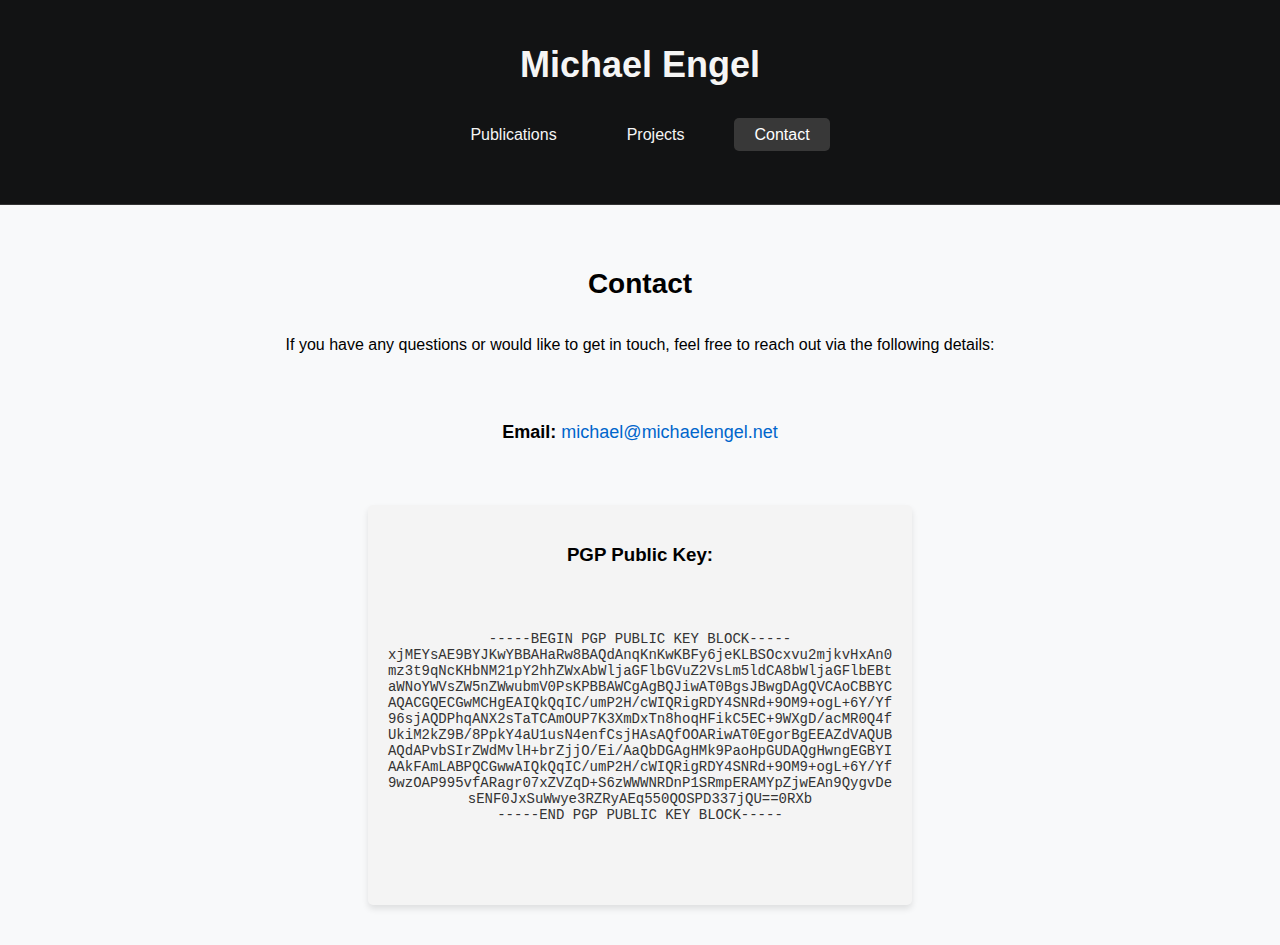
<file: contact.html>
<!DOCTYPE html>
<html lang="en">

<head>
    <meta charset="UTF-8">
    <meta name="viewport" content="width=device-width, initial-scale=1">
    <title>Contact - Michael Engel</title>
    <link rel="stylesheet" href="styles.css">
</head>

<body>
    <header>
        <h1>Michael Engel</h1>
        <div class="container">
            <nav>
                <ul>
                    <li><a href="index.html" class="nav-link">Publications</a></li>
                    <li><a href="projects.html" class="nav-link">Projects</a></li>
                    <li><a href="contact.html" class="nav-link active">Contact</a></li>
                </ul>
            </nav>
        </div>
    </header>

    <div class="container contact-container">
        <h2>Contact</h2>
        <p>If you have any questions or would like to get in touch, feel free to reach out via the following details:
        </p>

        <div class="contact-info">
            <div class="email">
                <p><strong>Email:</strong> <a href="mailto:michael@michaelengel.net"
                        class="email-link">michael@michaelengel.net</a></p>
            </div>

            <div class="pgp">
                <h3>PGP Public Key:</h3>
                <div class="pgp-block">
                    <pre>
-----BEGIN PGP PUBLIC KEY BLOCK-----
xjMEYsAE9BYJKwYBBAHaRw8BAQdAnqKnKwKBFy6jeKLBSOcxvu2mjkvHxAn0
mz3t9qNcKHbNM21pY2hhZWxAbWljaGFlbGVuZ2VsLm5ldCA8bWljaGFlbEBt
aWNoYWVsZW5nZWwubmV0PsKPBBAWCgAgBQJiwAT0BgsJBwgDAgQVCAoCBBYC
AQACGQECGwMCHgEAIQkQqIC/umP2H/cWIQRigRDY4SNRd+9OM9+ogL+6Y/Yf
96sjAQDPhqANX2sTaTCAmOUP7K3XmDxTn8hoqHFikC5EC+9WXgD/acMR0Q4f
UkiM2kZ9B/8PpkY4aU1usN4enfCsjHAsAQfOOARiwAT0EgorBgEEAZdVAQUB
AQdAPvbSIrZWdMvlH+brZjjO/Ei/AaQbDGAgHMk9PaoHpGUDAQgHwngEGBYI
AAkFAmLABPQCGwwAIQkQqIC/umP2H/cWIQRigRDY4SNRd+9OM9+ogL+6Y/Yf
9wzOAP995vfARagr07xZVZqD+S6zWWWNRDnP1SRmpERAMYpZjwEAn9QygvDe
sENF0JxSuWwye3RZRyAEq550QOSPD337jQU==0RXb
-----END PGP PUBLIC KEY BLOCK-----
                    </pre>
                </div>
            </div>
        </div>
    </div>

</body>

</html>
</file>
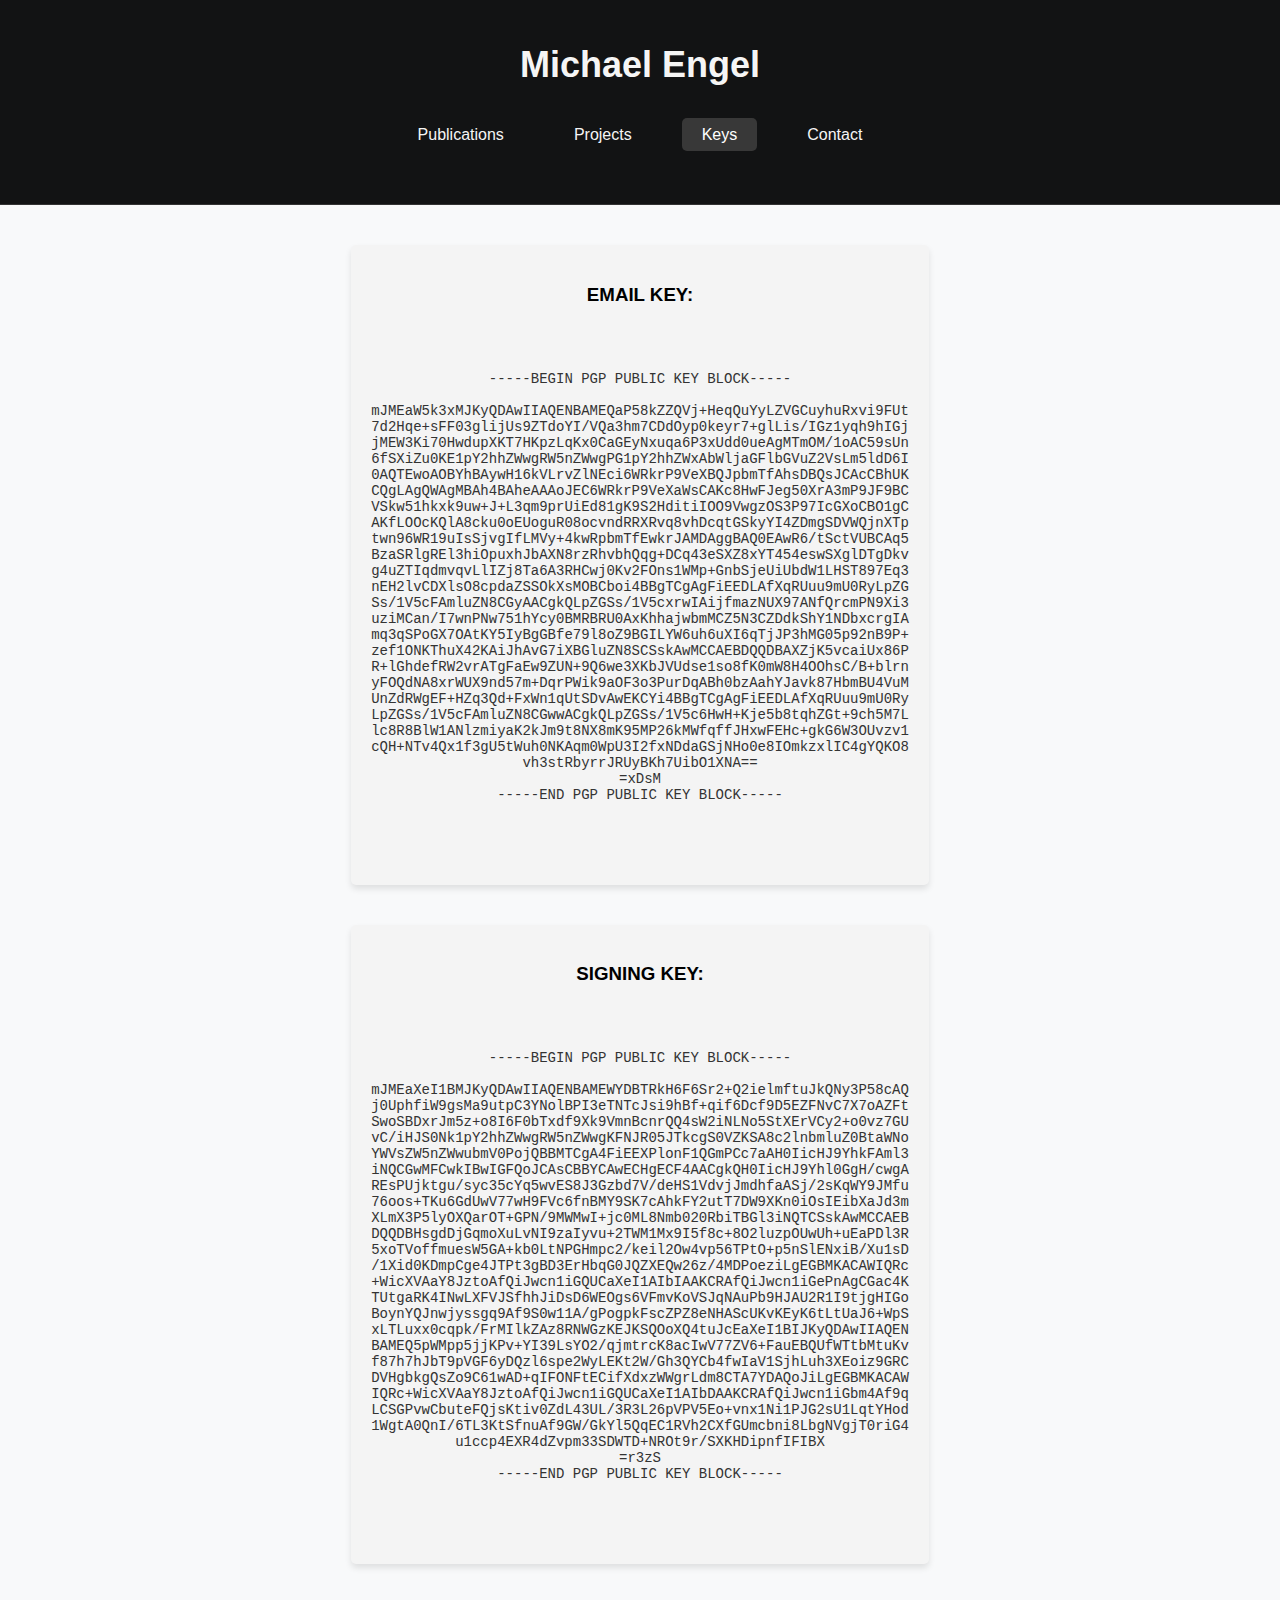
<file: keys.html>
<!DOCTYPE html>
<html lang="en">

<head>
    <meta charset="UTF-8">
    <meta name="viewport" content="width=device-width, initial-scale=1">
    <title>Contact - Michael Engel</title>
    <link rel="stylesheet" href="styles.css">
</head>

<body>
    <header>
        <h1>Michael Engel</h1>
        <div class="container">
            <nav>
                <ul>
                    <li><a href="index.html" class="nav-link">Publications</a></li>
                    <li><a href="projects.html" class="nav-link">Projects</a></li>
                    <li><a href="keys.html" class="nav-link active">Keys</a></li>
                    <li><a href="contact.html" class="nav-link">Contact</a></li>
                </ul>
            </nav>
        </div>
    </header>

    <div class="container contact-container">
            <div class="pgp">
                <h3>EMAIL KEY:</h3>
                <div class="pgp-block">
                    <pre>
-----BEGIN PGP PUBLIC KEY BLOCK-----

mJMEaW5k3xMJKyQDAwIIAQENBAMEQaP58kZZQVj+HeqQuYyLZVGCuyhuRxvi9FUt
7d2Hqe+sFF03glijUs9ZTdoYI/VQa3hm7CDdOyp0keyr7+glLis/IGz1yqh9hIGj
jMEW3Ki70HwdupXKT7HKpzLqKx0CaGEyNxuqa6P3xUdd0ueAgMTmOM/1oAC59sUn
6fSXiZu0KE1pY2hhZWwgRW5nZWwgPG1pY2hhZWxAbWljaGFlbGVuZ2VsLm5ldD6I
0AQTEwoAOBYhBAywH16kVLrvZlNEci6WRkrP9VeXBQJpbmTfAhsDBQsJCAcCBhUK
CQgLAgQWAgMBAh4BAheAAAoJEC6WRkrP9VeXaWsCAKc8HwFJeg50XrA3mP9JF9BC
VSkw51hkxk9uw+J+L3qm9prUiEd81gK9S2HditiIOO9VwgzOS3P97IcGXoCBO1gC
AKfLOOcKQlA8cku0oEUoguR08ocvndRRXRvq8vhDcqtGSkyYI4ZDmgSDVWQjnXTp
twn96WR19uIsSjvgIfLMVy+4kwRpbmTfEwkrJAMDAggBAQ0EAwR6/tSctVUBCAq5
BzaSRlgREl3hiOpuxhJbAXN8rzRhvbhQqg+DCq43eSXZ8xYT454eswSXglDTgDkv
g4uZTIqdmvqvLlIZj8Ta6A3RHCwj0Kv2FOns1WMp+GnbSjeUiUbdW1LHST897Eq3
nEH2lvCDXlsO8cpdaZSSOkXsMOBCboi4BBgTCgAgFiEEDLAfXqRUuu9mU0RyLpZG
Ss/1V5cFAmluZN8CGyAACgkQLpZGSs/1V5cxrwIAijfmazNUX97ANfQrcmPN9Xi3
uziMCan/I7wnPNw751hYcy0BMRBRU0AxKhhajwbmMCZ5N3CZDdkShY1NDbxcrgIA
mq3qSPoGX7OAtKY5IyBgGBfe79l8oZ9BGILYW6uh6uXI6qTjJP3hMG05p92nB9P+
zef1ONKThuX42KAiJhAvG7iXBGluZN8SCSskAwMCCAEBDQQDBAXZjK5vcaiUx86P
R+lGhdefRW2vrATgFaEw9ZUN+9Q6we3XKbJVUdse1so8fK0mW8H4OOhsC/B+blrn
yFOQdNA8xrWUX9nd57m+DqrPWik9aOF3o3PurDqABh0bzAahYJavk87HbmBU4VuM
UnZdRWgEF+HZq3Qd+FxWn1qUtSDvAwEKCYi4BBgTCgAgFiEEDLAfXqRUuu9mU0Ry
LpZGSs/1V5cFAmluZN8CGwwACgkQLpZGSs/1V5c6HwH+Kje5b8tqhZGt+9ch5M7L
lc8R8BlW1ANlzmiyaK2kJm9t8NX8mK95MP26kMWfqffJHxwFEHc+gkG6W3OUvzv1
cQH+NTv4Qx1f3gU5tWuh0NKAqm0WpU3I2fxNDdaGSjNHo0e8IOmkzxlIC4gYQKO8
vh3stRbyrrJRUyBKh7UibO1XNA==
=xDsM
-----END PGP PUBLIC KEY BLOCK-----
                    </pre>
                </div>
            </div>
        </div>
    </div>

    <div class="container contact-container">
            <div class="pgp">
                <h3>SIGNING KEY:</h3>
                <div class="pgp-block">
                    <pre>
-----BEGIN PGP PUBLIC KEY BLOCK-----

mJMEaXeI1BMJKyQDAwIIAQENBAMEWYDBTRkH6F6Sr2+Q2ielmftuJkQNy3P58cAQ
j0UphfiW9gsMa9utpC3YNolBPI3eTNTcJsi9hBf+qif6Dcf9D5EZFNvC7X7oAZFt
SwoSBDxrJm5z+o8I6F0bTxdf9Xk9VmnBcnrQQ4sW2iNLNo5StXErVCy2+o0vz7GU
vC/iHJS0Nk1pY2hhZWwgRW5nZWwgKFNJR05JTkcgS0VZKSA8c2lnbmluZ0BtaWNo
YWVsZW5nZWwubmV0PojQBBMTCgA4FiEEXPlonF1QGmPCc7aAH0IicHJ9YhkFAml3
iNQCGwMFCwkIBwIGFQoJCAsCBBYCAwECHgECF4AACgkQH0IicHJ9Yhl0GgH/cwgA
REsPUjktgu/syc35cYq5wvES8J3Gzbd7V/deHS1VdvjJmdhfaASj/2sKqWY9JMfu
76oos+TKu6GdUwV77wH9FVc6fnBMY9SK7cAhkFY2utT7DW9XKn0iOsIEibXaJd3m
XLmX3P5lyOXQarOT+GPN/9MWMwI+jc0ML8Nmb020RbiTBGl3iNQTCSskAwMCCAEB
DQQDBHsgdDjGqmoXuLvNI9zaIyvu+2TWM1Mx9I5f8c+8O2luzpOUwUh+uEaPDl3R
5xoTVoffmuesW5GA+kb0LtNPGHmpc2/keil2Ow4vp56TPtO+p5nSlENxiB/Xu1sD
/1Xid0KDmpCge4JTPt3gBD3ErHbqG0JQZXEQw26z/4MDPoeziLgEGBMKACAWIQRc
+WicXVAaY8JztoAfQiJwcn1iGQUCaXeI1AIbIAAKCRAfQiJwcn1iGePnAgCGac4K
TUtgaRK4INwLXFVJSfhhJiDsD6WEOgs6VFmvKoVSJqNAuPb9HJAU2R1I9tjgHIGo
BoynYQJnwjyssgq9Af9S0w11A/gPogpkFscZPZ8eNHAScUKvKEyK6tLtUaJ6+WpS
xLTLuxx0cqpk/FrMIlkZAz8RNWGzKEJKSQOoXQ4tuJcEaXeI1BIJKyQDAwIIAQEN
BAMEQ5pWMpp5jjKPv+YI39LsYO2/qjmtrcK8acIwV77ZV6+FauEBQUfWTtbMtuKv
f87h7hJbT9pVGF6yDQzl6spe2WyLEKt2W/Gh3QYCb4fwIaV1SjhLuh3XEoiz9GRC
DVHgbkgQsZo9C61wAD+qIFONFtECifXdxzWWgrLdm8CTA7YDAQoJiLgEGBMKACAW
IQRc+WicXVAaY8JztoAfQiJwcn1iGQUCaXeI1AIbDAAKCRAfQiJwcn1iGbm4Af9q
LCSGPvwCbuteFQjsKtiv0ZdL43UL/3R3L26pVPV5Eo+vnx1Ni1PJG2sU1LqtYHod
1WgtA0QnI/6TL3KtSfnuAf9GW/GkYl5QqEC1RVh2CXfGUmcbni8LbgNVgjT0riG4
u1ccp4EXR4dZvpm33SDWTD+NROt9r/SXKHDipnfIFIBX
=r3zS
-----END PGP PUBLIC KEY BLOCK-----
                    </pre>
                </div>
            </div>
        </div>
    </div>

</body>

</html>
</file>
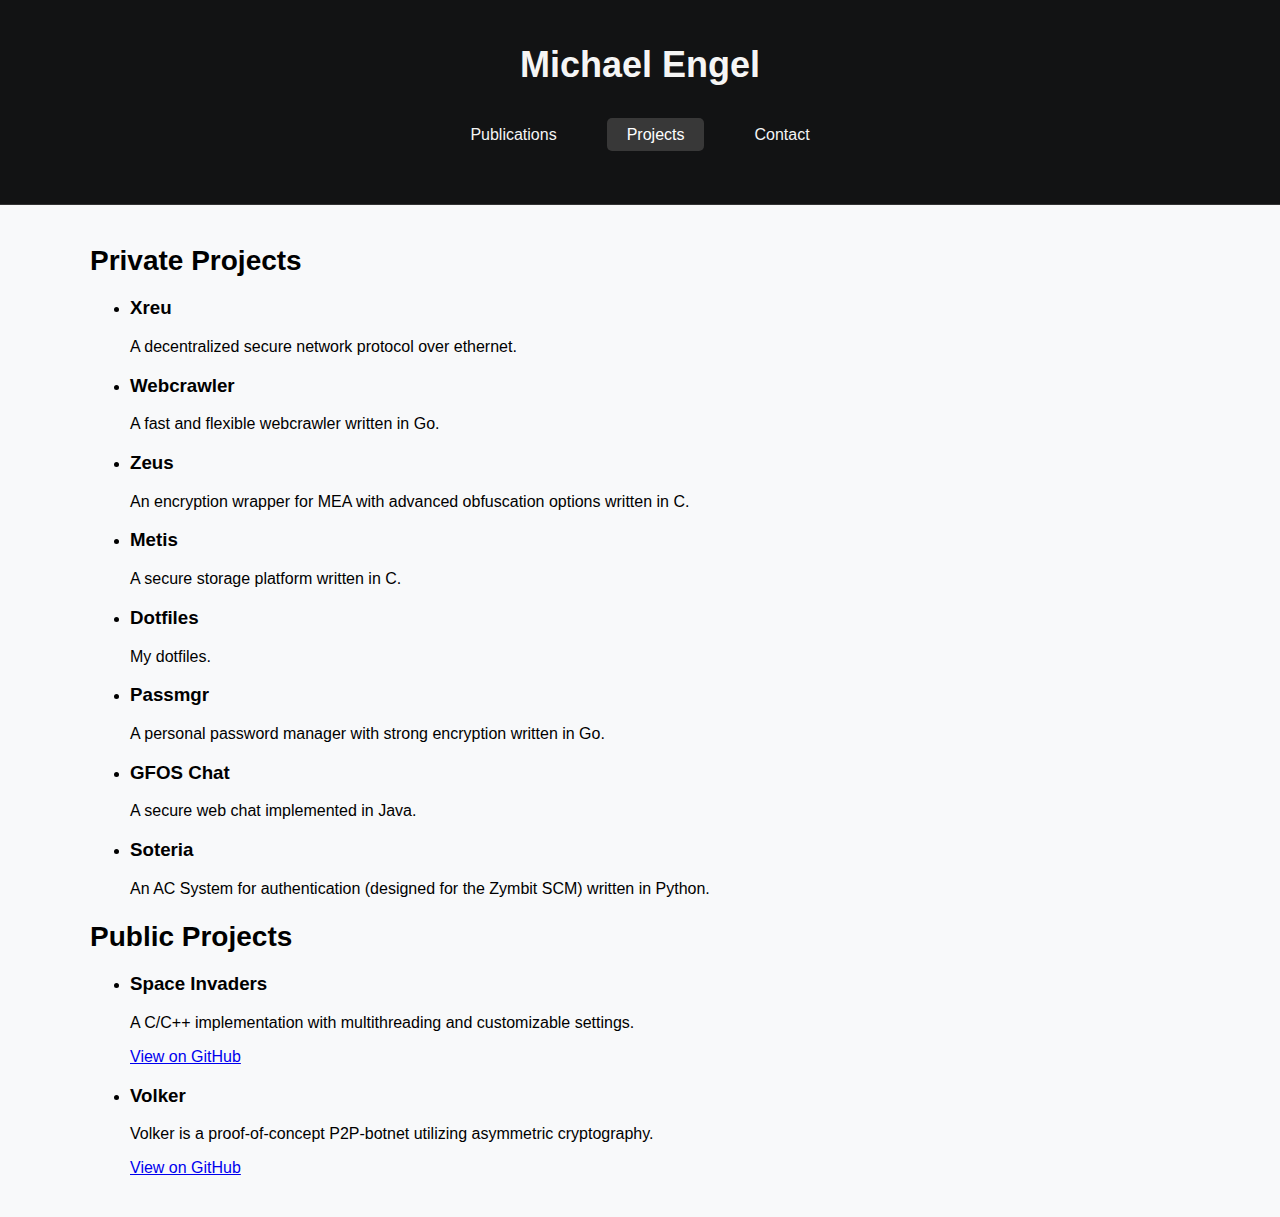
<file: projects.html>
<!DOCTYPE html>
<html lang="en">

<head>
    <meta charset="UTF-8">
    <meta name="viewport" content="width=device-width, initial-scale=1">
    <title>Projects - Michael Engel</title>
    <link rel="stylesheet" href="styles.css">
</head>

<body>
    <header>
        <h1>Michael Engel</h1>
        <div class="container">
            <nav>
                <ul>
                    <li><a href="index.html" class="nav-link">Publications</a></li>
                    <li><a href="projects.html" class="nav-link active">Projects</a></li>
                    <li><a href="contact.html" class="nav-link">Contact</a></li>
                </ul>
            </nav>
        </div>
    </header>

    <div class="container">
        <h2>Private Projects</h2>
        <ul>
            <li>
                <h3>Xreu</h3>
                <p>A decentralized secure network protocol over ethernet.</p>
            </li>

            <li>
                <h3>Webcrawler</h3>
                <p>A fast and flexible webcrawler written in Go.</p>
            </li>

            <li>
                <h3>Zeus</h3>
                <p>An encryption wrapper for MEA with advanced obfuscation options written in C.</p>
            </li>

            <li>
                <h3>Metis</h3>
                <p>A secure storage platform written in C.</p>
            </li>

            <li>
                <h3>Dotfiles</h3>
                <p>My dotfiles.</p>
            </li>

            <li>
                <h3>Passmgr</h3>
                <p>A personal password manager with strong encryption written in Go.</p>
            </li>

            <li>
                <h3>GFOS Chat</h3>
                <p>A secure web chat implemented in Java.</p>
            </li>

            <li>
                <h3>Soteria</h3>
                <p>An AC System for authentication (designed for the Zymbit SCM) written in Python.</p>
            </li>
        </ul>

        <h2>Public Projects</h2>
        <ul>
            <li>
                <h3>Space Invaders</h3>
                <p>A C/C++ implementation with multithreading and customizable settings.</p>
                <a href="https://github.com/michaelengelgit/spaceinvaders" class="btn-view" target="_blank"
                    rel="noopener noreferrer">View on GitHub</a>
            </li>

            <li>
                <h3>Volker</h3>
                <p>Volker is a proof-of-concept P2P-botnet utilizing asymmetric cryptography.</p>
                <a href="https://github.com/dylangoepel/volker" class="btn-view" target="_blank"
                    rel="noopener noreferrer">View on GitHub</a>
            </li>
        </ul>
    </div>

</body>

</html>
</file>
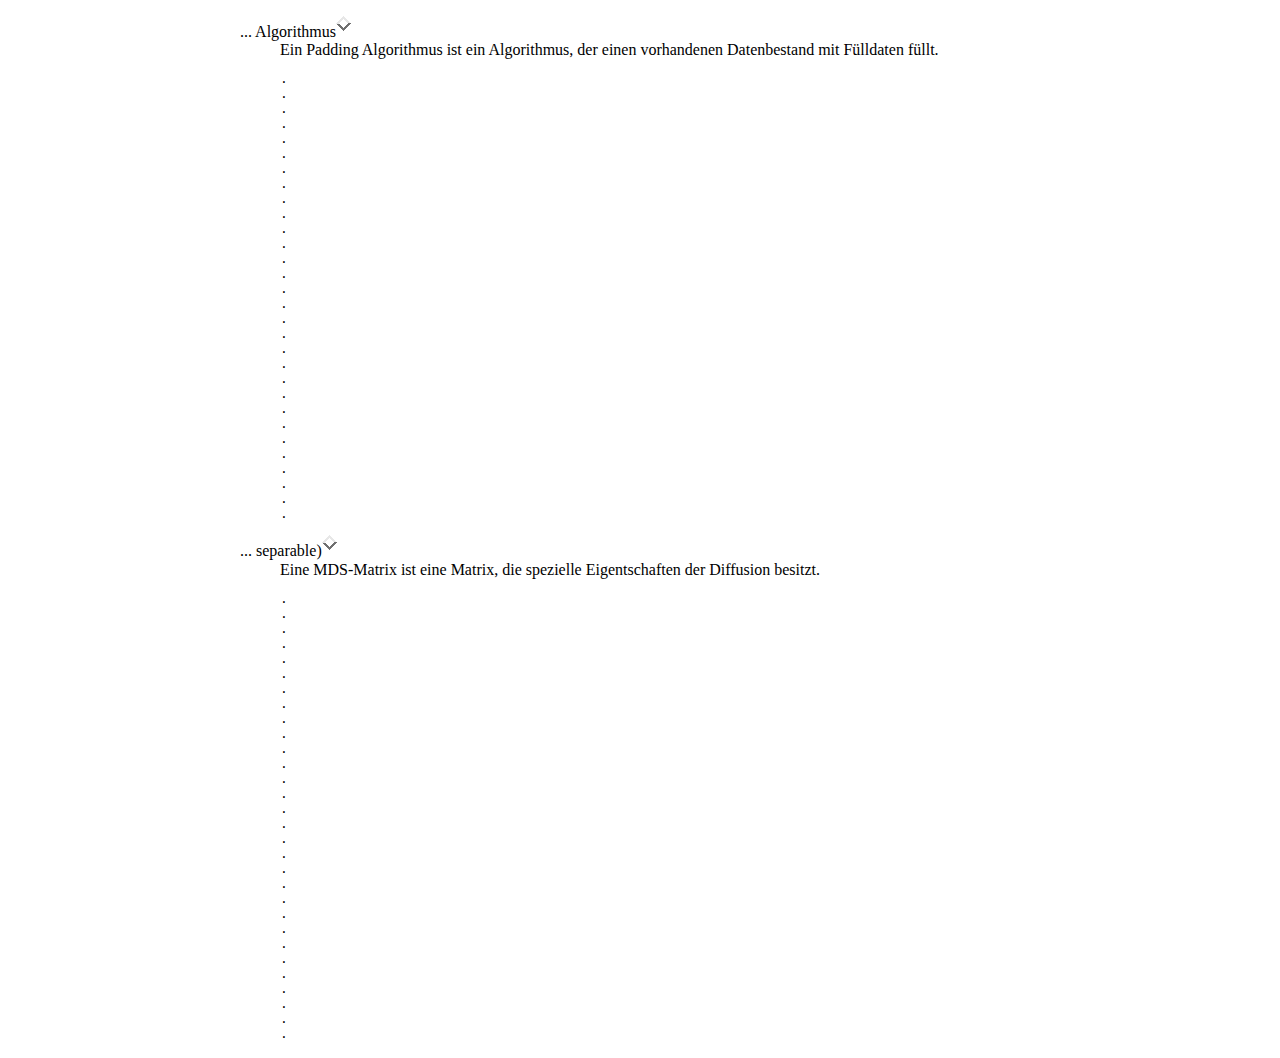
<file: papers/mea/footnode.html>
<!DOCTYPE HTML>

<!--Converted with LaTeX2HTML 2025 (Released January 1, 2025) -->
<HTML lang="en">
<HEAD>
<TITLE>Footnotes</TITLE>

<META HTTP-EQUIV="Content-Type" CONTENT="text/html; charset=utf-8">
<META NAME="viewport" CONTENT="width=device-width, initial-scale=1.0">
<META NAME="Generator" CONTENT="LaTeX2HTML v2025">

<LINK REL="STYLESHEET" HREF="main.css">

</HEAD>

<BODY >

<DL>
<DT><A ID="foot92">... Algorithmus</A><A
 HREF="main.html#tex2html1"><SUP><IMG  ALT="[*]" SRC="footnote.png"></SUP></A></DT>
<DD>Ein Padding Algorithmus ist ein Algorithmus, der einen vorhandenen Datenbestand mit Fülldaten füllt.

<PRE>.
.
.
.
.
.
.
.
.
.
.
.
.
.
.
.
.
.
.
.
.
.
.
.
.
.
.
.
.
.
</PRE>
</DD>
<DT><A ID="foot249">... separable)</A><A
 HREF="main.html#tex2html2"><SUP><IMG  ALT="[*]" SRC="footnote.png"></SUP></A></DT>
<DD>Eine MDS-Matrix ist eine Matrix, die spezielle Eigentschaften der Diffusion besitzt.

<PRE>.
.
.
.
.
.
.
.
.
.
.
.
.
.
.
.
.
.
.
.
.
.
.
.
.
.
.
.
.
.
</PRE>
</DD>
</DL>
</BODY>
</HTML>
</file>
<file: styles.css>
body {
    font-family: Arial, sans-serif;
    background-color: #f8f9fa;
    margin: 0;
    padding: 0;
}

header {
    background-color: #121314;
    padding: 20px 0;
    border-bottom: 1px solid #333;
}

header h1 {
    font-size: 36px;
    color: #f5f5f5;
    text-align: center;
    margin-bottom: 20px;
}

nav ul {
    display: flex;
    justify-content: center;
    padding: 0;
    list-style: none;
    margin: 0;
    flex-wrap: wrap;
}

nav ul li {
    margin: 0 15px;
}

nav ul li a {
    text-decoration: none;
    color: #f5f5f5;
    padding: 8px 20px;
    font-size: 16px;
    transition: background-color 0.3s ease-in-out, color 0.3s ease-in-out;
}

nav ul li a:hover,
nav ul li a.active {
    background-color: #383838;
    color: #fff;
    border-radius: 5px;
}

.container {
    max-width: 1100px;
    margin: 40px auto;
    padding: 0 20px;
}

.contact-container {
    display: flex;
    flex-direction: column;
    align-items: center;
    text-align: center;
}

h2 {
    color: #000000;
    font-size: 28px;
    font-weight: 600;
    margin-bottom: 20px;
}

.contact-info {
    display: grid;
    gap: 40px;
    max-width: 800px;
    margin-top: 30px;
}

.contact-info p {
    font-size: 18px;
    line-height: 1.6;
}

.email-link {
    color: #0066cc;
    text-decoration: none;
}

.email-link:hover {
    text-decoration: underline;
}

.pgp {
    background-color: #f4f4f4;
    border-radius: 5px;
    padding: 20px;
    box-shadow: 0 4px 6px rgba(0, 0, 0, 0.1);
}

.pgp-block {
    white-space: pre-wrap;
    word-wrap: break-word;
    font-family: monospace;
    font-size: 14px;
    color: #333;
}

@media (prefers-color-scheme: dark) {
    header{
        background-color: #04040b;
        color: #f5f5f5;
    }
    body {
        background-color: #121314;
        color: #f5f5f5;
    }
    h1, h2, h3 {
        color: #ffffff;
    }
    .pgp-block {
        background: #222;
        color: #ddd;
    }
    .pgp{
        background: #222;
        color: #ddd;
    }
    .btn {
        background-color: #0088ff;
    }
    .btn-view{
        background-color: #121314;
    }
}
</file>
<file: papers/bachelor/bachelorarbeit_michael_engel.css>
/* Century Schoolbook font is very similar to Computer Modern Math: cmmi */
.MATH    { font-family: "Century Schoolbook", serif; }
.MATH I  { font-family: "Century Schoolbook", serif; font-style: italic }
.BOLDMATH { font-family: "Century Schoolbook", serif; font-weight: bold }
SPAN.MATH { display:inline-block; }	/* don't stretch spaces inside eqn */

DIV.author_info { text-align:center; } /* latex centers author */

.LEFT    { text-align:left; }
.FLOATLEFT    { float:left; }
.CENTER  { text-align:center; }
.CENTER > * { margin:auto; }
.RIGHT   { text-align:right; }
.FLOATRIGHT   { float:right; }
.TOP     { vertical-align:top; }
.MIDDLE  { vertical-align:middle; }
.BOTTOM  { vertical-align:bottom; }

IMG.LEFT    { float:left; }
IMG.RIGHT   { float:right; }
IMG.TOP     { vertical-align:top; }
IMG.BOTTOM  { vertical-align:baseline; }

/* captions for latex tables and figures appear at bottom */
CAPTION { caption-side:bottom; }

DL.COMPACT > dt { float:left; padding-right: 1em; }
BODY { width:95%; max-width:50em; margin:auto; }

/* implement both fixed-size and relative sizes */
.XTINY		{ font-size : xx-small }
.TINY		{ font-size : x-small  }
.SCRIPTSIZE	{ font-size : smaller  }
.FOOTNOTESIZE	{ font-size : small    }
.SMALL		{ font-size : small    }
.LARGE		{ font-size : large }
.XLARGE		{ font-size : large    }
.XXLARGE		{ font-size : x-large  }
.HUGE		{ font-size : larger   }
.XHUGE		{ font-size : xx-large }

/* heading styles */
H1		{  }
H2		{  }
H3		{  }
H4		{  }
H5		{  }

/* mathematics styles */
DIV.displaymath { text-align:center; margin-top:1em; margin-bottom:1em; }
	/* math displays: margins for \abovedisplayskip \belowdisplayskip */
TD.eqno		{ width:0; }	/* equation-number cells */
TD.lfill	{ text-align:left;  width:50%; }
TD.rfill	{ text-align:right; width:50%; }
TABLE.PAD TD	{ padding:3px; }
TABLE.BORDER TD	{ border:1px solid black; }
TABLE.equation	{ width:100%; }	/* place eq nos at right/left edge */
TABLE.equation > *	{ vertical-align:baseline; }
TABLE.equation TD	{ white-space:nowrap; padding-bottom:5px; }
TABLE		{ border-collapse: collapse; }

/* document-specific styles come next */
DIV.center		{   }
DIV.navigation		{   }
SPAN.arabic		{   }
SPAN.textbf		{ font-weight: bold  }
SPAN.textit		{ font-style: italic  }
</file>
<file: papers/mea/main.css>
/* Century Schoolbook font is very similar to Computer Modern Math: cmmi */
.MATH    { font-family: "Century Schoolbook", serif; }
.MATH I  { font-family: "Century Schoolbook", serif; font-style: italic }
.BOLDMATH { font-family: "Century Schoolbook", serif; font-weight: bold }
SPAN.MATH { display:inline-block; }	/* don't stretch spaces inside eqn */

DIV.author_info { text-align:center; } /* latex centers author */

.LEFT    { text-align:left; }
.FLOATLEFT    { float:left; }
.CENTER  { text-align:center; }
.CENTER > * { margin:auto; }
.RIGHT   { text-align:right; }
.FLOATRIGHT   { float:right; }
.TOP     { vertical-align:top; }
.MIDDLE  { vertical-align:middle; }
.BOTTOM  { vertical-align:bottom; }

IMG.LEFT    { float:left; }
IMG.RIGHT   { float:right; }
IMG.TOP     { vertical-align:top; }
IMG.BOTTOM  { vertical-align:baseline; }

/* captions for latex tables and figures appear at bottom */
CAPTION { caption-side:bottom; }

DL.COMPACT > dt { float:left; padding-right: 1em; }
BODY { width:95%; max-width:50em; margin:auto; }

/* implement both fixed-size and relative sizes */
.XTINY		{ font-size : xx-small }
.TINY		{ font-size : x-small  }
.SCRIPTSIZE	{ font-size : smaller  }
.FOOTNOTESIZE	{ font-size : small    }
.SMALL		{ font-size : small    }
.LARGE		{ font-size : large }
.XLARGE		{ font-size : large    }
.XXLARGE		{ font-size : x-large  }
.HUGE		{ font-size : larger   }
.XHUGE		{ font-size : xx-large }

/* heading styles */
H1		{  }
H2		{  }
H3		{  }
H4		{  }
H5		{  }

/* mathematics styles */
DIV.displaymath { text-align:center; margin-top:1em; margin-bottom:1em; }
	/* math displays: margins for \abovedisplayskip \belowdisplayskip */
TD.eqno		{ width:0; }	/* equation-number cells */
TD.lfill	{ text-align:left;  width:50%; }
TD.rfill	{ text-align:right; width:50%; }
TABLE.PAD TD	{ padding:3px; }
TABLE.BORDER TD	{ border:1px solid black; }
TABLE.equation	{ width:100%; }	/* place eq nos at right/left edge */
TABLE.equation > *	{ vertical-align:baseline; }
TABLE.equation TD	{ white-space:nowrap; padding-bottom:5px; }
TABLE		{ border-collapse: collapse; }

/* document-specific styles come next */
DIV.center		{   }
DIV.navigation		{   }
SPAN.normalfont		{   }
PRE.preform		{   }
DIV.small		{   }
SPAN.ttfamily		{   }
SPAN.arabic		{   }
SPAN.textbf		{ font-weight: bold  }
</file>
